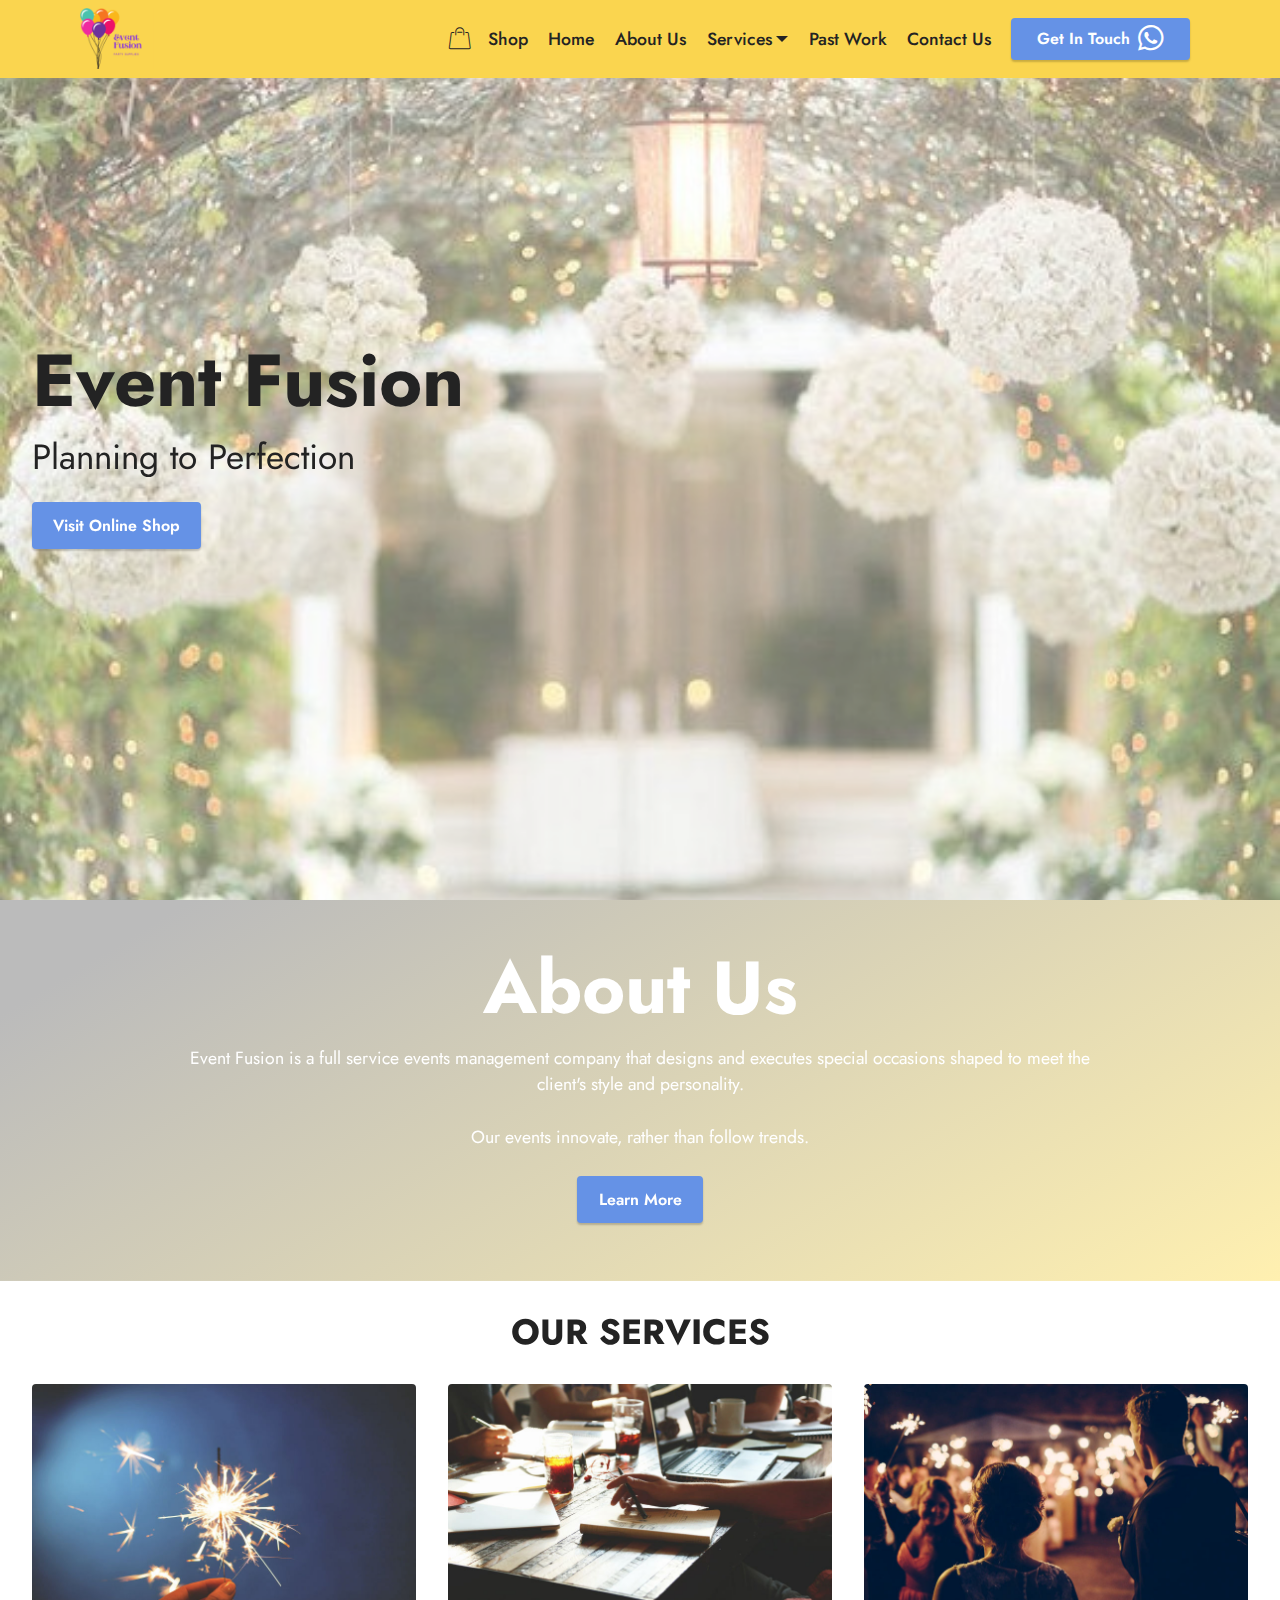
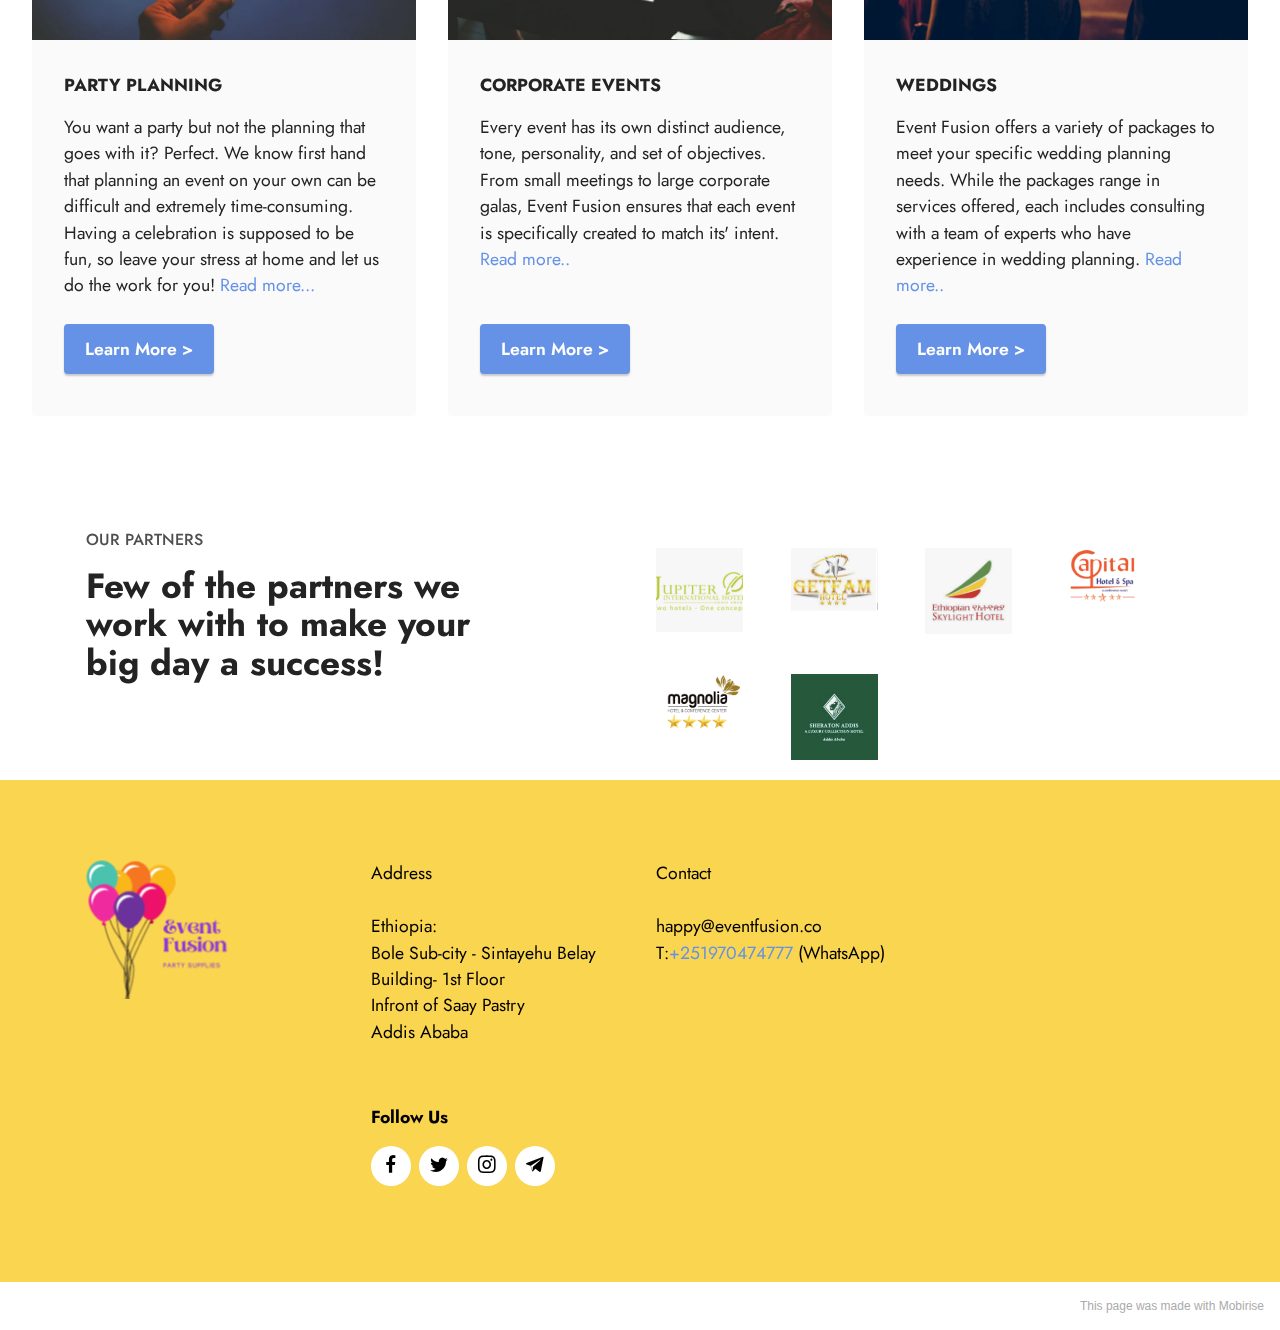
<file: index.html>
<!DOCTYPE html>
<html  >
<head>
  <!-- Site made with Mobirise Website Builder v5.3.5, https://mobirise.com -->
  <meta charset="UTF-8">
  <meta http-equiv="X-UA-Compatible" content="IE=edge">
  <meta name="generator" content="Mobirise v5.3.5, mobirise.com">
  <meta name="viewport" content="width=device-width, initial-scale=1, minimum-scale=1">
  <link rel="shortcut icon" href="assets/images/yellow-and-purple-party-supplies-logo-2-171x171.png" type="image/x-icon">
  <meta name="description" content="Home | Event Fusion | Event Planning Company">
  
  
  <title>Home | Event Fusion | Event Planning Company</title>
  <link rel="stylesheet" href="assets/web/assets/mobirise-icons/mobirise-icons.css">
  <link rel="stylesheet" href="assets/tether/tether.min.css">
  <link rel="stylesheet" href="assets/bootstrap/css/bootstrap.min.css">
  <link rel="stylesheet" href="assets/bootstrap/css/bootstrap-grid.min.css">
  <link rel="stylesheet" href="assets/bootstrap/css/bootstrap-reboot.min.css">
  <link rel="stylesheet" href="assets/dropdown/css/style.css">
  <link rel="stylesheet" href="assets/socicon/css/styles.css">
  <link rel="stylesheet" href="assets/theme/css/style.css">
  <link rel="preload" href="https://fonts.googleapis.com/css?family=Jost:100,200,300,400,500,600,700,800,900,100i,200i,300i,400i,500i,600i,700i,800i,900i&display=swap" as="style" onload="this.onload=null;this.rel='stylesheet'">
  <noscript><link rel="stylesheet" href="https://fonts.googleapis.com/css?family=Jost:100,200,300,400,500,600,700,800,900,100i,200i,300i,400i,500i,600i,700i,800i,900i&display=swap"></noscript>
  <link rel="preload" as="style" href="assets/mobirise/css/mbr-additional.css"><link rel="stylesheet" href="assets/mobirise/css/mbr-additional.css" type="text/css">
  
  
  
  

</head>
<body>

<!-- Analytics -->
<script>(function(w,d,s,l,i){w[l]=w[l]||[];w[l].push({'gtm.start':
new Date().getTime(),event:'gtm.js'});var f=d.getElementsByTagName(s)[0],
j=d.createElement(s),dl=l!='dataLayer'?'&l='+l:'';j.async=true;j.src=
'https://www.googletagmanager.com/gtm.js?id='+i+dl;f.parentNode.insertBefore(j,f);
})(window,document,'script','dataLayer','GTM-WDDLDVG');</script>

<noscript><iframe src="https://www.googletagmanager.com/ns.html?id=GTM-WDDLDVG"
height="0" width="0" style="display:none;visibility:hidden"></iframe></noscript>

<!-- /Analytics -->


  
  <section class="menu cid-seVOUWGtS0" once="menu" id="menu2-35">

    

    <nav class="navbar navbar-expand beta-menu navbar-dropdown align-items-center navbar-fixed-top navbar-toggleable-sm">
        <button class="navbar-toggler navbar-toggler-right" type="button" data-toggle="collapse" data-target="#navbarSupportedContent" aria-controls="navbarSupportedContent" aria-expanded="false" aria-label="Toggle navigation">
            <div class="hamburger">
                <span></span>
                <span></span>
                <span></span>
                <span></span>
            </div>
        </button>
        <div class="menu-logo">
            <div class="navbar-brand">
                <span class="navbar-logo">
                    <a href="index.html">
                        <img src="assets/images/yellow-and-purple-party-supplies-logo-2-171x171.png" alt="Event Fusion" title="" style="height: 3.8rem;">
                    </a>
                </span>
                
            </div>
        </div>
        <div class="collapse navbar-collapse" id="navbarSupportedContent">
            <ul class="navbar-nav nav-dropdown" data-app-modern-menu="true"><li class="nav-item">
                    <a class="nav-link link text-black text-primary display-7" href="party-supply-shop.html"><span class="mbri-shopping-bag mbr-iconfont mbr-iconfont-btn"></span>
                        Shop</a>
                </li><li class="nav-item"><a class="nav-link link text-black display-7" href="index.html">
                        Home</a></li><li class="nav-item">
                    <a class="nav-link link text-black display-7" href="about-us.html" aria-expanded="false">
                        About Us
                    </a>
                </li><li class="nav-item dropdown"><a class="nav-link link text-black dropdown-toggle display-7" href="#" data-toggle="dropdown-submenu" aria-expanded="false">
                        Services</a><div class="dropdown-menu"><a class="text-black dropdown-item text-primary display-7" href="party-planning.html">Party Planning<br></a><a class="text-black dropdown-item text-primary display-7" href="party-supply-shop.html" aria-expanded="false">Online Shop</a><a class="text-black dropdown-item text-primary display-7" href="corporate-events.html" aria-expanded="false">Corporate Events</a><a class="text-black dropdown-item text-primary display-7" href="weddings.html" aria-expanded="false">Weddings</a><a class="text-black dropdown-item text-primary display-7" href="diaspora-wedding.html" aria-expanded="false">Diaspora Wedding</a></div></li><li class="nav-item"><a class="nav-link link text-black text-primary display-7" href="past-work.html">
                        Past Work</a></li><li class="nav-item"><a class="nav-link link text-black display-7" href="contact-us.html">
                        Contact Us</a></li></ul>
            <div class="navbar-buttons mbr-section-btn"><a class="btn btn-sm btn-primary display-4" href="https://wa.me/251970474777"><span class="socicon socicon-whatsapp mbr-iconfont mbr-iconfont-btn"></span>Get In Touch
                    </a></div>
        </div>
    </nav>
</section>

<section class="header2 cid-scWmW0XCPd mbr-fullscreen mbr-parallax-background" id="header2-2d">

    

    <div class="mbr-overlay" style="opacity: 0.4; background-color: rgb(255, 255, 255);"></div>

    <div class="container-fluid">
        <div class="row">
            <div class="col-12 col-lg-6">
                <h1 class="mbr-section-title mbr-fonts-style mb-3 display-1"><strong>Event Fusion</strong></h1>
                
                <p class="mbr-text mbr-fonts-style display-2">Planning to Perfection</p>
                <div class="mbr-section-btn mt-3"><a class="btn btn-primary display-4" href="party-supply-shop.html">Visit Online Shop</a></div>
            </div>
        </div>
    </div>
</section>

<section class="header18 cid-sb7XDySNTF" id="header18-s">

    

    

    <div class="align-center container">
        <div class="row justify-content-center">
            <div class="col-12 col-lg-10">
                <h1 class="mbr-section-title mbr-fonts-style mbr-white mb-3 display-1"><strong>About Us</strong><strong><br></strong></h1>
                
                <p class="mbr-text mbr-fonts-style mbr-white display-7">Event Fusion is a full service events management company that designs and executes special occasions shaped to meet the client's style and personality. <br><br>Our events innovate, rather than follow trends.<br></p>
                <div class="mbr-section-btn mt-3"><a class="btn btn-primary display-4" href="about-us.html">Learn More</a></div>
            </div>
        </div>
    </div>
</section>

<section class="features3 cid-seVBloX437" id="features3-31">
    
    
    <div class="container-fluid">
        <div class="mbr-section-head">
            <h4 class="mbr-section-title mbr-fonts-style align-center mb-0 display-2">
                <strong>OUR SERVICES</strong></h4>
            
        </div>
        <div class="row mt-4">
            <div class="item features-image сol-12 col-md-6 col-lg-4">
                <div class="item-wrapper">
                    <div class="item-img">
                        <a href="party-planning.html"><img src="assets/images/mbr-2-774x516.jpg" alt=""></a>
                    </div>
                    <div class="item-content">
                        <h5 class="item-title mbr-fonts-style display-7"><strong>PARTY PLANNING</strong></h5>
                        
                        <p class="mbr-text mbr-fonts-style mt-3 display-7">You want a party but not the planning that goes with it? Perfect. We know first hand that planning an event on your own can be difficult and extremely time-consuming. Having a celebration is supposed to be fun, so leave your stress at home and let us do the work for you! <a href="party-planning.html" class="text-primary">Read more...</a></p>
                    </div>
                    <div class="mbr-section-btn item-footer mt-2"><a href="party-planning.html" class="btn btn-primary item-btn display-7">Learn More
                            &gt;</a></div>
                </div>
            </div>
            <div class="item features-image сol-12 col-md-6 col-lg-4">
                <div class="item-wrapper">
                    <div class="item-img">
                        <a href="corporate-events.html"><img src="assets/images/mbr-774x516.jpg" alt=""></a>
                    </div>
                    <div class="item-content">
                        <h5 class="item-title mbr-fonts-style display-7"><strong>CORPORATE EVENTS</strong></h5>
                        
                        <p class="mbr-text mbr-fonts-style mt-3 display-7">Every event has its own distinct audience, tone, personality, and set of objectives. From small meetings to large corporate galas, Event Fusion ensures that each event is specifically created to match its' intent. <a href="corporate-events.html" class="text-primary">Read more..</a></p>
                    </div>
                    <div class="mbr-section-btn item-footer mt-2"><a href="corporate-events.html" class="btn btn-primary item-btn display-7">Learn More
                            &gt;</a></div>
                </div>
            </div>
            <div class="item features-image сol-12 col-md-6 col-lg-4">
                <div class="item-wrapper">
                    <div class="item-img">
                        <a href="weddings.html"><img src="assets/images/mbr-1-774x516.jpg" alt=""></a>
                    </div>
                    <div class="item-content">
                        <h5 class="item-title mbr-fonts-style display-7"><strong>WEDDINGS</strong></h5>
                        
                        <p class="mbr-text mbr-fonts-style mt-3 display-7">Event Fusion offers a variety of packages to meet your specific wedding planning needs. While the packages range in services offered, each includes consulting with a team of experts who have experience in wedding planning. <a href="weddings.html" class="text-primary">Read more..</a><br></p>
                    </div>
                    <div class="mbr-section-btn item-footer mt-2"><a href="weddings.html" class="btn btn-primary item-btn display-7">Learn More
                            &gt;</a></div>
                </div>
            </div>
        </div>
    </div>
</section>

<section class="clients1 cid-sb7z76MbdV" id="clients1-p">

    

    

    <div class="container">
        <div class="row">
            <div class="col-lg-5 col-sm-12">
                <h3 class="mbr-section-subtitle mbr-semibold mbr-fonts-style display-4">OUR PARTNERS</h3>
                <h2 class="mbr-section-title mbr-bold mbr-fonts-style display-2">Few of the partners we work with to make your big day a success!</h2>
            </div>
            <div class="col-lg-1"></div>
            <div class="col-sm-12 clients__block col-lg-6">
                 
                <div class="row">
                    
                   
                    
                    
                    
                    
                <div class="col-sm-3 col-6 wrap">
                        <div class="image">
                            <img src="assets/images/2020-10-09-1505-195x197.png" alt="" title="">
                        </div>
                    </div><div class="col-sm-3 col-6 wrap">
                        <div class="image">
                            <img src="assets/images/2020-10-09-1500-177x128.png" alt="" title="">
                        </div>
                    </div><div class="col-sm-3 col-6 wrap">
                        <div class="image">
                            <img src="assets/images/2020-10-09-1501-194x192.png" alt="" title="">
                        </div>
                    </div><div class="col-sm-3 col-6 wrap">
                        <div class="image">
                            <img src="assets/images/2020-10-09-1503-240x152.png" alt="" title="">
                        </div>
                    </div><div class="col-sm-3 col-6 wrap">
                        <div class="image">
                            <img src="assets/images/2020-10-09-1504-240x155.png" alt="" title="">
                        </div>
                    </div><div class="col-sm-3 col-6 wrap">
                        <div class="image">
                            <img src="assets/images/2020-10-09-15018-164x162.png" alt="" title="">
                        </div>
                    </div></div>
            </div>
            </div>
    </div>
</section>

<section class="footer4 cid-sdS470LE9Y" once="footers" id="footer4-2v">

    
    
    <div class="container">
        <div class="row mbr-white">
            <div class="col-6 col-lg-3">
                <div class="media-wrap col-md-8 col-12">
                    <a href="index.html#top">
                        <img src="assets/images/yellow-and-purple-party-supplies-logo-2-171x171.png" alt="Event Fusion">
                    </a>
                </div>
            </div>
            <div class="col-12 col-md-6 col-lg-3">
                <h5 class="mbr-section-subtitle mbr-fonts-style mb-2 display-7">Address<div><br></div><div>Ethiopia:</div><div>Bole Sub-city - Sintayehu Belay Building- 1st Floor&nbsp;</div><div>Infront of Saay Pastry</div><div>Addis Ababa&nbsp;</div><div><br></div></h5>
                <p class="mbr-text mbr-fonts-style mb-4 display-4"></p>
                <h5 class="mbr-section-subtitle mbr-fonts-style mb-3 display-7">
                    <strong>Follow Us</strong>
                </h5>
                <div class="social-row display-7">
                    <div class="soc-item">
                        <a href="https://facebook.com/eventfusion.et" target="_blank">
                            <span class="mbr-iconfont socicon-facebook socicon"></span>
                        </a>
                    </div>
                    <div class="soc-item">
                        <a href="https://twitter.com/eventfusion" target="_blank">
                            <span class="mbr-iconfont socicon-twitter socicon"></span>
                        </a>
                    </div>
                    <div class="soc-item">
                        <a href="https://instagram.com/event.fusion_" target="_blank">
                            <span class="mbr-iconfont socicon-instagram socicon"></span>
                        </a>
                    </div>
                    <div class="soc-item">
                        <a href="https://t.me/eventfusion" target="_blank">
                            <span class="mbr-iconfont socicon-telegram socicon"></span>
                        </a>
                    </div>
                </div>
            </div>
            <div class="col-12 col-md-6 col-lg-3">
                <h5 class="mbr-section-subtitle mbr-fonts-style mb-2 display-7">Contact<div><br></div><div>happy@eventfusion.co</div><div>T:<a href="https://wa.me/251970474777" class="text-primary">+251970474777</a>&nbsp;(WhatsApp)</div></h5>
                <ul class="list mbr-fonts-style display-4">
                    <li class="mbr-text item-wrap"><br></li>
                </ul>
            </div>
            <div class="col-12 col-md-6 col-lg-3">
                <h5 class="mbr-section-subtitle mbr-fonts-style mb-2 display-7"></h5>
                <ul class="list mbr-fonts-style display-4">
                    <li class="mbr-text item-wrap"><br></li>
                </ul>
            </div>
            
        </div>
    </div>
</section><section style="background-color: #fff; font-family: -apple-system, BlinkMacSystemFont, 'Segoe UI', 'Roboto', 'Helvetica Neue', Arial, sans-serif; color:#aaa; font-size:12px; padding: 0; align-items: center; display: flex;"><a href="https://mobirise.site/l" style="flex: 1 1; height: 3rem; padding-left: 1rem;"></a><p style="flex: 0 0 auto; margin:0; padding-right:1rem;"><a href="https://mobirise.site/c" style="color:#aaa;">This</a> page was made with Mobirise</p></section><script src="assets/web/assets/jquery/jquery.min.js"></script>  <script src="assets/popper/popper.min.js"></script>  <script src="assets/tether/tether.min.js"></script>  <script src="assets/bootstrap/js/bootstrap.min.js"></script>  <script src="assets/smoothscroll/smooth-scroll.js"></script>  <script src="assets/dropdown/js/nav-dropdown.js"></script>  <script src="assets/dropdown/js/navbar-dropdown.js"></script>  <script src="assets/touchswipe/jquery.touch-swipe.min.js"></script>  <script src="assets/parallax/jarallax.min.js"></script>  <script src="assets/theme/js/script.js"></script>  
  
  

</body>
</html>
</file>
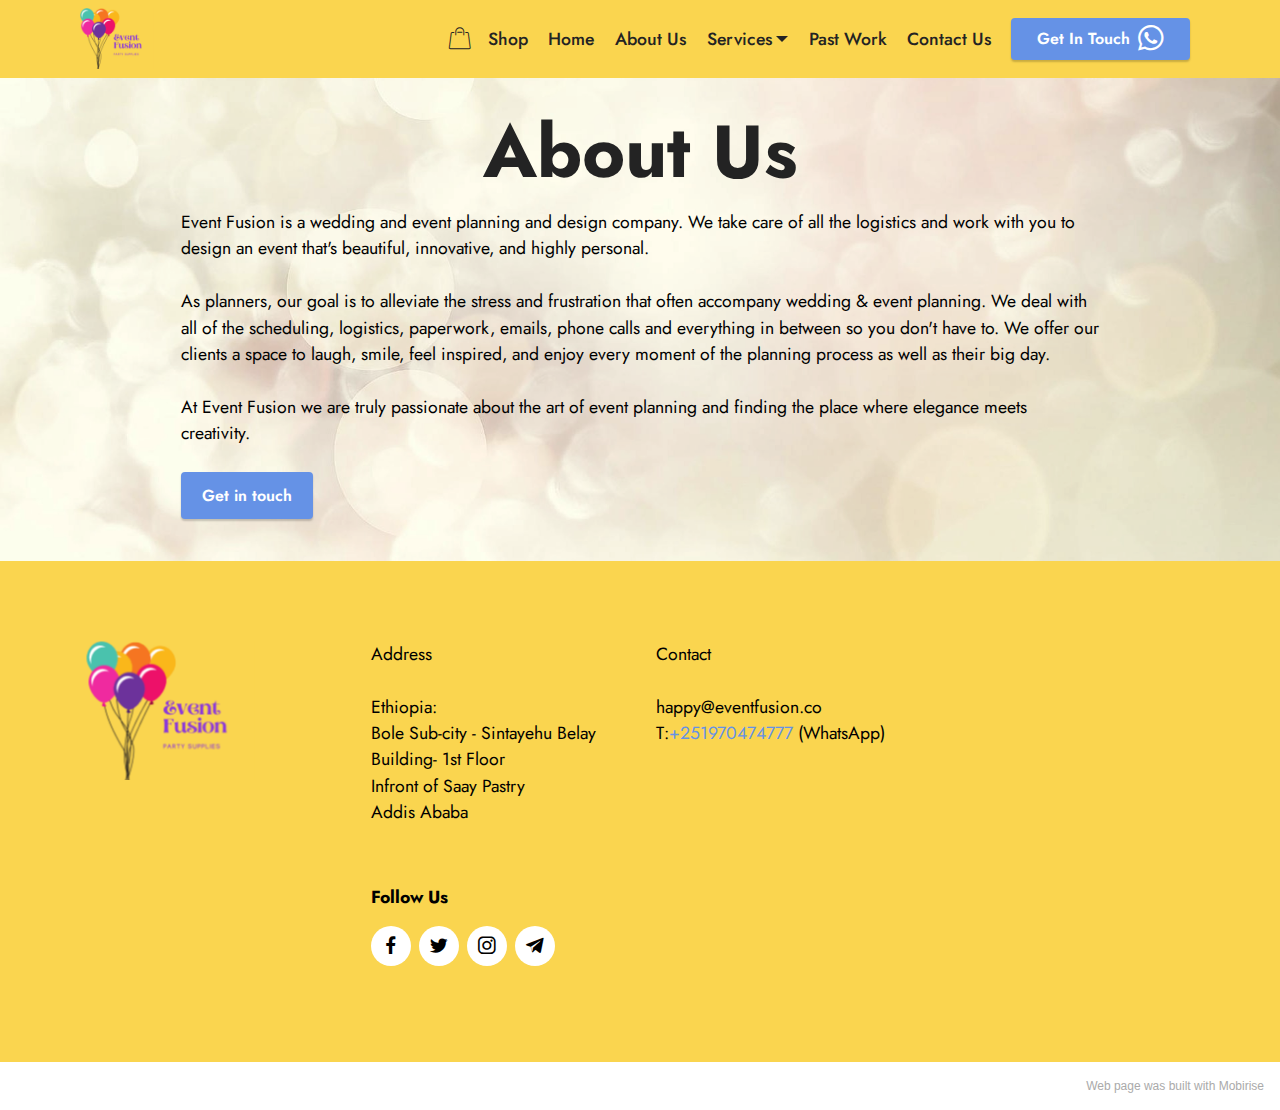
<file: about-us.html>
<!DOCTYPE html>
<html  >
<head>
  <!-- Site made with Mobirise Website Builder v5.3.5, https://mobirise.com -->
  <meta charset="UTF-8">
  <meta http-equiv="X-UA-Compatible" content="IE=edge">
  <meta name="generator" content="Mobirise v5.3.5, mobirise.com">
  <meta name="viewport" content="width=device-width, initial-scale=1, minimum-scale=1">
  <link rel="shortcut icon" href="assets/images/yellow-and-purple-party-supplies-logo-2-171x171.png" type="image/x-icon">
  <meta name="description" content="About Us | Event Fusion | Event Planning Company">
  
  
  <title>About Us | Event Fusion | Event Planning Company</title>
  <link rel="stylesheet" href="assets/web/assets/mobirise-icons/mobirise-icons.css">
  <link rel="stylesheet" href="assets/tether/tether.min.css">
  <link rel="stylesheet" href="assets/bootstrap/css/bootstrap.min.css">
  <link rel="stylesheet" href="assets/bootstrap/css/bootstrap-grid.min.css">
  <link rel="stylesheet" href="assets/bootstrap/css/bootstrap-reboot.min.css">
  <link rel="stylesheet" href="assets/dropdown/css/style.css">
  <link rel="stylesheet" href="assets/socicon/css/styles.css">
  <link rel="stylesheet" href="assets/theme/css/style.css">
  <link rel="preload" href="https://fonts.googleapis.com/css?family=Jost:100,200,300,400,500,600,700,800,900,100i,200i,300i,400i,500i,600i,700i,800i,900i&display=swap" as="style" onload="this.onload=null;this.rel='stylesheet'">
  <noscript><link rel="stylesheet" href="https://fonts.googleapis.com/css?family=Jost:100,200,300,400,500,600,700,800,900,100i,200i,300i,400i,500i,600i,700i,800i,900i&display=swap"></noscript>
  <link rel="preload" as="style" href="assets/mobirise/css/mbr-additional.css"><link rel="stylesheet" href="assets/mobirise/css/mbr-additional.css" type="text/css">
  
  
  
  

</head>
<body>

<!-- Analytics -->
<script>(function(w,d,s,l,i){w[l]=w[l]||[];w[l].push({'gtm.start':
new Date().getTime(),event:'gtm.js'});var f=d.getElementsByTagName(s)[0],
j=d.createElement(s),dl=l!='dataLayer'?'&l='+l:'';j.async=true;j.src=
'https://www.googletagmanager.com/gtm.js?id='+i+dl;f.parentNode.insertBefore(j,f);
})(window,document,'script','dataLayer','GTM-WDDLDVG');</script>

<noscript><iframe src="https://www.googletagmanager.com/ns.html?id=GTM-WDDLDVG"
height="0" width="0" style="display:none;visibility:hidden"></iframe></noscript>

<!-- /Analytics -->


  
  <section class="menu cid-seVOUWGtS0" once="menu" id="menu2-35">

    

    <nav class="navbar navbar-expand beta-menu navbar-dropdown align-items-center navbar-fixed-top navbar-toggleable-sm">
        <button class="navbar-toggler navbar-toggler-right" type="button" data-toggle="collapse" data-target="#navbarSupportedContent" aria-controls="navbarSupportedContent" aria-expanded="false" aria-label="Toggle navigation">
            <div class="hamburger">
                <span></span>
                <span></span>
                <span></span>
                <span></span>
            </div>
        </button>
        <div class="menu-logo">
            <div class="navbar-brand">
                <span class="navbar-logo">
                    <a href="index.html">
                        <img src="assets/images/yellow-and-purple-party-supplies-logo-2-171x171.png" alt="Event Fusion" title="" style="height: 3.8rem;">
                    </a>
                </span>
                
            </div>
        </div>
        <div class="collapse navbar-collapse" id="navbarSupportedContent">
            <ul class="navbar-nav nav-dropdown" data-app-modern-menu="true"><li class="nav-item">
                    <a class="nav-link link text-black text-primary display-7" href="party-supply-shop.html"><span class="mbri-shopping-bag mbr-iconfont mbr-iconfont-btn"></span>
                        Shop</a>
                </li><li class="nav-item"><a class="nav-link link text-black display-7" href="index.html">
                        Home</a></li><li class="nav-item">
                    <a class="nav-link link text-black display-7" href="about-us.html" aria-expanded="false">
                        About Us
                    </a>
                </li><li class="nav-item dropdown"><a class="nav-link link text-black dropdown-toggle display-7" href="#" data-toggle="dropdown-submenu" aria-expanded="false">
                        Services</a><div class="dropdown-menu"><a class="text-black dropdown-item text-primary display-7" href="party-planning.html">Party Planning<br></a><a class="text-black dropdown-item text-primary display-7" href="party-supply-shop.html" aria-expanded="false">Online Shop</a><a class="text-black dropdown-item text-primary display-7" href="corporate-events.html" aria-expanded="false">Corporate Events</a><a class="text-black dropdown-item text-primary display-7" href="weddings.html" aria-expanded="false">Weddings</a><a class="text-black dropdown-item text-primary display-7" href="diaspora-wedding.html" aria-expanded="false">Diaspora Wedding</a></div></li><li class="nav-item"><a class="nav-link link text-black text-primary display-7" href="past-work.html">
                        Past Work</a></li><li class="nav-item"><a class="nav-link link text-black display-7" href="contact-us.html">
                        Contact Us</a></li></ul>
            <div class="navbar-buttons mbr-section-btn"><a class="btn btn-sm btn-primary display-4" href="https://wa.me/251970474777"><span class="socicon socicon-whatsapp mbr-iconfont mbr-iconfont-btn"></span>Get In Touch
                    </a></div>
        </div>
    </nav>
</section>

<section class="header13 cid-sbdDh18pcv" id="header13-1p">

    

    <div class="mbr-overlay" style="opacity: 0.2; background-color: rgb(255, 255, 255);"></div>

    <div class="align-center container">
        <div class="row justify-content-center">
            <div class="col-12 col-lg-10">
                <h1 class="mbr-section-title mbr-fonts-style mb-3 display-1"><strong>About Us</strong></h1>
                
                <p class="mbr-text mbr-fonts-style mb-3 display-7">Event Fusion is a wedding and event planning and design company. We take care of all the logistics and work with you to design an event that's beautiful, innovative, and highly personal.<br><br>As planners, our goal is to alleviate the stress and frustration that often accompany wedding &amp; event planning. We deal with all of the scheduling, logistics, paperwork, emails, phone calls and everything in between so you don't have to. We offer our clients a space to laugh, smile, feel inspired, and enjoy every moment of the planning process as well as their big day.<br><br>At Event Fusion we are truly passionate about the art of event planning and finding the place where elegance meets creativity.<br></p>
                <div class="mbr-section-btn mt-3"><a class="btn btn-primary display-4" href="tel:+251970474777">Get in touch</a></div>
                
            </div>
        </div>
    </div>
</section>

<section class="footer4 cid-sdS470LE9Y" once="footers" id="footer4-2v">

    
    
    <div class="container">
        <div class="row mbr-white">
            <div class="col-6 col-lg-3">
                <div class="media-wrap col-md-8 col-12">
                    <a href="index.html#top">
                        <img src="assets/images/yellow-and-purple-party-supplies-logo-2-171x171.png" alt="Event Fusion">
                    </a>
                </div>
            </div>
            <div class="col-12 col-md-6 col-lg-3">
                <h5 class="mbr-section-subtitle mbr-fonts-style mb-2 display-7">Address<div><br></div><div>Ethiopia:</div><div>Bole Sub-city - Sintayehu Belay Building- 1st Floor&nbsp;</div><div>Infront of Saay Pastry</div><div>Addis Ababa&nbsp;</div><div><br></div></h5>
                <p class="mbr-text mbr-fonts-style mb-4 display-4"></p>
                <h5 class="mbr-section-subtitle mbr-fonts-style mb-3 display-7">
                    <strong>Follow Us</strong>
                </h5>
                <div class="social-row display-7">
                    <div class="soc-item">
                        <a href="https://facebook.com/eventfusion.et" target="_blank">
                            <span class="mbr-iconfont socicon-facebook socicon"></span>
                        </a>
                    </div>
                    <div class="soc-item">
                        <a href="https://twitter.com/eventfusion" target="_blank">
                            <span class="mbr-iconfont socicon-twitter socicon"></span>
                        </a>
                    </div>
                    <div class="soc-item">
                        <a href="https://instagram.com/event.fusion_" target="_blank">
                            <span class="mbr-iconfont socicon-instagram socicon"></span>
                        </a>
                    </div>
                    <div class="soc-item">
                        <a href="https://t.me/eventfusion" target="_blank">
                            <span class="mbr-iconfont socicon-telegram socicon"></span>
                        </a>
                    </div>
                </div>
            </div>
            <div class="col-12 col-md-6 col-lg-3">
                <h5 class="mbr-section-subtitle mbr-fonts-style mb-2 display-7">Contact<div><br></div><div>happy@eventfusion.co</div><div>T:<a href="https://wa.me/251970474777" class="text-primary">+251970474777</a>&nbsp;(WhatsApp)</div></h5>
                <ul class="list mbr-fonts-style display-4">
                    <li class="mbr-text item-wrap"><br></li>
                </ul>
            </div>
            <div class="col-12 col-md-6 col-lg-3">
                <h5 class="mbr-section-subtitle mbr-fonts-style mb-2 display-7"></h5>
                <ul class="list mbr-fonts-style display-4">
                    <li class="mbr-text item-wrap"><br></li>
                </ul>
            </div>
            
        </div>
    </div>
</section><section style="background-color: #fff; font-family: -apple-system, BlinkMacSystemFont, 'Segoe UI', 'Roboto', 'Helvetica Neue', Arial, sans-serif; color:#aaa; font-size:12px; padding: 0; align-items: center; display: flex;"><a href="https://mobirise.site/p" style="flex: 1 1; height: 3rem; padding-left: 1rem;"></a><p style="flex: 0 0 auto; margin:0; padding-right:1rem;">Web page was <a href="https://mobirise.site/h" style="color:#aaa;">built with</a> Mobirise</p></section><script src="assets/web/assets/jquery/jquery.min.js"></script>  <script src="assets/popper/popper.min.js"></script>  <script src="assets/tether/tether.min.js"></script>  <script src="assets/bootstrap/js/bootstrap.min.js"></script>  <script src="assets/smoothscroll/smooth-scroll.js"></script>  <script src="assets/dropdown/js/nav-dropdown.js"></script>  <script src="assets/dropdown/js/navbar-dropdown.js"></script>  <script src="assets/touchswipe/jquery.touch-swipe.min.js"></script>  <script src="assets/theme/js/script.js"></script>  
  
  

</body>
</html>
</file>
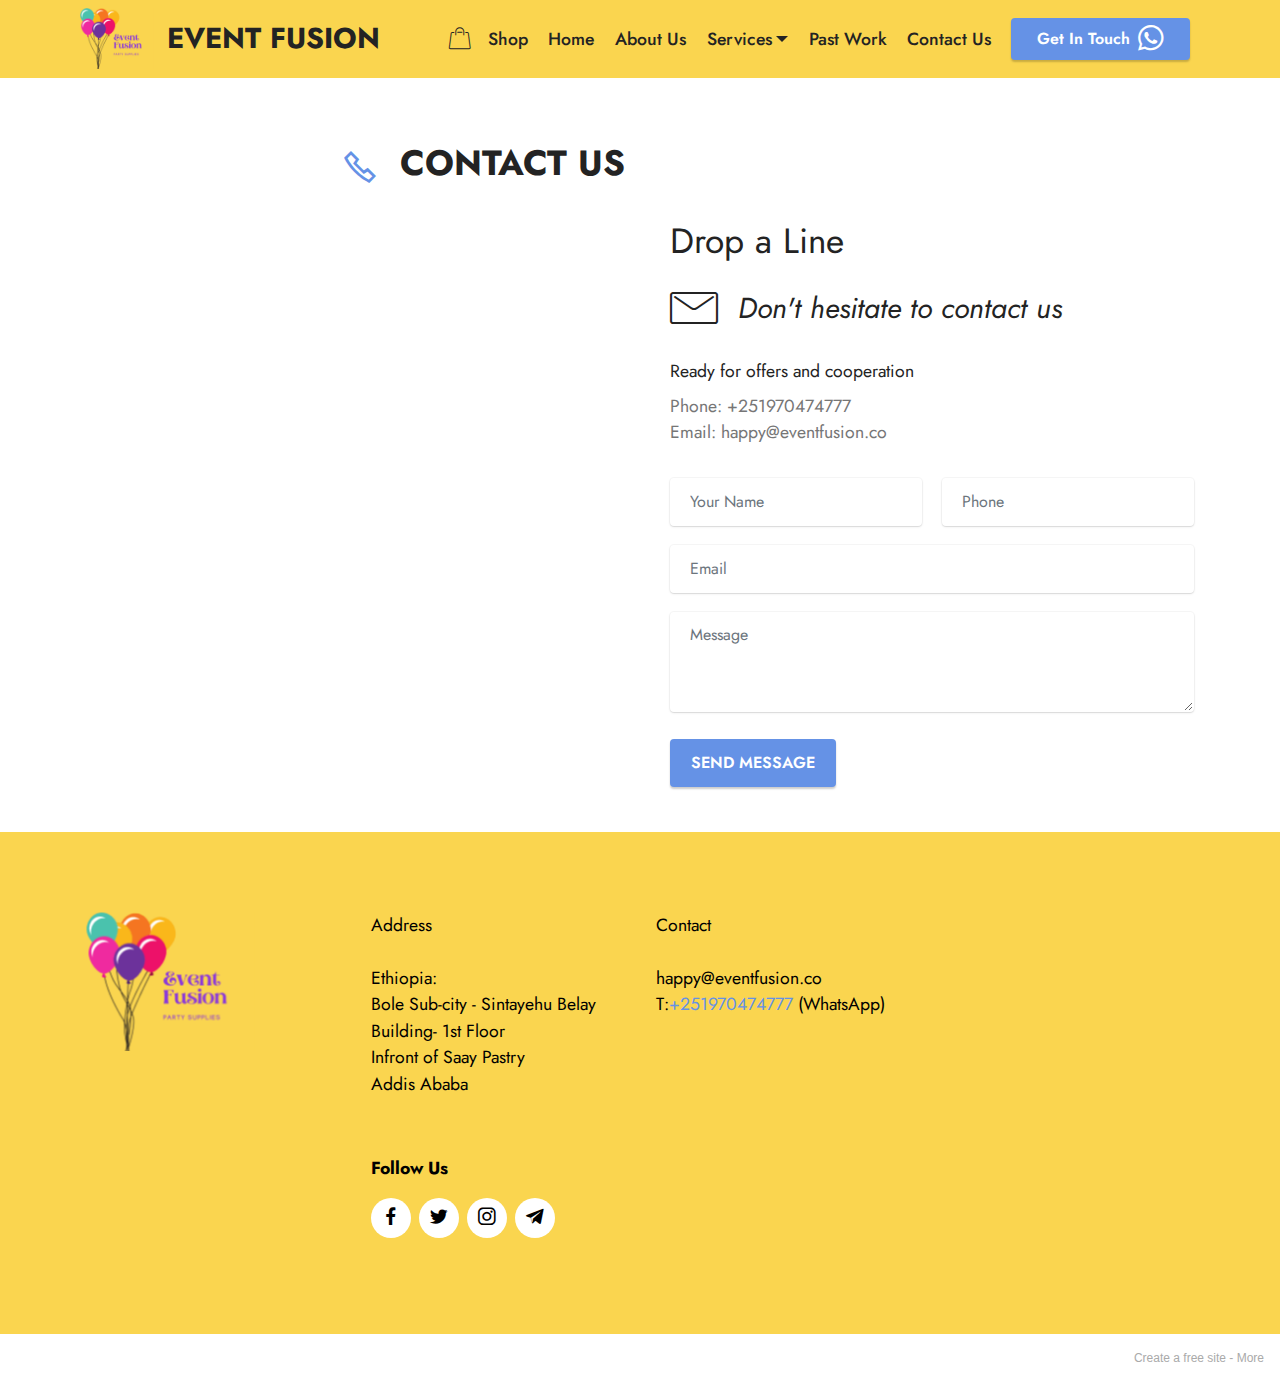
<file: contact-us.html>
<!DOCTYPE html>
<html  >
<head>
  <!-- Site made with Mobirise Website Builder v5.3.5, https://mobirise.com -->
  <meta charset="UTF-8">
  <meta http-equiv="X-UA-Compatible" content="IE=edge">
  <meta name="generator" content="Mobirise v5.3.5, mobirise.com">
  <meta name="viewport" content="width=device-width, initial-scale=1, minimum-scale=1">
  <link rel="shortcut icon" href="assets/images/yellow-and-purple-party-supplies-logo-2-171x171.png" type="image/x-icon">
  <meta name="description" content="Contact Us | Event Fusion | Event Planning Company">
  
  
  <title>Contact Us | Event Fusion | Event Planning Company</title>
  <link rel="stylesheet" href="assets/web/assets/mobirise-icons/mobirise-icons.css">
  <link rel="stylesheet" href="assets/web/assets/mobirise-icons2/mobirise2.css">
  <link rel="stylesheet" href="assets/tether/tether.min.css">
  <link rel="stylesheet" href="assets/bootstrap/css/bootstrap.min.css">
  <link rel="stylesheet" href="assets/bootstrap/css/bootstrap-grid.min.css">
  <link rel="stylesheet" href="assets/bootstrap/css/bootstrap-reboot.min.css">
  <link rel="stylesheet" href="assets/dropdown/css/style.css">
  <link rel="stylesheet" href="assets/socicon/css/styles.css">
  <link rel="stylesheet" href="assets/theme/css/style.css">
  <link rel="preload" href="https://fonts.googleapis.com/css?family=Jost:100,200,300,400,500,600,700,800,900,100i,200i,300i,400i,500i,600i,700i,800i,900i&display=swap" as="style" onload="this.onload=null;this.rel='stylesheet'">
  <noscript><link rel="stylesheet" href="https://fonts.googleapis.com/css?family=Jost:100,200,300,400,500,600,700,800,900,100i,200i,300i,400i,500i,600i,700i,800i,900i&display=swap"></noscript>
  <link rel="preload" as="style" href="assets/mobirise/css/mbr-additional.css"><link rel="stylesheet" href="assets/mobirise/css/mbr-additional.css" type="text/css">
  
  
  
  

</head>
<body>

<!-- Analytics -->
<script>(function(w,d,s,l,i){w[l]=w[l]||[];w[l].push({'gtm.start':
new Date().getTime(),event:'gtm.js'});var f=d.getElementsByTagName(s)[0],
j=d.createElement(s),dl=l!='dataLayer'?'&l='+l:'';j.async=true;j.src=
'https://www.googletagmanager.com/gtm.js?id='+i+dl;f.parentNode.insertBefore(j,f);
})(window,document,'script','dataLayer','GTM-WDDLDVG');</script>

<noscript><iframe src="https://www.googletagmanager.com/ns.html?id=GTM-WDDLDVG"
height="0" width="0" style="display:none;visibility:hidden"></iframe></noscript>

<!-- /Analytics -->


  
  <section class="menu cid-seVOUWGtS0" once="menu" id="menu2-35">

    

    <nav class="navbar navbar-expand beta-menu navbar-dropdown align-items-center navbar-fixed-top navbar-toggleable-sm">
        <button class="navbar-toggler navbar-toggler-right" type="button" data-toggle="collapse" data-target="#navbarSupportedContent" aria-controls="navbarSupportedContent" aria-expanded="false" aria-label="Toggle navigation">
            <div class="hamburger">
                <span></span>
                <span></span>
                <span></span>
                <span></span>
            </div>
        </button>
        <div class="menu-logo">
            <div class="navbar-brand">
                <span class="navbar-logo">
                    <a href="index.html">
                        <img src="assets/images/yellow-and-purple-party-supplies-logo-2-171x171.png" alt="Event Fusion" title="" style="height: 3.8rem;">
                    </a>
                </span>
                <span class="navbar-caption-wrap"><a class="navbar-caption text-black text-primary display-5" href="index.html">EVENT FUSION</a></span>
            </div>
        </div>
        <div class="collapse navbar-collapse" id="navbarSupportedContent">
            <ul class="navbar-nav nav-dropdown" data-app-modern-menu="true"><li class="nav-item">
                    <a class="nav-link link text-black text-primary display-7" href="party-supply-shop.html"><span class="mbri-shopping-bag mbr-iconfont mbr-iconfont-btn"></span>
                        Shop</a>
                </li><li class="nav-item"><a class="nav-link link text-black display-7" href="index.html">
                        Home</a></li><li class="nav-item">
                    <a class="nav-link link text-black display-7" href="about-us.html" aria-expanded="false">
                        About Us
                    </a>
                </li><li class="nav-item dropdown"><a class="nav-link link text-black dropdown-toggle display-7" href="#" data-toggle="dropdown-submenu" aria-expanded="false">
                        Services</a><div class="dropdown-menu"><a class="text-black dropdown-item text-primary display-7" href="party-planning.html">Party Planning<br></a><a class="text-black dropdown-item text-primary display-7" href="party-supply-shop.html" aria-expanded="false">Online Shop</a><a class="text-black dropdown-item text-primary display-7" href="corporate-events.html" aria-expanded="false">Corporate Events</a><a class="text-black dropdown-item text-primary display-7" href="weddings.html" aria-expanded="false">Weddings</a><a class="text-black dropdown-item text-primary display-7" href="diaspora-wedding.html" aria-expanded="false">Diaspora Wedding</a></div></li><li class="nav-item"><a class="nav-link link text-black text-primary display-7" href="past-work.html">
                        Past Work</a></li><li class="nav-item"><a class="nav-link link text-black display-7" href="contact-us.html">
                        Contact Us</a></li></ul>
            <div class="navbar-buttons mbr-section-btn"><a class="btn btn-sm btn-primary display-4" href="https://wa.me/251970474777"><span class="socicon socicon-whatsapp mbr-iconfont mbr-iconfont-btn"></span>Get In Touch
                    </a></div>
        </div>
    </nav>
</section>

<section class="features14 cid-sdY6788S08" id="features15-2z">

    
    
    <div class="container-fluid">
        <div class="row justify-content-center">
            <div class="card col-12 col-md-6">
                <div class="card-wrapper">
                    <span class="mbr-iconfont m-auto mobi-mbri-phone mobi-mbri"></span>
                    <div class="card-box">
                        <h4 class="card-title mbr-fonts-style mb-2 display-2"><strong>CONTACT US</strong></h4>
                        
                    </div>
                </div>
            </div>
            
            
            
        </div>
    </div>
</section>

<section class="mbr-section form4 cid-scWz2Gvqfl" id="form4-2s">

    

    
    <div class="container">
        <div class="row">
            <div class="col-md-6">
                <div class="google-map"><iframe frameborder="0" style="border:0" src="https://www.google.com/maps/embed/v1/place?key=AIzaSyDk89J4FSunMF33ruMVWJaJht_Ro0kvoXs&amp;q=SINTAYEHU BELAY BUILDING, ADDIS ABABA" allowfullscreen=""></iframe></div>
            </div>
            <div class="col-md-6">
                <h2 class="pb-3 align-left mbr-fonts-style display-2">
                    Drop a Line
                </h2>
                <div>
                    <div class="icon-block pb-3 align-left">
                        <span class="icon-block__icon">
                            <span class="mbri-letter mbr-iconfont"></span>
                        </span>
                        <h4 class="icon-block__title align-left mbr-fonts-style display-5">
                            Don't hesitate to contact us
                        </h4>
                    </div>
                    <div class="icon-contacts pb-3">
                        <h5 class="align-left mbr-fonts-style display-7">
                            Ready for offers and cooperation
                        </h5>
                        <p class="mbr-text align-left mbr-fonts-style display-7">
                            Phone: +251970474777<br>
                            Email: happy@eventfusion.co</p>
                    </div>
                </div>
                <div data-form-type="formoid">
                    <!---Formbuilder Form--->
                    <form action="https://mobirise.eu/" method="POST" class="mbr-form form-with-styler" data-form-title="Mobirise Form"><input type="hidden" name="email" data-form-email="true" value="COepCgaHAhYIoANddR6xNMGQXHo2p9MJf0UNVlobcKdTO0BydQN1WnwNBqebwXuBVhM8pgoVkfhWGS0Sk3ylAjWDoUkvWkzyClJab1t7DPqc5PMvunR+Xuiff+I5w8Hp.tYqscyexhEVgTf4duCxoemswlx0gJumfndjRxhYhrnSYrOz1XcnPF16dt+spUAQuF6BNHTURjTXtlTG2/9xIiWlLCtmoxU1nx/rMH//DuveMxqloIrtEhn7Y4FRy4q0s">
                        <div class="row">
                            <div hidden="hidden" data-form-alert="" class="alert alert-success col-12">Thanks for filling out the form! We'll be in touch ASAP</div>
                            <div hidden="hidden" data-form-alert-danger="" class="alert alert-danger col-12">
                            </div>
                        </div>
                        <div class="dragArea row">
                            <div class="col-md-6  form-group" data-for="name">
                                <input type="text" name="name" placeholder="Your Name" data-form-field="Name" required="required" class="form-control input display-7" id="name-form4-2s">
                            </div>
                            <div class="col-md-6  form-group" data-for="phone">
                                <input type="text" name="phone" placeholder="Phone" data-form-field="Phone" required="required" class="form-control input display-7" id="phone-form4-2s">
                            </div>
                            <div data-for="email" class="col-md-12  form-group">
                                <input type="text" name="email" placeholder="Email" data-form-field="Email" class="form-control input display-7" required="required" id="email-form4-2s">
                            </div>
                            <div data-for="message" class="col-md-12  form-group">
                                <textarea name="message" placeholder="Message" data-form-field="Message" class="form-control input display-7" id="message-form4-2s"></textarea>
                            </div>
                            <div class="col-md-12 input-group-btn mt-2 align-center"><button type="submit" class="btn btn-primary btn-form display-4" href="mailto:eventfusion@gmail.com">SEND MESSAGE</button></div>
                        </div>
                    </form><!---Formbuilder Form--->
                </div>
            </div>
        </div>
    </div>
</section>

<section class="footer4 cid-sdS470LE9Y" once="footers" id="footer4-2v">

    
    
    <div class="container">
        <div class="row mbr-white">
            <div class="col-6 col-lg-3">
                <div class="media-wrap col-md-8 col-12">
                    <a href="index.html#top">
                        <img src="assets/images/yellow-and-purple-party-supplies-logo-2-171x171.png" alt="Event Fusion">
                    </a>
                </div>
            </div>
            <div class="col-12 col-md-6 col-lg-3">
                <h5 class="mbr-section-subtitle mbr-fonts-style mb-2 display-7">Address<div><br></div><div>Ethiopia:</div><div>Bole Sub-city - Sintayehu Belay Building- 1st Floor&nbsp;</div><div>Infront of Saay Pastry</div><div>Addis Ababa&nbsp;</div><div><br></div></h5>
                <p class="mbr-text mbr-fonts-style mb-4 display-4"></p>
                <h5 class="mbr-section-subtitle mbr-fonts-style mb-3 display-7">
                    <strong>Follow Us</strong>
                </h5>
                <div class="social-row display-7">
                    <div class="soc-item">
                        <a href="https://facebook.com/eventfusion.et" target="_blank">
                            <span class="mbr-iconfont socicon-facebook socicon"></span>
                        </a>
                    </div>
                    <div class="soc-item">
                        <a href="https://twitter.com/eventfusion" target="_blank">
                            <span class="mbr-iconfont socicon-twitter socicon"></span>
                        </a>
                    </div>
                    <div class="soc-item">
                        <a href="https://instagram.com/event.fusion_" target="_blank">
                            <span class="mbr-iconfont socicon-instagram socicon"></span>
                        </a>
                    </div>
                    <div class="soc-item">
                        <a href="https://t.me/eventfusion" target="_blank">
                            <span class="mbr-iconfont socicon-telegram socicon"></span>
                        </a>
                    </div>
                </div>
            </div>
            <div class="col-12 col-md-6 col-lg-3">
                <h5 class="mbr-section-subtitle mbr-fonts-style mb-2 display-7">Contact<div><br></div><div>happy@eventfusion.co</div><div>T:<a href="https://wa.me/251970474777" class="text-primary">+251970474777</a>&nbsp;(WhatsApp)</div></h5>
                <ul class="list mbr-fonts-style display-4">
                    <li class="mbr-text item-wrap"><br></li>
                </ul>
            </div>
            <div class="col-12 col-md-6 col-lg-3">
                <h5 class="mbr-section-subtitle mbr-fonts-style mb-2 display-7"></h5>
                <ul class="list mbr-fonts-style display-4">
                    <li class="mbr-text item-wrap"><br></li>
                </ul>
            </div>
            
        </div>
    </div>
</section><section style="background-color: #fff; font-family: -apple-system, BlinkMacSystemFont, 'Segoe UI', 'Roboto', 'Helvetica Neue', Arial, sans-serif; color:#aaa; font-size:12px; padding: 0; align-items: center; display: flex;"><a href="https://mobirise.site/z" style="flex: 1 1; height: 3rem; padding-left: 1rem;"></a><p style="flex: 0 0 auto; margin:0; padding-right:1rem;">Create a free site - <a href="https://mobirise.site/v" style="color:#aaa;">More</a></p></section><script src="assets/web/assets/jquery/jquery.min.js"></script>  <script src="assets/popper/popper.min.js"></script>  <script src="assets/tether/tether.min.js"></script>  <script src="assets/bootstrap/js/bootstrap.min.js"></script>  <script src="assets/smoothscroll/smooth-scroll.js"></script>  <script src="assets/dropdown/js/nav-dropdown.js"></script>  <script src="assets/dropdown/js/navbar-dropdown.js"></script>  <script src="assets/touchswipe/jquery.touch-swipe.min.js"></script>  <script src="assets/theme/js/script.js"></script>  <script src="assets/formoid/formoid.min.js"></script>  
  
  

</body>
</html>
</file>
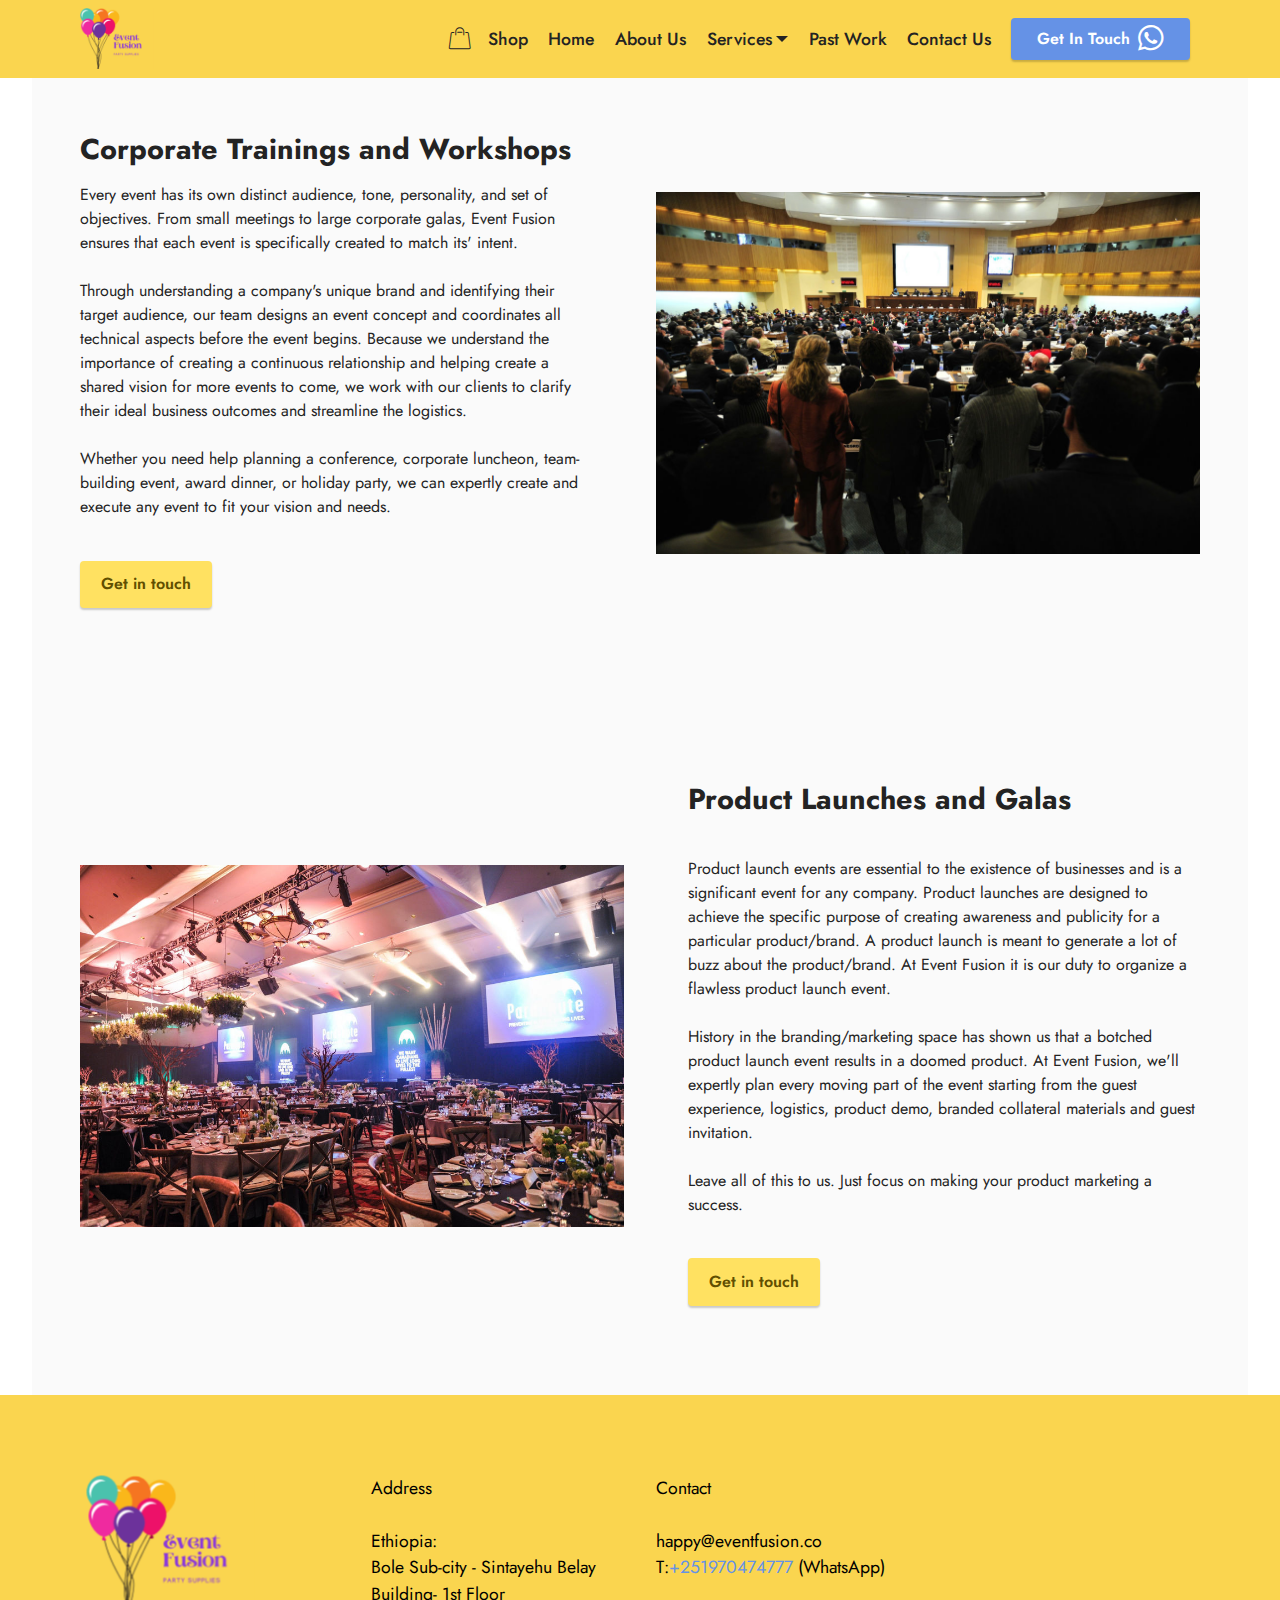
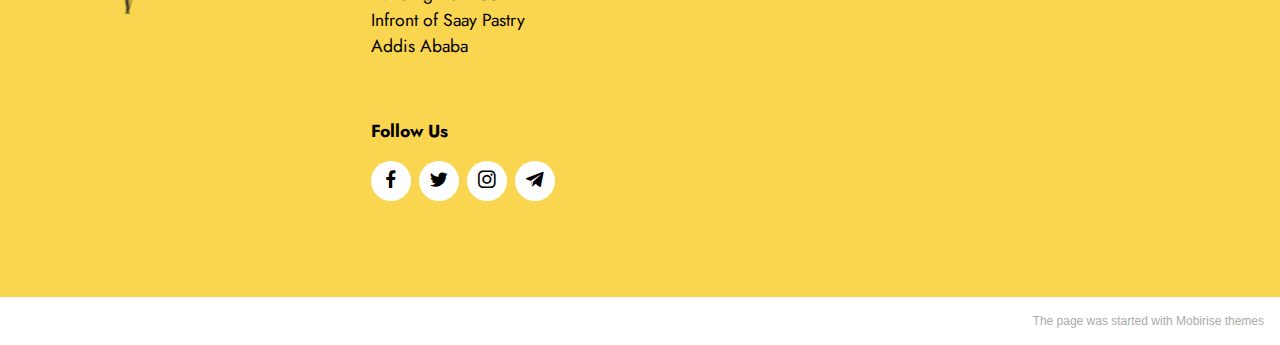
<file: corporate-events.html>
<!DOCTYPE html>
<html  >
<head>
  <!-- Site made with Mobirise Website Builder v5.3.5, https://mobirise.com -->
  <meta charset="UTF-8">
  <meta http-equiv="X-UA-Compatible" content="IE=edge">
  <meta name="generator" content="Mobirise v5.3.5, mobirise.com">
  <meta name="viewport" content="width=device-width, initial-scale=1, minimum-scale=1">
  <link rel="shortcut icon" href="assets/images/yellow-and-purple-party-supplies-logo-2-171x171.png" type="image/x-icon">
  <meta name="description" content="Event Type | Corporate Events | Event Fusion | Event Planning Company">
  
  
  <title>Event Type | Corporate Events | Event Fusion | Event Planning Company</title>
  <link rel="stylesheet" href="assets/web/assets/mobirise-icons/mobirise-icons.css">
  <link rel="stylesheet" href="assets/tether/tether.min.css">
  <link rel="stylesheet" href="assets/bootstrap/css/bootstrap.min.css">
  <link rel="stylesheet" href="assets/bootstrap/css/bootstrap-grid.min.css">
  <link rel="stylesheet" href="assets/bootstrap/css/bootstrap-reboot.min.css">
  <link rel="stylesheet" href="assets/dropdown/css/style.css">
  <link rel="stylesheet" href="assets/socicon/css/styles.css">
  <link rel="stylesheet" href="assets/theme/css/style.css">
  <link rel="preload" href="https://fonts.googleapis.com/css?family=Jost:100,200,300,400,500,600,700,800,900,100i,200i,300i,400i,500i,600i,700i,800i,900i&display=swap" as="style" onload="this.onload=null;this.rel='stylesheet'">
  <noscript><link rel="stylesheet" href="https://fonts.googleapis.com/css?family=Jost:100,200,300,400,500,600,700,800,900,100i,200i,300i,400i,500i,600i,700i,800i,900i&display=swap"></noscript>
  <link rel="preload" as="style" href="assets/mobirise/css/mbr-additional.css"><link rel="stylesheet" href="assets/mobirise/css/mbr-additional.css" type="text/css">
  
  
  
  

</head>
<body>

<!-- Analytics -->
<script>(function(w,d,s,l,i){w[l]=w[l]||[];w[l].push({'gtm.start':
new Date().getTime(),event:'gtm.js'});var f=d.getElementsByTagName(s)[0],
j=d.createElement(s),dl=l!='dataLayer'?'&l='+l:'';j.async=true;j.src=
'https://www.googletagmanager.com/gtm.js?id='+i+dl;f.parentNode.insertBefore(j,f);
})(window,document,'script','dataLayer','GTM-WDDLDVG');</script>

<noscript><iframe src="https://www.googletagmanager.com/ns.html?id=GTM-WDDLDVG"
height="0" width="0" style="display:none;visibility:hidden"></iframe></noscript>

<!-- /Analytics -->


  
  <section class="menu cid-seVOUWGtS0" once="menu" id="menu2-35">

    

    <nav class="navbar navbar-expand beta-menu navbar-dropdown align-items-center navbar-fixed-top navbar-toggleable-sm">
        <button class="navbar-toggler navbar-toggler-right" type="button" data-toggle="collapse" data-target="#navbarSupportedContent" aria-controls="navbarSupportedContent" aria-expanded="false" aria-label="Toggle navigation">
            <div class="hamburger">
                <span></span>
                <span></span>
                <span></span>
                <span></span>
            </div>
        </button>
        <div class="menu-logo">
            <div class="navbar-brand">
                <span class="navbar-logo">
                    <a href="index.html">
                        <img src="assets/images/yellow-and-purple-party-supplies-logo-2-171x171.png" alt="Event Fusion" title="" style="height: 3.8rem;">
                    </a>
                </span>
                
            </div>
        </div>
        <div class="collapse navbar-collapse" id="navbarSupportedContent">
            <ul class="navbar-nav nav-dropdown" data-app-modern-menu="true"><li class="nav-item">
                    <a class="nav-link link text-black text-primary display-7" href="party-supply-shop.html"><span class="mbri-shopping-bag mbr-iconfont mbr-iconfont-btn"></span>
                        Shop</a>
                </li><li class="nav-item"><a class="nav-link link text-black display-7" href="index.html">
                        Home</a></li><li class="nav-item">
                    <a class="nav-link link text-black display-7" href="about-us.html" aria-expanded="false">
                        About Us
                    </a>
                </li><li class="nav-item dropdown"><a class="nav-link link text-black dropdown-toggle display-7" href="#" data-toggle="dropdown-submenu" aria-expanded="false">
                        Services</a><div class="dropdown-menu"><a class="text-black dropdown-item text-primary display-7" href="party-planning.html">Party Planning<br></a><a class="text-black dropdown-item text-primary display-7" href="party-supply-shop.html" aria-expanded="false">Online Shop</a><a class="text-black dropdown-item text-primary display-7" href="corporate-events.html" aria-expanded="false">Corporate Events</a><a class="text-black dropdown-item text-primary display-7" href="weddings.html" aria-expanded="false">Weddings</a><a class="text-black dropdown-item text-primary display-7" href="diaspora-wedding.html" aria-expanded="false">Diaspora Wedding</a></div></li><li class="nav-item"><a class="nav-link link text-black text-primary display-7" href="past-work.html">
                        Past Work</a></li><li class="nav-item"><a class="nav-link link text-black display-7" href="contact-us.html">
                        Contact Us</a></li></ul>
            <div class="navbar-buttons mbr-section-btn"><a class="btn btn-sm btn-primary display-4" href="https://wa.me/251970474777"><span class="socicon socicon-whatsapp mbr-iconfont mbr-iconfont-btn"></span>Get In Touch
                    </a></div>
        </div>
    </nav>
</section>

<section class="features15 cid-sbfjG8ZZi5" id="features16-1q">

    

    
    <div class="container-fluid">
        <div class="content-wrapper">
            <div class="row align-items-center">
                <div class="col-12 col-lg">
                    <div class="text-wrapper">
                        <h6 class="card-title mbr-fonts-style display-5"><strong>Corporate Trainings and Workshops</strong><strong><br></strong></h6>
                        <p class="mbr-text mbr-fonts-style mb-4 display-4">Every event has its own distinct audience, tone, personality, and set of objectives. From small meetings to large corporate galas, Event Fusion ensures that each event is specifically created to match its' intent.<br><br>Through understanding a company's unique brand and identifying their target audience, our team designs an event concept and coordinates all technical aspects before the event begins. Because we understand the importance of creating a continuous relationship and helping create a shared vision for more events to come, we work with our clients to clarify their ideal business outcomes and streamline the logistics. <br><br>Whether you need help planning a conference, corporate luncheon, team-building event, award dinner, or holiday party, we can expertly create and execute any event to fit your vision and needs.</p>
                        <div class="mbr-section-btn mt-3"><a class="btn btn-warning display-4" href="tel:+251970474777">Get in touch</a></div>
                    </div>
                </div>
                <div class="col-12 col-lg-6">
                    <div class="image-wrapper">
                        <img src="assets/images/mbr-1097x730.jpg" alt="Mobirise">
                    </div>
                </div>
            </div>
        </div>
    </div>
</section>

<section class="features16 cid-sbfjSSLcJV" id="features17-1r">
    

    
    <div class="container-fluid">
        <div class="content-wrapper">
            <div class="row align-items-center">
                <div class="col-12 col-lg-6">
                    <div class="image-wrapper">
                        <img src="assets/images/mbr-980x652.jpg" alt="Mobirise">
                    </div>
                </div>
                <div class="col-12 col-lg">
                    <div class="text-wrapper">
                        <h6 class="card-title mbr-fonts-style display-5"><strong>Product Launches and Galas</strong></h6>
                        <p class="mbr-text mbr-fonts-style mb-4 display-4"><br>Product launch events are essential to the existence of businesses and is a significant event for any company. Product launches are designed to achieve the specific purpose of creating awareness and publicity for a particular product/brand. A product launch is meant to generate a lot of buzz about the product/brand. At Event Fusion&nbsp;it is our duty to organize a flawless product launch event. <br><br>History in the branding/marketing space has shown us that a botched product launch event results in a doomed product. At Event Fusion, we'll expertly plan every moving part of the event starting from the guest experience, logistics, product demo, branded collateral materials and guest invitation.<br><br>Leave all of this to us. Just focus on making your product marketing a success.</p>
                        <div class="mbr-section-btn mt-3"><a class="btn btn-warning display-4" href="tel:+251970474777">
                                Get in touch</a></div>
                    </div>
                </div>
            </div>
        </div>
    </div>
</section>

<section class="footer4 cid-sdS470LE9Y" once="footers" id="footer4-2v">

    
    
    <div class="container">
        <div class="row mbr-white">
            <div class="col-6 col-lg-3">
                <div class="media-wrap col-md-8 col-12">
                    <a href="index.html#top">
                        <img src="assets/images/yellow-and-purple-party-supplies-logo-2-171x171.png" alt="Event Fusion">
                    </a>
                </div>
            </div>
            <div class="col-12 col-md-6 col-lg-3">
                <h5 class="mbr-section-subtitle mbr-fonts-style mb-2 display-7">Address<div><br></div><div>Ethiopia:</div><div>Bole Sub-city - Sintayehu Belay Building- 1st Floor&nbsp;</div><div>Infront of Saay Pastry</div><div>Addis Ababa&nbsp;</div><div><br></div></h5>
                <p class="mbr-text mbr-fonts-style mb-4 display-4"></p>
                <h5 class="mbr-section-subtitle mbr-fonts-style mb-3 display-7">
                    <strong>Follow Us</strong>
                </h5>
                <div class="social-row display-7">
                    <div class="soc-item">
                        <a href="https://facebook.com/eventfusion.et" target="_blank">
                            <span class="mbr-iconfont socicon-facebook socicon"></span>
                        </a>
                    </div>
                    <div class="soc-item">
                        <a href="https://twitter.com/eventfusion" target="_blank">
                            <span class="mbr-iconfont socicon-twitter socicon"></span>
                        </a>
                    </div>
                    <div class="soc-item">
                        <a href="https://instagram.com/event.fusion_" target="_blank">
                            <span class="mbr-iconfont socicon-instagram socicon"></span>
                        </a>
                    </div>
                    <div class="soc-item">
                        <a href="https://t.me/eventfusion" target="_blank">
                            <span class="mbr-iconfont socicon-telegram socicon"></span>
                        </a>
                    </div>
                </div>
            </div>
            <div class="col-12 col-md-6 col-lg-3">
                <h5 class="mbr-section-subtitle mbr-fonts-style mb-2 display-7">Contact<div><br></div><div>happy@eventfusion.co</div><div>T:<a href="https://wa.me/251970474777" class="text-primary">+251970474777</a>&nbsp;(WhatsApp)</div></h5>
                <ul class="list mbr-fonts-style display-4">
                    <li class="mbr-text item-wrap"><br></li>
                </ul>
            </div>
            <div class="col-12 col-md-6 col-lg-3">
                <h5 class="mbr-section-subtitle mbr-fonts-style mb-2 display-7"></h5>
                <ul class="list mbr-fonts-style display-4">
                    <li class="mbr-text item-wrap"><br></li>
                </ul>
            </div>
            
        </div>
    </div>
</section><section style="background-color: #fff; font-family: -apple-system, BlinkMacSystemFont, 'Segoe UI', 'Roboto', 'Helvetica Neue', Arial, sans-serif; color:#aaa; font-size:12px; padding: 0; align-items: center; display: flex;"><a href="https://mobirise.site/k" style="flex: 1 1; height: 3rem; padding-left: 1rem;"></a><p style="flex: 0 0 auto; margin:0; padding-right:1rem;"><a href="https://mobirise.site/r" style="color:#aaa;">The page</a> was started with Mobirise themes</p></section><script src="assets/web/assets/jquery/jquery.min.js"></script>  <script src="assets/popper/popper.min.js"></script>  <script src="assets/tether/tether.min.js"></script>  <script src="assets/bootstrap/js/bootstrap.min.js"></script>  <script src="assets/smoothscroll/smooth-scroll.js"></script>  <script src="assets/dropdown/js/nav-dropdown.js"></script>  <script src="assets/dropdown/js/navbar-dropdown.js"></script>  <script src="assets/touchswipe/jquery.touch-swipe.min.js"></script>  <script src="assets/theme/js/script.js"></script>  
  
  

</body>
</html>
</file>
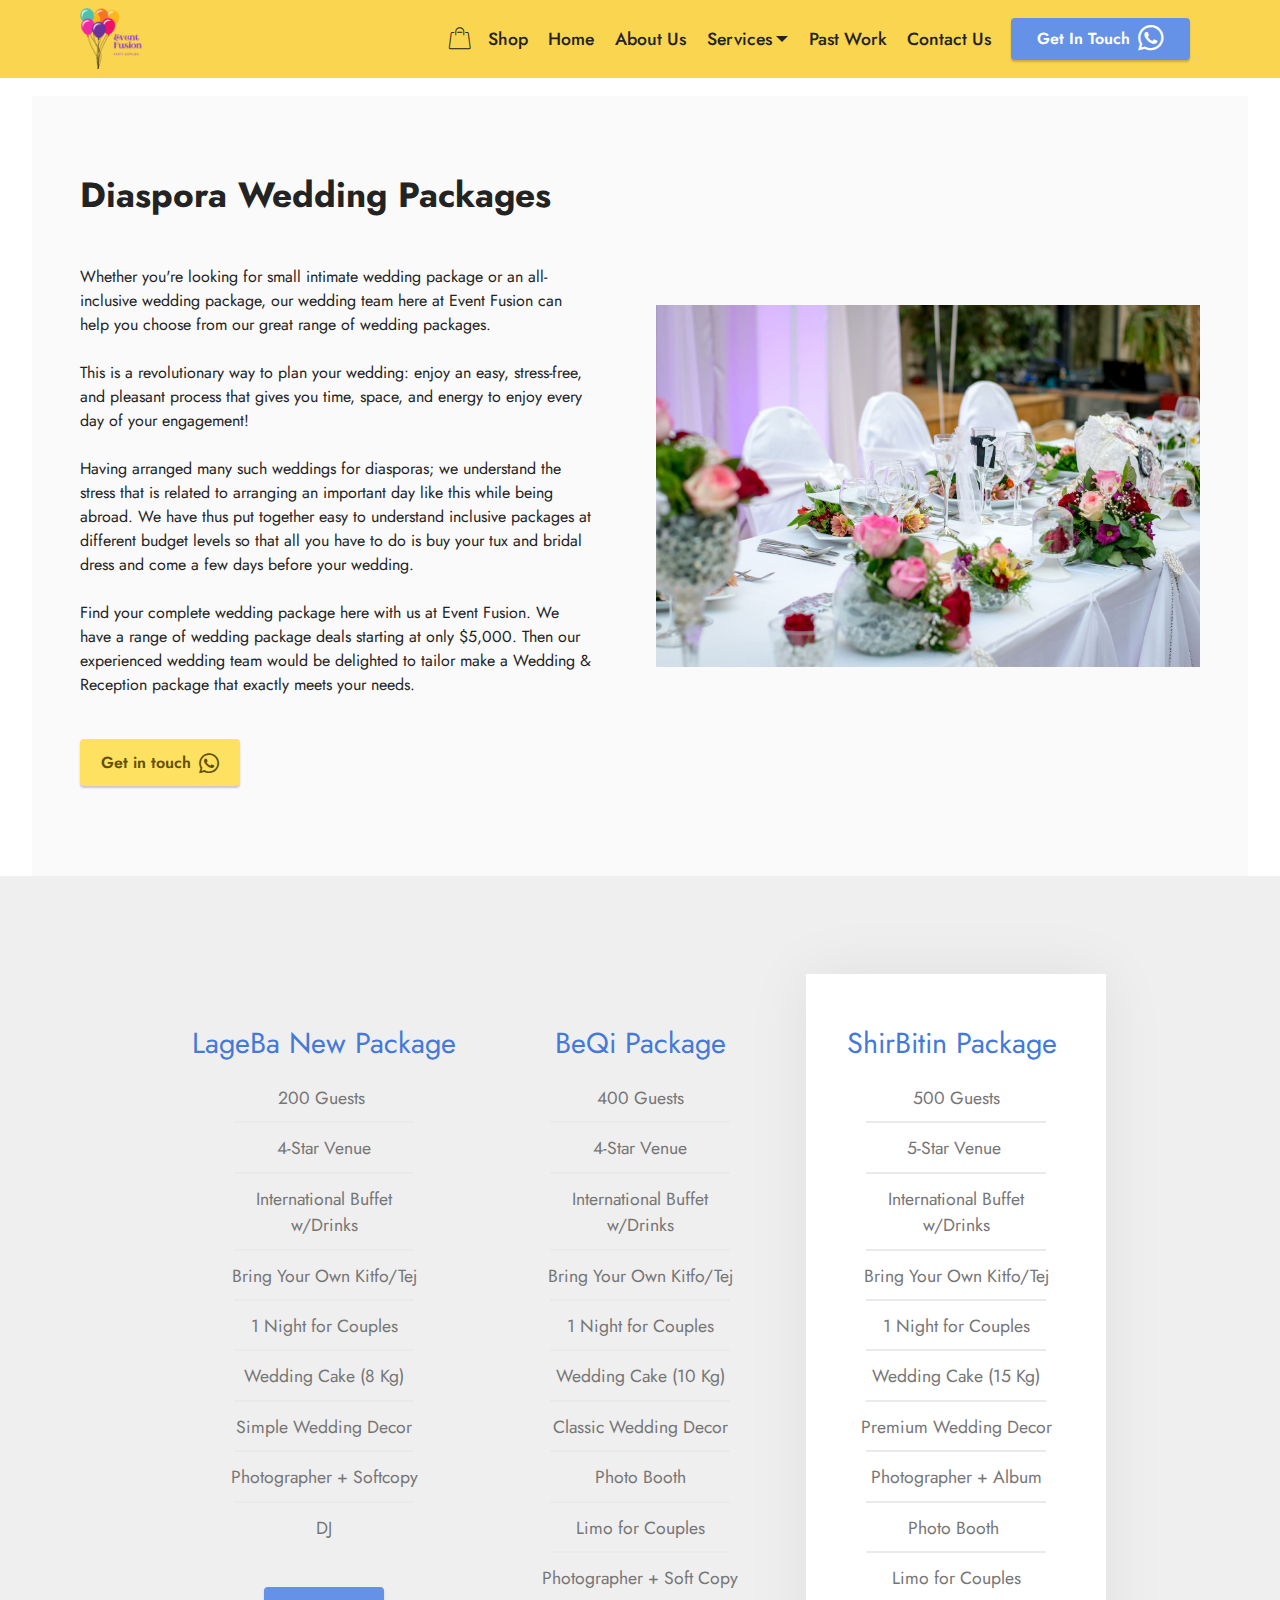
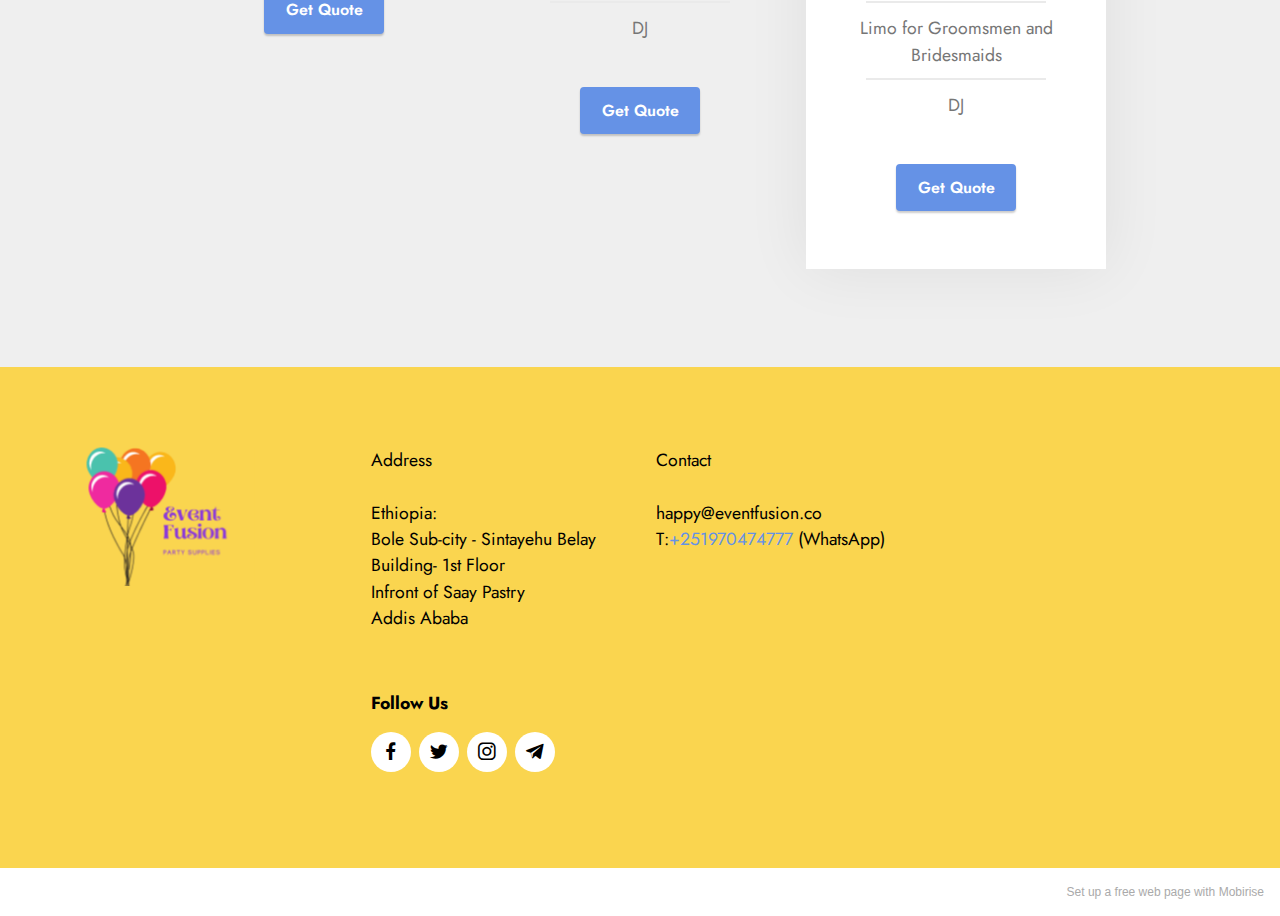
<file: diaspora-wedding.html>
<!DOCTYPE html>
<html  >
<head>
  <!-- Site made with Mobirise Website Builder v5.3.5, https://mobirise.com -->
  <meta charset="UTF-8">
  <meta http-equiv="X-UA-Compatible" content="IE=edge">
  <meta name="generator" content="Mobirise v5.3.5, mobirise.com">
  <meta name="viewport" content="width=device-width, initial-scale=1, minimum-scale=1">
  <link rel="shortcut icon" href="assets/images/yellow-and-purple-party-supplies-logo-2-171x171.png" type="image/x-icon">
  <meta name="description" content="Event Type | Diaspora Wedding Packages | Event Fusion | Event Planning Company">
  
  
  <title>Event Type | Diaspora Wedding Packages | Event Fusion | Event Planning Company</title>
  <link rel="stylesheet" href="assets/web/assets/mobirise-icons/mobirise-icons.css">
  <link rel="stylesheet" href="assets/tether/tether.min.css">
  <link rel="stylesheet" href="assets/bootstrap/css/bootstrap.min.css">
  <link rel="stylesheet" href="assets/bootstrap/css/bootstrap-grid.min.css">
  <link rel="stylesheet" href="assets/bootstrap/css/bootstrap-reboot.min.css">
  <link rel="stylesheet" href="assets/dropdown/css/style.css">
  <link rel="stylesheet" href="assets/socicon/css/styles.css">
  <link rel="stylesheet" href="assets/theme/css/style.css">
  <link rel="preload" href="https://fonts.googleapis.com/css?family=Jost:100,200,300,400,500,600,700,800,900,100i,200i,300i,400i,500i,600i,700i,800i,900i&display=swap" as="style" onload="this.onload=null;this.rel='stylesheet'">
  <noscript><link rel="stylesheet" href="https://fonts.googleapis.com/css?family=Jost:100,200,300,400,500,600,700,800,900,100i,200i,300i,400i,500i,600i,700i,800i,900i&display=swap"></noscript>
  <link rel="preload" as="style" href="assets/mobirise/css/mbr-additional.css"><link rel="stylesheet" href="assets/mobirise/css/mbr-additional.css" type="text/css">
  
  
  
  

</head>
<body>

<!-- Analytics -->
<script>(function(w,d,s,l,i){w[l]=w[l]||[];w[l].push({'gtm.start':
new Date().getTime(),event:'gtm.js'});var f=d.getElementsByTagName(s)[0],
j=d.createElement(s),dl=l!='dataLayer'?'&l='+l:'';j.async=true;j.src=
'https://www.googletagmanager.com/gtm.js?id='+i+dl;f.parentNode.insertBefore(j,f);
})(window,document,'script','dataLayer','GTM-WDDLDVG');</script>

<noscript><iframe src="https://www.googletagmanager.com/ns.html?id=GTM-WDDLDVG"
height="0" width="0" style="display:none;visibility:hidden"></iframe></noscript>

<!-- /Analytics -->


  
  <section class="menu cid-seVOUWGtS0" once="menu" id="menu2-35">

    

    <nav class="navbar navbar-expand beta-menu navbar-dropdown align-items-center navbar-fixed-top navbar-toggleable-sm">
        <button class="navbar-toggler navbar-toggler-right" type="button" data-toggle="collapse" data-target="#navbarSupportedContent" aria-controls="navbarSupportedContent" aria-expanded="false" aria-label="Toggle navigation">
            <div class="hamburger">
                <span></span>
                <span></span>
                <span></span>
                <span></span>
            </div>
        </button>
        <div class="menu-logo">
            <div class="navbar-brand">
                <span class="navbar-logo">
                    <a href="index.html">
                        <img src="assets/images/yellow-and-purple-party-supplies-logo-2-171x171.png" alt="Event Fusion" title="" style="height: 3.8rem;">
                    </a>
                </span>
                
            </div>
        </div>
        <div class="collapse navbar-collapse" id="navbarSupportedContent">
            <ul class="navbar-nav nav-dropdown" data-app-modern-menu="true"><li class="nav-item">
                    <a class="nav-link link text-black text-primary display-7" href="party-supply-shop.html"><span class="mbri-shopping-bag mbr-iconfont mbr-iconfont-btn"></span>
                        Shop</a>
                </li><li class="nav-item"><a class="nav-link link text-black display-7" href="index.html">
                        Home</a></li><li class="nav-item">
                    <a class="nav-link link text-black display-7" href="about-us.html" aria-expanded="false">
                        About Us
                    </a>
                </li><li class="nav-item dropdown"><a class="nav-link link text-black dropdown-toggle display-7" href="#" data-toggle="dropdown-submenu" aria-expanded="false">
                        Services</a><div class="dropdown-menu"><a class="text-black dropdown-item text-primary display-7" href="party-planning.html">Party Planning<br></a><a class="text-black dropdown-item text-primary display-7" href="party-supply-shop.html" aria-expanded="false">Online Shop</a><a class="text-black dropdown-item text-primary display-7" href="corporate-events.html" aria-expanded="false">Corporate Events</a><a class="text-black dropdown-item text-primary display-7" href="weddings.html" aria-expanded="false">Weddings</a><a class="text-black dropdown-item text-primary display-7" href="diaspora-wedding.html" aria-expanded="false">Diaspora Wedding</a></div></li><li class="nav-item"><a class="nav-link link text-black text-primary display-7" href="past-work.html">
                        Past Work</a></li><li class="nav-item"><a class="nav-link link text-black display-7" href="contact-us.html">
                        Contact Us</a></li></ul>
            <div class="navbar-buttons mbr-section-btn"><a class="btn btn-sm btn-primary display-4" href="https://wa.me/251970474777"><span class="socicon socicon-whatsapp mbr-iconfont mbr-iconfont-btn"></span>Get In Touch
                    </a></div>
        </div>
    </nav>
</section>

<section class="features15 cid-scWoVqymhj" id="features16-2h">

    

    
    <div class="container-fluid">
        <div class="content-wrapper">
            <div class="row align-items-center">
                <div class="col-12 col-lg">
                    <div class="text-wrapper">
                        <h6 class="card-title mbr-fonts-style display-2">
                            <strong>Diaspora Wedding Packages</strong><br><strong><br></strong></h6>
                        <p class="mbr-text mbr-fonts-style mb-4 display-4">Whether you're looking for small intimate wedding package or an all-inclusive wedding package, our wedding team here at Event Fusion can help you choose from our great range of wedding packages.<br><br>This is a revolutionary way to plan your wedding: enjoy an easy, stress-free, and pleasant process that gives you time, space, and energy to enjoy every day of your engagement!<br><br> Having arranged many such weddings for diasporas; we understand the stress that is related to arranging an important day like this while being abroad. We have thus put together easy to understand inclusive packages at different budget levels so that all you have to do is buy your tux and bridal dress and come a few days before your wedding.<br><br>Find your complete wedding package here with us at Event Fusion. We have a range of wedding package deals starting at only $5,000. Then our experienced wedding team would be delighted to tailor make a Wedding &amp; Reception package that exactly meets your needs.<br></p>
                        <div class="mbr-section-btn mt-3"><a class="btn btn-warning display-4" href="tel:+251970474777"><span class="socicon socicon-whatsapp mbr-iconfont mbr-iconfont-btn"></span>Get in touch</a></div>
                    </div>
                </div>
                <div class="col-12 col-lg-6">
                    <div class="image-wrapper">
                        <img src="assets/images/mbr-1713x1142.jpg" alt="Mobirise">
                    </div>
                </div>
            </div>
        </div>
    </div>
</section>

<section class="pricing-table2 cid-seVGG8fPxz" id="pricing-tables2-32">

    

    

    <div class="container">
        <div class="media-container-row">

            <div class="plan col-12 mx-2 my-2 justify-content-center col-lg-4">
                <div class="plan-header text-center pt-5">
                    <h3 class="plan-title mbr-fonts-style display-5">LageBa New Package</h3>
                    <div class="plan-price">
                        <span class="price-value mbr-fonts-style display-5"></span>
                        <span class="price-figure mbr-fonts-style display-1"></span>
                        <small class="price-term mbr-fonts-style display-7"></small>
                    </div>
                </div>
                <div class="plan-body">
                    <div class="plan-list align-center">
                        <ul class="list-group list-group-flush mbr-fonts-style display-7">
                            <li class="list-group-item">200 Guests&nbsp;</li>
                            <li class="list-group-item">4-Star Venue</li><li class="list-group-item">International Buffet w/Drinks</li><li class="list-group-item">Bring Your Own Kitfo/Tej</li><li class="list-group-item">1 Night for Couples</li><li class="list-group-item">Wedding Cake (8 Kg)</li><li class="list-group-item">Simple Wedding Decor</li><li class="list-group-item">Photographer + Softcopy</li><li class="list-group-item">DJ</li>
                        </ul>
                    </div>
                    <div class="mbr-section-btn text-center py-4 pb-5"><a href="mailto:happy@eventfusion.co" class="btn btn-primary display-4">Get Quote</a></div>
                </div>
            </div>

            <div class="plan col-12 mx-2 my-2 justify-content-center col-lg-4">
                <div class="plan-header text-center pt-5">
                    <h3 class="plan-title mbr-fonts-style display-5">BeQi Package</h3>
                    <div class="plan-price">
                        <span class="price-value mbr-fonts-style display-5"></span>
                        <span class="price-figure mbr-fonts-style display-1"></span>
                        <small class="price-term mbr-fonts-style display-7"></small>
                    </div>
                </div>
                <div class="plan-body">
                    <div class="plan-list align-center">
                        <ul class="list-group list-group-flush mbr-fonts-style display-7">
                            <li class="list-group-item"><span style="background-color: transparent; font-size: 1.1rem;">400 Guests</span></li><li class="list-group-item">4-Star Venue</li><li class="list-group-item">International Buffet w/Drinks</li><li class="list-group-item">Bring Your Own Kitfo/Tej</li><li class="list-group-item">1 Night for Couples</li><li class="list-group-item">Wedding Cake (10 Kg)</li><li class="list-group-item">Classic Wedding Decor</li><li class="list-group-item">Photo Booth</li><li class="list-group-item">Limo for Couples</li><li class="list-group-item">Photographer + Soft Copy</li><li class="list-group-item">DJ</li>
                        </ul>
                    </div>
                    <div class="mbr-section-btn text-center py-4 pb-5"><a href="mailto:happy@eventfusion.co" class="btn btn-primary display-4">Get Quote</a></div>
                </div>
            </div>

            <div class="plan col-12 mx-2 my-2 justify-content-center favorite col-lg-4">
                <div class="plan-header text-center pt-5">
                    <h3 class="plan-title mbr-fonts-style display-5">ShirBitin Package&nbsp;</h3>
                    <div class="plan-price">
                        <span class="price-value mbr-fonts-style display-5"></span>
                        <span class="price-figure mbr-fonts-style display-1"></span>
                        <small class="price-term mbr-fonts-style display-7"></small>
                    </div>
                </div>
                <div class="plan-body">
                    <div class="plan-list align-center">
                        <ul class="list-group list-group-flush mbr-fonts-style display-7">
                            <li class="list-group-item">500 Guests</li>
                            <li class="list-group-item">5-Star Venue&nbsp;</li>
                            <li class="list-group-item">International Buffet w/Drinks</li>
                            <li class="list-group-item">Bring Your Own Kitfo/Tej</li><li class="list-group-item">1 Night for Couples</li><li class="list-group-item">Wedding Cake (15 Kg)</li><li class="list-group-item">Premium Wedding Decor</li><li class="list-group-item">Photographer + Album</li><li class="list-group-item">Photo Booth&nbsp;</li><li class="list-group-item">Limo for Couples</li><li class="list-group-item"><span style="font-size: 17.6px;">Limo for Groomsmen and Bridesmaids</span></li><li class="list-group-item">DJ</li>
                        </ul>
                    </div>
                    <div class="mbr-section-btn text-center py-4 pb-5"><a href="mailto:happy@eventfusion.co" class="btn btn-primary display-4">Get Quote</a></div>
                </div>
            </div>

            

        </div>
    </div>
</section>

<section class="footer4 cid-sdS470LE9Y" once="footers" id="footer4-2v">

    
    
    <div class="container">
        <div class="row mbr-white">
            <div class="col-6 col-lg-3">
                <div class="media-wrap col-md-8 col-12">
                    <a href="index.html#top">
                        <img src="assets/images/yellow-and-purple-party-supplies-logo-2-171x171.png" alt="Event Fusion">
                    </a>
                </div>
            </div>
            <div class="col-12 col-md-6 col-lg-3">
                <h5 class="mbr-section-subtitle mbr-fonts-style mb-2 display-7">Address<div><br></div><div>Ethiopia:</div><div>Bole Sub-city - Sintayehu Belay Building- 1st Floor&nbsp;</div><div>Infront of Saay Pastry</div><div>Addis Ababa&nbsp;</div><div><br></div></h5>
                <p class="mbr-text mbr-fonts-style mb-4 display-4"></p>
                <h5 class="mbr-section-subtitle mbr-fonts-style mb-3 display-7">
                    <strong>Follow Us</strong>
                </h5>
                <div class="social-row display-7">
                    <div class="soc-item">
                        <a href="https://facebook.com/eventfusion.et" target="_blank">
                            <span class="mbr-iconfont socicon-facebook socicon"></span>
                        </a>
                    </div>
                    <div class="soc-item">
                        <a href="https://twitter.com/eventfusion" target="_blank">
                            <span class="mbr-iconfont socicon-twitter socicon"></span>
                        </a>
                    </div>
                    <div class="soc-item">
                        <a href="https://instagram.com/event.fusion_" target="_blank">
                            <span class="mbr-iconfont socicon-instagram socicon"></span>
                        </a>
                    </div>
                    <div class="soc-item">
                        <a href="https://t.me/eventfusion" target="_blank">
                            <span class="mbr-iconfont socicon-telegram socicon"></span>
                        </a>
                    </div>
                </div>
            </div>
            <div class="col-12 col-md-6 col-lg-3">
                <h5 class="mbr-section-subtitle mbr-fonts-style mb-2 display-7">Contact<div><br></div><div>happy@eventfusion.co</div><div>T:<a href="https://wa.me/251970474777" class="text-primary">+251970474777</a>&nbsp;(WhatsApp)</div></h5>
                <ul class="list mbr-fonts-style display-4">
                    <li class="mbr-text item-wrap"><br></li>
                </ul>
            </div>
            <div class="col-12 col-md-6 col-lg-3">
                <h5 class="mbr-section-subtitle mbr-fonts-style mb-2 display-7"></h5>
                <ul class="list mbr-fonts-style display-4">
                    <li class="mbr-text item-wrap"><br></li>
                </ul>
            </div>
            
        </div>
    </div>
</section><section style="background-color: #fff; font-family: -apple-system, BlinkMacSystemFont, 'Segoe UI', 'Roboto', 'Helvetica Neue', Arial, sans-serif; color:#aaa; font-size:12px; padding: 0; align-items: center; display: flex;"><a href="https://mobirise.site/q" style="flex: 1 1; height: 3rem; padding-left: 1rem;"></a><p style="flex: 0 0 auto; margin:0; padding-right:1rem;">Set up a free web page with <a href="https://mobirise.site/z" style="color:#aaa;">Mobirise</a></p></section><script src="assets/web/assets/jquery/jquery.min.js"></script>  <script src="assets/popper/popper.min.js"></script>  <script src="assets/tether/tether.min.js"></script>  <script src="assets/bootstrap/js/bootstrap.min.js"></script>  <script src="assets/smoothscroll/smooth-scroll.js"></script>  <script src="assets/dropdown/js/nav-dropdown.js"></script>  <script src="assets/dropdown/js/navbar-dropdown.js"></script>  <script src="assets/touchswipe/jquery.touch-swipe.min.js"></script>  <script src="assets/theme/js/script.js"></script>  
  
  

</body>
</html>
</file>
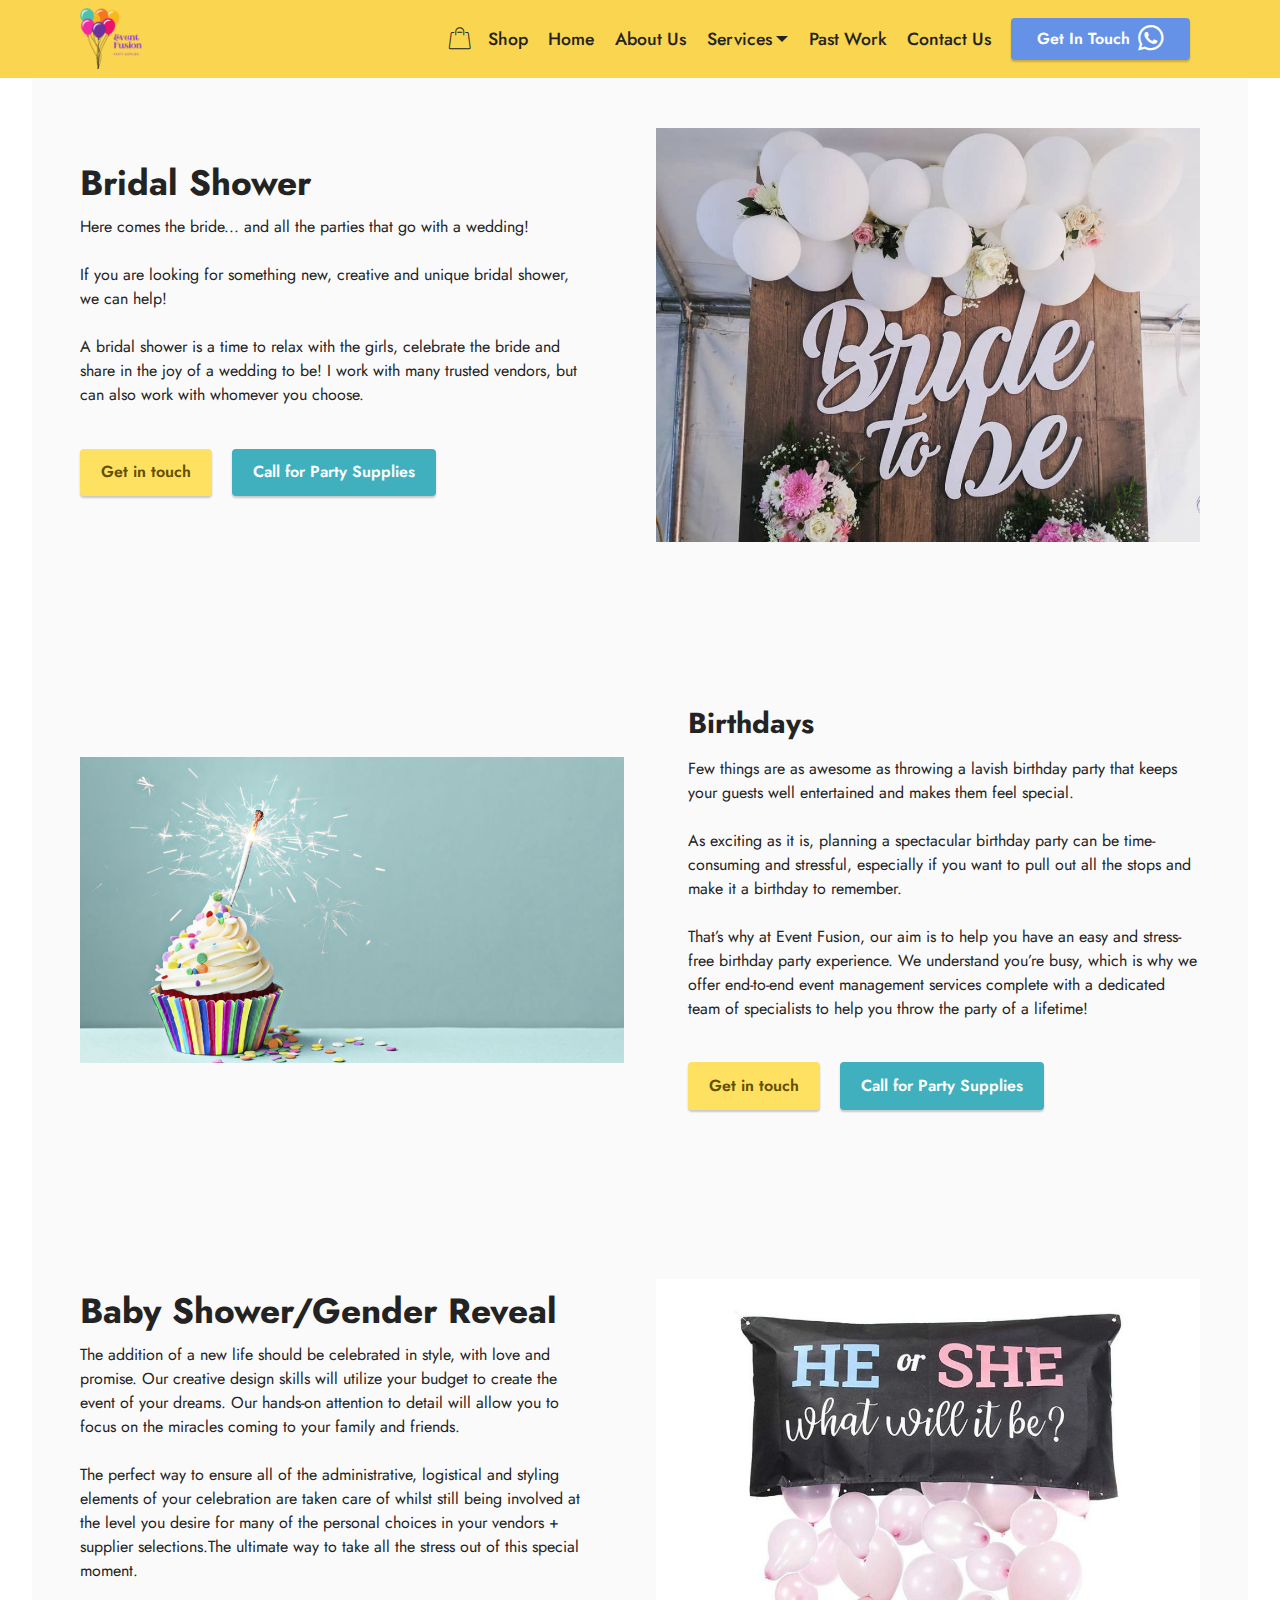
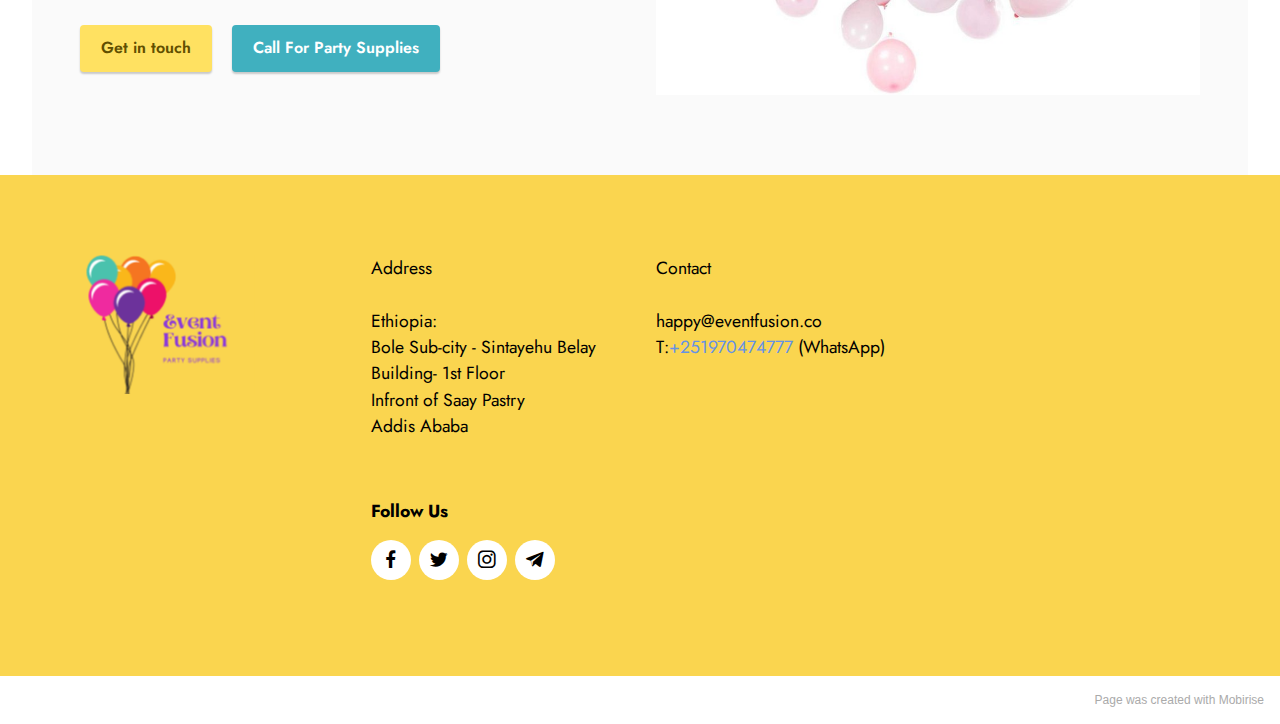
<file: party-planning.html>
<!DOCTYPE html>
<html  >
<head>
  <!-- Site made with Mobirise Website Builder v5.3.5, https://mobirise.com -->
  <meta charset="UTF-8">
  <meta http-equiv="X-UA-Compatible" content="IE=edge">
  <meta name="generator" content="Mobirise v5.3.5, mobirise.com">
  <meta name="viewport" content="width=device-width, initial-scale=1, minimum-scale=1">
  <link rel="shortcut icon" href="assets/images/yellow-and-purple-party-supplies-logo-2-171x171.png" type="image/x-icon">
  <meta name="description" content="Event Type | Party Planning | Event Fusion | Event Planning Company">
  
  
  <title>Event Type | Party Planning | Event Fusion | Event Planning Company</title>
  <link rel="stylesheet" href="assets/web/assets/mobirise-icons/mobirise-icons.css">
  <link rel="stylesheet" href="assets/tether/tether.min.css">
  <link rel="stylesheet" href="assets/bootstrap/css/bootstrap.min.css">
  <link rel="stylesheet" href="assets/bootstrap/css/bootstrap-grid.min.css">
  <link rel="stylesheet" href="assets/bootstrap/css/bootstrap-reboot.min.css">
  <link rel="stylesheet" href="assets/dropdown/css/style.css">
  <link rel="stylesheet" href="assets/socicon/css/styles.css">
  <link rel="stylesheet" href="assets/theme/css/style.css">
  <link rel="preload" href="https://fonts.googleapis.com/css?family=Jost:100,200,300,400,500,600,700,800,900,100i,200i,300i,400i,500i,600i,700i,800i,900i&display=swap" as="style" onload="this.onload=null;this.rel='stylesheet'">
  <noscript><link rel="stylesheet" href="https://fonts.googleapis.com/css?family=Jost:100,200,300,400,500,600,700,800,900,100i,200i,300i,400i,500i,600i,700i,800i,900i&display=swap"></noscript>
  <link rel="preload" as="style" href="assets/mobirise/css/mbr-additional.css"><link rel="stylesheet" href="assets/mobirise/css/mbr-additional.css" type="text/css">
  
  
  
  

</head>
<body>

<!-- Analytics -->
<script>(function(w,d,s,l,i){w[l]=w[l]||[];w[l].push({'gtm.start':
new Date().getTime(),event:'gtm.js'});var f=d.getElementsByTagName(s)[0],
j=d.createElement(s),dl=l!='dataLayer'?'&l='+l:'';j.async=true;j.src=
'https://www.googletagmanager.com/gtm.js?id='+i+dl;f.parentNode.insertBefore(j,f);
})(window,document,'script','dataLayer','GTM-WDDLDVG');</script>

<noscript><iframe src="https://www.googletagmanager.com/ns.html?id=GTM-WDDLDVG"
height="0" width="0" style="display:none;visibility:hidden"></iframe></noscript>

<!-- /Analytics -->


  
  <section class="menu cid-seVOUWGtS0" once="menu" id="menu2-35">

    

    <nav class="navbar navbar-expand beta-menu navbar-dropdown align-items-center navbar-fixed-top navbar-toggleable-sm">
        <button class="navbar-toggler navbar-toggler-right" type="button" data-toggle="collapse" data-target="#navbarSupportedContent" aria-controls="navbarSupportedContent" aria-expanded="false" aria-label="Toggle navigation">
            <div class="hamburger">
                <span></span>
                <span></span>
                <span></span>
                <span></span>
            </div>
        </button>
        <div class="menu-logo">
            <div class="navbar-brand">
                <span class="navbar-logo">
                    <a href="index.html">
                        <img src="assets/images/yellow-and-purple-party-supplies-logo-2-171x171.png" alt="Event Fusion" title="" style="height: 3.8rem;">
                    </a>
                </span>
                
            </div>
        </div>
        <div class="collapse navbar-collapse" id="navbarSupportedContent">
            <ul class="navbar-nav nav-dropdown" data-app-modern-menu="true"><li class="nav-item">
                    <a class="nav-link link text-black text-primary display-7" href="party-supply-shop.html"><span class="mbri-shopping-bag mbr-iconfont mbr-iconfont-btn"></span>
                        Shop</a>
                </li><li class="nav-item"><a class="nav-link link text-black display-7" href="index.html">
                        Home</a></li><li class="nav-item">
                    <a class="nav-link link text-black display-7" href="about-us.html" aria-expanded="false">
                        About Us
                    </a>
                </li><li class="nav-item dropdown"><a class="nav-link link text-black dropdown-toggle display-7" href="#" data-toggle="dropdown-submenu" aria-expanded="false">
                        Services</a><div class="dropdown-menu"><a class="text-black dropdown-item text-primary display-7" href="party-planning.html">Party Planning<br></a><a class="text-black dropdown-item text-primary display-7" href="party-supply-shop.html" aria-expanded="false">Online Shop</a><a class="text-black dropdown-item text-primary display-7" href="corporate-events.html" aria-expanded="false">Corporate Events</a><a class="text-black dropdown-item text-primary display-7" href="weddings.html" aria-expanded="false">Weddings</a><a class="text-black dropdown-item text-primary display-7" href="diaspora-wedding.html" aria-expanded="false">Diaspora Wedding</a></div></li><li class="nav-item"><a class="nav-link link text-black text-primary display-7" href="past-work.html">
                        Past Work</a></li><li class="nav-item"><a class="nav-link link text-black display-7" href="contact-us.html">
                        Contact Us</a></li></ul>
            <div class="navbar-buttons mbr-section-btn"><a class="btn btn-sm btn-primary display-4" href="https://wa.me/251970474777"><span class="socicon socicon-whatsapp mbr-iconfont mbr-iconfont-btn"></span>Get In Touch
                    </a></div>
        </div>
    </nav>
</section>

<section class="features15 cid-sbtZHZh8C2" id="features16-1t">

    

    
    <div class="container-fluid">
        <div class="content-wrapper">
            <div class="row align-items-center">
                <div class="col-12 col-lg">
                    <div class="text-wrapper">
                        <h6 class="card-title mbr-fonts-style display-2"><strong>Bridal Shower</strong></h6>
                        <p class="mbr-text mbr-fonts-style mb-4 display-4">Here comes the bride... and all the parties that go with a wedding!<br><br>If you are looking for something new, creative and unique bridal shower, we can help!<br><br>A bridal shower is a time to relax with the girls, celebrate the bride and share in the joy of a wedding to be! I work with many trusted vendors, but can also work with whomever you choose.<br></p>
                        <div class="mbr-section-btn mt-3"><a class="btn btn-warning display-4" href="tel:+251970474777">Get in touch</a> <a class="btn btn-success display-4" href="tel:+251970474777">Call for Party Supplies</a></div>
                    </div>
                </div>
                <div class="col-12 col-lg-6">
                    <div class="image-wrapper">
                        <img src="assets/images/d48778bd1a852112ef480a6b5c2b7641-980x980.jpeg" alt="Mobirise">
                    </div>
                </div>
            </div>
        </div>
    </div>
</section>

<section class="features16 cid-scWh7PbY99" id="features17-28">
    

    
    <div class="container-fluid">
        <div class="content-wrapper">
            <div class="row align-items-center">
                <div class="col-12 col-lg-6">
                    <div class="image-wrapper">
                        <img src="assets/images/birthday-messages-980x551.jpg" alt="Mobirise">
                    </div>
                </div>
                <div class="col-12 col-lg">
                    <div class="text-wrapper">
                        <h6 class="card-title mbr-fonts-style display-5">
                            <strong>Birthdays</strong>
                        </h6>
                        <p class="mbr-text mbr-fonts-style mb-4 display-4">Few things are as awesome as throwing a lavish birthday party that keeps your guests well entertained and makes them feel special.<br><br>As exciting as it is, planning a spectacular birthday party can be time-consuming and stressful, especially if you want to pull out all the stops and make it a birthday to remember.<br><br>That’s why at Event Fusion, our aim is to help you have an easy and stress-free birthday party experience. We understand you’re busy, which is why we offer end-to-end event management services complete with a dedicated team of specialists to help you throw the party of a lifetime!</p>
                        <div class="mbr-section-btn mt-3"><a class="btn btn-warning display-4" href="tel:+251970474777">
                                Get in touch</a> <a class="btn btn-success display-4" href="tel:+251970474777">Call for Party Supplies</a></div>
                    </div>
                </div>
            </div>
        </div>
    </div>
</section>

<section class="features15 cid-sbtZJCGy6U" id="features16-1v">

    

    
    <div class="container-fluid">
        <div class="content-wrapper">
            <div class="row align-items-center">
                <div class="col-12 col-lg">
                    <div class="text-wrapper">
                        <h6 class="card-title mbr-fonts-style display-2"><strong>Baby Shower/Gender Reveal</strong></h6>
                        <p class="mbr-text mbr-fonts-style mb-4 display-4">The addition of a new life should be celebrated in style, with love and promise. Our creative design skills will utilize your budget to create the event of your dreams. Our hands-on attention to detail will allow you to focus on the miracles coming to your family and friends.<br><br>The perfect way to ensure all of the administrative, logistical and styling elements of your celebration are taken care of whilst still being involved at the level you desire for many of the personal choices in your vendors + supplier selections.The ultimate way to take all the stress out of this special moment.</p>
                        <div class="mbr-section-btn mt-3"><a class="btn btn-warning display-4" href="tel:+251970474777">Get in touch</a> <a class="btn btn-success display-4" href="tel:+251970474777">Call For Party Supplies</a></div>
                    </div>
                </div>
                <div class="col-12 col-lg-6">
                    <div class="image-wrapper">
                        <img src="assets/images/gender-reveal-balloon-drop-1024x1024-980x980.jpeg" alt="Mobirise">
                    </div>
                </div>
            </div>
        </div>
    </div>
</section>

<section class="footer4 cid-sdS470LE9Y" once="footers" id="footer4-2v">

    
    
    <div class="container">
        <div class="row mbr-white">
            <div class="col-6 col-lg-3">
                <div class="media-wrap col-md-8 col-12">
                    <a href="index.html#top">
                        <img src="assets/images/yellow-and-purple-party-supplies-logo-2-171x171.png" alt="Event Fusion">
                    </a>
                </div>
            </div>
            <div class="col-12 col-md-6 col-lg-3">
                <h5 class="mbr-section-subtitle mbr-fonts-style mb-2 display-7">Address<div><br></div><div>Ethiopia:</div><div>Bole Sub-city - Sintayehu Belay Building- 1st Floor&nbsp;</div><div>Infront of Saay Pastry</div><div>Addis Ababa&nbsp;</div><div><br></div></h5>
                <p class="mbr-text mbr-fonts-style mb-4 display-4"></p>
                <h5 class="mbr-section-subtitle mbr-fonts-style mb-3 display-7">
                    <strong>Follow Us</strong>
                </h5>
                <div class="social-row display-7">
                    <div class="soc-item">
                        <a href="https://facebook.com/eventfusion.et" target="_blank">
                            <span class="mbr-iconfont socicon-facebook socicon"></span>
                        </a>
                    </div>
                    <div class="soc-item">
                        <a href="https://twitter.com/eventfusion" target="_blank">
                            <span class="mbr-iconfont socicon-twitter socicon"></span>
                        </a>
                    </div>
                    <div class="soc-item">
                        <a href="https://instagram.com/event.fusion_" target="_blank">
                            <span class="mbr-iconfont socicon-instagram socicon"></span>
                        </a>
                    </div>
                    <div class="soc-item">
                        <a href="https://t.me/eventfusion" target="_blank">
                            <span class="mbr-iconfont socicon-telegram socicon"></span>
                        </a>
                    </div>
                </div>
            </div>
            <div class="col-12 col-md-6 col-lg-3">
                <h5 class="mbr-section-subtitle mbr-fonts-style mb-2 display-7">Contact<div><br></div><div>happy@eventfusion.co</div><div>T:<a href="https://wa.me/251970474777" class="text-primary">+251970474777</a>&nbsp;(WhatsApp)</div></h5>
                <ul class="list mbr-fonts-style display-4">
                    <li class="mbr-text item-wrap"><br></li>
                </ul>
            </div>
            <div class="col-12 col-md-6 col-lg-3">
                <h5 class="mbr-section-subtitle mbr-fonts-style mb-2 display-7"></h5>
                <ul class="list mbr-fonts-style display-4">
                    <li class="mbr-text item-wrap"><br></li>
                </ul>
            </div>
            
        </div>
    </div>
</section><section style="background-color: #fff; font-family: -apple-system, BlinkMacSystemFont, 'Segoe UI', 'Roboto', 'Helvetica Neue', Arial, sans-serif; color:#aaa; font-size:12px; padding: 0; align-items: center; display: flex;"><a href="https://mobirise.site/d" style="flex: 1 1; height: 3rem; padding-left: 1rem;"></a><p style="flex: 0 0 auto; margin:0; padding-right:1rem;">Page <a href="https://mobirise.site/f" style="color:#aaa;">was created</a> with Mobirise</p></section><script src="assets/web/assets/jquery/jquery.min.js"></script>  <script src="assets/popper/popper.min.js"></script>  <script src="assets/tether/tether.min.js"></script>  <script src="assets/bootstrap/js/bootstrap.min.js"></script>  <script src="assets/smoothscroll/smooth-scroll.js"></script>  <script src="assets/dropdown/js/nav-dropdown.js"></script>  <script src="assets/dropdown/js/navbar-dropdown.js"></script>  <script src="assets/touchswipe/jquery.touch-swipe.min.js"></script>  <script src="assets/theme/js/script.js"></script>  
  
  

</body>
</html>
</file>
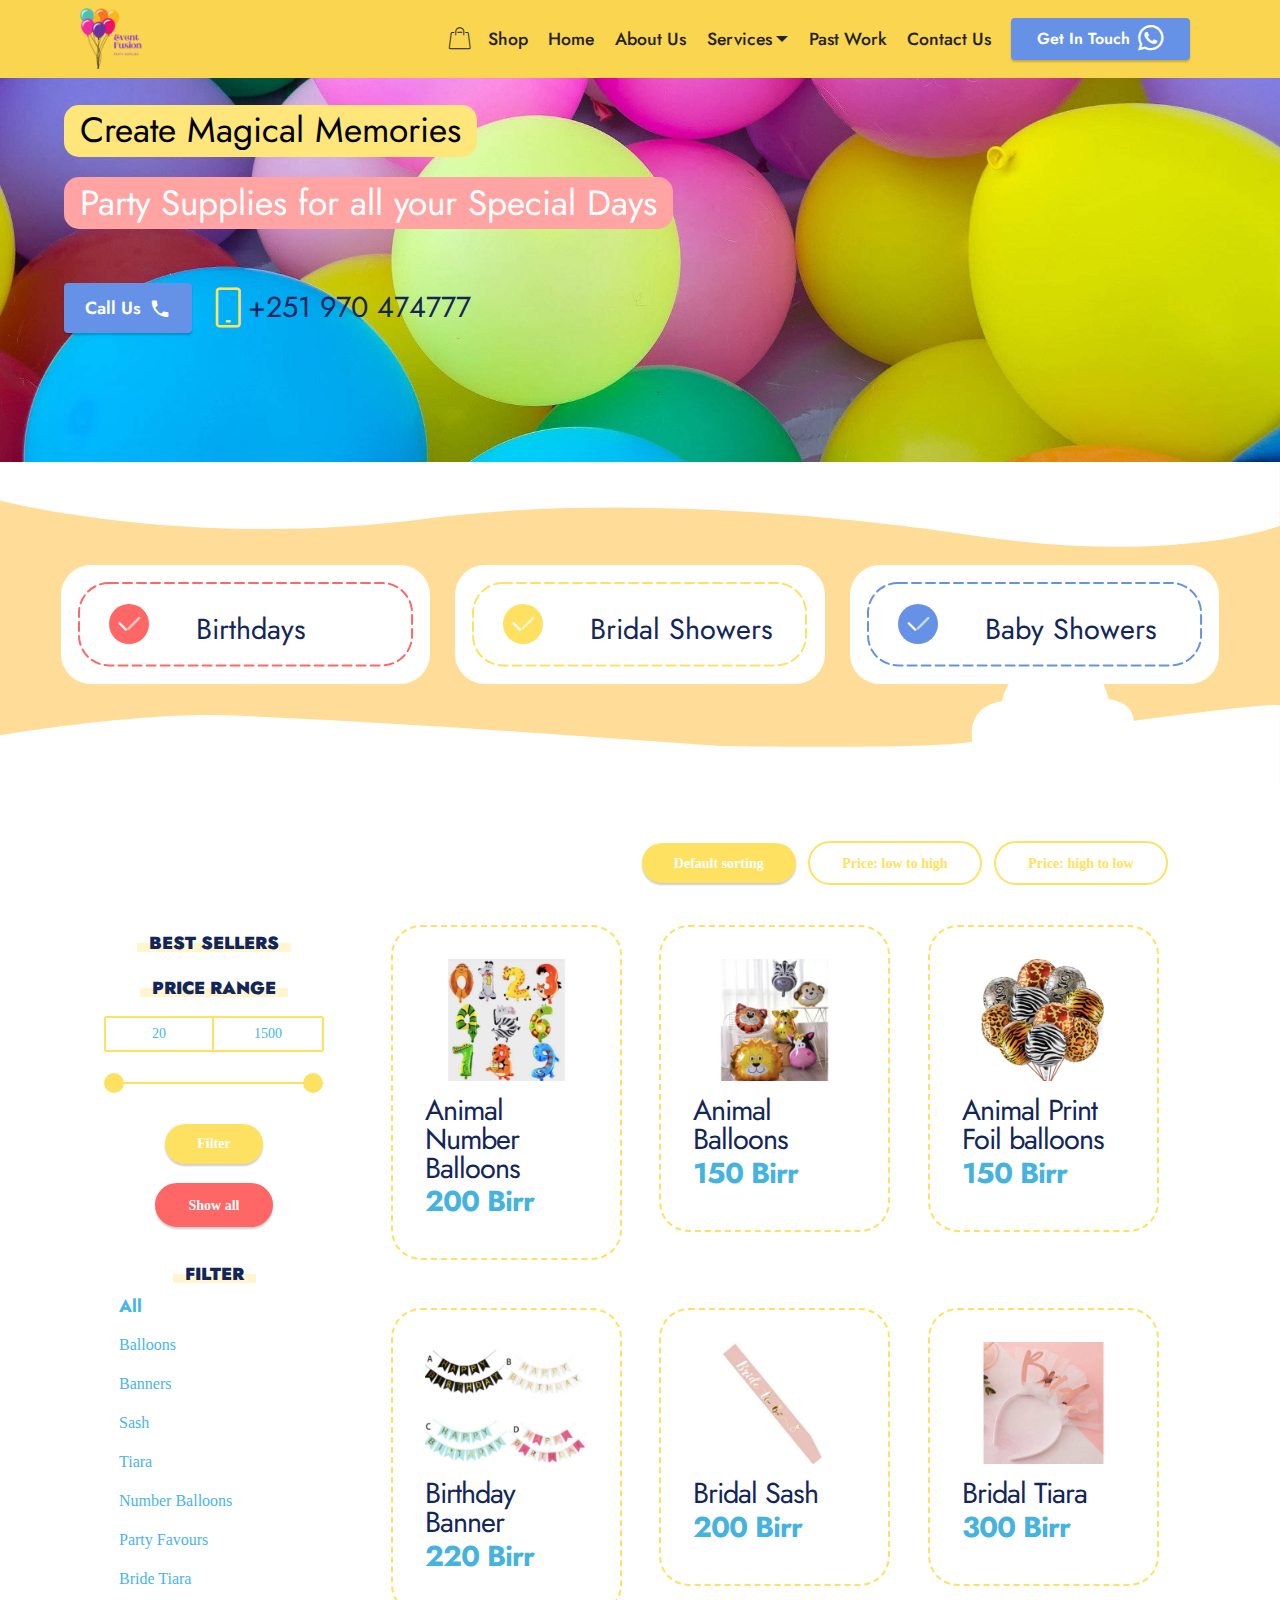
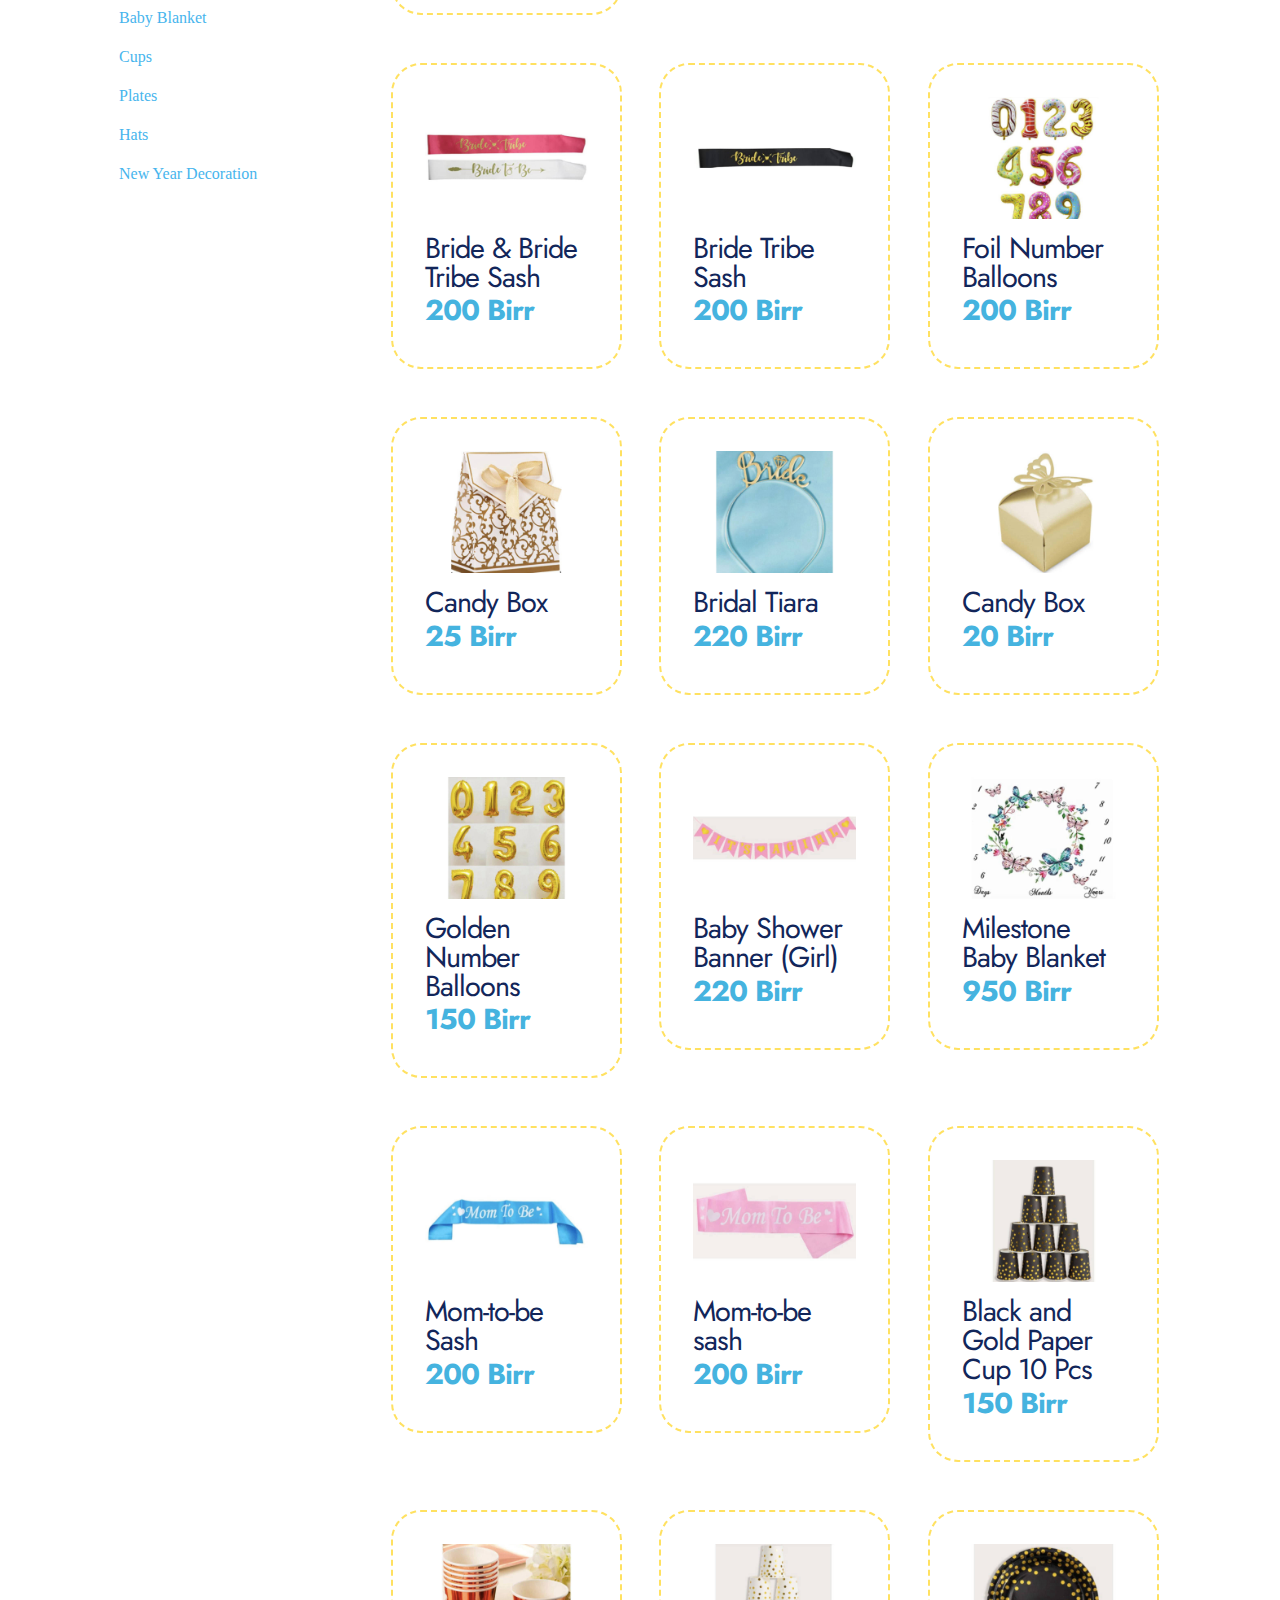
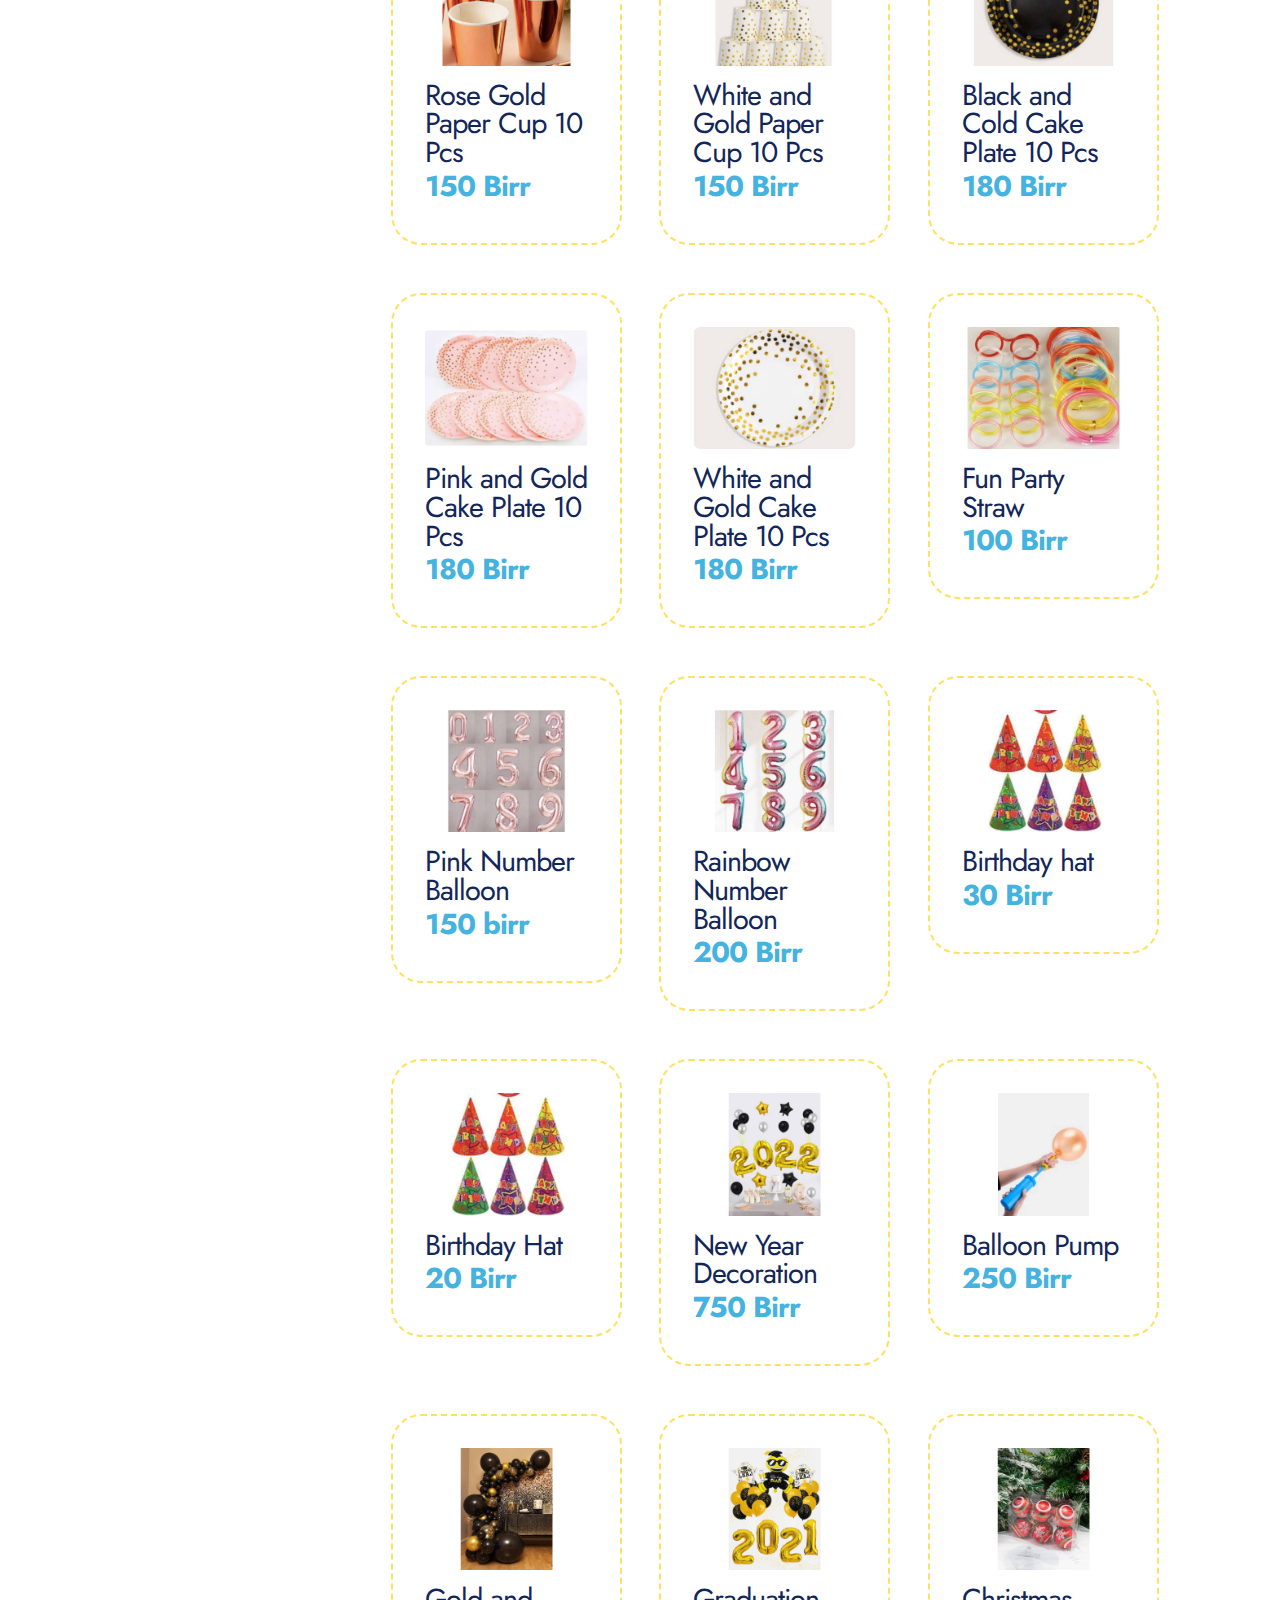
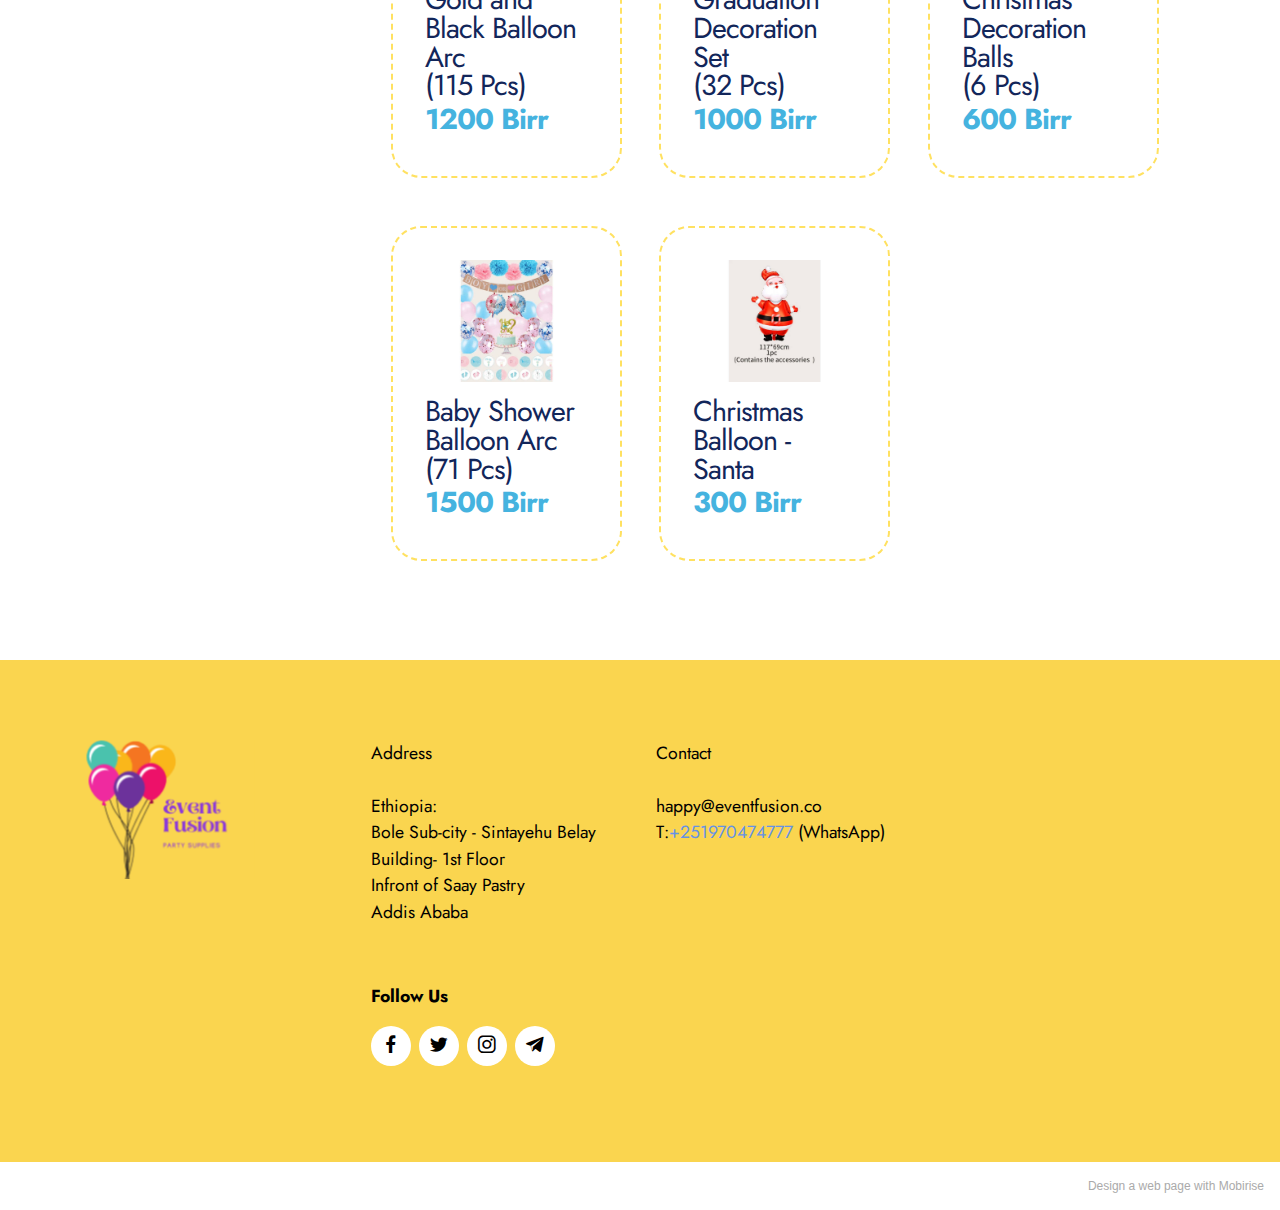
<file: party-supply-shop.html>
<!DOCTYPE html>
<html  >
<head>
  <!-- Site made with Mobirise Website Builder v5.3.5, https://mobirise.com -->
  <meta charset="UTF-8">
  <meta http-equiv="X-UA-Compatible" content="IE=edge">
  <meta name="generator" content="Mobirise v5.3.5, mobirise.com">
  <meta name="viewport" content="width=device-width, initial-scale=1, minimum-scale=1">
  <link rel="shortcut icon" href="assets/images/yellow-and-purple-party-supplies-logo-2-171x171.png" type="image/x-icon">
  <meta name="description" content="Party Shop | Event Fusion | Event Supply Shop">
  
  
  <title>Party Shop | Event Fusion | Event Supply Shop</title>
  <link rel="stylesheet" href="assets/web/assets/mobirise-icons/mobirise-icons.css">
  <link rel="stylesheet" href="assets/web/assets/mobirise-icons-bold/mobirise-icons-bold.css">
  <link rel="stylesheet" href="assets/bootstrap-material-design-font/css/material.css">
  <link rel="stylesheet" href="assets/tether/tether.min.css">
  <link rel="stylesheet" href="assets/bootstrap/css/bootstrap.min.css">
  <link rel="stylesheet" href="assets/bootstrap/css/bootstrap-grid.min.css">
  <link rel="stylesheet" href="assets/bootstrap/css/bootstrap-reboot.min.css">
  <link rel="stylesheet" href="assets/dropdown/css/style.css">
  <link rel="stylesheet" href="assets/socicon/css/styles.css">
  <link rel="stylesheet" href="assets/theme/css/style.css">
  <link rel="stylesheet" href="assets/gallery/style.css">
  <link rel="preload" href="https://fonts.googleapis.com/css?family=Jost:100,200,300,400,500,600,700,800,900,100i,200i,300i,400i,500i,600i,700i,800i,900i&display=swap" as="style" onload="this.onload=null;this.rel='stylesheet'">
  <noscript><link rel="stylesheet" href="https://fonts.googleapis.com/css?family=Jost:100,200,300,400,500,600,700,800,900,100i,200i,300i,400i,500i,600i,700i,800i,900i&display=swap"></noscript>
  <link rel="preload" as="style" href="assets/mobirise/css/mbr-additional.css"><link rel="stylesheet" href="assets/mobirise/css/mbr-additional.css" type="text/css">
  
  
  
  

</head>
<body>

<!-- Analytics -->
<script>(function(w,d,s,l,i){w[l]=w[l]||[];w[l].push({'gtm.start':
new Date().getTime(),event:'gtm.js'});var f=d.getElementsByTagName(s)[0],
j=d.createElement(s),dl=l!='dataLayer'?'&l='+l:'';j.async=true;j.src=
'https://www.googletagmanager.com/gtm.js?id='+i+dl;f.parentNode.insertBefore(j,f);
})(window,document,'script','dataLayer','GTM-WDDLDVG');</script>

<noscript><iframe src="https://www.googletagmanager.com/ns.html?id=GTM-WDDLDVG"
height="0" width="0" style="display:none;visibility:hidden"></iframe></noscript>

<!-- /Analytics -->


  
  <section class="menu cid-seVOUWGtS0" once="menu" id="menu2-37" data-sortbtn="btn-primary">

    

    <nav class="navbar navbar-expand beta-menu navbar-dropdown align-items-center navbar-fixed-top navbar-toggleable-sm">
        <button class="navbar-toggler navbar-toggler-right" type="button" data-toggle="collapse" data-target="#navbarSupportedContent" aria-controls="navbarSupportedContent" aria-expanded="false" aria-label="Toggle navigation">
            <div class="hamburger">
                <span></span>
                <span></span>
                <span></span>
                <span></span>
            </div>
        </button>
        <div class="menu-logo">
            <div class="navbar-brand">
                <span class="navbar-logo">
                    <a href="index.html">
                        <img src="assets/images/yellow-and-purple-party-supplies-logo-2-171x171.png" alt="Event Fusion" title="" style="height: 3.8rem;">
                    </a>
                </span>
                
            </div>
        </div>
        <div class="collapse navbar-collapse" id="navbarSupportedContent">
            <ul class="navbar-nav nav-dropdown" data-app-modern-menu="true"><li class="nav-item">
                    <a class="nav-link link text-black text-primary display-7" href="party-supply-shop.html"><span class="mbri-shopping-bag mbr-iconfont mbr-iconfont-btn"></span>
                        Shop</a>
                </li><li class="nav-item"><a class="nav-link link text-black display-7" href="index.html">
                        Home</a></li><li class="nav-item">
                    <a class="nav-link link text-black display-7" href="about-us.html" aria-expanded="false">
                        About Us
                    </a>
                </li><li class="nav-item dropdown"><a class="nav-link link text-black dropdown-toggle display-7" href="#" data-toggle="dropdown-submenu" aria-expanded="false">
                        Services</a><div class="dropdown-menu"><a class="text-black dropdown-item text-primary display-7" href="party-planning.html">Party Planning<br></a><a class="text-black dropdown-item text-primary display-7" href="party-supply-shop.html" aria-expanded="false">Online Shop</a><a class="text-black dropdown-item text-primary display-7" href="corporate-events.html" aria-expanded="false">Corporate Events</a><a class="text-black dropdown-item text-primary display-7" href="weddings.html" aria-expanded="false">Weddings</a><a class="text-black dropdown-item text-primary display-7" href="diaspora-wedding.html" aria-expanded="false">Diaspora Wedding</a></div></li><li class="nav-item"><a class="nav-link link text-black text-primary display-7" href="past-work.html">
                        Past Work</a></li><li class="nav-item"><a class="nav-link link text-black display-7" href="contact-us.html">
                        Contact Us</a></li></ul>
            <div class="navbar-buttons mbr-section-btn"><a class="btn btn-sm btn-primary display-4" href="https://wa.me/251970474777"><span class="socicon socicon-whatsapp mbr-iconfont mbr-iconfont-btn"></span>Get In Touch
                    </a></div>
        </div>
    </nav>
</section>

<section class="header3 kidsm4_header3 cid-syrEbZC1GY" id="header3-39" data-sortbtn="btn-primary">

	

	

	<div class="container-fluid">
		<div class="row">
			<div class="col-md-10 col-lg-7">
				<div class="wrapper-left">
					<h1 class="mbr-section-title mbr-fonts-style display-2">
						Create Magical Memories</h1>
					<h3 class="mbr-section-subtitle mbr-fonts-style display-2">
						Party Supplies for all your Special Days</h3>
				</div>

				<div class="block">
					<div class="mbr-section-btn"><a class="btn btn-primary display-7" href="tel:+251970474777"><span class="mdi-communication-call mbr-iconfont mbr-iconfont-btn"></span>Call Us</a></div>
					<div class="number">
						<a href="#" class="icon-btn"><span class="mbrib-mobile mbr-iconfont2 mbr-iconfont mbr-iconfont-btn"></span></a>
						<p class="telephone align-center mbr-fonts-style display-5">+251 970 474777</p>
					</div>
				</div>
			</div>
		</div>
	</div>
	
</section>

<section class="features4 kidsm4_features4 cid-syrEtDuhob" id="features4-3b" data-sortbtn="btn-primary">

	

	

	<svg class="svg-2" xmlns="http://www.w3.org/2000/svg" viewBox="0 0 1428 94.61">
		<g id="Layer_3" data-name="Layer 3">
			<path class="cls-1" d="M-83,10" transform="translate(83 33)"></path>
			<path class="cls-2" d="M986.33,46.5s132.5-37,318,0C1304.33,46.5,1200.83,80.5,986.33,46.5Z" transform="translate(83 33)"></path>
		</g>
		<g id="Layer_4" data-name="Layer 4">
			<path class="cls-2" d="M-83,10S127,65.11,394,30.06,986.33,46.5,986.33,46.5,1218,83,1345,38V-33H-83Z" transform="translate(83 33)"></path>
		</g>
	</svg>

	<div class="container-fluid">
		<div class="row justify-content-center">
			<div class="card col-12 col-md-8 col-lg-4">
				<div class="circle-icon">
					<span class="wgl-icon wgl-icon1"><a href="#"><span class="mbr-iconfont socicon mbrib-success"></span></a></span>
					<div class="card-box col">
						<h4 class="card-title mbr-fonts-style display-5">
							Birthdays</h4>

						
					</div>
					<svg class="wgl-dashes svg1 inner-dashed-border animated-dashes" fill="transparent" stroke-width="2" stroke-dasharray="9 5" stroke-dashoffset="0" stroke-linecap="round">
						<rect x="2px" y="2px" rx="30px" ry="30px" width="100%" height="100%"></rect>
					</svg>
				</div>
			</div>
			<div class="card col-12 col-md-8 col-lg-4">
				<div class="circle-icon">
					<span class="wgl-icon wgl-icon2"><a href="#"><span class="mbr-iconfont socicon mbrib-success"></span></a></span>
					<div class="card-box col">
						<h4 class="card-title mbr-fonts-style display-5">
							Bridal Showers</h4>
						
					</div>
					<svg class="wgl-dashes svg2 inner-dashed-border animated-dashes" fill="transparent" stroke-width="2" stroke-dasharray="9 5" stroke-dashoffset="0" stroke-linecap="round">
						<rect x="2px" y="2px" rx="30px" ry="30px" width="100%" height="100%"></rect>
					</svg>
				</div>
			</div>

			<div class="card col-12 col-md-8 col-lg-4">
				<div class="circle-icon">
					<span class="wgl-icon wgl-icon3"><a href="#"><span class="mbr-iconfont socicon mbrib-success"></span></a></span>
					<div class="card-box col">
						<h4 class="card-title mbr-fonts-style display-5">
							Baby Showers</h4>
						
					</div>
					<svg class="wgl-dashes svg3 inner-dashed-border animated-dashes" fill="transparent" stroke-width="2" stroke-dasharray="9 5" stroke-dashoffset="0" stroke-linecap="round">
						<rect x="2px" y="2px" rx="30px" ry="30px" width="100%" height="100%"></rect>
					</svg>
				</div>
			</div>
		</div>
	</div>
	<svg class="svg-1" id="curve" data-name="Layer 2" xmlns="http://www.w3.org/2000/svg" viewBox="0 0 1428 130.87">
		<path class="cls-1" d="M-83,345V288s158-27,262-22l104,5,138,8,300,21s245,4,281-5c0,0-9-39,33-45,0,0,8-51,58-25,0,0,48-36,61,23,0,0,27,2,28,24,0,0,163-22,163-17v90Z" transform="translate(83 -214.13)"></path>
	</svg>
</section>

<section class="mbr-gallery kidsm4_shop1 cid-syrEhAEEIr" id="shop1-3a" data-sortbtn="btn-primary">

	

	<div class="container-fluid">
		<div class="mbr-shop" show-sidebar="" show-buttons="" sorting=""><!-- Shop Gallery --><div class=" col-md-12 sort-buttons clearfix" style="display: none;"><div class="sort-buttons" style="display: none;"><div class="filter-by-d mbr-section-btn item-button" style="text-align: center;"><a class="btn btn-sm btn-primary disableSortButton" href="" style="position: relative; display: inline-block;">Default sorting</a></div><div class="filter-by-pu mbr-section-btn"><a class="btn btn-sm btn-primary-outline disableSortButton" href="">Price: low to high</a></div><div class="filter-by-pd mbr-section-btn"><a class="btn btn-sm btn-primary-outline disableSortButton" href="">Price: high to low</a></div></div></div><div class="row mbr-shop__row col-md-12"><div class="wrapper-shop-items col-xl-9"><div class="mbr-gallery-row"><div><div class="shop-items"><div class="mbr-gallery-item" data-tags="Balloons" data-seller="false" data-slide-to="0" data-price="200" data-oldprice="178"><div class="item_overlay" data-toggle="modal"></div><div class="galleryItem" data-toggle="modal"><div class="style_overlay"></div><div class="img_wraper"><img src="assets/images/animal-ballon-foil-number-ballon-800x600-800x600.jpg" alt="" title=""></div><span class="onsale mbr-fonts-style display-7" data-onsale="false" style="display: none;">-50%</span><div class="sidebar_wraper"><h4 class="item-title mbr-fonts-style mbr-text display-5">Animal Number Balloons</h4><div class="price-block"><span class="shop-item-price mbr-fonts-style display-5">200 Birr</span><span class="oldprice mbr-fonts-style display-7" style="display: none;">$178</span></div><div class="card-description">To order call us</div><div class="mbr-section-btn" buttons="0" style="display: none;"><a href="tel:+251970474777" class="btn btn-primary display-7">Call Us</a></div></div></div></div><div class="mbr-gallery-item" data-tags="Balloons" data-seller="false" data-slide-to="1" data-price="150" data-oldprice="178"><div class="item_overlay" data-toggle="modal"></div><div class="galleryItem" data-toggle="modal"><div class="style_overlay"></div><div class="img_wraper"><img src="assets/images/animal-balloon-800x600-800x600.jpg" alt="" title=""></div><span class="onsale mbr-fonts-style display-7" data-onsale="false" style="display: none;">-50%</span><div class="sidebar_wraper"><h4 class="item-title mbr-fonts-style mbr-text display-5">Animal Balloons&nbsp;</h4><div class="price-block"><span class="shop-item-price mbr-fonts-style display-5">150 Birr</span><span class="oldprice mbr-fonts-style display-7" style="display: none;">$178</span></div><div class="card-description">To Order Call Us</div><div class="mbr-section-btn" buttons="0" style="display: none;"><a href="tel:+251970474777" class="btn btn-primary display-7">Call Us</a></div></div></div></div><div class="mbr-gallery-item" data-tags="Balloons" data-seller="false" data-slide-to="2" data-price="150" data-oldprice="178"><div class="item_overlay" data-toggle="modal"></div><div class="galleryItem" data-toggle="modal"><div class="style_overlay"></div><div class="img_wraper"><img src="assets/images/aninmal-print-foil-ballons-800x600-800x600.jpg" alt="" title=""></div><span class="onsale mbr-fonts-style display-7" data-onsale="false" style="display: none;">-50%</span><div class="sidebar_wraper"><h4 class="item-title mbr-fonts-style mbr-text display-5">Animal Print Foil balloons&nbsp;</h4><div class="price-block"><span class="shop-item-price mbr-fonts-style display-5">150 Birr</span><span class="oldprice mbr-fonts-style display-7" style="display: none;">$178</span></div><div class="card-description">To Order Call Us</div><div class="mbr-section-btn" buttons="0" style="display: none;"><a href="tel:+251970474777" class="btn btn-primary display-7">Call Us</a></div></div></div></div><div class="mbr-gallery-item" data-tags="Banners" data-seller="false" data-slide-to="3" data-price="220" data-oldprice="178"><div class="item_overlay" data-toggle="modal"></div><div class="galleryItem" data-toggle="modal"><div class="style_overlay"></div><div class="img_wraper"><img src="assets/images/birthday-banner-800x600-800x600.jpg" alt="" title=""></div><span class="onsale mbr-fonts-style display-7" data-onsale="false" style="display: none;">-50%</span><div class="sidebar_wraper"><h4 class="item-title mbr-fonts-style mbr-text display-5">Birthday Banner</h4><div class="price-block"><span class="shop-item-price mbr-fonts-style display-5">220 Birr</span><span class="oldprice mbr-fonts-style display-7" style="display: none;">$178</span></div><div class="card-description">To Order Call Us</div><div class="mbr-section-btn" buttons="0" style="display: none;"><a href="tel:+251970474777" class="btn btn-primary display-7">Call Us</a></div></div></div></div><div class="mbr-gallery-item" data-tags="Sash" data-seller="false" data-slide-to="4" data-price="200" data-oldprice="178"><div class="item_overlay" data-toggle="modal"></div><div class="galleryItem" data-toggle="modal"><div class="style_overlay"></div><div class="img_wraper"><img src="assets/images/bridal-sash-800x600-800x600.jpg" alt="" title=""></div><span class="onsale mbr-fonts-style display-7" data-onsale="false" style="display: none;">-50%</span><div class="sidebar_wraper"><h4 class="item-title mbr-fonts-style mbr-text display-5">Bridal Sash&nbsp;</h4><div class="price-block"><span class="shop-item-price mbr-fonts-style display-5">200 Birr</span><span class="oldprice mbr-fonts-style display-7" style="display: none;">$178</span></div><div class="card-description">To Order Call Us</div><div class="mbr-section-btn" buttons="0" style="display: none;"><a href="tel:+251970474777" class="btn btn-primary display-7">Call Us</a></div></div></div></div><div class="mbr-gallery-item" data-tags="Tiara" data-seller="false" data-slide-to="5" data-price="300" data-oldprice="178"><div class="item_overlay" data-toggle="modal"></div><div class="galleryItem" data-toggle="modal"><div class="style_overlay"></div><div class="img_wraper"><img src="assets/images/bridal-tiara-800x600-800x600.jpg" alt="" title=""></div><span class="onsale mbr-fonts-style display-7" data-onsale="false" style="display: none;">-50%</span><div class="sidebar_wraper"><h4 class="item-title mbr-fonts-style mbr-text display-5">Bridal Tiara</h4><div class="price-block"><span class="shop-item-price mbr-fonts-style display-5">300 Birr</span><span class="oldprice mbr-fonts-style display-7" style="display: none;">$178</span></div><div class="card-description">To Order Call Us</div><div class="mbr-section-btn" buttons="0" style="display: none;"><a href="tel:+251970474777" class="btn btn-primary display-7">Call Us</a></div></div></div></div><div class="mbr-gallery-item" data-tags="Sash" data-seller="false" data-slide-to="6" data-price="200" data-oldprice="178"><div class="item_overlay" data-toggle="modal"></div><div class="galleryItem" data-toggle="modal"><div class="style_overlay"></div><div class="img_wraper"><img src="assets/images/bride-to-be-and-bride-tribe-sash-800x600-800x600.jpg" alt="" title=""></div><span class="onsale mbr-fonts-style display-7" data-onsale="false" style="display: none;">-50%</span><div class="sidebar_wraper"><h4 class="item-title mbr-fonts-style mbr-text display-5">Bride &amp; Bride Tribe Sash&nbsp;</h4><div class="price-block"><span class="shop-item-price mbr-fonts-style display-5">200 Birr&nbsp;</span><span class="oldprice mbr-fonts-style display-7" style="display: none;">$178</span></div><div class="card-description">To Order Call Us</div><div class="mbr-section-btn" buttons="0" style="display: none;"><a href="tel:+251970474777" class="btn btn-primary display-7">Call Us</a></div></div></div></div><div class="mbr-gallery-item" data-tags="Sash" data-seller="false" data-slide-to="7" data-price="200" data-oldprice="178"><div class="item_overlay" data-toggle="modal"></div><div class="galleryItem" data-toggle="modal"><div class="style_overlay"></div><div class="img_wraper"><img src="assets/images/bride-tribe-black-800x600-800x600.jpg" alt="" title=""></div><span class="onsale mbr-fonts-style display-7" data-onsale="false" style="display: none;">-50%</span><div class="sidebar_wraper"><h4 class="item-title mbr-fonts-style mbr-text display-5">Bride Tribe Sash</h4><div class="price-block"><span class="shop-item-price mbr-fonts-style display-5">200 Birr</span><span class="oldprice mbr-fonts-style display-7" style="display: none;">$178</span></div><div class="card-description">To Order Call Us</div><div class="mbr-section-btn" buttons="0" style="display: none;"><a href="tel:+251970474777" class="btn btn-primary display-7">Call Us</a></div></div></div></div><div class="mbr-gallery-item" data-tags="Number Balloons" data-seller="false" data-slide-to="8" data-price="200" data-oldprice="178"><div class="item_overlay" data-toggle="modal"></div><div class="galleryItem" data-toggle="modal"><div class="style_overlay"></div><div class="img_wraper"><img src="assets/images/digital-foil-number-ballon-800x600-800x600.jpg" alt="" title=""></div><span class="onsale mbr-fonts-style display-7" data-onsale="false" style="display: none;">-50%</span><div class="sidebar_wraper"><h4 class="item-title mbr-fonts-style mbr-text display-5">Foil Number Balloons&nbsp;</h4><div class="price-block"><span class="shop-item-price mbr-fonts-style display-5">200 Birr</span><span class="oldprice mbr-fonts-style display-7" style="display: none;">$178</span></div><div class="card-description">To Order Call Us</div><div class="mbr-section-btn" buttons="0" style="display: none;"><a href="tel:+251970474777" class="btn btn-primary display-7">Call Us</a></div></div></div></div><div class="mbr-gallery-item" data-tags="Party Favours" data-seller="false" data-slide-to="9" data-price="25" data-oldprice="178"><div class="item_overlay" data-toggle="modal"></div><div class="galleryItem" data-toggle="modal"><div class="style_overlay"></div><div class="img_wraper"><img src="assets/images/gold-and-white-candy-box-800x600-800x600.jpg" alt="" title=""></div><span class="onsale mbr-fonts-style display-7" data-onsale="false" style="display: none;">-50%</span><div class="sidebar_wraper"><h4 class="item-title mbr-fonts-style mbr-text display-5">Candy Box</h4><div class="price-block"><span class="shop-item-price mbr-fonts-style display-5">25 Birr</span><span class="oldprice mbr-fonts-style display-7" style="display: none;">$178</span></div><div class="card-description">To Order Call Us</div><div class="mbr-section-btn" buttons="0" style="display: none;"><a href="tel:+251970474777" class="btn btn-primary display-7">Call Us</a></div></div></div></div><div class="mbr-gallery-item" data-tags="Bride Tiara" data-seller="false" data-slide-to="10" data-price="220" data-oldprice="178"><div class="item_overlay" data-toggle="modal"></div><div class="galleryItem" data-toggle="modal"><div class="style_overlay"></div><div class="img_wraper"><img src="assets/images/golden-bridal-tiara-800x600-800x600.jpg" alt="" title=""></div><span class="onsale mbr-fonts-style display-7" data-onsale="false" style="display: none;">-50%</span><div class="sidebar_wraper"><h4 class="item-title mbr-fonts-style mbr-text display-5">Bridal Tiara</h4><div class="price-block"><span class="shop-item-price mbr-fonts-style display-5">220 Birr</span><span class="oldprice mbr-fonts-style display-7" style="display: none;">$178</span></div><div class="card-description">To Order Call Us</div><div class="mbr-section-btn" buttons="0" style="display: none;"><a href="tel:+251970474777" class="btn btn-primary display-7">Call Us</a></div></div></div></div><div class="mbr-gallery-item" data-tags="Party Favours" data-seller="false" data-slide-to="11" data-price="20" data-oldprice="178"><div class="item_overlay" data-toggle="modal"></div><div class="galleryItem" data-toggle="modal"><div class="style_overlay"></div><div class="img_wraper"><img src="assets/images/golden-candy-box-800x600-800x600.jpg" alt="" title=""></div><span class="onsale mbr-fonts-style display-7" data-onsale="false" style="display: none;">-50%</span><div class="sidebar_wraper"><h4 class="item-title mbr-fonts-style mbr-text display-5">Candy Box</h4><div class="price-block"><span class="shop-item-price mbr-fonts-style display-5">20 Birr</span><span class="oldprice mbr-fonts-style display-7" style="display: none;">$178</span></div><div class="card-description">To Order Call Us</div><div class="mbr-section-btn" buttons="0" style="display: none;"><a href="tel:+251970474777" class="btn btn-primary display-7">Call Us</a></div></div></div></div><div class="mbr-gallery-item" data-tags="Number Balloons" data-seller="false" data-slide-to="12" data-price="150" data-oldprice="178"><div class="item_overlay" data-toggle="modal"></div><div class="galleryItem" data-toggle="modal"><div class="style_overlay"></div><div class="img_wraper"><img src="assets/images/golden-number-foil-ballon-800x600-800x600.jpg" alt="" title=""></div><span class="onsale mbr-fonts-style display-7" data-onsale="false" style="display: none;">-50%</span><div class="sidebar_wraper"><h4 class="item-title mbr-fonts-style mbr-text display-5">Golden Number Balloons&nbsp;</h4><div class="price-block"><span class="shop-item-price mbr-fonts-style display-5">150 Birr</span><span class="oldprice mbr-fonts-style display-7" style="display: none;">$178</span></div><div class="card-description">To Order Call Us</div><div class="mbr-section-btn" buttons="0" style="display: none;"><a href="tel:+251970474777" class="btn btn-primary display-7">Call Us</a></div></div></div></div><div class="mbr-gallery-item" data-tags="Banners" data-seller="false" data-slide-to="13" data-price="220" data-oldprice="178"><div class="item_overlay" data-toggle="modal"></div><div class="galleryItem" data-toggle="modal"><div class="style_overlay"></div><div class="img_wraper"><img src="assets/images/its-a-girl-banner-800x600-800x600.jpg" alt="" title=""></div><span class="onsale mbr-fonts-style display-7" data-onsale="false" style="display: none;">-50%</span><div class="sidebar_wraper"><h4 class="item-title mbr-fonts-style mbr-text display-5">Baby Shower Banner (Girl)&nbsp;</h4><div class="price-block"><span class="shop-item-price mbr-fonts-style display-5">220 Birr</span><span class="oldprice mbr-fonts-style display-7" style="display: none;">$178</span></div><div class="card-description">To Order Call Us</div><div class="mbr-section-btn" buttons="0" style="display: none;"><a href="tel:+251970474777" class="btn btn-primary display-7">Call Us</a></div></div></div></div><div class="mbr-gallery-item" data-tags="Baby Blanket" data-seller="false" data-slide-to="14" data-price="950" data-oldprice="178"><div class="item_overlay" data-toggle="modal"></div><div class="galleryItem" data-toggle="modal"><div class="style_overlay"></div><div class="img_wraper"><img src="assets/images/milestone-blanket-800x600-800x600.jpg" alt="" title=""></div><span class="onsale mbr-fonts-style display-7" data-onsale="false" style="display: none;">-50%</span><div class="sidebar_wraper"><h4 class="item-title mbr-fonts-style mbr-text display-5">Milestone Baby Blanket&nbsp;</h4><div class="price-block"><span class="shop-item-price mbr-fonts-style display-5">950 Birr</span><span class="oldprice mbr-fonts-style display-7" style="display: none;">$178</span></div><div class="card-description">To Order Call Us</div><div class="mbr-section-btn" buttons="0" style="display: none;"><a href="tel:+251970474777" class="btn btn-primary display-7">Call Us</a></div></div></div></div><div class="mbr-gallery-item" data-tags="Banners" data-seller="false" data-slide-to="15" data-price="200" data-oldprice="178"><div class="item_overlay" data-toggle="modal"></div><div class="galleryItem" data-toggle="modal"><div class="style_overlay"></div><div class="img_wraper"><img src="assets/images/mom-to-be-blue-800x600-800x600.jpg" alt="" title=""></div><span class="onsale mbr-fonts-style display-7" data-onsale="false" style="display: none;">-50%</span><div class="sidebar_wraper"><h4 class="item-title mbr-fonts-style mbr-text display-5">Mom-to-be Sash</h4><div class="price-block"><span class="shop-item-price mbr-fonts-style display-5">200 Birr</span><span class="oldprice mbr-fonts-style display-7" style="display: none;">$178</span></div><div class="card-description">To Order Call Us</div><div class="mbr-section-btn" buttons="0" style="display: none;"><a href="tel:+251970474777" class="btn btn-primary display-7">Call Us</a></div></div></div></div><div class="mbr-gallery-item" data-tags="Banners" data-seller="false" data-slide-to="16" data-price="200" data-oldprice="178"><div class="item_overlay" data-toggle="modal"></div><div class="galleryItem" data-toggle="modal"><div class="style_overlay"></div><div class="img_wraper"><img src="assets/images/mom-to-be-sash-pink-800x600-800x600.jpg" alt="" title=""></div><span class="onsale mbr-fonts-style display-7" data-onsale="false" style="display: none;">-50%</span><div class="sidebar_wraper"><h4 class="item-title mbr-fonts-style mbr-text display-5">Mom-to-be sash</h4><div class="price-block"><span class="shop-item-price mbr-fonts-style display-5">200 Birr</span><span class="oldprice mbr-fonts-style display-7" style="display: none;">$178</span></div><div class="card-description">To Order Call Us</div><div class="mbr-section-btn" buttons="0" style="display: none;"><a href="tel:+251970474777" class="btn btn-primary display-7">Call Us</a></div></div></div></div><div class="mbr-gallery-item" data-tags="Cups" data-seller="false" data-slide-to="17" data-price="150" data-oldprice="178"><div class="item_overlay" data-toggle="modal"></div><div class="galleryItem" data-toggle="modal"><div class="style_overlay"></div><div class="img_wraper"><img src="assets/images/paper-cup-black-800x600-800x600.jpg" alt="" title=""></div><span class="onsale mbr-fonts-style display-7" data-onsale="false" style="display: none;">-50%</span><div class="sidebar_wraper"><h4 class="item-title mbr-fonts-style mbr-text display-5">Black and Gold Paper Cup 10 Pcs</h4><div class="price-block"><span class="shop-item-price mbr-fonts-style display-5">150 Birr</span><span class="oldprice mbr-fonts-style display-7" style="display: none;">$178</span></div><div class="card-description">To Order Call Us</div><div class="mbr-section-btn" buttons="0" style="display: none;"><a href="tel:+251970474777" class="btn btn-primary display-7">Call Us</a></div></div></div></div><div class="mbr-gallery-item" data-tags="Cups" data-seller="false" data-slide-to="18" data-price="150" data-oldprice="178"><div class="item_overlay" data-toggle="modal"></div><div class="galleryItem" data-toggle="modal"><div class="style_overlay"></div><div class="img_wraper"><img src="assets/images/paper-cup-rose-gold-800x600-800x600.jpg" alt="" title=""></div><span class="onsale mbr-fonts-style display-7" data-onsale="false" style="display: none;">-50%</span><div class="sidebar_wraper"><h4 class="item-title mbr-fonts-style mbr-text display-5">Rose Gold Paper Cup 10 Pcs</h4><div class="price-block"><span class="shop-item-price mbr-fonts-style display-5">150 Birr</span><span class="oldprice mbr-fonts-style display-7" style="display: none;">$178</span></div><div class="card-description">To Order Call Us</div><div class="mbr-section-btn" buttons="0" style="display: none;"><a href="tel:+251970474777" class="btn btn-primary display-7">Call Us</a></div></div></div></div><div class="mbr-gallery-item" data-tags="Cups" data-seller="false" data-slide-to="19" data-price="150" data-oldprice="178"><div class="item_overlay" data-toggle="modal"></div><div class="galleryItem" data-toggle="modal"><div class="style_overlay"></div><div class="img_wraper"><img src="assets/images/paper-cup-white-800x600-800x600.jpg" alt="" title=""></div><span class="onsale mbr-fonts-style display-7" data-onsale="false" style="display: none;">-50%</span><div class="sidebar_wraper"><h4 class="item-title mbr-fonts-style mbr-text display-5">White and Gold Paper Cup 10 Pcs</h4><div class="price-block"><span class="shop-item-price mbr-fonts-style display-5">150 Birr</span><span class="oldprice mbr-fonts-style display-7" style="display: none;">$178</span></div><div class="card-description">To Order Call Us</div><div class="mbr-section-btn" buttons="0" style="display: none;"><a href="tel:+251970474777" class="btn btn-primary display-7">Call Us</a></div></div></div></div><div class="mbr-gallery-item" data-tags="Plates" data-seller="false" data-slide-to="20" data-price="180" data-oldprice="178"><div class="item_overlay" data-toggle="modal"></div><div class="galleryItem" data-toggle="modal"><div class="style_overlay"></div><div class="img_wraper"><img src="assets/images/paper-plate-black-800x600-800x600.jpg" alt="" title=""></div><span class="onsale mbr-fonts-style display-7" data-onsale="false" style="display: none;">-50%</span><div class="sidebar_wraper"><h4 class="item-title mbr-fonts-style mbr-text display-5">Black and Cold Cake Plate 10 Pcs</h4><div class="price-block"><span class="shop-item-price mbr-fonts-style display-5">180 Birr</span><span class="oldprice mbr-fonts-style display-7" style="display: none;">$178</span></div><div class="card-description">To Order Call Us</div><div class="mbr-section-btn" buttons="0" style="display: none;"><a href="tel:+251970474777" class="btn btn-primary display-7">Call Us</a></div></div></div></div><div class="mbr-gallery-item" data-tags="Plates" data-seller="false" data-slide-to="21" data-price="180" data-oldprice="178"><div class="item_overlay" data-toggle="modal"></div><div class="galleryItem" data-toggle="modal"><div class="style_overlay"></div><div class="img_wraper"><img src="assets/images/paper-plate-pink-800x600-800x600.jpg" alt="" title=""></div><span class="onsale mbr-fonts-style display-7" data-onsale="false" style="display: none;">-50%</span><div class="sidebar_wraper"><h4 class="item-title mbr-fonts-style mbr-text display-5">Pink and Gold Cake Plate 10 Pcs&nbsp;</h4><div class="price-block"><span class="shop-item-price mbr-fonts-style display-5">180 Birr</span><span class="oldprice mbr-fonts-style display-7" style="display: none;">$178</span></div><div class="card-description">To Order Call Us</div><div class="mbr-section-btn" buttons="0" style="display: none;"><a href="tel:+251970474777" class="btn btn-primary display-7">Call Us</a></div></div></div></div><div class="mbr-gallery-item" data-tags="Plates" data-seller="false" data-slide-to="22" data-price="180" data-oldprice="178"><div class="item_overlay" data-toggle="modal"></div><div class="galleryItem" data-toggle="modal"><div class="style_overlay"></div><div class="img_wraper"><img src="assets/images/paper-plate-white-800x600-800x600.jpg" alt="" title=""></div><span class="onsale mbr-fonts-style display-7" data-onsale="false" style="display: none;">-50%</span><div class="sidebar_wraper"><h4 class="item-title mbr-fonts-style mbr-text display-5">White and Gold Cake Plate 10 Pcs&nbsp;</h4><div class="price-block"><span class="shop-item-price mbr-fonts-style display-5">180 Birr</span><span class="oldprice mbr-fonts-style display-7" style="display: none;">$178</span></div><div class="card-description">To Order Call Us</div><div class="mbr-section-btn" buttons="0" style="display: none;"><a href="tel:+251970474777" class="btn btn-primary display-7">Call Us</a></div></div></div></div><div class="mbr-gallery-item" data-tags="Party Favours" data-seller="false" data-slide-to="23" data-price="100" data-oldprice="178"><div class="item_overlay" data-toggle="modal"></div><div class="galleryItem" data-toggle="modal"><div class="style_overlay"></div><div class="img_wraper"><img src="assets/images/party-straw-800x600-800x600.jpg" alt="" title=""></div><span class="onsale mbr-fonts-style display-7" data-onsale="false" style="display: none;">-50%</span><div class="sidebar_wraper"><h4 class="item-title mbr-fonts-style mbr-text display-5">Fun Party Straw&nbsp;</h4><div class="price-block"><span class="shop-item-price mbr-fonts-style display-5">100 Birr</span><span class="oldprice mbr-fonts-style display-7" style="display: none;">$178</span></div><div class="card-description">To Order Call Us</div><div class="mbr-section-btn" buttons="0" style="display: none;"><a href="tel:+251970474777" class="btn btn-primary display-7">Call Us</a></div></div></div></div><div class="mbr-gallery-item" data-tags="Number Balloons" data-seller="false" data-slide-to="24" data-price="150" data-oldprice="178"><div class="item_overlay" data-toggle="modal"></div><div class="galleryItem" data-toggle="modal"><div class="style_overlay"></div><div class="img_wraper"><img src="assets/images/pink-foil-number-ballon-800x600-800x600.jpg" alt="" title=""></div><span class="onsale mbr-fonts-style display-7" data-onsale="false" style="display: none;">-50%</span><div class="sidebar_wraper"><h4 class="item-title mbr-fonts-style mbr-text display-5">Pink Number Balloon&nbsp;</h4><div class="price-block"><span class="shop-item-price mbr-fonts-style display-5">150 birr</span><span class="oldprice mbr-fonts-style display-7" style="display: none;">$178</span></div><div class="card-description">To Order Call Us</div><div class="mbr-section-btn" buttons="0" style="display: none;"><a href="tel:+251970474777" class="btn btn-primary display-7">Call Us</a></div></div></div></div><div class="mbr-gallery-item" data-tags="Number Balloons" data-seller="false" data-slide-to="25" data-price="200" data-oldprice="178"><div class="item_overlay" data-toggle="modal"></div><div class="galleryItem" data-toggle="modal"><div class="style_overlay"></div><div class="img_wraper"><img src="assets/images/rainbow-foil-number-balloon-800x600-800x600.jpg" alt="" title=""></div><span class="onsale mbr-fonts-style display-7" data-onsale="false" style="display: none;">-50%</span><div class="sidebar_wraper"><h4 class="item-title mbr-fonts-style mbr-text display-5">Rainbow Number Balloon</h4><div class="price-block"><span class="shop-item-price mbr-fonts-style display-5">200 Birr</span><span class="oldprice mbr-fonts-style display-7" style="display: none;">$178</span></div><div class="card-description">To Order Call Us</div><div class="mbr-section-btn" buttons="0" style="display: none;"><a href="tel:+251970474777" class="btn btn-primary display-7">Call Us</a></div></div></div></div><div class="mbr-gallery-item" data-tags="Hats" data-seller="false" data-slide-to="26" data-price="30" data-oldprice="178"><div class="item_overlay" data-toggle="modal"></div><div class="galleryItem" data-toggle="modal"><div class="style_overlay"></div><div class="img_wraper"><img src="assets/images/birthday-hat-800x600-800x600.jpg" alt="" title=""></div><span class="onsale mbr-fonts-style display-7" data-onsale="false" style="display: none;">-50%</span><div class="sidebar_wraper"><h4 class="item-title mbr-fonts-style mbr-text display-5">Birthday hat&nbsp;</h4><div class="price-block"><span class="shop-item-price mbr-fonts-style display-5">30 Birr&nbsp;</span><span class="oldprice mbr-fonts-style display-7" style="display: none;">$178</span></div><div class="card-description">To Order Call Us</div><div class="mbr-section-btn" buttons="0" style="display: none;"><a href="tel:+251970474777" class="btn btn-primary display-7">Call Us</a></div></div></div></div><div class="mbr-gallery-item" data-tags="Banners" data-seller="false" data-slide-to="27" data-price="20" data-oldprice="178"><div class="item_overlay" data-toggle="modal"></div><div class="galleryItem" data-toggle="modal"><div class="style_overlay"></div><div class="img_wraper"><img src="assets/images/birthday-hat-800x600-800x600.jpg" alt="" title=""></div><span class="onsale mbr-fonts-style display-7" data-onsale="false" style="display: none;">-50%</span><div class="sidebar_wraper"><h4 class="item-title mbr-fonts-style mbr-text display-5">Birthday Hat&nbsp;</h4><div class="price-block"><span class="shop-item-price mbr-fonts-style display-5">20 Birr</span><span class="oldprice mbr-fonts-style display-7" style="display: none;">$178</span></div><div class="card-description">To Order Call Us</div><div class="mbr-section-btn" buttons="0" style="display: none;"><a href="tel:+251970474777" class="btn btn-primary display-7">Call Us</a></div></div></div></div><div class="mbr-gallery-item" data-tags="New Year Decoration" data-seller="false" data-slide-to="28" data-price="750" data-oldprice="178"><div class="item_overlay" data-toggle="modal"></div><div class="galleryItem" data-toggle="modal"><div class="style_overlay"></div><div class="img_wraper"><img src="assets/images/2022-new-year-balloon-800x600-800x600.jpg" alt="" title=""></div><span class="onsale mbr-fonts-style display-7" data-onsale="false" style="display: none;">-50%</span><div class="sidebar_wraper"><h4 class="item-title mbr-fonts-style mbr-text display-5">New Year Decoration&nbsp;</h4><div class="price-block"><span class="shop-item-price mbr-fonts-style display-5">750 Birr&nbsp;</span><span class="oldprice mbr-fonts-style display-7" style="display: none;">$178</span></div><div class="card-description">To Order Call Us</div><div class="mbr-section-btn" buttons="0" style="display: none;"><a href="tel:+251970474777" class="btn btn-primary display-7">Call Us</a></div></div></div></div><div class="mbr-gallery-item" data-tags="Balloons" data-seller="false" data-slide-to="29" data-price="250" data-oldprice="178"><div class="item_overlay" data-toggle="modal"></div><div class="galleryItem" data-toggle="modal"><div class="style_overlay"></div><div class="img_wraper"><img src="assets/images/balloon-pump-800x600-800x600.jpg" alt="" title=""></div><span class="onsale mbr-fonts-style display-7" data-onsale="false" style="display: none;">-50%</span><div class="sidebar_wraper"><h4 class="item-title mbr-fonts-style mbr-text display-5">Balloon Pump</h4><div class="price-block"><span class="shop-item-price mbr-fonts-style display-5">250 Birr&nbsp;</span><span class="oldprice mbr-fonts-style display-7" style="display: none;">$178</span></div><div class="card-description">To Order Call Us</div><div class="mbr-section-btn" buttons="0" style="display: none;"><a href="tel:+251970474777" class="btn btn-primary display-7">Call Us</a></div></div></div></div><div class="mbr-gallery-item" data-tags="Hats" data-seller="false" data-slide-to="30" data-price="1200" data-oldprice="178"><div class="item_overlay" data-toggle="modal"></div><div class="galleryItem" data-toggle="modal"><div class="style_overlay"></div><div class="img_wraper"><img src="assets/images/black-and-gold-balloon-gland-800x600-800x600.jpg" alt="" title=""></div><span class="onsale mbr-fonts-style display-7" data-onsale="false" style="display: none;">-50%</span><div class="sidebar_wraper"><h4 class="item-title mbr-fonts-style mbr-text display-5">Gold and Black Balloon Arc <br>(115 Pcs)</h4><div class="price-block"><span class="shop-item-price mbr-fonts-style display-5">1200 Birr&nbsp;</span><span class="oldprice mbr-fonts-style display-7" style="display: none;">$178</span></div><div class="card-description">To Order Call Us</div><div class="mbr-section-btn" buttons="0" style="display: none;"><a href="tel:+251970474777" class="btn btn-primary display-7">Call Us</a></div></div></div></div><div class="mbr-gallery-item" data-tags="Hats" data-seller="false" data-slide-to="31" data-price="1000" data-oldprice="178"><div class="item_overlay" data-toggle="modal"></div><div class="galleryItem" data-toggle="modal"><div class="style_overlay"></div><div class="img_wraper"><img src="assets/images/black-and-gold-graduation-set-800x600-800x600.jpg" alt="" title=""></div><span class="onsale mbr-fonts-style display-7" data-onsale="false" style="display: none;">-50%</span><div class="sidebar_wraper"><h4 class="item-title mbr-fonts-style mbr-text display-5">Graduation Decoration Set <br>(32 Pcs)</h4><div class="price-block"><span class="shop-item-price mbr-fonts-style display-5">1000 Birr&nbsp;</span><span class="oldprice mbr-fonts-style display-7" style="display: none;">$178</span></div><div class="card-description">To Order Call Us</div><div class="mbr-section-btn" buttons="0" style="display: none;"><a href="tel:+251970474777" class="btn btn-primary display-7">Call Us</a></div></div></div></div><div class="mbr-gallery-item" data-tags="Hats" data-seller="false" data-slide-to="32" data-price="600" data-oldprice="178"><div class="item_overlay" data-toggle="modal"></div><div class="galleryItem" data-toggle="modal"><div class="style_overlay"></div><div class="img_wraper"><img src="assets/images/christmas-decoration-ball-red-800x600-800x600.jpg" alt="" title=""></div><span class="onsale mbr-fonts-style display-7" data-onsale="false" style="display: none;">-50%</span><div class="sidebar_wraper"><h4 class="item-title mbr-fonts-style mbr-text display-5">Christmas Decoration Balls <br>(6 Pcs)</h4><div class="price-block"><span class="shop-item-price mbr-fonts-style display-5">600 Birr&nbsp;</span><span class="oldprice mbr-fonts-style display-7" style="display: none;">$178</span></div><div class="card-description">To Order Call Us</div><div class="mbr-section-btn" buttons="0" style="display: none;"><a href="tel:+251970474777" class="btn btn-primary display-7">Call Us</a></div></div></div></div><div class="mbr-gallery-item" data-tags="Hats" data-seller="false" data-slide-to="33" data-price="1500" data-oldprice="178"><div class="item_overlay" data-toggle="modal"></div><div class="galleryItem" data-toggle="modal"><div class="style_overlay"></div><div class="img_wraper"><img src="assets/images/gender-reveal-package-800x600-800x600.jpg" alt="" title=""></div><span class="onsale mbr-fonts-style display-7" data-onsale="false" style="display: none;">-50%</span><div class="sidebar_wraper"><h4 class="item-title mbr-fonts-style mbr-text display-5">Baby Shower Balloon Arc <br>(71 Pcs)</h4><div class="price-block"><span class="shop-item-price mbr-fonts-style display-5">1500 Birr&nbsp;</span><span class="oldprice mbr-fonts-style display-7" style="display: none;">$178</span></div><div class="card-description">To Order Call Us</div><div class="mbr-section-btn" buttons="0" style="display: none;"><a href="tel:+251970474777" class="btn btn-primary display-7">Call Us</a></div></div></div></div><div class="mbr-gallery-item" data-tags="Hats" data-seller="false" data-slide-to="34" data-price="300" data-oldprice="178"><div class="item_overlay" data-toggle="modal"></div><div class="galleryItem" data-toggle="modal"><div class="style_overlay"></div><div class="img_wraper"><img src="assets/images/santa-claus-foil-balloon-800x600-800x600.jpg" alt="" title=""></div><span class="onsale mbr-fonts-style display-7" data-onsale="false" style="display: none;">-50%</span><div class="sidebar_wraper"><h4 class="item-title mbr-fonts-style mbr-text display-5">Christmas Balloon - Santa</h4><div class="price-block"><span class="shop-item-price mbr-fonts-style display-5">300 Birr&nbsp;</span><span class="oldprice mbr-fonts-style display-7" style="display: none;">$178</span></div><div class="card-description">To Order Call Us</div><div class="mbr-section-btn" buttons="0" style="display: none;"><a href="tel:+251970474777" class="btn btn-primary display-7">Call Us</a></div></div></div></div></div></div><div class="clearfix"></div></div></div><div class="col-xl-3 sidebar"><div class="sidebar-background"></div><div class="sidebar-block container bestseller-block"><h4 class="sidebar-title mbr-fonts-style mbr-text display-7">Best Sellers</h4><div class="bestsellers col-md-12" onselectstart="return false"></div></div><div class="sidebar-block container range-slider"><h4 class="sidebar-title mbr-fonts-style mbr-text display-7">Price Range</h4><div class="filter-cost" onselectstart="return false"><div class="price-controls"><label class="min-price"><input class="min-input" type="text" value="auto" name="min"></label><label class="max-price"><input class="max-input" type="text" value="auto" name="max"></label></div><div class="range-controls"><div class="scale"><div class="bar"></div></div><div class="toggle min-toggle"></div><div class="toggle max-toggle"></div></div></div> <div class="price-range mbr-section-btn" buttons="0"><a class="btn btn-sm btn-primary" href="">Filter</a></div><div class="price-range-reset mbr-section-btn" buttons="0"><a class="btn btn-sm btn-secondary" href="">Show all</a></div></div><div class="sidebar-block container sidebar-categories"><h4 class="sidebar-title mbr-fonts-style mbr-text display-7">Filter</h4><div class="categories col-md-12"><div class="categories-titles"><!-- Filter --><div class="mbr-gallery-filter mbr-shop-filter container gallery-filter-active"><ul buttons="0"><li class="mbr-gallery-filter-all active display-7">All</li> </ul></div></div></div></div></div></div><!-- Lightbox --><div class="shopItemsModal_wraper" style="z-index: 2500;"><div class="shopItemsModalBg"></div><div class="shopItemsModal row"><div class="col-md-6 image-modal"></div><div class="col-md-6 text-modal"></div><div class="closeModal"><div class="close-modal-wrapper"></div></div></div></div></div>
	</div>

</section>

<section class="footer4 cid-sdS470LE9Y" once="footers" id="footer4-38" data-sortbtn="btn-primary">

    
    
    <div class="container">
        <div class="row mbr-white">
            <div class="col-6 col-lg-3">
                <div class="media-wrap col-md-8 col-12">
                    <a href="index.html#top">
                        <img src="assets/images/yellow-and-purple-party-supplies-logo-2-171x171.png" alt="Event Fusion">
                    </a>
                </div>
            </div>
            <div class="col-12 col-md-6 col-lg-3">
                <h5 class="mbr-section-subtitle mbr-fonts-style mb-2 display-7">Address<div><br></div><div>Ethiopia:</div><div>Bole Sub-city - Sintayehu Belay Building- 1st Floor&nbsp;</div><div>Infront of Saay Pastry</div><div>Addis Ababa&nbsp;</div><div><br></div></h5>
                <p class="mbr-text mbr-fonts-style mb-4 display-4"></p>
                <h5 class="mbr-section-subtitle mbr-fonts-style mb-3 display-7">
                    <strong>Follow Us</strong>
                </h5>
                <div class="social-row display-7">
                    <div class="soc-item">
                        <a href="https://facebook.com/eventfusion.et" target="_blank">
                            <span class="mbr-iconfont socicon-facebook socicon"></span>
                        </a>
                    </div>
                    <div class="soc-item">
                        <a href="https://twitter.com/eventfusion" target="_blank">
                            <span class="mbr-iconfont socicon-twitter socicon"></span>
                        </a>
                    </div>
                    <div class="soc-item">
                        <a href="https://instagram.com/event.fusion_" target="_blank">
                            <span class="mbr-iconfont socicon-instagram socicon"></span>
                        </a>
                    </div>
                    <div class="soc-item">
                        <a href="https://t.me/eventfusion" target="_blank">
                            <span class="mbr-iconfont socicon-telegram socicon"></span>
                        </a>
                    </div>
                </div>
            </div>
            <div class="col-12 col-md-6 col-lg-3">
                <h5 class="mbr-section-subtitle mbr-fonts-style mb-2 display-7">Contact<div><br></div><div>happy@eventfusion.co</div><div>T:<a href="https://wa.me/251970474777" class="text-primary">+251970474777</a>&nbsp;(WhatsApp)</div></h5>
                <ul class="list mbr-fonts-style display-4">
                    <li class="mbr-text item-wrap"><br></li>
                </ul>
            </div>
            <div class="col-12 col-md-6 col-lg-3">
                <h5 class="mbr-section-subtitle mbr-fonts-style mb-2 display-7"></h5>
                <ul class="list mbr-fonts-style display-4">
                    <li class="mbr-text item-wrap"><br></li>
                </ul>
            </div>
            
        </div>
    </div>
</section><section style="background-color: #fff; font-family: -apple-system, BlinkMacSystemFont, 'Segoe UI', 'Roboto', 'Helvetica Neue', Arial, sans-serif; color:#aaa; font-size:12px; padding: 0; align-items: center; display: flex;"><a href="https://mobirise.site/c" style="flex: 1 1; height: 3rem; padding-left: 1rem;"></a><p style="flex: 0 0 auto; margin:0; padding-right:1rem;">Design a web page with <a href="https://mobirise.site/z" style="color:#aaa;">Mobirise</a></p></section><script src="assets/web/assets/jquery/jquery.min.js"></script>  <script src="assets/popper/popper.min.js"></script>  <script src="assets/tether/tether.min.js"></script>  <script src="assets/bootstrap/js/bootstrap.min.js"></script>  <script src="assets/smoothscroll/smooth-scroll.js"></script>  <script src="assets/dropdown/js/nav-dropdown.js"></script>  <script src="assets/dropdown/js/navbar-dropdown.js"></script>  <script src="assets/touchswipe/jquery.touch-swipe.min.js"></script>  <script src="assets/mobirise-shop/script.js"></script>  <script src="assets/theme/js/script.js"></script>  <script src="assets/gallery/player.min.js"></script>  <script src="assets/gallery/script.js"></script>  
  
  

</body>
</html>
</file>
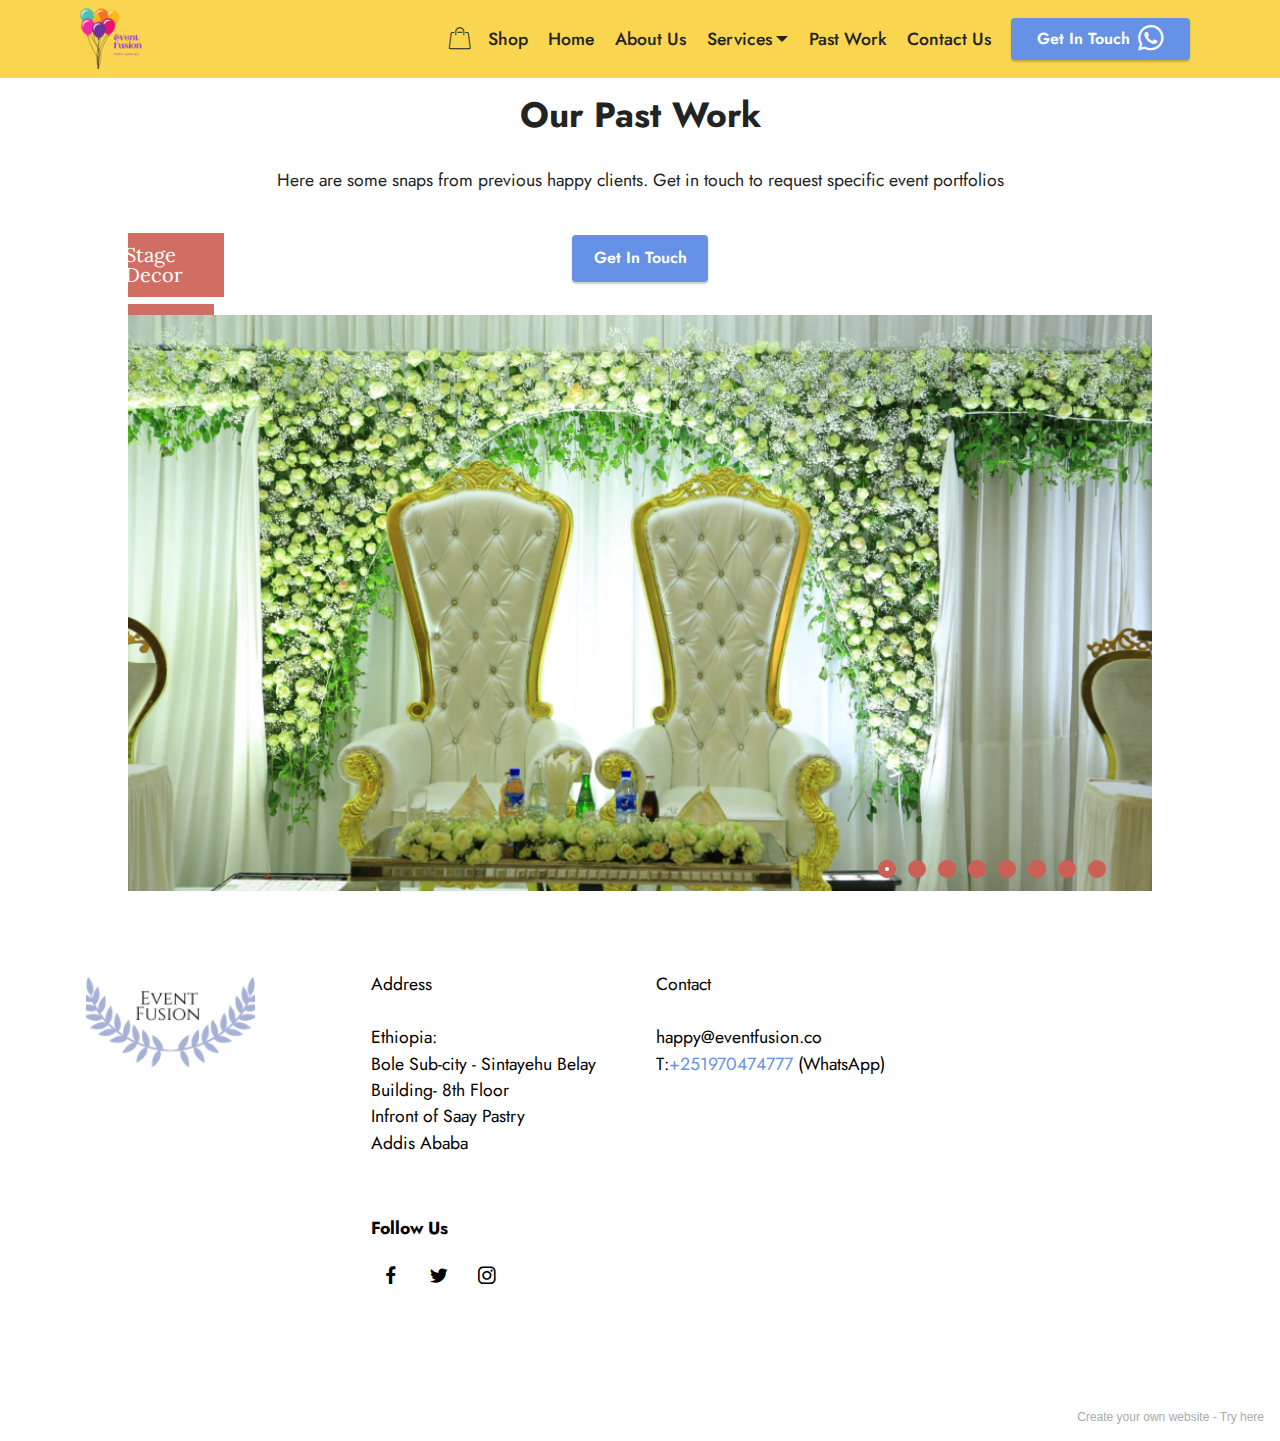
<file: past-work.html>
<!DOCTYPE html>
<html  >
<head>
  <!-- Site made with Mobirise Website Builder v5.3.5, https://mobirise.com -->
  <meta charset="UTF-8">
  <meta http-equiv="X-UA-Compatible" content="IE=edge">
  <meta name="generator" content="Mobirise v5.3.5, mobirise.com">
  <meta name="viewport" content="width=device-width, initial-scale=1, minimum-scale=1">
  <link rel="shortcut icon" href="assets/images/yellow-and-purple-party-supplies-logo-2-171x171.png" type="image/x-icon">
  <meta name="description" content="Past Work | Gallery | Event Fusion | Event Planning Company">
  
  
  <title>Past Work | Gallery | Event Fusion | Event Planning Company</title>
  <link rel="stylesheet" href="assets/web/assets/mobirise-icons/mobirise-icons.css">
  <link rel="stylesheet" href="assets/tether/tether.min.css">
  <link rel="stylesheet" href="assets/bootstrap/css/bootstrap.min.css">
  <link rel="stylesheet" href="assets/bootstrap/css/bootstrap-grid.min.css">
  <link rel="stylesheet" href="assets/bootstrap/css/bootstrap-reboot.min.css">
  <link rel="stylesheet" href="assets/dropdown/css/style.css">
  <link rel="stylesheet" href="assets/socicon/css/styles.css">
  <link rel="stylesheet" href="assets/theme/css/style.css">
  <link rel="stylesheet" href="assets/wowslider-init/style.css">
  <link rel="preload" href="https://fonts.googleapis.com/css?family=Jost:100,200,300,400,500,600,700,800,900,100i,200i,300i,400i,500i,600i,700i,800i,900i&display=swap" as="style" onload="this.onload=null;this.rel='stylesheet'">
  <noscript><link rel="stylesheet" href="https://fonts.googleapis.com/css?family=Jost:100,200,300,400,500,600,700,800,900,100i,200i,300i,400i,500i,600i,700i,800i,900i&display=swap"></noscript>
  <link rel="preload" as="style" href="assets/mobirise/css/mbr-additional.css"><link rel="stylesheet" href="assets/mobirise/css/mbr-additional.css" type="text/css">
  
  
  
  
<link rel="stylesheet" href="assets/wowslider-init/boundary/style.css">
</head>
<body>

<!-- Analytics -->
<script>(function(w,d,s,l,i){w[l]=w[l]||[];w[l].push({'gtm.start':
new Date().getTime(),event:'gtm.js'});var f=d.getElementsByTagName(s)[0],
j=d.createElement(s),dl=l!='dataLayer'?'&l='+l:'';j.async=true;j.src=
'https://www.googletagmanager.com/gtm.js?id='+i+dl;f.parentNode.insertBefore(j,f);
})(window,document,'script','dataLayer','GTM-WDDLDVG');</script>

<noscript><iframe src="https://www.googletagmanager.com/ns.html?id=GTM-WDDLDVG"
height="0" width="0" style="display:none;visibility:hidden"></iframe></noscript>

<!-- /Analytics -->


  
  <section class="menu cid-seVOUWGtS0" once="menu" id="menu2-35">

    

    <nav class="navbar navbar-expand beta-menu navbar-dropdown align-items-center navbar-fixed-top navbar-toggleable-sm">
        <button class="navbar-toggler navbar-toggler-right" type="button" data-toggle="collapse" data-target="#navbarSupportedContent" aria-controls="navbarSupportedContent" aria-expanded="false" aria-label="Toggle navigation">
            <div class="hamburger">
                <span></span>
                <span></span>
                <span></span>
                <span></span>
            </div>
        </button>
        <div class="menu-logo">
            <div class="navbar-brand">
                <span class="navbar-logo">
                    <a href="index.html">
                        <img src="assets/images/yellow-and-purple-party-supplies-logo-2-171x171.png" alt="Event Fusion" title="" style="height: 3.8rem;">
                    </a>
                </span>
                
            </div>
        </div>
        <div class="collapse navbar-collapse" id="navbarSupportedContent">
            <ul class="navbar-nav nav-dropdown" data-app-modern-menu="true"><li class="nav-item">
                    <a class="nav-link link text-black text-primary display-7" href="party-supply-shop.html"><span class="mbri-shopping-bag mbr-iconfont mbr-iconfont-btn"></span>
                        Shop</a>
                </li><li class="nav-item"><a class="nav-link link text-black display-7" href="index.html">
                        Home</a></li><li class="nav-item">
                    <a class="nav-link link text-black display-7" href="about-us.html" aria-expanded="false">
                        About Us
                    </a>
                </li><li class="nav-item dropdown"><a class="nav-link link text-black dropdown-toggle display-7" href="#" data-toggle="dropdown-submenu" aria-expanded="false">
                        Services</a><div class="dropdown-menu"><a class="text-black dropdown-item text-primary display-7" href="party-planning.html">Party Planning<br></a><a class="text-black dropdown-item text-primary display-7" href="party-supply-shop.html" aria-expanded="false">Online Shop</a><a class="text-black dropdown-item text-primary display-7" href="corporate-events.html" aria-expanded="false">Corporate Events</a><a class="text-black dropdown-item text-primary display-7" href="weddings.html" aria-expanded="false">Weddings</a><a class="text-black dropdown-item text-primary display-7" href="diaspora-wedding.html" aria-expanded="false">Diaspora Wedding</a></div></li><li class="nav-item"><a class="nav-link link text-black text-primary display-7" href="past-work.html">
                        Past Work</a></li><li class="nav-item"><a class="nav-link link text-black display-7" href="contact-us.html">
                        Contact Us</a></li></ul>
            <div class="navbar-buttons mbr-section-btn"><a class="btn btn-sm btn-primary display-4" href="https://wa.me/251970474777"><span class="socicon socicon-whatsapp mbr-iconfont mbr-iconfont-btn"></span>Get In Touch
                    </a></div>
        </div>
    </nav>
</section>

<section class="content4 cid-sfiWMVaQXf" id="content4-36">
    
    
    <div class="container">
        <div class="row justify-content-center">
            <div class="title col-md-12 col-lg-10">
                <h3 class="mbr-section-title mbr-fonts-style align-center mb-4 display-2">
                    <strong>Our Past Work</strong></h3>
                <h4 class="mbr-section-subtitle align-center mbr-fonts-style mb-4 display-7">
                    Here are some snaps from previous happy clients. Get in touch to request specific event portfolios</h4>
                <div class="mbr-section-btn align-center"><a class="btn btn-primary display-4" href="mailto:happy@eventfusion.co">Get In Touch</a></div>
            </div>
        </div>
    </div>
</section>

<section class="mbr-wowslider-container mbr-section mbr-section__container carousel slide mbr-wowslider-container--boundary mbr-section-nopadding" data-ride="carousel" data-keyboard="false" data-wrap="true" data-interval="false" id="wowslider-27" data-rv-view="169" style="background-color: rgb(255, 255, 255);">
    <div class="mbr-wowslider">
        <div class="ws_images">
            <ul>
                <li>
                    
                    <img src="assets/images/img-665-1024x576.jpg" alt="Stage Decor" title="Stage Decor"> Classic Decor
                </li><li>
                    
                    <img src="assets/images/img-843-2000x1333.jpg" alt="Traditional Buffet" title="Traditional Buffet"> Kitfo
                </li><li>
                    
                    <img src="assets/images/img-844-2000x1333.jpg" alt="International Buffet" title="International Buffet"> International Buffet
                </li><li>
                    
                    <img src="assets/images/car-6-1024x576.jpg" alt="Limousine Rental" title="Limousine Rental"> Limo for Couple + Bridesmaids + Groomsmen
                </li><li>
                    
                    <img src="assets/images/car-7-1024x576.png" alt="Limousine Rental" title="Limousine Rental"> Latest Models Limo
                </li><li>
                    
                    <img src="assets/images/bouquet1-275x183.jpg" alt="Bride's Bouquet" title="Bride's Bouquet"> Carnation
                </li><li>
                    
                    <img src="assets/images/bouquet7-300x168.jpg" alt="Bride's Bouqet" title="Bride's Bouqet"> White Roses
                </li><li>
                    
                    <img src="assets/images/party-favors-3-1024x576.png" alt="Party Favours" title="Party Favours"> Customized Candy Boxes 
                </li>
            </ul>
        </div>
        <div class="ws_bullets">
            <div>
                <a href="#" title="">
                    <span><img alt="slide1" src="assets/images/img-665-85x48.png"></span>
                </a><a href="#" title="">
                    <span><img alt="slide1" src="assets/images/tooltip1.jpg"></span>
                </a><a href="#" title="">
                    <span><img alt="slide1" src="assets/images/tooltip1.jpg"></span>
                </a><a href="#" title="">
                    <span><img alt="slide1" src="assets/images/car-6-85x48.png"></span>
                </a><a href="#" title="">
                    <span><img alt="slide1" src="assets/images/car-7-85x48.png"></span>
                </a><a href="#" title="">
                    <span><img alt="slide1" src="assets/images/tooltip1.jpg"></span>
                </a><a href="#" title="">
                    <span><img alt="slide1" src="assets/images/tooltip1.jpg"></span>
                </a><a href="#" title="">
                    <span><img alt="slide1" src="assets/images/party-favors-3-85x48.png"></span>
                </a>
            </div>
        </div>
        <div class="ws_shadow"></div>
        <div class="mbr-wowslider-options">
            <div class="params" data-anim-type="kenburns" data-theme="boundary" data-autoplay="true" data-paddingtop="1" data-paddingbottom="0" data-fullscreen="true" data-showbullets="true" data-timeout="2" data-duration="2" data-height="576" data-width="1024" data-responsive="1" data-showcaptions="true" data-captionseffect="slide" data-hidecontrols="true"></div>
        </div>
</div></section>

<section class="footer4 cid-sdY5IRAbKw" once="footers" id="footer4-2y">

    
    
    <div class="container">
        <div class="row mbr-white">
            <div class="col-6 col-lg-3">
                <div class="media-wrap col-md-8 col-12">
                    <a href="index.html#top">
                        <img src="assets/images/b17aed77-4f3b-4afe-a1ce-058344aff11b-200x200-5-200x200.png" alt="Event Fusion">
                    </a>
                </div>
            </div>
            <div class="col-12 col-md-6 col-lg-3">
                <h5 class="mbr-section-subtitle mbr-fonts-style mb-2 display-7">Address<div><br></div><div>Ethiopia:</div><div>Bole Sub-city - Sintayehu Belay Building- 8th Floor&nbsp;</div><div>Infront of Saay Pastry</div><div>Addis Ababa&nbsp;</div><div><br></div></h5>
                <p class="mbr-text mbr-fonts-style mb-4 display-4"></p>
                <h5 class="mbr-section-subtitle mbr-fonts-style mb-3 display-7">
                    <strong>Follow Us</strong>
                </h5>
                <div class="social-row display-7">
                    <div class="soc-item">
                        <a href="https://facebook.com/eventfusion.et" target="_blank">
                            <span class="mbr-iconfont socicon-facebook socicon"></span>
                        </a>
                    </div>
                    <div class="soc-item">
                        <a href="https://twitter.com/eventfusion" target="_blank">
                            <span class="mbr-iconfont socicon-twitter socicon"></span>
                        </a>
                    </div>
                    <div class="soc-item">
                        <a href="https://instagram.com/event.fusion_" target="_blank">
                            <span class="mbr-iconfont socicon-instagram socicon"></span>
                        </a>
                    </div>
                    
                </div>
            </div>
            <div class="col-12 col-md-6 col-lg-3">
                <h5 class="mbr-section-subtitle mbr-fonts-style mb-2 display-7">Contact<div><br></div><div>happy@eventfusion.co</div><div>T:<a href="https://wa.me/251970474777" class="text-primary">+251970474777</a>&nbsp;(WhatsApp)</div></h5>
                <ul class="list mbr-fonts-style display-4">
                    <li class="mbr-text item-wrap"><br></li>
                </ul>
            </div>
            <div class="col-12 col-md-6 col-lg-3">
                <h5 class="mbr-section-subtitle mbr-fonts-style mb-2 display-7"></h5>
                <ul class="list mbr-fonts-style display-4">
                    <li class="mbr-text item-wrap"><br></li>
                </ul>
            </div>
            
        </div>
    </div>
</section><section style="background-color: #fff; font-family: -apple-system, BlinkMacSystemFont, 'Segoe UI', 'Roboto', 'Helvetica Neue', Arial, sans-serif; color:#aaa; font-size:12px; padding: 0; align-items: center; display: flex;"><a href="https://mobirise.site/l" style="flex: 1 1; height: 3rem; padding-left: 1rem;"></a><p style="flex: 0 0 auto; margin:0; padding-right:1rem;">Create your own website - <a href="https://mobirise.site/v" style="color:#aaa;">Try here</a></p></section><script src="assets/web/assets/jquery/jquery.min.js"></script>  <script src="assets/popper/popper.min.js"></script>  <script src="assets/tether/tether.min.js"></script>  <script src="assets/bootstrap/js/bootstrap.min.js"></script>  <script src="assets/smoothscroll/smooth-scroll.js"></script>  <script src="assets/wowslider-plugin/wowslider.js"></script>  <script src="assets/dropdown/js/nav-dropdown.js"></script>  <script src="assets/dropdown/js/navbar-dropdown.js"></script>  <script src="assets/touchswipe/jquery.touch-swipe.min.js"></script>  <script src="assets/theme/js/script.js"></script>  <script src="assets/wowslider-init/script.js"></script>  
  
  
<script async src="assets/wowslider-effect/kenburns/script.js"></script>
</body>
</html>
</file>
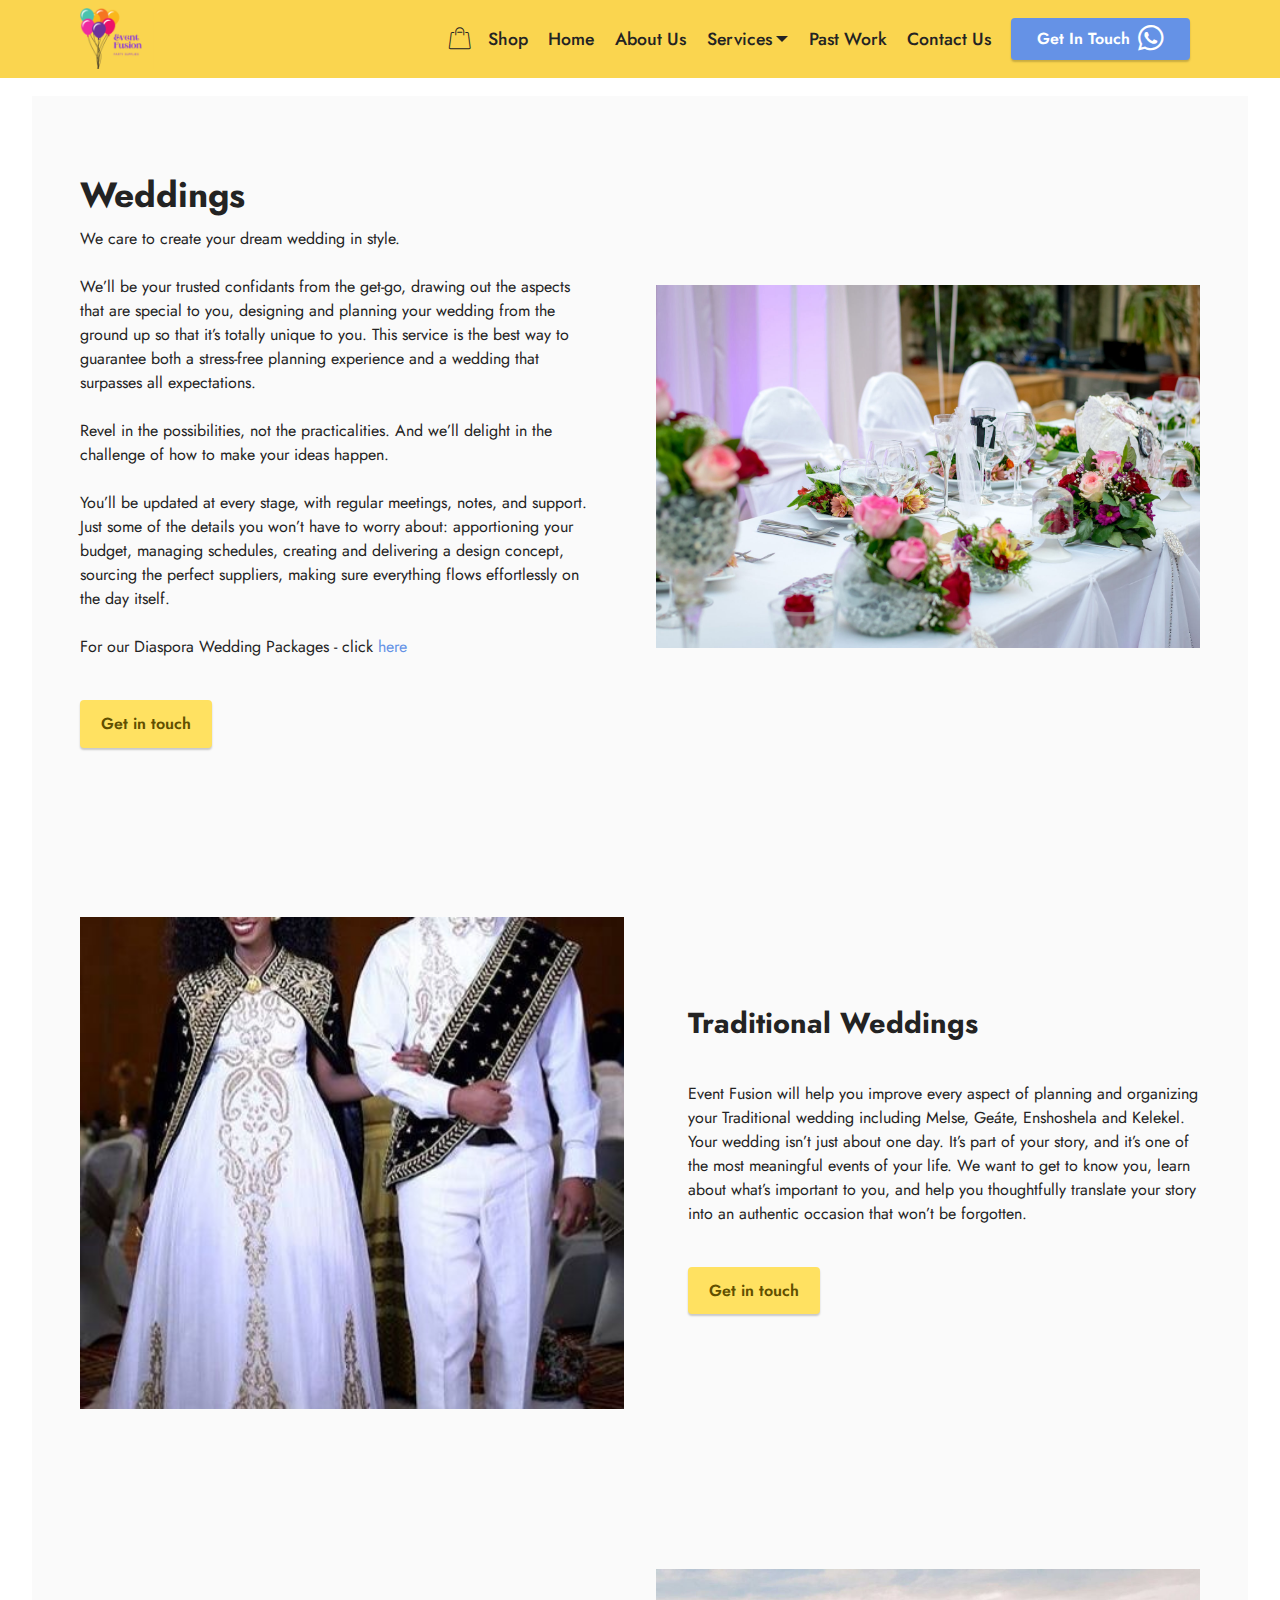
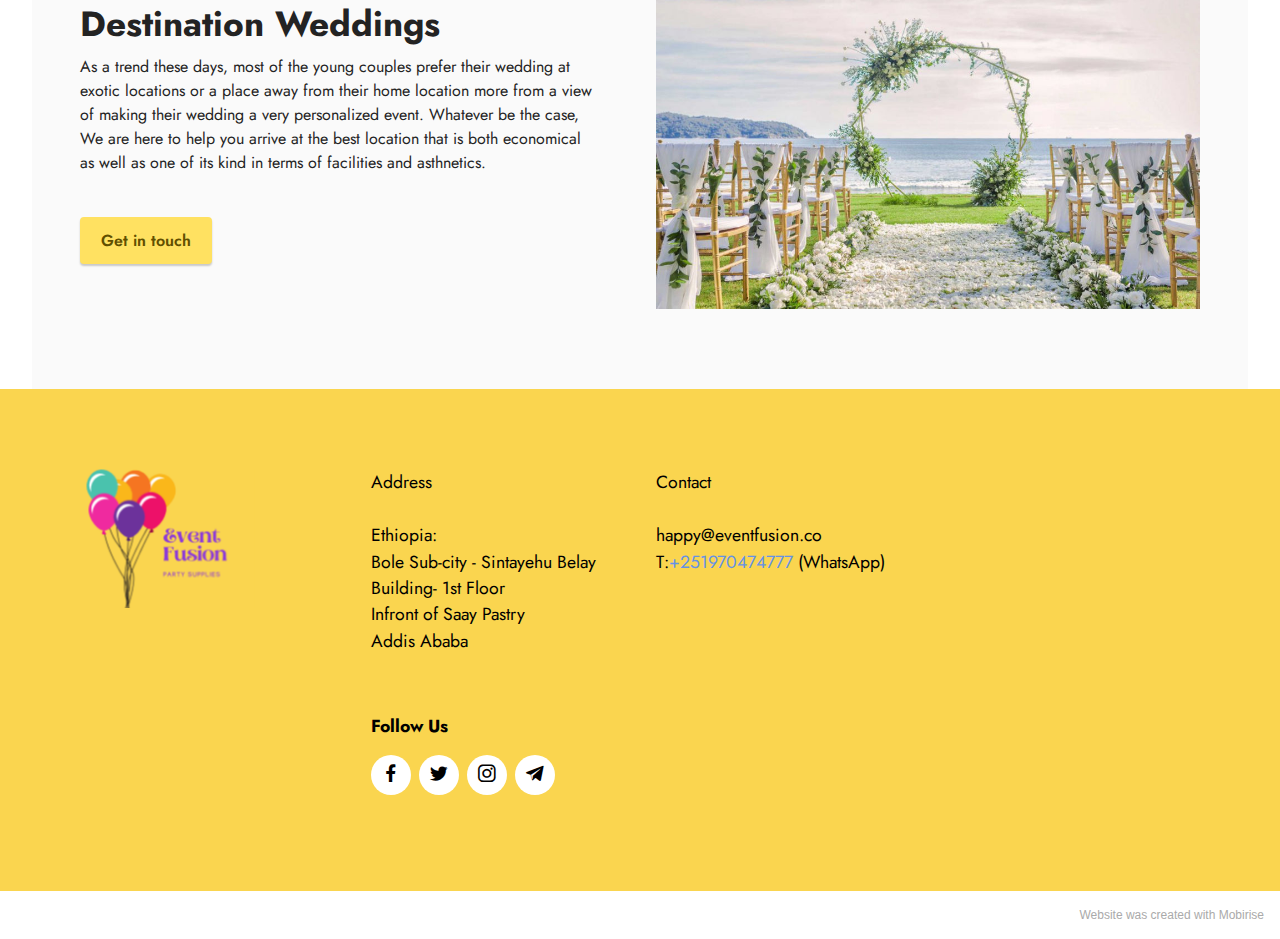
<file: weddings.html>
<!DOCTYPE html>
<html  >
<head>
  <!-- Site made with Mobirise Website Builder v5.3.5, https://mobirise.com -->
  <meta charset="UTF-8">
  <meta http-equiv="X-UA-Compatible" content="IE=edge">
  <meta name="generator" content="Mobirise v5.3.5, mobirise.com">
  <meta name="viewport" content="width=device-width, initial-scale=1, minimum-scale=1">
  <link rel="shortcut icon" href="assets/images/yellow-and-purple-party-supplies-logo-2-171x171.png" type="image/x-icon">
  <meta name="description" content="Event Type | Weddings | Event Fusion | Event Planning Company">
  
  
  <title>Event Type | Weddings | Event Fusion | Event Planning Company</title>
  <link rel="stylesheet" href="assets/web/assets/mobirise-icons/mobirise-icons.css">
  <link rel="stylesheet" href="assets/tether/tether.min.css">
  <link rel="stylesheet" href="assets/bootstrap/css/bootstrap.min.css">
  <link rel="stylesheet" href="assets/bootstrap/css/bootstrap-grid.min.css">
  <link rel="stylesheet" href="assets/bootstrap/css/bootstrap-reboot.min.css">
  <link rel="stylesheet" href="assets/dropdown/css/style.css">
  <link rel="stylesheet" href="assets/socicon/css/styles.css">
  <link rel="stylesheet" href="assets/theme/css/style.css">
  <link rel="preload" href="https://fonts.googleapis.com/css?family=Jost:100,200,300,400,500,600,700,800,900,100i,200i,300i,400i,500i,600i,700i,800i,900i&display=swap" as="style" onload="this.onload=null;this.rel='stylesheet'">
  <noscript><link rel="stylesheet" href="https://fonts.googleapis.com/css?family=Jost:100,200,300,400,500,600,700,800,900,100i,200i,300i,400i,500i,600i,700i,800i,900i&display=swap"></noscript>
  <link rel="preload" as="style" href="assets/mobirise/css/mbr-additional.css"><link rel="stylesheet" href="assets/mobirise/css/mbr-additional.css" type="text/css">
  
  
  
  

</head>
<body>

<!-- Analytics -->
<script>(function(w,d,s,l,i){w[l]=w[l]||[];w[l].push({'gtm.start':
new Date().getTime(),event:'gtm.js'});var f=d.getElementsByTagName(s)[0],
j=d.createElement(s),dl=l!='dataLayer'?'&l='+l:'';j.async=true;j.src=
'https://www.googletagmanager.com/gtm.js?id='+i+dl;f.parentNode.insertBefore(j,f);
})(window,document,'script','dataLayer','GTM-WDDLDVG');</script>

<noscript><iframe src="https://www.googletagmanager.com/ns.html?id=GTM-WDDLDVG"
height="0" width="0" style="display:none;visibility:hidden"></iframe></noscript>

<!-- /Analytics -->


  
  <section class="menu cid-seVOUWGtS0" once="menu" id="menu2-35">

    

    <nav class="navbar navbar-expand beta-menu navbar-dropdown align-items-center navbar-fixed-top navbar-toggleable-sm">
        <button class="navbar-toggler navbar-toggler-right" type="button" data-toggle="collapse" data-target="#navbarSupportedContent" aria-controls="navbarSupportedContent" aria-expanded="false" aria-label="Toggle navigation">
            <div class="hamburger">
                <span></span>
                <span></span>
                <span></span>
                <span></span>
            </div>
        </button>
        <div class="menu-logo">
            <div class="navbar-brand">
                <span class="navbar-logo">
                    <a href="index.html">
                        <img src="assets/images/yellow-and-purple-party-supplies-logo-2-171x171.png" alt="Event Fusion" title="" style="height: 3.8rem;">
                    </a>
                </span>
                
            </div>
        </div>
        <div class="collapse navbar-collapse" id="navbarSupportedContent">
            <ul class="navbar-nav nav-dropdown" data-app-modern-menu="true"><li class="nav-item">
                    <a class="nav-link link text-black text-primary display-7" href="party-supply-shop.html"><span class="mbri-shopping-bag mbr-iconfont mbr-iconfont-btn"></span>
                        Shop</a>
                </li><li class="nav-item"><a class="nav-link link text-black display-7" href="index.html">
                        Home</a></li><li class="nav-item">
                    <a class="nav-link link text-black display-7" href="about-us.html" aria-expanded="false">
                        About Us
                    </a>
                </li><li class="nav-item dropdown"><a class="nav-link link text-black dropdown-toggle display-7" href="#" data-toggle="dropdown-submenu" aria-expanded="false">
                        Services</a><div class="dropdown-menu"><a class="text-black dropdown-item text-primary display-7" href="party-planning.html">Party Planning<br></a><a class="text-black dropdown-item text-primary display-7" href="party-supply-shop.html" aria-expanded="false">Online Shop</a><a class="text-black dropdown-item text-primary display-7" href="corporate-events.html" aria-expanded="false">Corporate Events</a><a class="text-black dropdown-item text-primary display-7" href="weddings.html" aria-expanded="false">Weddings</a><a class="text-black dropdown-item text-primary display-7" href="diaspora-wedding.html" aria-expanded="false">Diaspora Wedding</a></div></li><li class="nav-item"><a class="nav-link link text-black text-primary display-7" href="past-work.html">
                        Past Work</a></li><li class="nav-item"><a class="nav-link link text-black display-7" href="contact-us.html">
                        Contact Us</a></li></ul>
            <div class="navbar-buttons mbr-section-btn"><a class="btn btn-sm btn-primary display-4" href="https://wa.me/251970474777"><span class="socicon socicon-whatsapp mbr-iconfont mbr-iconfont-btn"></span>Get In Touch
                    </a></div>
        </div>
    </nav>
</section>

<section class="features15 cid-scWjvnGf2x" id="features16-2a">

    

    
    <div class="container-fluid">
        <div class="content-wrapper">
            <div class="row align-items-center">
                <div class="col-12 col-lg">
                    <div class="text-wrapper">
                        <h6 class="card-title mbr-fonts-style display-2">
                            <strong>Weddings</strong>
                        </h6>
                        <p class="mbr-text mbr-fonts-style mb-4 display-4">We care to create your dream wedding in style.<br><br>We’ll be your trusted confidants from the get-go, drawing out the aspects that are special to you, designing and planning your wedding from the ground up so that it’s totally unique to you. This service is the best way to guarantee both a stress-free planning experience and a wedding that surpasses all expectations.<br><br>Revel in the possibilities, not the practicalities. And we’ll delight in the challenge of how to make your ideas happen.<br><br>You’ll be updated at every stage, with regular meetings, notes, and support. Just some of the details you won’t have to worry about: apportioning your budget, managing schedules, creating and delivering a design concept, sourcing the perfect suppliers, making sure everything flows effortlessly on the day itself.<br><br>For our Diaspora Wedding Packages - click <a href="diaspora-wedding.html" class="text-primary">here</a></p>
                        <div class="mbr-section-btn mt-3"><a class="btn btn-warning display-4" href="tel:+251970474777">Get in touch</a></div>
                    </div>
                </div>
                <div class="col-12 col-lg-6">
                    <div class="image-wrapper">
                        <img src="assets/images/mbr-1713x1142.jpg" alt="Mobirise">
                    </div>
                </div>
            </div>
        </div>
    </div>
</section>

<section class="features16 cid-sbBPB4e92M" id="features17-1w">
    

    
    <div class="container-fluid">
        <div class="content-wrapper">
            <div class="row align-items-center">
                <div class="col-12 col-lg-6">
                    <div class="image-wrapper">
                        <img src="assets/images/89954bb73ee7b0519f5cf3a9acae3ec3-1-450x552.jpeg" alt="Mobirise">
                    </div>
                </div>
                <div class="col-12 col-lg">
                    <div class="text-wrapper">
                        <h6 class="card-title mbr-fonts-style display-5">
                            <strong>Traditional Weddings</strong></h6>
                        <p class="mbr-text mbr-fonts-style mb-4 display-4"><br>Event Fusion will help you improve every aspect of planning and organizing your Traditional wedding including Melse, Geáte, Enshoshela and Kelekel. Your wedding isn’t just about one day. It’s part of your story, and it’s one of the most meaningful events of your life. We want to get to know you, learn about what’s important to you, and help you thoughtfully translate your story into an authentic occasion that won’t be forgotten.<br></p>
                        <div class="mbr-section-btn mt-3"><a class="btn btn-warning display-4" href="tel:+251970474777">
                                Get in touch</a></div>
                    </div>
                </div>
            </div>
        </div>
    </div>
</section>

<section class="features15 cid-sc3DCulSFP" id="features16-1y">

    

    
    <div class="container-fluid">
        <div class="content-wrapper">
            <div class="row align-items-center">
                <div class="col-12 col-lg">
                    <div class="text-wrapper">
                        <h6 class="card-title mbr-fonts-style display-2"><strong>Destination Weddings&nbsp;</strong></h6>
                        <p class="mbr-text mbr-fonts-style mb-4 display-4">As a trend these days, most of the young couples prefer their wedding at exotic locations or a place away from their home location more from a view of making their wedding a very personalized event. Whatever be the case, We are here to help you arrive at the best location that is both economical as well as one of its kind in terms of facilities and asthnetics.<br></p>
                        <div class="mbr-section-btn mt-3"><a class="btn btn-warning display-4" href="tel:+251970474777">Get in touch</a></div>
                    </div>
                </div>
                <div class="col-12 col-lg-6">
                    <div class="image-wrapper">
                        <img src="assets/images/blog-top-tips-for-your-destination-wedding-in-portugal-980x613.jpg" alt="Mobirise">
                    </div>
                </div>
            </div>
        </div>
    </div>
</section>

<section class="footer4 cid-sdS470LE9Y" once="footers" id="footer4-2v">

    
    
    <div class="container">
        <div class="row mbr-white">
            <div class="col-6 col-lg-3">
                <div class="media-wrap col-md-8 col-12">
                    <a href="index.html#top">
                        <img src="assets/images/yellow-and-purple-party-supplies-logo-2-171x171.png" alt="Event Fusion">
                    </a>
                </div>
            </div>
            <div class="col-12 col-md-6 col-lg-3">
                <h5 class="mbr-section-subtitle mbr-fonts-style mb-2 display-7">Address<div><br></div><div>Ethiopia:</div><div>Bole Sub-city - Sintayehu Belay Building- 1st Floor&nbsp;</div><div>Infront of Saay Pastry</div><div>Addis Ababa&nbsp;</div><div><br></div></h5>
                <p class="mbr-text mbr-fonts-style mb-4 display-4"></p>
                <h5 class="mbr-section-subtitle mbr-fonts-style mb-3 display-7">
                    <strong>Follow Us</strong>
                </h5>
                <div class="social-row display-7">
                    <div class="soc-item">
                        <a href="https://facebook.com/eventfusion.et" target="_blank">
                            <span class="mbr-iconfont socicon-facebook socicon"></span>
                        </a>
                    </div>
                    <div class="soc-item">
                        <a href="https://twitter.com/eventfusion" target="_blank">
                            <span class="mbr-iconfont socicon-twitter socicon"></span>
                        </a>
                    </div>
                    <div class="soc-item">
                        <a href="https://instagram.com/event.fusion_" target="_blank">
                            <span class="mbr-iconfont socicon-instagram socicon"></span>
                        </a>
                    </div>
                    <div class="soc-item">
                        <a href="https://t.me/eventfusion" target="_blank">
                            <span class="mbr-iconfont socicon-telegram socicon"></span>
                        </a>
                    </div>
                </div>
            </div>
            <div class="col-12 col-md-6 col-lg-3">
                <h5 class="mbr-section-subtitle mbr-fonts-style mb-2 display-7">Contact<div><br></div><div>happy@eventfusion.co</div><div>T:<a href="https://wa.me/251970474777" class="text-primary">+251970474777</a>&nbsp;(WhatsApp)</div></h5>
                <ul class="list mbr-fonts-style display-4">
                    <li class="mbr-text item-wrap"><br></li>
                </ul>
            </div>
            <div class="col-12 col-md-6 col-lg-3">
                <h5 class="mbr-section-subtitle mbr-fonts-style mb-2 display-7"></h5>
                <ul class="list mbr-fonts-style display-4">
                    <li class="mbr-text item-wrap"><br></li>
                </ul>
            </div>
            
        </div>
    </div>
</section><section style="background-color: #fff; font-family: -apple-system, BlinkMacSystemFont, 'Segoe UI', 'Roboto', 'Helvetica Neue', Arial, sans-serif; color:#aaa; font-size:12px; padding: 0; align-items: center; display: flex;"><a href="https://mobirise.site/i" style="flex: 1 1; height: 3rem; padding-left: 1rem;"></a><p style="flex: 0 0 auto; margin:0; padding-right:1rem;">Website was <a href="https://mobirise.site/h" style="color:#aaa;">created with</a> Mobirise</p></section><script src="assets/web/assets/jquery/jquery.min.js"></script>  <script src="assets/popper/popper.min.js"></script>  <script src="assets/tether/tether.min.js"></script>  <script src="assets/bootstrap/js/bootstrap.min.js"></script>  <script src="assets/smoothscroll/smooth-scroll.js"></script>  <script src="assets/dropdown/js/nav-dropdown.js"></script>  <script src="assets/dropdown/js/navbar-dropdown.js"></script>  <script src="assets/touchswipe/jquery.touch-swipe.min.js"></script>  <script src="assets/theme/js/script.js"></script>  
  
  

</body>
</html>
</file>
<file: assets/web/assets/mobirise-icons/mobirise-icons.css>
@font-face {
  font-family: 'MobiriseIcons';
  src:  url('mobirise-icons.eot?spat4u');
  src:  url('mobirise-icons.eot?spat4u#iefix') format('embedded-opentype'),
    url('mobirise-icons.ttf?spat4u') format('truetype'),
    url('mobirise-icons.woff?spat4u') format('woff'),
    url('mobirise-icons.svg?spat4u#MobiriseIcons') format('svg');
  font-weight: normal;
  font-style: normal;
  font-display: swap;
}

[class^="mbri-"], [class*=" mbri-"] {
  /* use !important to prevent issues with browser extensions that change fonts */
  font-family: MobiriseIcons !important;
  speak: none;
  font-style: normal;
  font-weight: normal;
  font-variant: normal;
  text-transform: none;
  line-height: 1;

  /* Better Font Rendering =========== */
  -webkit-font-smoothing: antialiased;
  -moz-osx-font-smoothing: grayscale;
}

.mbri-add-submenu:before {
  content: "\e900";
}
.mbri-alert:before {
  content: "\e901";
}
.mbri-align-center:before {
  content: "\e902";
}
.mbri-align-justify:before {
  content: "\e903";
}
.mbri-align-left:before {
  content: "\e904";
}
.mbri-align-right:before {
  content: "\e905";
}
.mbri-android:before {
  content: "\e906";
}
.mbri-apple:before {
  content: "\e907";
}
.mbri-arrow-down:before {
  content: "\e908";
}
.mbri-arrow-next:before {
  content: "\e909";
}
.mbri-arrow-prev:before {
  content: "\e90a";
}
.mbri-arrow-up:before {
  content: "\e90b";
}
.mbri-bold:before {
  content: "\e90c";
}
.mbri-bookmark:before {
  content: "\e90d";
}
.mbri-bootstrap:before {
  content: "\e90e";
}
.mbri-briefcase:before {
  content: "\e90f";
}
.mbri-browse:before {
  content: "\e910";
}
.mbri-bulleted-list:before {
  content: "\e911";
}
.mbri-calendar:before {
  content: "\e912";
}
.mbri-camera:before {
  content: "\e913";
}
.mbri-cart-add:before {
  content: "\e914";
}
.mbri-cart-full:before {
  content: "\e915";
}
.mbri-cash:before {
  content: "\e916";
}
.mbri-change-style:before {
  content: "\e917";
}
.mbri-chat:before {
  content: "\e918";
}
.mbri-clock:before {
  content: "\e919";
}
.mbri-close:before {
  content: "\e91a";
}
.mbri-cloud:before {
  content: "\e91b";
}
.mbri-code:before {
  content: "\e91c";
}
.mbri-contact-form:before {
  content: "\e91d";
}
.mbri-credit-card:before {
  content: "\e91e";
}
.mbri-cursor-click:before {
  content: "\e91f";
}
.mbri-cust-feedback:before {
  content: "\e920";
}
.mbri-database:before {
  content: "\e921";
}
.mbri-delivery:before {
  content: "\e922";
}
.mbri-desktop:before {
  content: "\e923";
}
.mbri-devices:before {
  content: "\e924";
}
.mbri-down:before {
  content: "\e925";
}
.mbri-download:before {
  content: "\e989";
}
.mbri-drag-n-drop:before {
  content: "\e927";
}
.mbri-drag-n-drop2:before {
  content: "\e928";
}
.mbri-edit:before {
  content: "\e929";
}
.mbri-edit2:before {
  content: "\e92a";
}
.mbri-error:before {
  content: "\e92b";
}
.mbri-extension:before {
  content: "\e92c";
}
.mbri-features:before {
  content: "\e92d";
}
.mbri-file:before {
  content: "\e92e";
}
.mbri-flag:before {
  content: "\e92f";
}
.mbri-folder:before {
  content: "\e930";
}
.mbri-gift:before {
  content: "\e931";
}
.mbri-github:before {
  content: "\e932";
}
.mbri-globe:before {
  content: "\e933";
}
.mbri-globe-2:before {
  content: "\e934";
}
.mbri-growing-chart:before {
  content: "\e935";
}
.mbri-hearth:before {
  content: "\e936";
}
.mbri-help:before {
  content: "\e937";
}
.mbri-home:before {
  content: "\e938";
}
.mbri-hot-cup:before {
  content: "\e939";
}
.mbri-idea:before {
  content: "\e93a";
}
.mbri-image-gallery:before {
  content: "\e93b";
}
.mbri-image-slider:before {
  content: "\e93c";
}
.mbri-info:before {
  content: "\e93d";
}
.mbri-italic:before {
  content: "\e93e";
}
.mbri-key:before {
  content: "\e93f";
}
.mbri-laptop:before {
  content: "\e940";
}
.mbri-layers:before {
  content: "\e941";
}
.mbri-left-right:before {
  content: "\e942";
}
.mbri-left:before {
  content: "\e943";
}
.mbri-letter:before {
  content: "\e944";
}
.mbri-like:before {
  content: "\e945";
}
.mbri-link:before {
  content: "\e946";
}
.mbri-lock:before {
  content: "\e947";
}
.mbri-login:before {
  content: "\e948";
}
.mbri-logout:before {
  content: "\e949";
}
.mbri-magic-stick:before {
  content: "\e94a";
}
.mbri-map-pin:before {
  content: "\e94b";
}
.mbri-menu:before {
  content: "\e94c";
}
.mbri-mobile:before {
  content: "\e94d";
}
.mbri-mobile2:before {
  content: "\e94e";
}
.mbri-mobirise:before {
  content: "\e94f";
}
.mbri-more-horizontal:before {
  content: "\e950";
}
.mbri-more-vertical:before {
  content: "\e951";
}
.mbri-music:before {
  content: "\e952";
}
.mbri-new-file:before {
  content: "\e953";
}
.mbri-numbered-list:before {
  content: "\e954";
}
.mbri-opened-folder:before {
  content: "\e955";
}
.mbri-pages:before {
  content: "\e956";
}
.mbri-paper-plane:before {
  content: "\e957";
}
.mbri-paperclip:before {
  content: "\e958";
}
.mbri-photo:before {
  content: "\e959";
}
.mbri-photos:before {
  content: "\e95a";
}
.mbri-pin:before {
  content: "\e95b";
}
.mbri-play:before {
  content: "\e95c";
}
.mbri-plus:before {
  content: "\e95d";
}
.mbri-preview:before {
  content: "\e95e";
}
.mbri-print:before {
  content: "\e95f";
}
.mbri-protect:before {
  content: "\e960";
}
.mbri-question:before {
  content: "\e961";
}
.mbri-quote-left:before {
  content: "\e962";
}
.mbri-quote-right:before {
  content: "\e963";
}
.mbri-refresh:before {
  content: "\e964";
}
.mbri-responsive:before {
  content: "\e965";
}
.mbri-right:before {
  content: "\e966";
}
.mbri-rocket:before {
  content: "\e967";
}
.mbri-sad-face:before {
  content: "\e968";
}
.mbri-sale:before {
  content: "\e969";
}
.mbri-save:before {
  content: "\e96a";
}
.mbri-search:before {
  content: "\e96b";
}
.mbri-setting:before {
  content: "\e96c";
}
.mbri-setting2:before {
  content: "\e96d";
}
.mbri-setting3:before {
  content: "\e96e";
}
.mbri-share:before {
  content: "\e96f";
}
.mbri-shopping-bag:before {
  content: "\e970";
}
.mbri-shopping-basket:before {
  content: "\e971";
}
.mbri-shopping-cart:before {
  content: "\e972";
}
.mbri-sites:before {
  content: "\e973";
}
.mbri-smile-face:before {
  content: "\e974";
}
.mbri-speed:before {
  content: "\e975";
}
.mbri-star:before {
  content: "\e976";
}
.mbri-success:before {
  content: "\e977";
}
.mbri-sun:before {
  content: "\e978";
}
.mbri-sun2:before {
  content: "\e979";
}
.mbri-tablet:before {
  content: "\e97a";
}
.mbri-tablet-vertical:before {
  content: "\e97b";
}
.mbri-target:before {
  content: "\e97c";
}
.mbri-timer:before {
  content: "\e97d";
}
.mbri-to-ftp:before {
  content: "\e97e";
}
.mbri-to-local-drive:before {
  content: "\e97f";
}
.mbri-touch-swipe:before {
  content: "\e980";
}
.mbri-touch:before {
  content: "\e981";
}
.mbri-trash:before {
  content: "\e982";
}
.mbri-underline:before {
  content: "\e983";
}
.mbri-unlink:before {
  content: "\e984";
}
.mbri-unlock:before {
  content: "\e985";
}
.mbri-up-down:before {
  content: "\e986";
}
.mbri-up:before {
  content: "\e987";
}
.mbri-update:before {
  content: "\e988";
}
.mbri-upload:before {
 content: "\e926"; 
}
.mbri-user:before {
  content: "\e98a";
}
.mbri-user2:before {
  content: "\e98b";
}
.mbri-users:before {
  content: "\e98c";
}
.mbri-video:before {
  content: "\e98d";
}
.mbri-video-play:before {
  content: "\e98e";
}
.mbri-watch:before {
  content: "\e98f";
}
.mbri-website-theme:before {
  content: "\e990";
}
.mbri-wifi:before {
  content: "\e991";
}
.mbri-windows:before {
  content: "\e992";
}
.mbri-zoom-out:before {
  content: "\e993";
}
.mbri-redo:before {
  content: "\e994";
}
.mbri-undo:before {
  content: "\e995";
}
</file>
<file: assets/dropdown/css/style.css>
.navbar-dropdown {
  left: 0;
  padding: 0;
  position: absolute;
  right: 0;
  top: 0;
  transition: all 0.45s ease;
  z-index: 1030;
  background: #282828; }
  .navbar-dropdown .navbar-logo {
    margin-right: 0.8rem;
    transition: margin 0.3s ease-in-out;
    vertical-align: middle; }
    .navbar-dropdown .navbar-logo img {
      height: 3.125rem;
      transition: all 0.3s ease-in-out; }
    .navbar-dropdown .navbar-logo.mbr-iconfont {
      font-size: 3.125rem;
      line-height: 3.125rem; }
  .navbar-dropdown .navbar-caption {
    font-weight: 700;
    white-space: normal;
    vertical-align: -4px;
    line-height: 3.125rem !important; }
    .navbar-dropdown .navbar-caption, .navbar-dropdown .navbar-caption:hover {
      color: inherit;
      text-decoration: none; }
  .navbar-dropdown .mbr-iconfont + .navbar-caption {
    vertical-align: -1px; }
  .navbar-dropdown.navbar-fixed-top {
    position: fixed; }
  .navbar-dropdown .navbar-brand span {
    vertical-align: -4px; }
  .navbar-dropdown.bg-color.transparent {
    background: none; }
  .navbar-dropdown.navbar-short .navbar-brand {
    padding: 0.625rem 0; }
    .navbar-dropdown.navbar-short .navbar-brand span {
      vertical-align: -1px; }
  .navbar-dropdown.navbar-short .navbar-caption {
    line-height: 2.375rem !important;
    vertical-align: -2px; }
  .navbar-dropdown.navbar-short .navbar-logo {
    margin-right: 0.5rem; }
    .navbar-dropdown.navbar-short .navbar-logo img {
      height: 2.375rem; }
    .navbar-dropdown.navbar-short .navbar-logo.mbr-iconfont {
      font-size: 2.375rem;
      line-height: 2.375rem; }
  .navbar-dropdown.navbar-short .mbr-table-cell {
    height: 3.625rem; }
  .navbar-dropdown .navbar-close {
    left: 0.6875rem;
    position: fixed;
    top: 0.75rem;
    z-index: 1000; }
  .navbar-dropdown .hamburger-icon {
    content: "";
    display: inline-block;
    vertical-align: middle;
    width: 16px;
    -webkit-box-shadow: 0 -6px 0 1px #282828,0 0 0 1px #282828,0 6px 0 1px #282828;
    -moz-box-shadow: 0 -6px 0 1px #282828,0 0 0 1px #282828,0 6px 0 1px #282828;
    box-shadow: 0 -6px 0 1px #282828,0 0 0 1px #282828,0 6px 0 1px #282828; }

.dropdown-menu .dropdown-toggle[data-toggle="dropdown-submenu"]::after {
  border-bottom: 0.35em solid transparent;
  border-left: 0.35em solid;
  border-right: 0;
  border-top: 0.35em solid transparent;
  margin-left: 0.3rem; }

.dropdown-menu .dropdown-item:focus {
  outline: 0; }

.nav-dropdown {
  font-size: 0.75rem;
  font-weight: 500;
  height: auto !important; }
  .nav-dropdown .nav-btn {
    padding-left: 1rem; }
  .nav-dropdown .link {
    margin: .667em 1.667em;
    font-weight: 500;
    padding: 0;
    transition: color .2s ease-in-out; }
    .nav-dropdown .link.dropdown-toggle {
      margin-right: 2.583em; }
      .nav-dropdown .link.dropdown-toggle::after {
        margin-left: .25rem;
        border-top: 0.35em solid;
        border-right: 0.35em solid transparent;
        border-left: 0.35em solid transparent;
        border-bottom: 0; }
      .nav-dropdown .link.dropdown-toggle[aria-expanded="true"] {
        margin: 0;
        padding: 0.667em 3.263em  0.667em 1.667em; }
  .nav-dropdown .link::after,
  .nav-dropdown .dropdown-item::after {
    color: inherit; }
  .nav-dropdown .btn {
    font-size: 0.75rem;
    font-weight: 700;
    letter-spacing: 0;
    margin-bottom: 0;
    padding-left: 1.25rem;
    padding-right: 1.25rem; }
  .nav-dropdown .dropdown-menu {
    border-radius: 0;
    border: 0;
    left: 0;
    margin: 0;
    padding-bottom: 1.25rem;
    padding-top: 1.25rem;
    position: relative; }
  .nav-dropdown .dropdown-submenu {
    margin-left: 0.125rem;
    top: 0; }
  .nav-dropdown .dropdown-item {
    font-weight: 500;
    line-height: 2;
    padding: 0.3846em 4.615em 0.3846em 1.5385em;
    position: relative;
    transition: color .2s ease-in-out, background-color .2s ease-in-out; }
    .nav-dropdown .dropdown-item::after {
      margin-top: -0.3077em;
      position: absolute;
      right: 1.1538em;
      top: 50%; }
    .nav-dropdown .dropdown-item:focus, .nav-dropdown .dropdown-item:hover {
      background: none; }

@media (max-width: 767px) {
  .nav-dropdown.navbar-toggleable-sm {
    bottom: 0;
    display: none;
    left: 0;
    overflow-x: hidden;
    position: fixed;
    top: 0;
    transform: translateX(-100%);
    -ms-transform: translateX(-100%);
    -webkit-transform: translateX(-100%);
    width: 18.75rem;
    z-index: 999; } }
.nav-dropdown.navbar-toggleable-xl {
  bottom: 0;
  display: none;
  left: 0;
  overflow-x: hidden;
  position: fixed;
  top: 0;
  transform: translateX(-100%);
  -ms-transform: translateX(-100%);
  -webkit-transform: translateX(-100%);
  width: 18.75rem;
  z-index: 999; }

.nav-dropdown-sm {
  display: block !important;
  overflow-x: hidden;
  overflow: auto;
  padding-top: 3.875rem; }
  .nav-dropdown-sm::after {
    content: "";
    display: block;
    height: 3rem;
    width: 100%; }
  .nav-dropdown-sm.collapse.in ~ .navbar-close {
    display: block !important; }
  .nav-dropdown-sm.collapsing, .nav-dropdown-sm.collapse.in {
    transform: translateX(0);
    -ms-transform: translateX(0);
    -webkit-transform: translateX(0);
    transition: all 0.25s ease-out;
    -webkit-transition: all 0.25s ease-out;
    background: #282828; }
  .nav-dropdown-sm.collapsing[aria-expanded="false"] {
    transform: translateX(-100%);
    -ms-transform: translateX(-100%);
    -webkit-transform: translateX(-100%); }
  .nav-dropdown-sm .nav-item {
    display: block;
    margin-left: 0 !important;
    padding-left: 0; }
  .nav-dropdown-sm .link,
  .nav-dropdown-sm .dropdown-item {
    border-top: 1px dotted rgba(255, 255, 255, 0.1);
    font-size: 0.8125rem;
    line-height: 1.6;
    margin: 0 !important;
    padding: 0.875rem 2.4rem 0.875rem 1.5625rem !important;
    position: relative;
    white-space: normal; }
    .nav-dropdown-sm .link:focus, .nav-dropdown-sm .link:hover,
    .nav-dropdown-sm .dropdown-item:focus,
    .nav-dropdown-sm .dropdown-item:hover {
      background: rgba(0, 0, 0, 0.2) !important;
      color: #c0a375; }
  .nav-dropdown-sm .nav-btn {
    position: relative;
    padding: 1.5625rem 1.5625rem 0 1.5625rem; }
    .nav-dropdown-sm .nav-btn::before {
      border-top: 1px dotted rgba(255, 255, 255, 0.1);
      content: "";
      left: 0;
      position: absolute;
      top: 0;
      width: 100%; }
    .nav-dropdown-sm .nav-btn + .nav-btn {
      padding-top: 0.625rem; }
      .nav-dropdown-sm .nav-btn + .nav-btn::before {
        display: none; }
  .nav-dropdown-sm .btn {
    padding: 0.625rem 0; }
  .nav-dropdown-sm .dropdown-toggle[data-toggle="dropdown-submenu"]::after {
    margin-left: .25rem;
    border-top: 0.35em solid;
    border-right: 0.35em solid transparent;
    border-left: 0.35em solid transparent;
    border-bottom: 0; }
  .nav-dropdown-sm .dropdown-toggle[data-toggle="dropdown-submenu"][aria-expanded="true"]::after {
    border-top: 0;
    border-right: 0.35em solid transparent;
    border-left: 0.35em solid transparent;
    border-bottom: 0.35em solid; }
  .nav-dropdown-sm .dropdown-menu {
    margin: 0;
    padding: 0;
    position: relative;
    top: 0;
    left: 0;
    width: 100%;
    border: 0;
    float: none;
    border-radius: 0;
    background: none; }
  .nav-dropdown-sm .dropdown-submenu {
    left: 100%;
    margin-left: 0.125rem;
    margin-top: -1.25rem;
    top: 0; }

.navbar-toggleable-sm .nav-dropdown .dropdown-menu {
  position: absolute; }

.navbar-toggleable-sm .nav-dropdown .dropdown-submenu {
  left: 100%;
  margin-left: 0.125rem;
  margin-top: -1.25rem;
  top: 0; }

.navbar-toggleable-sm.opened .nav-dropdown .dropdown-menu {
  position: relative; }

.navbar-toggleable-sm.opened .nav-dropdown .dropdown-submenu {
  left: 0;
  margin-left: 00rem;
  margin-top: 0rem;
  top: 0; }

.is-builder .nav-dropdown.collapsing {
  transition: none !important; }

/*# sourceMappingURL=style.css.map */
</file>
<file: assets/socicon/css/styles.css>
@charset "UTF-8";

@font-face {
  font-family: 'Socicon';
  src:  url('../fonts/socicon.eot');
  src:  url('../fonts/socicon.eot?#iefix') format('embedded-opentype'),
    url('../fonts/socicon.woff2') format('woff2'),
    url('../fonts/socicon.ttf') format('truetype'),
    url('../fonts/socicon.woff') format('woff'),
    url('../fonts/socicon.svg#socicon') format('svg');
  font-weight: normal;
  font-style: normal;
  font-display: swap;
}

[data-icon]:before {
  font-family: "socicon" !important;
  content: attr(data-icon);
  font-style: normal !important;
  font-weight: normal !important;
  font-variant: normal !important;
  text-transform: none !important;
  speak: none;
  line-height: 1;
  -webkit-font-smoothing: antialiased;
  -moz-osx-font-smoothing: grayscale;
}

[class^="socicon-"], [class*=" socicon-"] {
  /* use !important to prevent issues with browser extensions that change fonts */
  font-family: 'Socicon' !important;
  speak: none;
  font-style: normal;
  font-weight: normal;
  font-variant: normal;
  text-transform: none;
  line-height: 1;

  /* Better Font Rendering =========== */
  -webkit-font-smoothing: antialiased;
  -moz-osx-font-smoothing: grayscale;
}

.socicon-eitaa:before {
  content: "\e97c";
}
.socicon-soroush:before {
  content: "\e97d";
}
.socicon-bale:before {
  content: "\e97e";
}
.socicon-zazzle:before {
  content: "\e97b";
}
.socicon-society6:before {
  content: "\e97a";
}
.socicon-redbubble:before {
  content: "\e979";
}
.socicon-avvo:before {
  content: "\e978";
}
.socicon-stitcher:before {
  content: "\e977";
}
.socicon-googlehangouts:before {
  content: "\e974";
}
.socicon-dlive:before {
  content: "\e975";
}
.socicon-vsco:before {
  content: "\e976";
}
.socicon-flipboard:before {
  content: "\e973";
}
.socicon-ubuntu:before {
  content: "\e958";
}
.socicon-artstation:before {
  content: "\e959";
}
.socicon-invision:before {
  content: "\e95a";
}
.socicon-torial:before {
  content: "\e95b";
}
.socicon-collectorz:before {
  content: "\e95c";
}
.socicon-seenthis:before {
  content: "\e95d";
}
.socicon-googleplaymusic:before {
  content: "\e95e";
}
.socicon-debian:before {
  content: "\e95f";
}
.socicon-filmfreeway:before {
  content: "\e960";
}
.socicon-gnome:before {
  content: "\e961";
}
.socicon-itchio:before {
  content: "\e962";
}
.socicon-jamendo:before {
  content: "\e963";
}
.socicon-mix:before {
  content: "\e964";
}
.socicon-sharepoint:before {
  content: "\e965";
}
.socicon-tinder:before {
  content: "\e966";
}
.socicon-windguru:before {
  content: "\e967";
}
.socicon-cdbaby:before {
  content: "\e968";
}
.socicon-elementaryos:before {
  content: "\e969";
}
.socicon-stage32:before {
  content: "\e96a";
}
.socicon-tiktok:before {
  content: "\e96b";
}
.socicon-gitter:before {
  content: "\e96c";
}
.socicon-letterboxd:before {
  content: "\e96d";
}
.socicon-threema:before {
  content: "\e96e";
}
.socicon-splice:before {
  content: "\e96f";
}
.socicon-metapop:before {
  content: "\e970";
}
.socicon-naver:before {
  content: "\e971";
}
.socicon-remote:before {
  content: "\e972";
}
.socicon-internet:before {
  content: "\e957";
}
.socicon-moddb:before {
  content: "\e94b";
}
.socicon-indiedb:before {
  content: "\e94c";
}
.socicon-traxsource:before {
  content: "\e94d";
}
.socicon-gamefor:before {
  content: "\e94e";
}
.socicon-pixiv:before {
  content: "\e94f";
}
.socicon-myanimelist:before {
  content: "\e950";
}
.socicon-blackberry:before {
  content: "\e951";
}
.socicon-wickr:before {
  content: "\e952";
}
.socicon-spip:before {
  content: "\e953";
}
.socicon-napster:before {
  content: "\e954";
}
.socicon-beatport:before {
  content: "\e955";
}
.socicon-hackerone:before {
  content: "\e956";
}
.socicon-hackernews:before {
  content: "\e946";
}
.socicon-smashwords:before {
  content: "\e947";
}
.socicon-kobo:before {
  content: "\e948";
}
.socicon-bookbub:before {
  content: "\e949";
}
.socicon-mailru:before {
  content: "\e94a";
}
.socicon-gitlab:before {
  content: "\e945";
}
.socicon-instructables:before {
  content: "\e944";
}
.socicon-portfolio:before {
  content: "\e943";
}
.socicon-codered:before {
  content: "\e940";
}
.socicon-origin:before {
  content: "\e941";
}
.socicon-nextdoor:before {
  content: "\e942";
}
.socicon-udemy:before {
  content: "\e93f";
}
.socicon-livemaster:before {
  content: "\e93e";
}
.socicon-crunchbase:before {
  content: "\e93b";
}
.socicon-homefy:before {
  content: "\e93c";
}
.socicon-calendly:before {
  content: "\e93d";
}
.socicon-realtor:before {
  content: "\e90f";
}
.socicon-tidal:before {
  content: "\e910";
}
.socicon-qobuz:before {
  content: "\e911";
}
.socicon-natgeo:before {
  content: "\e912";
}
.socicon-mastodon:before {
  content: "\e913";
}
.socicon-unsplash:before {
  content: "\e914";
}
.socicon-homeadvisor:before {
  content: "\e915";
}
.socicon-angieslist:before {
  content: "\e916";
}
.socicon-codepen:before {
  content: "\e917";
}
.socicon-slack:before {
  content: "\e918";
}
.socicon-openaigym:before {
  content: "\e919";
}
.socicon-logmein:before {
  content: "\e91a";
}
.socicon-fiverr:before {
  content: "\e91b";
}
.socicon-gotomeeting:before {
  content: "\e91c";
}
.socicon-aliexpress:before {
  content: "\e91d";
}
.socicon-guru:before {
  content: "\e91e";
}
.socicon-appstore:before {
  content: "\e91f";
}
.socicon-homes:before {
  content: "\e920";
}
.socicon-zoom:before {
  content: "\e921";
}
.socicon-alibaba:before {
  content: "\e922";
}
.socicon-craigslist:before {
  content: "\e923";
}
.socicon-wix:before {
  content: "\e924";
}
.socicon-redfin:before {
  content: "\e925";
}
.socicon-googlecalendar:before {
  content: "\e926";
}
.socicon-shopify:before {
  content: "\e927";
}
.socicon-freelancer:before {
  content: "\e928";
}
.socicon-seedrs:before {
  content: "\e929";
}
.socicon-bing:before {
  content: "\e92a";
}
.socicon-doodle:before {
  content: "\e92b";
}
.socicon-bonanza:before {
  content: "\e92c";
}
.socicon-squarespace:before {
  content: "\e92d";
}
.socicon-toptal:before {
  content: "\e92e";
}
.socicon-gust:before {
  content: "\e92f";
}
.socicon-ask:before {
  content: "\e930";
}
.socicon-trulia:before {
  content: "\e931";
}
.socicon-loomly:before {
  content: "\e932";
}
.socicon-ghost:before {
  content: "\e933";
}
.socicon-upwork:before {
  content: "\e934";
}
.socicon-fundable:before {
  content: "\e935";
}
.socicon-booking:before {
  content: "\e936";
}
.socicon-googlemaps:before {
  content: "\e937";
}
.socicon-zillow:before {
  content: "\e938";
}
.socicon-niconico:before {
  content: "\e939";
}
.socicon-toneden:before {
  content: "\e93a";
}
.socicon-augment:before {
  content: "\e908";
}
.socicon-bitbucket:before {
  content: "\e909";
}
.socicon-fyuse:before {
  content: "\e90a";
}
.socicon-yt-gaming:before {
  content: "\e90b";
}
.socicon-sketchfab:before {
  content: "\e90c";
}
.socicon-mobcrush:before {
  content: "\e90d";
}
.socicon-microsoft:before {
  content: "\e90e";
}
.socicon-pandora:before {
  content: "\e907";
}
.socicon-messenger:before {
  content: "\e906";
}
.socicon-gamewisp:before {
  content: "\e905";
}
.socicon-bloglovin:before {
  content: "\e904";
}
.socicon-tunein:before {
  content: "\e903";
}
.socicon-gamejolt:before {
  content: "\e901";
}
.socicon-trello:before {
  content: "\e902";
}
.socicon-spreadshirt:before {
  content: "\e900";
}
.socicon-500px:before {
  content: "\e000";
}
.socicon-8tracks:before {
  content: "\e001";
}
.socicon-airbnb:before {
  content: "\e002";
}
.socicon-alliance:before {
  content: "\e003";
}
.socicon-amazon:before {
  content: "\e004";
}
.socicon-amplement:before {
  content: "\e005";
}
.socicon-android:before {
  content: "\e006";
}
.socicon-angellist:before {
  content: "\e007";
}
.socicon-apple:before {
  content: "\e008";
}
.socicon-appnet:before {
  content: "\e009";
}
.socicon-baidu:before {
  content: "\e00a";
}
.socicon-bandcamp:before {
  content: "\e00b";
}
.socicon-battlenet:before {
  content: "\e00c";
}
.socicon-mixer:before {
  content: "\e00d";
}
.socicon-bebee:before {
  content: "\e00e";
}
.socicon-bebo:before {
  content: "\e00f";
}
.socicon-behance:before {
  content: "\e010";
}
.socicon-blizzard:before {
  content: "\e011";
}
.socicon-blogger:before {
  content: "\e012";
}
.socicon-buffer:before {
  content: "\e013";
}
.socicon-chrome:before {
  content: "\e014";
}
.socicon-coderwall:before {
  content: "\e015";
}
.socicon-curse:before {
  content: "\e016";
}
.socicon-dailymotion:before {
  content: "\e017";
}
.socicon-deezer:before {
  content: "\e018";
}
.socicon-delicious:before {
  content: "\e019";
}
.socicon-deviantart:before {
  content: "\e01a";
}
.socicon-diablo:before {
  content: "\e01b";
}
.socicon-digg:before {
  content: "\e01c";
}
.socicon-discord:before {
  content: "\e01d";
}
.socicon-disqus:before {
  content: "\e01e";
}
.socicon-douban:before {
  content: "\e01f";
}
.socicon-draugiem:before {
  content: "\e020";
}
.socicon-dribbble:before {
  content: "\e021";
}
.socicon-drupal:before {
  content: "\e022";
}
.socicon-ebay:before {
  content: "\e023";
}
.socicon-ello:before {
  content: "\e024";
}
.socicon-endomodo:before {
  content: "\e025";
}
.socicon-envato:before {
  content: "\e026";
}
.socicon-etsy:before {
  content: "\e027";
}
.socicon-facebook:before {
  content: "\e028";
}
.socicon-feedburner:before {
  content: "\e029";
}
.socicon-filmweb:before {
  content: "\e02a";
}
.socicon-firefox:before {
  content: "\e02b";
}
.socicon-flattr:before {
  content: "\e02c";
}
.socicon-flickr:before {
  content: "\e02d";
}
.socicon-formulr:before {
  content: "\e02e";
}
.socicon-forrst:before {
  content: "\e02f";
}
.socicon-foursquare:before {
  content: "\e030";
}
.socicon-friendfeed:before {
  content: "\e031";
}
.socicon-github:before {
  content: "\e032";
}
.socicon-goodreads:before {
  content: "\e033";
}
.socicon-google:before {
  content: "\e034";
}
.socicon-googlescholar:before {
  content: "\e035";
}
.socicon-googlegroups:before {
  content: "\e036";
}
.socicon-googlephotos:before {
  content: "\e037";
}
.socicon-googleplus:before {
  content: "\e038";
}
.socicon-grooveshark:before {
  content: "\e039";
}
.socicon-hackerrank:before {
  content: "\e03a";
}
.socicon-hearthstone:before {
  content: "\e03b";
}
.socicon-hellocoton:before {
  content: "\e03c";
}
.socicon-heroes:before {
  content: "\e03d";
}
.socicon-smashcast:before {
  content: "\e03e";
}
.socicon-horde:before {
  content: "\e03f";
}
.socicon-houzz:before {
  content: "\e040";
}
.socicon-icq:before {
  content: "\e041";
}
.socicon-identica:before {
  content: "\e042";
}
.socicon-imdb:before {
  content: "\e043";
}
.socicon-instagram:before {
  content: "\e044";
}
.socicon-issuu:before {
  content: "\e045";
}
.socicon-istock:before {
  content: "\e046";
}
.socicon-itunes:before {
  content: "\e047";
}
.socicon-keybase:before {
  content: "\e048";
}
.socicon-lanyrd:before {
  content: "\e049";
}
.socicon-lastfm:before {
  content: "\e04a";
}
.socicon-line:before {
  content: "\e04b";
}
.socicon-linkedin:before {
  content: "\e04c";
}
.socicon-livejournal:before {
  content: "\e04d";
}
.socicon-lyft:before {
  content: "\e04e";
}
.socicon-macos:before {
  content: "\e04f";
}
.socicon-mail:before {
  content: "\e050";
}
.socicon-medium:before {
  content: "\e051";
}
.socicon-meetup:before {
  content: "\e052";
}
.socicon-mixcloud:before {
  content: "\e053";
}
.socicon-modelmayhem:before {
  content: "\e054";
}
.socicon-mumble:before {
  content: "\e055";
}
.socicon-myspace:before {
  content: "\e056";
}
.socicon-newsvine:before {
  content: "\e057";
}
.socicon-nintendo:before {
  content: "\e058";
}
.socicon-npm:before {
  content: "\e059";
}
.socicon-odnoklassniki:before {
  content: "\e05a";
}
.socicon-openid:before {
  content: "\e05b";
}
.socicon-opera:before {
  content: "\e05c";
}
.socicon-outlook:before {
  content: "\e05d";
}
.socicon-overwatch:before {
  content: "\e05e";
}
.socicon-patreon:before {
  content: "\e05f";
}
.socicon-paypal:before {
  content: "\e060";
}
.socicon-periscope:before {
  content: "\e061";
}
.socicon-persona:before {
  content: "\e062";
}
.socicon-pinterest:before {
  content: "\e063";
}
.socicon-play:before {
  content: "\e064";
}
.socicon-player:before {
  content: "\e065";
}
.socicon-playstation:before {
  content: "\e066";
}
.socicon-pocket:before {
  content: "\e067";
}
.socicon-qq:before {
  content: "\e068";
}
.socicon-quora:before {
  content: "\e069";
}
.socicon-raidcall:before {
  content: "\e06a";
}
.socicon-ravelry:before {
  content: "\e06b";
}
.socicon-reddit:before {
  content: "\e06c";
}
.socicon-renren:before {
  content: "\e06d";
}
.socicon-researchgate:before {
  content: "\e06e";
}
.socicon-residentadvisor:before {
  content: "\e06f";
}
.socicon-reverbnation:before {
  content: "\e070";
}
.socicon-rss:before {
  content: "\e071";
}
.socicon-sharethis:before {
  content: "\e072";
}
.socicon-skype:before {
  content: "\e073";
}
.socicon-slideshare:before {
  content: "\e074";
}
.socicon-smugmug:before {
  content: "\e075";
}
.socicon-snapchat:before {
  content: "\e076";
}
.socicon-songkick:before {
  content: "\e077";
}
.socicon-soundcloud:before {
  content: "\e078";
}
.socicon-spotify:before {
  content: "\e079";
}
.socicon-stackexchange:before {
  content: "\e07a";
}
.socicon-stackoverflow:before {
  content: "\e07b";
}
.socicon-starcraft:before {
  content: "\e07c";
}
.socicon-stayfriends:before {
  content: "\e07d";
}
.socicon-steam:before {
  content: "\e07e";
}
.socicon-storehouse:before {
  content: "\e07f";
}
.socicon-strava:before {
  content: "\e080";
}
.socicon-streamjar:before {
  content: "\e081";
}
.socicon-stumbleupon:before {
  content: "\e082";
}
.socicon-swarm:before {
  content: "\e083";
}
.socicon-teamspeak:before {
  content: "\e084";
}
.socicon-teamviewer:before {
  content: "\e085";
}
.socicon-technorati:before {
  content: "\e086";
}
.socicon-telegram:before {
  content: "\e087";
}
.socicon-tripadvisor:before {
  content: "\e088";
}
.socicon-tripit:before {
  content: "\e089";
}
.socicon-triplej:before {
  content: "\e08a";
}
.socicon-tumblr:before {
  content: "\e08b";
}
.socicon-twitch:before {
  content: "\e08c";
}
.socicon-twitter:before {
  content: "\e08d";
}
.socicon-uber:before {
  content: "\e08e";
}
.socicon-ventrilo:before {
  content: "\e08f";
}
.socicon-viadeo:before {
  content: "\e090";
}
.socicon-viber:before {
  content: "\e091";
}
.socicon-viewbug:before {
  content: "\e092";
}
.socicon-vimeo:before {
  content: "\e093";
}
.socicon-vine:before {
  content: "\e094";
}
.socicon-vkontakte:before {
  content: "\e095";
}
.socicon-warcraft:before {
  content: "\e096";
}
.socicon-wechat:before {
  content: "\e097";
}
.socicon-weibo:before {
  content: "\e098";
}
.socicon-whatsapp:before {
  content: "\e099";
}
.socicon-wikipedia:before {
  content: "\e09a";
}
.socicon-windows:before {
  content: "\e09b";
}
.socicon-wordpress:before {
  content: "\e09c";
}
.socicon-wykop:before {
  content: "\e09d";
}
.socicon-xbox:before {
  content: "\e09e";
}
.socicon-xing:before {
  content: "\e09f";
}
.socicon-yahoo:before {
  content: "\e0a0";
}
.socicon-yammer:before {
  content: "\e0a1";
}
.socicon-yandex:before {
  content: "\e0a2";
}
.socicon-yelp:before {
  content: "\e0a3";
}
.socicon-younow:before {
  content: "\e0a4";
}
.socicon-youtube:before {
  content: "\e0a5";
}
.socicon-zapier:before {
  content: "\e0a6";
}
.socicon-zerply:before {
  content: "\e0a7";
}
.socicon-zomato:before {
  content: "\e0a8";
}
.socicon-zynga:before {
  content: "\e0a9";
}
</file>
<file: assets/theme/css/style.css>
@charset "UTF-8";
section {
  background-color: #ffffff;
}

body {
  font-style: normal;
  line-height: 1.5;
  font-weight: 400;
  color: #232323;
  position: relative;
}

section,
.container,
.container-fluid {
  position: relative;
  word-wrap: break-word;
}

a.mbr-iconfont:hover {
  text-decoration: none;
}

.article .lead p,
.article .lead ul,
.article .lead ol,
.article .lead pre,
.article .lead blockquote {
  margin-bottom: 0;
}

a {
  font-style: normal;
  font-weight: 400;
  cursor: pointer;
}
a, a:hover {
  text-decoration: none;
}

.mbr-section-title {
  font-style: normal;
  line-height: 1.3;
}

.mbr-section-subtitle {
  line-height: 1.3;
}

.mbr-text {
  font-style: normal;
  line-height: 1.7;
}

h1,
h2,
h3,
h4,
h5,
h6,
.display-1,
.display-2,
.display-4,
.display-5,
.display-7,
span,
p,
a {
  line-height: 1;
  word-break: break-word;
  word-wrap: break-word;
  font-weight: 400;
}

b,
strong {
  font-weight: bold;
}

input:-webkit-autofill, input:-webkit-autofill:hover, input:-webkit-autofill:focus, input:-webkit-autofill:active {
  transition-delay: 9999s;
  -webkit-transition-property: background-color, color;
  transition-property: background-color, color;
}

textarea[type=hidden] {
  display: none;
}

section {
  background-position: 50% 50%;
  background-repeat: no-repeat;
  background-size: cover;
}
section .mbr-background-video,
section .mbr-background-video-preview {
  position: absolute;
  bottom: 0;
  left: 0;
  right: 0;
  top: 0;
}

.hidden {
  visibility: hidden;
}

.mbr-z-index20 {
  z-index: 20;
}

/*! Base colors */
.mbr-white {
  color: #ffffff;
}

.mbr-black {
  color: #111111;
}

.mbr-bg-white {
  background-color: #ffffff;
}

.mbr-bg-black {
  background-color: #000000;
}

/*! Text-aligns */
.align-left {
  text-align: left;
}

.align-center {
  text-align: center;
}

.align-right {
  text-align: right;
}

/*! Font-weight  */
.mbr-light {
  font-weight: 300;
}

.mbr-regular {
  font-weight: 400;
}

.mbr-semibold {
  font-weight: 500;
}

.mbr-bold {
  font-weight: 700;
}

/*! Media  */
.media-content {
  flex-basis: 100%;
}

.media-container-row {
  display: flex;
  flex-direction: row;
  flex-wrap: wrap;
  justify-content: center;
  align-content: center;
  align-items: start;
}
.media-container-row .media-size-item {
  width: 400px;
}

.media-container-column {
  display: flex;
  flex-direction: column;
  flex-wrap: wrap;
  justify-content: center;
  align-content: center;
  align-items: stretch;
}
.media-container-column > * {
  width: 100%;
}

@media (min-width: 992px) {
  .media-container-row {
    flex-wrap: nowrap;
  }
}
figure {
  margin-bottom: 0;
  overflow: hidden;
}

figure[mbr-media-size] {
  transition: width 0.1s;
}

img,
iframe {
  display: block;
  width: 100%;
}

.card {
  background-color: transparent;
  border: none;
}

.card-box {
  width: 100%;
}

.card-img {
  text-align: center;
  flex-shrink: 0;
  -webkit-flex-shrink: 0;
}

.media {
  max-width: 100%;
  margin: 0 auto;
}

.mbr-figure {
  align-self: center;
}

.media-container > div {
  max-width: 100%;
}

.mbr-figure img,
.card-img img {
  width: 100%;
}

@media (max-width: 991px) {
  .media-size-item {
    width: auto !important;
  }

  .media {
    width: auto;
  }

  .mbr-figure {
    width: 100% !important;
  }
}
/*! Buttons */
.mbr-section-btn {
  margin-left: -0.6rem;
  margin-right: -0.6rem;
  font-size: 0;
}

.btn {
  font-weight: 600;
  border-width: 1px;
  font-style: normal;
  margin: 0.6rem 0.6rem;
  white-space: normal;
  transition: all 0.2s ease-in-out;
  display: inline-flex;
  align-items: center;
  justify-content: center;
  word-break: break-word;
}

.btn-sm {
  font-weight: 600;
  letter-spacing: 0px;
  transition: all 0.3s ease-in-out;
}

.btn-md {
  font-weight: 600;
  letter-spacing: 0px;
  transition: all 0.3s ease-in-out;
}

.btn-lg {
  font-weight: 600;
  letter-spacing: 0px;
  transition: all 0.3s ease-in-out;
}

.btn-form {
  margin: 0;
}
.btn-form:hover {
  cursor: pointer;
}

nav .mbr-section-btn {
  margin-left: 0rem;
  margin-right: 0rem;
}

/*! Btn icon margin */
.btn .mbr-iconfont,
.btn.btn-sm .mbr-iconfont {
  order: 1;
  cursor: pointer;
  margin-left: 0.5rem;
  vertical-align: sub;
}

.btn.btn-md .mbr-iconfont,
.btn.btn-md .mbr-iconfont {
  margin-left: 0.8rem;
}

.mbr-regular {
  font-weight: 400;
}

.mbr-semibold {
  font-weight: 500;
}

.mbr-bold {
  font-weight: 700;
}

[type=submit] {
  -webkit-appearance: none;
}

/*! Full-screen */
.mbr-fullscreen .mbr-overlay {
  min-height: 100vh;
}

.mbr-fullscreen {
  display: flex;
  display: -moz-flex;
  display: -ms-flex;
  display: -o-flex;
  align-items: center;
  min-height: 100vh;
  padding-top: 3rem;
  padding-bottom: 3rem;
}

/*! Map */
.map {
  height: 25rem;
  position: relative;
}
.map iframe {
  width: 100%;
  height: 100%;
}

/*! Scroll to top arrow */
.mbr-arrow-up {
  bottom: 25px;
  right: 90px;
  position: fixed;
  text-align: right;
  z-index: 5000;
  color: #ffffff;
  font-size: 22px;
}

.mbr-arrow-up a {
  background: rgba(0, 0, 0, 0.2);
  border-radius: 50%;
  color: #fff;
  display: inline-block;
  height: 60px;
  width: 60px;
  border: 2px solid #fff;
  outline-style: none !important;
  position: relative;
  text-decoration: none;
  transition: all 0.3s ease-in-out;
  cursor: pointer;
  text-align: center;
}
.mbr-arrow-up a:hover {
  background-color: rgba(0, 0, 0, 0.4);
}
.mbr-arrow-up a i {
  line-height: 60px;
}

.mbr-arrow-up-icon {
  display: block;
  color: #fff;
}

.mbr-arrow-up-icon::before {
  content: "›";
  display: inline-block;
  font-family: serif;
  font-size: 22px;
  line-height: 1;
  font-style: normal;
  position: relative;
  top: 6px;
  left: -4px;
  transform: rotate(-90deg);
}

/*! Arrow Down */
.mbr-arrow {
  position: absolute;
  bottom: 45px;
  left: 50%;
  width: 60px;
  height: 60px;
  cursor: pointer;
  background-color: rgba(80, 80, 80, 0.5);
  border-radius: 50%;
  transform: translateX(-50%);
}
@media (max-width: 767px) {
  .mbr-arrow {
    display: none;
  }
}
.mbr-arrow > a {
  display: inline-block;
  text-decoration: none;
  outline-style: none;
  -webkit-animation: arrowdown 1.7s ease-in-out infinite;
          animation: arrowdown 1.7s ease-in-out infinite;
  color: #ffffff;
}
.mbr-arrow > a > i {
  position: absolute;
  top: -2px;
  left: 15px;
  font-size: 2rem;
}

#scrollToTop a i::before {
  content: "";
  position: absolute;
  display: block;
  border-bottom: 2.5px solid #fff;
  border-left: 2.5px solid #fff;
  width: 27.8%;
  height: 27.8%;
  left: 50%;
  top: 51%;
  transform: translateY(-30%) translateX(-50%) rotate(135deg);
}

@keyframes arrowdown {
  0% {
    transform: translateY(0px);
  }
  50% {
    transform: translateY(-5px);
  }
  100% {
    transform: translateY(0px);
  }
}
@-webkit-keyframes arrowdown {
  0% {
    transform: translateY(0px);
  }
  50% {
    transform: translateY(-5px);
  }
  100% {
    transform: translateY(0px);
  }
}
@media (max-width: 500px) {
  .mbr-arrow-up {
    left: 0;
    right: 0;
    text-align: center;
  }
}
/*Gradients animation*/
@keyframes gradient-animation {
  from {
    background-position: 0% 100%;
    -webkit-animation-timing-function: ease-in-out;
            animation-timing-function: ease-in-out;
  }
  to {
    background-position: 100% 0%;
    -webkit-animation-timing-function: ease-in-out;
            animation-timing-function: ease-in-out;
  }
}
@-webkit-keyframes gradient-animation {
  from {
    background-position: 0% 100%;
    -webkit-animation-timing-function: ease-in-out;
            animation-timing-function: ease-in-out;
  }
  to {
    background-position: 100% 0%;
    -webkit-animation-timing-function: ease-in-out;
            animation-timing-function: ease-in-out;
  }
}
.bg-gradient {
  background-size: 200% 200%;
  animation: gradient-animation 5s infinite alternate;
  -webkit-animation: gradient-animation 5s infinite alternate;
}

.menu .navbar-brand {
  display: -webkit-flex;
}
.menu .navbar-brand span {
  display: flex;
  display: -webkit-flex;
}
.menu .navbar-brand .navbar-caption-wrap {
  display: -webkit-flex;
}
.menu .navbar-brand .navbar-logo img {
  display: -webkit-flex;
  width: auto;
}
@media (min-width: 768px) and (max-width: 991px) {
  .menu .navbar-toggleable-sm .navbar-nav {
    display: -ms-flexbox;
  }
}
@media (max-width: 991px) {
  .menu .navbar-collapse {
    max-height: 93.5vh;
  }
  .menu .navbar-collapse.show {
    overflow: auto;
  }
}
@media (min-width: 992px) {
  .menu .navbar-nav.nav-dropdown {
    display: -webkit-flex;
  }
  .menu .navbar-toggleable-sm .navbar-collapse {
    display: -webkit-flex !important;
  }
  .menu .collapsed .navbar-collapse {
    max-height: 93.5vh;
  }
  .menu .collapsed .navbar-collapse.show {
    overflow: auto;
  }
}
@media (max-width: 767px) {
  .menu .navbar-collapse {
    max-height: 80vh;
  }
}

.nav-link .mbr-iconfont {
  margin-right: 0.5rem;
}

.navbar {
  display: -webkit-flex;
  -webkit-flex-wrap: wrap;
  -webkit-align-items: center;
  -webkit-justify-content: space-between;
}

.navbar-collapse {
  -webkit-flex-basis: 100%;
  -webkit-flex-grow: 1;
  -webkit-align-items: center;
}

.nav-dropdown .link {
  padding: 0.667em 1.667em !important;
  margin: 0 !important;
}

.nav {
  display: -webkit-flex;
  -webkit-flex-wrap: wrap;
}

.row {
  display: -webkit-flex;
  -webkit-flex-wrap: wrap;
}

.justify-content-center {
  -webkit-justify-content: center;
}

.form-inline {
  display: -webkit-flex;
}

.card-wrapper {
  -webkit-flex: 1;
}

.carousel-control {
  z-index: 10;
  display: -webkit-flex;
}

.carousel-controls {
  display: -webkit-flex;
}

.media {
  display: -webkit-flex;
}

.form-group:focus {
  outline: none;
}

.jq-selectbox__select {
  padding: 7px 0;
  position: relative;
}

.jq-selectbox__dropdown {
  overflow: hidden;
  border-radius: 10px;
  position: absolute;
  top: 100%;
  left: 0 !important;
  width: 100% !important;
}

.jq-selectbox__trigger-arrow {
  right: 0;
  transform: translateY(-50%);
}

.jq-selectbox li {
  padding: 1.07em 0.5em;
}

input[type=range] {
  padding-left: 0 !important;
  padding-right: 0 !important;
}

.modal-dialog,
.modal-content {
  height: 100%;
}

.modal-dialog .carousel-inner {
  height: calc(100vh - 1.75rem);
}
@media (max-width: 575px) {
  .modal-dialog .carousel-inner {
    height: calc(100vh - 1rem);
  }
}

.carousel-item {
  text-align: center;
}

.carousel-item img {
  margin: auto;
}

.navbar-toggler {
  align-self: flex-start;
  padding: 0.25rem 0.75rem;
  font-size: 1.25rem;
  line-height: 1;
  background: transparent;
  border: 1px solid transparent;
  border-radius: 0.25rem;
}

.navbar-toggler:focus,
.navbar-toggler:hover {
  text-decoration: none;
}

.navbar-toggler-icon {
  display: inline-block;
  width: 1.5em;
  height: 1.5em;
  vertical-align: middle;
  content: "";
  background: no-repeat center center;
  background-size: 100% 100%;
}

.navbar-toggler-left {
  position: absolute;
  left: 1rem;
}

.navbar-toggler-right {
  position: absolute;
  right: 1rem;
}

.card-img {
  width: auto;
}

.menu .navbar.collapsed:not(.beta-menu) {
  flex-direction: column;
}

.carousel-item.active,
.carousel-item-next,
.carousel-item-prev {
  display: flex;
}

.note-air-layout .dropup .dropdown-menu,
.note-air-layout .navbar-fixed-bottom .dropdown .dropdown-menu {
  bottom: initial !important;
}

html,
body {
  height: auto;
  min-height: 100vh;
}

.dropup .dropdown-toggle::after {
  display: none;
}

.form-asterisk {
  font-family: initial;
  position: absolute;
  top: -2px;
  font-weight: normal;
}

.form-control-label {
  position: relative;
  cursor: pointer;
  margin-bottom: 0.357em;
  padding: 0;
}

.alert {
  color: #ffffff;
  border-radius: 0;
  border: 0;
  font-size: 1.1rem;
  line-height: 1.5;
  margin-bottom: 1.875rem;
  padding: 1.25rem;
  position: relative;
  text-align: center;
}
.alert.alert-form::after {
  background-color: inherit;
  bottom: -7px;
  content: "";
  display: block;
  height: 14px;
  left: 50%;
  margin-left: -7px;
  position: absolute;
  transform: rotate(45deg);
  width: 14px;
}

.form-control {
  background-color: #ffffff;
  background-clip: border-box;
  color: #232323;
  line-height: 1rem !important;
  height: auto;
  padding: 0.6rem 1.2rem;
  transition: border-color 0.25s ease 0s;
  border: 1px solid transparent !important;
  border-radius: 4px;
  box-shadow: rgba(0, 0, 0, 0.07) 0px 1px 1px 0px, rgba(0, 0, 0, 0.07) 0px 1px 3px 0px, rgba(0, 0, 0, 0.03) 0px 0px 0px 1px;
}
.form-active .form-control:invalid {
  border-color: red;
}

form .row {
  margin-left: -0.6rem;
  margin-right: -0.6rem;
}
form .row [class*=col] {
  padding-left: 0.6rem;
  padding-right: 0.6rem;
}

form .mbr-section-btn {
  margin: 0;
  padding-left: 0.6rem;
  padding-right: 0.6rem;
}

form .btn {
  display: flex;
  padding: 0.6rem 1.2rem;
  margin: 0;
}

form .form-check-input {
  margin-top: 0.5;
}

textarea.form-control {
  line-height: 1.5rem !important;
}

.form-group {
  margin-bottom: 1.2rem;
}

.form-control,
form .btn {
  min-height: 48px;
}

.gdpr-block label span.textGDPR input[name=gdpr] {
  top: 7px;
}

.form-control:focus {
  box-shadow: none;
}

:focus {
  outline: none;
}

.mbr-overlay {
  background-color: #000;
  bottom: 0;
  left: 0;
  opacity: 0.5;
  position: absolute;
  right: 0;
  top: 0;
  z-index: 0;
  pointer-events: none;
}

blockquote {
  font-style: italic;
  padding: 3rem;
  font-size: 1.09rem;
  position: relative;
  border-left: 3px solid;
}

ul,
ol,
pre,
blockquote {
  margin-bottom: 2.3125rem;
}

.mt-4 {
  margin-top: 2rem !important;
}

.mb-4 {
  margin-bottom: 2rem !important;
}

@media (min-width: 992px) {
  .container {
    padding-left: 16px;
    padding-right: 16px;
  }

  .row {
    margin-left: -16px;
    margin-right: -16px;
  }
  .row > [class*=col] {
    padding-left: 16px;
    padding-right: 16px;
  }
}
@media (min-width: 768px) {
  .container-fluid {
    padding-left: 32px;
    padding-right: 32px;
  }
}
@media (min-width: 768px) and (max-width: 991px) {
  .mbr-container {
    padding-left: 32px;
    padding-right: 32px;
  }
}
@media (max-width: 767px) {
  .mbr-container {
    padding-left: 16px;
    padding-right: 16px;
  }
}
.card-wrapper,
.item-wrapper {
  overflow: hidden;
}

.app-video-wrapper > img {
  opacity: 1;
}.engine {
	position: absolute;
	text-indent: -2400px;
	text-align: center;
	padding: 0;
	top: 0;
	left: -2400px;
}
</file>
<file: assets/mobirise/css/mbr-additional.css>
.btn {
  border-width: 2px;
}
body {
  font-family: IBM Plex Sans;
}
.display-1 {
  font-family: 'Jost', sans-serif;
  font-size: 4.6rem;
  line-height: 1.1;
}
.display-1 > .mbr-iconfont {
  font-size: 5.75rem;
}
.display-2 {
  font-family: 'Jost', sans-serif;
  font-size: 2.2rem;
  line-height: 1.1;
}
.display-2 > .mbr-iconfont {
  font-size: 2.75rem;
}
.display-4 {
  font-family: 'Jost', sans-serif;
  font-size: 1rem;
  line-height: 1.5;
}
.display-4 > .mbr-iconfont {
  font-size: 1.25rem;
}
.display-5 {
  font-family: 'Jost', sans-serif;
  font-size: 1.8rem;
  line-height: 1.5;
}
.display-5 > .mbr-iconfont {
  font-size: 2.25rem;
}
.display-7 {
  font-family: 'Jost', sans-serif;
  font-size: 1.1rem;
  line-height: 1.5;
}
.display-7 > .mbr-iconfont {
  font-size: 1.375rem;
}
/* ---- Fluid typography for mobile devices ---- */
/* 1.4 - font scale ratio ( bootstrap == 1.42857 ) */
/* 100vw - current viewport width */
/* (48 - 20)  48 == 48rem == 768px, 20 == 20rem == 320px(minimal supported viewport) */
/* 0.65 - min scale variable, may vary */
@media (max-width: 992px) {
  .display-1 {
    font-size: 3.68rem;
  }
}
@media (max-width: 768px) {
  .display-1 {
    font-size: 3.22rem;
    font-size: calc( 2.26rem + (4.6 - 2.26) * ((100vw - 20rem) / (48 - 20)));
    line-height: calc( 1.1 * (2.26rem + (4.6 - 2.26) * ((100vw - 20rem) / (48 - 20))));
  }
  .display-2 {
    font-size: 1.76rem;
    font-size: calc( 1.42rem + (2.2 - 1.42) * ((100vw - 20rem) / (48 - 20)));
    line-height: calc( 1.3 * (1.42rem + (2.2 - 1.42) * ((100vw - 20rem) / (48 - 20))));
  }
  .display-4 {
    font-size: 0.8rem;
    font-size: calc( 1rem + (1 - 1) * ((100vw - 20rem) / (48 - 20)));
    line-height: calc( 1.4 * (1rem + (1 - 1) * ((100vw - 20rem) / (48 - 20))));
  }
  .display-5 {
    font-size: 1.44rem;
    font-size: calc( 1.28rem + (1.8 - 1.28) * ((100vw - 20rem) / (48 - 20)));
    line-height: calc( 1.4 * (1.28rem + (1.8 - 1.28) * ((100vw - 20rem) / (48 - 20))));
  }
  .display-7 {
    font-size: 0.88rem;
    font-size: calc( 1.0350000000000001rem + (1.1 - 1.0350000000000001) * ((100vw - 20rem) / (48 - 20)));
    line-height: calc( 1.4 * (1.0350000000000001rem + (1.1 - 1.0350000000000001) * ((100vw - 20rem) / (48 - 20))));
  }
}
/* Buttons */
.btn {
  padding: 0.6rem 1.2rem;
  border-radius: 4px;
}
.btn-sm {
  padding: 0.6rem 1.2rem;
  border-radius: 4px;
}
.btn-md {
  padding: 0.6rem 1.2rem;
  border-radius: 4px;
}
.btn-lg {
  padding: 1rem 2.6rem;
  border-radius: 4px;
}
.bg-primary {
  background-color: #6592e6 !important;
}
.bg-success {
  background-color: #40b0bf !important;
}
.bg-info {
  background-color: #47b5ed !important;
}
.bg-warning {
  background-color: #ffe161 !important;
}
.bg-danger {
  background-color: #ff9966 !important;
}
.btn-primary,
.btn-primary:active {
  background-color: #6592e6 !important;
  border-color: #6592e6 !important;
  color: #ffffff !important;
  box-shadow: 0 2px 2px 0 rgba(0, 0, 0, 0.2);
}
.btn-primary:hover,
.btn-primary:focus,
.btn-primary.focus,
.btn-primary.active {
  color: #ffffff !important;
  background-color: #2260d2 !important;
  border-color: #2260d2 !important;
  box-shadow: 0 2px 5px 0 rgba(0, 0, 0, 0.2);
}
.btn-primary.disabled,
.btn-primary:disabled {
  color: #ffffff !important;
  background-color: #2260d2 !important;
  border-color: #2260d2 !important;
}
.btn-secondary,
.btn-secondary:active {
  background-color: #ff6666 !important;
  border-color: #ff6666 !important;
  color: #ffffff !important;
  box-shadow: 0 2px 2px 0 rgba(0, 0, 0, 0.2);
}
.btn-secondary:hover,
.btn-secondary:focus,
.btn-secondary.focus,
.btn-secondary.active {
  color: #ffffff !important;
  background-color: #ff0f0f !important;
  border-color: #ff0f0f !important;
  box-shadow: 0 2px 5px 0 rgba(0, 0, 0, 0.2);
}
.btn-secondary.disabled,
.btn-secondary:disabled {
  color: #ffffff !important;
  background-color: #ff0f0f !important;
  border-color: #ff0f0f !important;
}
.btn-info,
.btn-info:active {
  background-color: #47b5ed !important;
  border-color: #47b5ed !important;
  color: #ffffff !important;
  box-shadow: 0 2px 2px 0 rgba(0, 0, 0, 0.2);
}
.btn-info:hover,
.btn-info:focus,
.btn-info.focus,
.btn-info.active {
  color: #ffffff !important;
  background-color: #148cca !important;
  border-color: #148cca !important;
  box-shadow: 0 2px 5px 0 rgba(0, 0, 0, 0.2);
}
.btn-info.disabled,
.btn-info:disabled {
  color: #ffffff !important;
  background-color: #148cca !important;
  border-color: #148cca !important;
}
.btn-success,
.btn-success:active {
  background-color: #40b0bf !important;
  border-color: #40b0bf !important;
  color: #ffffff !important;
  box-shadow: 0 2px 2px 0 rgba(0, 0, 0, 0.2);
}
.btn-success:hover,
.btn-success:focus,
.btn-success.focus,
.btn-success.active {
  color: #ffffff !important;
  background-color: #2a747e !important;
  border-color: #2a747e !important;
  box-shadow: 0 2px 5px 0 rgba(0, 0, 0, 0.2);
}
.btn-success.disabled,
.btn-success:disabled {
  color: #ffffff !important;
  background-color: #2a747e !important;
  border-color: #2a747e !important;
}
.btn-warning,
.btn-warning:active {
  background-color: #ffe161 !important;
  border-color: #ffe161 !important;
  color: #614f00 !important;
  box-shadow: 0 2px 2px 0 rgba(0, 0, 0, 0.2);
}
.btn-warning:hover,
.btn-warning:focus,
.btn-warning.focus,
.btn-warning.active {
  color: #0a0800 !important;
  background-color: #ffd10a !important;
  border-color: #ffd10a !important;
  box-shadow: 0 2px 5px 0 rgba(0, 0, 0, 0.2);
}
.btn-warning.disabled,
.btn-warning:disabled {
  color: #614f00 !important;
  background-color: #ffd10a !important;
  border-color: #ffd10a !important;
}
.btn-danger,
.btn-danger:active {
  background-color: #ff9966 !important;
  border-color: #ff9966 !important;
  color: #ffffff !important;
  box-shadow: 0 2px 2px 0 rgba(0, 0, 0, 0.2);
}
.btn-danger:hover,
.btn-danger:focus,
.btn-danger.focus,
.btn-danger.active {
  color: #ffffff !important;
  background-color: #ff5f0f !important;
  border-color: #ff5f0f !important;
  box-shadow: 0 2px 5px 0 rgba(0, 0, 0, 0.2);
}
.btn-danger.disabled,
.btn-danger:disabled {
  color: #ffffff !important;
  background-color: #ff5f0f !important;
  border-color: #ff5f0f !important;
}
.btn-white,
.btn-white:active {
  background-color: #fafafa !important;
  border-color: #fafafa !important;
  color: #7a7a7a !important;
  box-shadow: 0 2px 2px 0 rgba(0, 0, 0, 0.2);
}
.btn-white:hover,
.btn-white:focus,
.btn-white.focus,
.btn-white.active {
  color: #4f4f4f !important;
  background-color: #cfcfcf !important;
  border-color: #cfcfcf !important;
  box-shadow: 0 2px 5px 0 rgba(0, 0, 0, 0.2);
}
.btn-white.disabled,
.btn-white:disabled {
  color: #7a7a7a !important;
  background-color: #cfcfcf !important;
  border-color: #cfcfcf !important;
}
.btn-black,
.btn-black:active {
  background-color: #232323 !important;
  border-color: #232323 !important;
  color: #ffffff !important;
  box-shadow: 0 2px 2px 0 rgba(0, 0, 0, 0.2);
}
.btn-black:hover,
.btn-black:focus,
.btn-black.focus,
.btn-black.active {
  color: #ffffff !important;
  background-color: #000000 !important;
  border-color: #000000 !important;
  box-shadow: 0 2px 5px 0 rgba(0, 0, 0, 0.2);
}
.btn-black.disabled,
.btn-black:disabled {
  color: #ffffff !important;
  background-color: #000000 !important;
  border-color: #000000 !important;
}
.btn-primary-outline,
.btn-primary-outline:active {
  background-color: transparent !important;
  border-color: #6592e6;
  color: #6592e6;
}
.btn-primary-outline:hover,
.btn-primary-outline:focus,
.btn-primary-outline.focus,
.btn-primary-outline.active {
  color: #2260d2 !important;
  background-color: transparent!important;
  border-color: #2260d2 !important;
  box-shadow: none!important;
}
.btn-primary-outline.disabled,
.btn-primary-outline:disabled {
  color: #ffffff !important;
  background-color: #6592e6 !important;
  border-color: #6592e6 !important;
}
.btn-secondary-outline,
.btn-secondary-outline:active {
  background-color: transparent !important;
  border-color: #ff6666;
  color: #ff6666;
}
.btn-secondary-outline:hover,
.btn-secondary-outline:focus,
.btn-secondary-outline.focus,
.btn-secondary-outline.active {
  color: #ff0f0f !important;
  background-color: transparent!important;
  border-color: #ff0f0f !important;
  box-shadow: none!important;
}
.btn-secondary-outline.disabled,
.btn-secondary-outline:disabled {
  color: #ffffff !important;
  background-color: #ff6666 !important;
  border-color: #ff6666 !important;
}
.btn-info-outline,
.btn-info-outline:active {
  background-color: transparent !important;
  border-color: #47b5ed;
  color: #47b5ed;
}
.btn-info-outline:hover,
.btn-info-outline:focus,
.btn-info-outline.focus,
.btn-info-outline.active {
  color: #148cca !important;
  background-color: transparent!important;
  border-color: #148cca !important;
  box-shadow: none!important;
}
.btn-info-outline.disabled,
.btn-info-outline:disabled {
  color: #ffffff !important;
  background-color: #47b5ed !important;
  border-color: #47b5ed !important;
}
.btn-success-outline,
.btn-success-outline:active {
  background-color: transparent !important;
  border-color: #40b0bf;
  color: #40b0bf;
}
.btn-success-outline:hover,
.btn-success-outline:focus,
.btn-success-outline.focus,
.btn-success-outline.active {
  color: #2a747e !important;
  background-color: transparent!important;
  border-color: #2a747e !important;
  box-shadow: none!important;
}
.btn-success-outline.disabled,
.btn-success-outline:disabled {
  color: #ffffff !important;
  background-color: #40b0bf !important;
  border-color: #40b0bf !important;
}
.btn-warning-outline,
.btn-warning-outline:active {
  background-color: transparent !important;
  border-color: #ffe161;
  color: #ffe161;
}
.btn-warning-outline:hover,
.btn-warning-outline:focus,
.btn-warning-outline.focus,
.btn-warning-outline.active {
  color: #ffd10a !important;
  background-color: transparent!important;
  border-color: #ffd10a !important;
  box-shadow: none!important;
}
.btn-warning-outline.disabled,
.btn-warning-outline:disabled {
  color: #614f00 !important;
  background-color: #ffe161 !important;
  border-color: #ffe161 !important;
}
.btn-danger-outline,
.btn-danger-outline:active {
  background-color: transparent !important;
  border-color: #ff9966;
  color: #ff9966;
}
.btn-danger-outline:hover,
.btn-danger-outline:focus,
.btn-danger-outline.focus,
.btn-danger-outline.active {
  color: #ff5f0f !important;
  background-color: transparent!important;
  border-color: #ff5f0f !important;
  box-shadow: none!important;
}
.btn-danger-outline.disabled,
.btn-danger-outline:disabled {
  color: #ffffff !important;
  background-color: #ff9966 !important;
  border-color: #ff9966 !important;
}
.btn-black-outline,
.btn-black-outline:active {
  background-color: transparent !important;
  border-color: #232323;
  color: #232323;
}
.btn-black-outline:hover,
.btn-black-outline:focus,
.btn-black-outline.focus,
.btn-black-outline.active {
  color: #000000 !important;
  background-color: transparent!important;
  border-color: #000000 !important;
  box-shadow: none!important;
}
.btn-black-outline.disabled,
.btn-black-outline:disabled {
  color: #ffffff !important;
  background-color: #232323 !important;
  border-color: #232323 !important;
}
.btn-white-outline,
.btn-white-outline:active {
  background-color: transparent !important;
  border-color: #fafafa;
  color: #fafafa;
}
.btn-white-outline:hover,
.btn-white-outline:focus,
.btn-white-outline.focus,
.btn-white-outline.active {
  color: #cfcfcf !important;
  background-color: transparent!important;
  border-color: #cfcfcf !important;
  box-shadow: none!important;
}
.btn-white-outline.disabled,
.btn-white-outline:disabled {
  color: #7a7a7a !important;
  background-color: #fafafa !important;
  border-color: #fafafa !important;
}
.text-primary {
  color: #6592e6 !important;
}
.text-secondary {
  color: #ff6666 !important;
}
.text-success {
  color: #40b0bf !important;
}
.text-info {
  color: #47b5ed !important;
}
.text-warning {
  color: #ffe161 !important;
}
.text-danger {
  color: #ff9966 !important;
}
.text-white {
  color: #fafafa !important;
}
.text-black {
  color: #232323 !important;
}
a.text-primary:hover,
a.text-primary:focus,
a.text-primary.active {
  color: #205ac5 !important;
}
a.text-secondary:hover,
a.text-secondary:focus,
a.text-secondary.active {
  color: #ff0000 !important;
}
a.text-success:hover,
a.text-success:focus,
a.text-success.active {
  color: #266a73 !important;
}
a.text-info:hover,
a.text-info:focus,
a.text-info.active {
  color: #1283bc !important;
}
a.text-warning:hover,
a.text-warning:focus,
a.text-warning.active {
  color: #facb00 !important;
}
a.text-danger:hover,
a.text-danger:focus,
a.text-danger.active {
  color: #ff5500 !important;
}
a.text-white:hover,
a.text-white:focus,
a.text-white.active {
  color: #c7c7c7 !important;
}
a.text-black:hover,
a.text-black:focus,
a.text-black.active {
  color: #000000 !important;
}
a[class*="text-"]:not(.nav-link):not(.dropdown-item):not([role]):not(.navbar-caption) {
  position: relative;
  background-image: transparent;
  background-size: 10000px 2px;
  background-repeat: no-repeat;
  background-position: 0px 1.2em;
  background-position: -10000px 1.2em;
}
a[class*="text-"]:not(.nav-link):not(.dropdown-item):not([role]):not(.navbar-caption):hover {
  transition: background-position 2s ease-in-out;
  background-image: linear-gradient(currentColor 50%, currentColor 50%);
  background-position: 0px 1.2em;
}
.nav-tabs .nav-link.active {
  color: #6592e6;
}
.nav-tabs .nav-link:not(.active) {
  color: #232323;
}
.alert-success {
  background-color: #70c770;
}
.alert-info {
  background-color: #47b5ed;
}
.alert-warning {
  background-color: #ffe161;
}
.alert-danger {
  background-color: #ff9966;
}
.mbr-gallery-filter li.active .btn {
  background-color: #6592e6;
  border-color: #6592e6;
  color: #ffffff;
}
.mbr-gallery-filter li.active .btn:focus {
  box-shadow: none;
}
a,
a:hover {
  color: #6592e6;
}
.mbr-plan-header.bg-primary .mbr-plan-subtitle,
.mbr-plan-header.bg-primary .mbr-plan-price-desc {
  color: #ffffff;
}
.mbr-plan-header.bg-success .mbr-plan-subtitle,
.mbr-plan-header.bg-success .mbr-plan-price-desc {
  color: #a0d8df;
}
.mbr-plan-header.bg-info .mbr-plan-subtitle,
.mbr-plan-header.bg-info .mbr-plan-price-desc {
  color: #ffffff;
}
.mbr-plan-header.bg-warning .mbr-plan-subtitle,
.mbr-plan-header.bg-warning .mbr-plan-price-desc {
  color: #ffffff;
}
.mbr-plan-header.bg-danger .mbr-plan-subtitle,
.mbr-plan-header.bg-danger .mbr-plan-price-desc {
  color: #ffffff;
}
/* Scroll to top button*/
.scrollToTop_wraper {
  display: none;
}
.form-control {
  font-family: 'Jost', sans-serif;
  font-size: 1rem;
  line-height: 1.5;
  font-weight: 400;
}
.form-control > .mbr-iconfont {
  font-size: 1.25rem;
}
.form-control:hover,
.form-control:focus {
  box-shadow: rgba(0, 0, 0, 0.07) 0px 1px 1px 0px, rgba(0, 0, 0, 0.07) 0px 1px 3px 0px, rgba(0, 0, 0, 0.03) 0px 0px 0px 1px;
  border-color: #6592e6 !important;
}
.form-control:-webkit-input-placeholder {
  font-family: 'Jost', sans-serif;
  font-size: 1rem;
  line-height: 1.5;
  font-weight: 400;
}
.form-control:-webkit-input-placeholder > .mbr-iconfont {
  font-size: 1.25rem;
}
blockquote {
  border-color: #6592e6;
}
/* Forms */
.jq-selectbox li:hover,
.jq-selectbox li.selected {
  background-color: #6592e6;
  color: #ffffff;
}
.jq-number__spin {
  transition: 0.25s ease;
}
.jq-number__spin:hover {
  border-color: #6592e6;
}
.jq-selectbox .jq-selectbox__trigger-arrow,
.jq-number__spin.minus:after,
.jq-number__spin.plus:after {
  transition: 0.4s;
  border-top-color: #353535;
  border-bottom-color: #353535;
}
.jq-selectbox:hover .jq-selectbox__trigger-arrow,
.jq-number__spin.minus:hover:after,
.jq-number__spin.plus:hover:after {
  border-top-color: #6592e6;
  border-bottom-color: #6592e6;
}
.xdsoft_datetimepicker .xdsoft_calendar td.xdsoft_default,
.xdsoft_datetimepicker .xdsoft_calendar td.xdsoft_current,
.xdsoft_datetimepicker .xdsoft_timepicker .xdsoft_time_box > div > div.xdsoft_current {
  color: #ffffff !important;
  background-color: #6592e6 !important;
  box-shadow: none !important;
}
.xdsoft_datetimepicker .xdsoft_calendar td:hover,
.xdsoft_datetimepicker .xdsoft_timepicker .xdsoft_time_box > div > div:hover {
  color: #000000 !important;
  background: #ff6666 !important;
  box-shadow: none !important;
}
.lazy-bg {
  background-image: none !important;
}
.lazy-placeholder:not(section),
.lazy-none {
  display: block;
  position: relative;
  padding-bottom: 56.25%;
  width: 100%;
  height: auto;
}
iframe.lazy-placeholder,
.lazy-placeholder:after {
  content: '';
  position: absolute;
  width: 200px;
  height: 200px;
  background: transparent no-repeat center;
  background-size: contain;
  top: 50%;
  left: 50%;
  transform: translateX(-50%) translateY(-50%);
  background-image: url("data:image/svg+xml;charset=UTF-8,%3csvg width='32' height='32' viewBox='0 0 64 64' xmlns='http://www.w3.org/2000/svg' stroke='%236592e6' %3e%3cg fill='none' fill-rule='evenodd'%3e%3cg transform='translate(16 16)' stroke-width='2'%3e%3ccircle stroke-opacity='.5' cx='16' cy='16' r='16'/%3e%3cpath d='M32 16c0-9.94-8.06-16-16-16'%3e%3canimateTransform attributeName='transform' type='rotate' from='0 16 16' to='360 16 16' dur='1s' repeatCount='indefinite'/%3e%3c/path%3e%3c/g%3e%3c/g%3e%3c/svg%3e");
}
section.lazy-placeholder:after {
  opacity: 0.5;
}
body {
  overflow-x: hidden;
}
a {
  transition: color 0.6s;
}
.cid-seVOUWGtS0 .navbar {
  background: #fad54f;
  transition: none;
  min-height: 77px;
  padding: .5rem 0;
}
.cid-seVOUWGtS0 .navbar-dropdown.bg-color.transparent.opened {
  background: #fad54f;
}
.cid-seVOUWGtS0 a {
  font-style: normal;
}
.cid-seVOUWGtS0 .nav-item span {
  padding-right: 0.4em;
  line-height: 0.5em;
  vertical-align: text-bottom;
  position: relative;
  text-decoration: none;
}
.cid-seVOUWGtS0 .nav-item a {
  display: -webkit-flex;
  align-items: center;
  justify-content: center;
  padding: 0.7rem 0 !important;
  margin: 0rem .65rem !important;
  -webkit-align-items: center;
  -webkit-justify-content: center;
}
.cid-seVOUWGtS0 .nav-item:focus,
.cid-seVOUWGtS0 .nav-link:focus {
  outline: none;
}
.cid-seVOUWGtS0 .btn {
  padding: 0.4rem 1.5rem;
  display: -webkit-inline-flex;
  align-items: center;
  -webkit-align-items: center;
}
.cid-seVOUWGtS0 .btn .mbr-iconfont {
  font-size: 1.6rem;
}
.cid-seVOUWGtS0 .menu-logo {
  margin-right: auto;
}
.cid-seVOUWGtS0 .menu-logo .navbar-brand {
  display: flex;
  margin-left: 5rem;
  padding: 0;
  transition: padding .2s;
  min-height: 3.8rem;
  -webkit-align-items: center;
  align-items: center;
}
.cid-seVOUWGtS0 .menu-logo .navbar-brand .navbar-caption-wrap {
  display: flex;
  -webkit-align-items: center;
  align-items: center;
  word-break: break-word;
  min-width: 7rem;
  margin: .3rem 0;
}
.cid-seVOUWGtS0 .menu-logo .navbar-brand .navbar-caption-wrap .navbar-caption {
  line-height: 1.2rem !important;
  padding-right: 2rem;
}
.cid-seVOUWGtS0 .menu-logo .navbar-brand .navbar-logo {
  font-size: 4rem;
  transition: font-size 0.25s;
}
.cid-seVOUWGtS0 .menu-logo .navbar-brand .navbar-logo img {
  display: flex;
}
.cid-seVOUWGtS0 .menu-logo .navbar-brand .navbar-logo .mbr-iconfont {
  transition: font-size 0.25s;
}
.cid-seVOUWGtS0 .menu-logo .navbar-brand .navbar-logo a {
  display: inline-flex;
}
.cid-seVOUWGtS0 .navbar-toggleable-sm .navbar-collapse {
  justify-content: flex-end;
  -webkit-justify-content: flex-end;
  padding-right: 5rem;
  width: auto;
}
.cid-seVOUWGtS0 .navbar-toggleable-sm .navbar-collapse .navbar-nav {
  flex-wrap: wrap;
  -webkit-flex-wrap: wrap;
  padding-left: 0;
}
.cid-seVOUWGtS0 .navbar-toggleable-sm .navbar-collapse .navbar-nav .nav-item {
  -webkit-align-self: center;
  align-self: center;
}
.cid-seVOUWGtS0 .navbar-toggleable-sm .navbar-collapse .navbar-buttons {
  padding-left: 0;
  padding-bottom: 0;
}
.cid-seVOUWGtS0 .dropdown .dropdown-menu {
  background: #fad54f;
  visibility: hidden;
  display: block;
  position: absolute;
  min-width: 5rem;
  padding-top: 1.4rem;
  padding-bottom: 1.4rem;
  text-align: left;
}
.cid-seVOUWGtS0 .dropdown .dropdown-menu .dropdown-item {
  width: auto;
  padding: 0.235em 1.5385em 0.235em 1.5385em !important;
}
.cid-seVOUWGtS0 .dropdown .dropdown-menu .dropdown-item::after {
  right: 0.5rem;
}
.cid-seVOUWGtS0 .dropdown .dropdown-menu .dropdown-submenu {
  margin: 0;
}
.cid-seVOUWGtS0 .dropdown.open > .dropdown-menu {
  visibility: visible;
}
.cid-seVOUWGtS0 .navbar-toggleable-sm.opened:after {
  position: absolute;
  width: 100vw;
  height: 100vh;
  content: '';
  background-color: rgba(0, 0, 0, 0.1);
  left: 0;
  bottom: 0;
  transform: translateY(100%);
  -webkit-transform: translateY(100%);
  z-index: 1000;
}
.cid-seVOUWGtS0 .navbar.navbar-short {
  min-height: 60px;
  transition: all .2s;
}
.cid-seVOUWGtS0 .navbar.navbar-short .navbar-toggler-right {
  top: 20px;
}
.cid-seVOUWGtS0 .navbar.navbar-short .navbar-logo a {
  font-size: 2.5rem !important;
  line-height: 2.5rem;
  transition: font-size 0.25s;
}
.cid-seVOUWGtS0 .navbar.navbar-short .navbar-logo a .mbr-iconfont {
  font-size: 2.5rem !important;
}
.cid-seVOUWGtS0 .navbar.navbar-short .navbar-logo a img {
  height: 3rem !important;
}
.cid-seVOUWGtS0 .navbar.navbar-short .navbar-brand {
  min-height: 3rem;
}
.cid-seVOUWGtS0 button.navbar-toggler {
  width: 31px;
  height: 18px;
  cursor: pointer;
  transition: all .2s;
  top: 1.5rem;
  right: 1rem;
}
.cid-seVOUWGtS0 button.navbar-toggler:focus {
  outline: none;
}
.cid-seVOUWGtS0 button.navbar-toggler .hamburger span {
  position: absolute;
  right: 0;
  width: 30px;
  height: 2px;
  border-right: 5px;
  background-color: #333333;
}
.cid-seVOUWGtS0 button.navbar-toggler .hamburger span:nth-child(1) {
  top: 0;
  transition: all .2s;
}
.cid-seVOUWGtS0 button.navbar-toggler .hamburger span:nth-child(2) {
  top: 8px;
  transition: all .15s;
}
.cid-seVOUWGtS0 button.navbar-toggler .hamburger span:nth-child(3) {
  top: 8px;
  transition: all .15s;
}
.cid-seVOUWGtS0 button.navbar-toggler .hamburger span:nth-child(4) {
  top: 16px;
  transition: all .2s;
}
.cid-seVOUWGtS0 nav.opened .hamburger span:nth-child(1) {
  top: 8px;
  width: 0;
  opacity: 0;
  right: 50%;
  transition: all .2s;
}
.cid-seVOUWGtS0 nav.opened .hamburger span:nth-child(2) {
  -webkit-transform: rotate(45deg);
  transform: rotate(45deg);
  transition: all .25s;
}
.cid-seVOUWGtS0 nav.opened .hamburger span:nth-child(3) {
  -webkit-transform: rotate(-45deg);
  transform: rotate(-45deg);
  transition: all .25s;
}
.cid-seVOUWGtS0 nav.opened .hamburger span:nth-child(4) {
  top: 8px;
  width: 0;
  opacity: 0;
  right: 50%;
  transition: all .2s;
}
.cid-seVOUWGtS0 .collapsed.navbar-expand {
  flex-direction: column;
  -webkit-flex-direction: column;
}
.cid-seVOUWGtS0 .collapsed .btn {
  display: -webkit-flex;
}
.cid-seVOUWGtS0 .collapsed .navbar-collapse {
  display: none !important;
  padding-right: 0 !important;
}
.cid-seVOUWGtS0 .collapsed .navbar-collapse.collapsing,
.cid-seVOUWGtS0 .collapsed .navbar-collapse.show {
  display: block !important;
}
.cid-seVOUWGtS0 .collapsed .navbar-collapse.collapsing .navbar-nav,
.cid-seVOUWGtS0 .collapsed .navbar-collapse.show .navbar-nav {
  display: block;
  text-align: center;
}
.cid-seVOUWGtS0 .collapsed .navbar-collapse.collapsing .navbar-nav .nav-item,
.cid-seVOUWGtS0 .collapsed .navbar-collapse.show .navbar-nav .nav-item {
  clear: both;
}
.cid-seVOUWGtS0 .collapsed .navbar-collapse.collapsing .navbar-buttons,
.cid-seVOUWGtS0 .collapsed .navbar-collapse.show .navbar-buttons {
  text-align: center;
}
.cid-seVOUWGtS0 .collapsed .navbar-collapse.collapsing .navbar-buttons:last-child,
.cid-seVOUWGtS0 .collapsed .navbar-collapse.show .navbar-buttons:last-child {
  margin-bottom: 1rem;
}
@media (min-width: 1024px) {
  .cid-seVOUWGtS0 .collapsed:not(.navbar-short) .navbar-collapse {
    max-height: calc(98.5vh - 3.8rem);
  }
}
.cid-seVOUWGtS0 .collapsed button.navbar-toggler {
  display: block;
}
.cid-seVOUWGtS0 .collapsed .navbar-brand {
  margin-left: 1rem !important;
}
.cid-seVOUWGtS0 .collapsed .navbar-toggleable-sm {
  flex-direction: column;
  -webkit-flex-direction: column;
}
.cid-seVOUWGtS0 .collapsed .dropdown .dropdown-menu {
  width: 100%;
  text-align: center;
  position: relative;
  opacity: 0;
  overflow: hidden;
  display: block;
  height: 0;
  visibility: hidden;
  padding: 0;
  transition-duration: .5s;
  transition-property: opacity,padding,height;
}
.cid-seVOUWGtS0 .collapsed .dropdown.open > .dropdown-menu {
  position: relative;
  opacity: 1;
  height: auto;
  padding: 1.4rem 0;
  visibility: visible;
}
.cid-seVOUWGtS0 .collapsed .dropdown .dropdown-submenu {
  left: 0;
  text-align: center;
  width: 100%;
}
.cid-seVOUWGtS0 .collapsed .dropdown .dropdown-toggle[data-toggle="dropdown-submenu"]::after {
  margin-top: 0;
  position: inherit;
  right: 0;
  top: 50%;
  display: inline-block;
  width: 0;
  height: 0;
  margin-left: .3em;
  vertical-align: middle;
  content: "";
  border-top: .30em solid;
  border-right: .30em solid transparent;
  border-left: .30em solid transparent;
}
@media (max-width: 1023px) {
  .cid-seVOUWGtS0.navbar-expand {
    flex-direction: column;
    -webkit-flex-direction: column;
  }
  .cid-seVOUWGtS0 img {
    height: 3.8rem !important;
  }
  .cid-seVOUWGtS0 .btn {
    display: -webkit-flex;
  }
  .cid-seVOUWGtS0 button.navbar-toggler {
    display: block;
  }
  .cid-seVOUWGtS0 .navbar-brand {
    margin-left: 1rem !important;
  }
  .cid-seVOUWGtS0 .navbar-toggleable-sm {
    flex-direction: column;
    -webkit-flex-direction: column;
  }
  .cid-seVOUWGtS0 .navbar-collapse {
    display: none !important;
    padding-right: 0 !important;
  }
  .cid-seVOUWGtS0 .navbar-collapse.collapsing,
  .cid-seVOUWGtS0 .navbar-collapse.show {
    display: block !important;
  }
  .cid-seVOUWGtS0 .navbar-collapse.collapsing .navbar-nav,
  .cid-seVOUWGtS0 .navbar-collapse.show .navbar-nav {
    display: block;
    text-align: center;
  }
  .cid-seVOUWGtS0 .navbar-collapse.collapsing .navbar-nav .nav-item,
  .cid-seVOUWGtS0 .navbar-collapse.show .navbar-nav .nav-item {
    clear: both;
  }
  .cid-seVOUWGtS0 .navbar-collapse.collapsing .navbar-buttons,
  .cid-seVOUWGtS0 .navbar-collapse.show .navbar-buttons {
    text-align: center;
  }
  .cid-seVOUWGtS0 .navbar-collapse.collapsing .navbar-buttons:last-child,
  .cid-seVOUWGtS0 .navbar-collapse.show .navbar-buttons:last-child {
    margin-bottom: 1rem;
  }
  .cid-seVOUWGtS0 .dropdown .dropdown-menu {
    width: 100%;
    text-align: center;
    position: relative;
    opacity: 0;
    overflow: hidden;
    display: block;
    height: 0;
    visibility: hidden;
    padding: 0;
    transition-duration: .5s;
    transition-property: opacity,padding,height;
  }
  .cid-seVOUWGtS0 .dropdown.open > .dropdown-menu {
    position: relative;
    opacity: 1;
    height: auto;
    padding: 1.4rem 0;
    visibility: visible;
  }
  .cid-seVOUWGtS0 .dropdown .dropdown-submenu {
    left: 0;
    text-align: center;
    width: 100%;
  }
  .cid-seVOUWGtS0 .dropdown .dropdown-toggle[data-toggle="dropdown-submenu"]::after {
    margin-top: 0;
    position: inherit;
    right: 0;
    top: 50%;
    display: inline-block;
    width: 0;
    height: 0;
    margin-left: .3em;
    vertical-align: middle;
    content: "";
    border-top: .30em solid;
    border-right: .30em solid transparent;
    border-left: .30em solid transparent;
  }
}
@media (min-width: 767px) {
  .cid-seVOUWGtS0 .menu-logo {
    flex-shrink: 0;
    -webkit-flex-shrink: 0;
  }
}
.cid-seVOUWGtS0 .navbar-collapse {
  flex-basis: auto;
  -webkit-flex-basis: auto;
}
.cid-seVOUWGtS0 .nav-link:hover,
.cid-seVOUWGtS0 .dropdown-item:hover {
  color: #232323 !important;
}
.cid-scWmW0XCPd {
  background-image: url("../../../assets/images/f305d965aa5e6f3ddc3bd8576fa64847-564x846.jpeg");
}
@media (max-width: 991px) {
  .cid-scWmW0XCPd .mbr-section-title,
  .cid-scWmW0XCPd .mbr-section-subtitle,
  .cid-scWmW0XCPd .mbr-section-btn,
  .cid-scWmW0XCPd .mbr-text {
    text-align: center;
  }
}
.cid-sb7XDySNTF {
  padding-top: 3rem;
  padding-bottom: 3rem;
  background-image: linear-gradient(149deg, #bbbbbb 10%, #fff0b0 100%) !important;
}
.cid-seVBloX437 {
  padding-top: 2rem;
  padding-bottom: 2rem;
  background-color: #ffffff;
}
.cid-seVBloX437 img,
.cid-seVBloX437 .item-img {
  width: 100%;
}
.cid-seVBloX437 .item:focus,
.cid-seVBloX437 span:focus {
  outline: none;
}
.cid-seVBloX437 .item {
  cursor: pointer;
  margin-bottom: 2rem;
}
.cid-seVBloX437 .item-wrapper {
  position: relative;
  border-radius: 4px;
  background: #fafafa;
  height: 100%;
  display: flex;
  flex-flow: column nowrap;
}
@media (min-width: 992px) {
  .cid-seVBloX437 .item-wrapper .item-content {
    padding: 2rem 2rem 0;
  }
  .cid-seVBloX437 .item-wrapper .item-footer {
    padding: 0 2rem 2rem;
  }
}
@media (max-width: 991px) {
  .cid-seVBloX437 .item-wrapper .item-content {
    padding: 1rem 1rem 0;
  }
  .cid-seVBloX437 .item-wrapper .item-footer {
    padding: 0 1rem 1rem;
  }
}
.cid-seVBloX437 .mbr-section-btn {
  margin-top: auto !important;
}
.cid-seVBloX437 .mbr-section-title {
  color: #232323;
}
.cid-seVBloX437 .mbr-text,
.cid-seVBloX437 .mbr-section-btn {
  text-align: left;
}
.cid-seVBloX437 .item-title {
  text-align: left;
}
.cid-seVBloX437 .item-subtitle {
  text-align: left;
}
.cid-sb7z76MbdV {
  padding-top: 3rem;
  padding-bottom: 0rem;
  background-color: #ffffff;
}
.cid-sb7z76MbdV .mbr-section-subtitle {
  opacity: .8;
  margin-bottom: 15px;
}
.cid-sb7z76MbdV .clients__block .row {
  margin-right: 0;
  margin-left: 0;
}
.cid-sb7z76MbdV .mbr-text {
  margin: 10px 0 30px;
}
.cid-sb7z76MbdV .wrap {
  overflow: hidden;
  padding: 20px 0;
}
.cid-sb7z76MbdV .wrap:hover .image {
  animation: clientsAnim cubic-bezier(0.4, 0, 0.2, 1) 0.75s 1;
}
.cid-sb7z76MbdV .image {
  padding-right: 35%;
  border-radius: 4px;
  transition: all cubic-bezier(0.4, 0, 0.2, 1) 0.4s;
}
.cid-sb7z76MbdV .image img {
  width: 100%;
  object-fit: cover;
}
@media (max-width: 991px) {
  .cid-sb7z76MbdV .mbr-text {
    margin: 10px 0;
  }
}
@keyframes clientsAnim {
  0% {
    transform: translateY(0px);
  }
  50% {
    transform: translateY(calc(-125%));
    opacity: 1;
  }
  51% {
    transform: translateY(calc(-125%));
    opacity: 0;
  }
  52% {
    transform: translateY(calc(125%));
  }
  86% {
    opacity: 1;
  }
  100% {
    transform: translateY(0px);
  }
}
.cid-sdS470LE9Y {
  padding-top: 5rem;
  padding-bottom: 5rem;
  background-color: #fad54f;
}
.cid-sdS470LE9Y .media-wrap {
  padding: 0;
}
@media (max-width: 991px) {
  .cid-sdS470LE9Y .media-wrap {
    margin-bottom: 1rem;
  }
}
@media (max-width: 767px) {
  .cid-sdS470LE9Y .row {
    text-align: center;
  }
  .cid-sdS470LE9Y .row > div {
    margin: auto;
  }
  .cid-sdS470LE9Y .social-row {
    justify-content: center;
  }
}
.cid-sdS470LE9Y .social-row {
  display: flex;
  flex-wrap: wrap;
}
.cid-sdS470LE9Y .list {
  list-style: none;
  padding-left: 0;
  color: #bbbbbb;
}
@media (max-width: 991px) {
  .cid-sdS470LE9Y .list {
    margin-bottom: 2rem;
  }
}
@media (min-width: 992px) {
  .cid-sdS470LE9Y .list {
    margin-bottom: 0rem;
  }
}
.cid-sdS470LE9Y .mbr-text {
  color: #bbbbbb;
}
.cid-sdS470LE9Y .soc-item {
  display: flex;
  align-items: center;
  justify-content: center;
  border-radius: 50%;
  background-color: white;
  margin-right: 0.5rem;
  margin-bottom: 1rem;
  padding: 0.5rem;
  height: 2.5rem;
  width: 2.5rem;
}
.cid-sdS470LE9Y .mbr-iconfont {
  color: black;
}
@media (max-width: 991px) {
  .cid-sdS470LE9Y div > *:last-child {
    margin-top: 0 !important;
  }
}
.cid-sdS470LE9Y .mbr-section-subtitle {
  color: #000000;
}
.cid-sdY6788S08 {
  padding-top: 9rem;
  padding-bottom: 1rem;
  background-color: #ffffff;
}
.cid-sdY6788S08 .card-wrapper {
  display: flex;
}
@media (max-width: 991px) {
  .cid-sdY6788S08 .card-wrapper {
    margin-bottom: 2rem;
  }
}
.cid-sdY6788S08 .mbr-iconfont {
  font-size: 2rem;
  color: #6592e6;
  padding-right: 1.5rem;
}
.cid-scWz2Gvqfl {
  padding-top: 15px;
  padding-bottom: 45px;
  background-color: #ffffff;
}
.cid-scWz2Gvqfl .mbr-iconfont {
  font-size: 48px;
  padding-right: 1rem;
}
.cid-scWz2Gvqfl .icon-block {
  margin-bottom: 10px;
}
.cid-scWz2Gvqfl .icon-block .icon-block__icon {
  display: inline-block;
  vertical-align: middle;
}
.cid-scWz2Gvqfl .icon-block .icon-block__title {
  display: inline-block;
  vertical-align: middle;
  margin-bottom: 0;
  line-height: 1;
  font-style: italic;
}
.cid-scWz2Gvqfl .mbr-text {
  color: #767676;
}
.cid-scWz2Gvqfl textarea.form-control {
  min-height: 100px;
}
.cid-scWz2Gvqfl a:not([href]):not([tabindex]) {
  color: #fff;
  border-radius: 3px;
}
.cid-scWz2Gvqfl .google-map {
  height: 25rem;
  position: relative;
}
.cid-scWz2Gvqfl .google-map iframe {
  height: 100%;
  width: 100%;
}
.cid-scWz2Gvqfl .google-map [data-state-details] {
  color: #6b6763;
  font-family: Montserrat;
  height: 1.5em;
  margin-top: -0.75em;
  padding-left: 1.25rem;
  padding-right: 1.25rem;
  position: absolute;
  text-align: center;
  top: 50%;
  width: 100%;
}
.cid-scWz2Gvqfl .google-map[data-state] {
  background: #e9e5dc;
}
.cid-scWz2Gvqfl .google-map[data-state="loading"] [data-state-details] {
  display: none;
}
@media (max-width: 767px) {
  .cid-scWz2Gvqfl h2 {
    padding-top: 2rem;
  }
}
@media (min-width: 768px) {
  .cid-scWz2Gvqfl .container > .row > .col-md-6:first-child {
    padding-right: 30px;
  }
  .cid-scWz2Gvqfl .container > .row > .col-md-6:last-child {
    padding-left: 30px;
  }
}
.cid-sdS470LE9Y {
  padding-top: 5rem;
  padding-bottom: 5rem;
  background-color: #fad54f;
}
.cid-sdS470LE9Y .media-wrap {
  padding: 0;
}
@media (max-width: 991px) {
  .cid-sdS470LE9Y .media-wrap {
    margin-bottom: 1rem;
  }
}
@media (max-width: 767px) {
  .cid-sdS470LE9Y .row {
    text-align: center;
  }
  .cid-sdS470LE9Y .row > div {
    margin: auto;
  }
  .cid-sdS470LE9Y .social-row {
    justify-content: center;
  }
}
.cid-sdS470LE9Y .social-row {
  display: flex;
  flex-wrap: wrap;
}
.cid-sdS470LE9Y .list {
  list-style: none;
  padding-left: 0;
  color: #bbbbbb;
}
@media (max-width: 991px) {
  .cid-sdS470LE9Y .list {
    margin-bottom: 2rem;
  }
}
@media (min-width: 992px) {
  .cid-sdS470LE9Y .list {
    margin-bottom: 0rem;
  }
}
.cid-sdS470LE9Y .mbr-text {
  color: #bbbbbb;
}
.cid-sdS470LE9Y .soc-item {
  display: flex;
  align-items: center;
  justify-content: center;
  border-radius: 50%;
  background-color: white;
  margin-right: 0.5rem;
  margin-bottom: 1rem;
  padding: 0.5rem;
  height: 2.5rem;
  width: 2.5rem;
}
.cid-sdS470LE9Y .mbr-iconfont {
  color: black;
}
@media (max-width: 991px) {
  .cid-sdS470LE9Y div > *:last-child {
    margin-top: 0 !important;
  }
}
.cid-sdS470LE9Y .mbr-section-subtitle {
  color: #000000;
}
.cid-seVOUWGtS0 .navbar {
  background: #fad54f;
  transition: none;
  min-height: 77px;
  padding: .5rem 0;
}
.cid-seVOUWGtS0 .navbar-dropdown.bg-color.transparent.opened {
  background: #fad54f;
}
.cid-seVOUWGtS0 a {
  font-style: normal;
}
.cid-seVOUWGtS0 .nav-item span {
  padding-right: 0.4em;
  line-height: 0.5em;
  vertical-align: text-bottom;
  position: relative;
  text-decoration: none;
}
.cid-seVOUWGtS0 .nav-item a {
  display: -webkit-flex;
  align-items: center;
  justify-content: center;
  padding: 0.7rem 0 !important;
  margin: 0rem .65rem !important;
  -webkit-align-items: center;
  -webkit-justify-content: center;
}
.cid-seVOUWGtS0 .nav-item:focus,
.cid-seVOUWGtS0 .nav-link:focus {
  outline: none;
}
.cid-seVOUWGtS0 .btn {
  padding: 0.4rem 1.5rem;
  display: -webkit-inline-flex;
  align-items: center;
  -webkit-align-items: center;
}
.cid-seVOUWGtS0 .btn .mbr-iconfont {
  font-size: 1.6rem;
}
.cid-seVOUWGtS0 .menu-logo {
  margin-right: auto;
}
.cid-seVOUWGtS0 .menu-logo .navbar-brand {
  display: flex;
  margin-left: 5rem;
  padding: 0;
  transition: padding .2s;
  min-height: 3.8rem;
  -webkit-align-items: center;
  align-items: center;
}
.cid-seVOUWGtS0 .menu-logo .navbar-brand .navbar-caption-wrap {
  display: flex;
  -webkit-align-items: center;
  align-items: center;
  word-break: break-word;
  min-width: 7rem;
  margin: .3rem 0;
}
.cid-seVOUWGtS0 .menu-logo .navbar-brand .navbar-caption-wrap .navbar-caption {
  line-height: 1.2rem !important;
  padding-right: 2rem;
}
.cid-seVOUWGtS0 .menu-logo .navbar-brand .navbar-logo {
  font-size: 4rem;
  transition: font-size 0.25s;
}
.cid-seVOUWGtS0 .menu-logo .navbar-brand .navbar-logo img {
  display: flex;
}
.cid-seVOUWGtS0 .menu-logo .navbar-brand .navbar-logo .mbr-iconfont {
  transition: font-size 0.25s;
}
.cid-seVOUWGtS0 .menu-logo .navbar-brand .navbar-logo a {
  display: inline-flex;
}
.cid-seVOUWGtS0 .navbar-toggleable-sm .navbar-collapse {
  justify-content: flex-end;
  -webkit-justify-content: flex-end;
  padding-right: 5rem;
  width: auto;
}
.cid-seVOUWGtS0 .navbar-toggleable-sm .navbar-collapse .navbar-nav {
  flex-wrap: wrap;
  -webkit-flex-wrap: wrap;
  padding-left: 0;
}
.cid-seVOUWGtS0 .navbar-toggleable-sm .navbar-collapse .navbar-nav .nav-item {
  -webkit-align-self: center;
  align-self: center;
}
.cid-seVOUWGtS0 .navbar-toggleable-sm .navbar-collapse .navbar-buttons {
  padding-left: 0;
  padding-bottom: 0;
}
.cid-seVOUWGtS0 .dropdown .dropdown-menu {
  background: #fad54f;
  visibility: hidden;
  display: block;
  position: absolute;
  min-width: 5rem;
  padding-top: 1.4rem;
  padding-bottom: 1.4rem;
  text-align: left;
}
.cid-seVOUWGtS0 .dropdown .dropdown-menu .dropdown-item {
  width: auto;
  padding: 0.235em 1.5385em 0.235em 1.5385em !important;
}
.cid-seVOUWGtS0 .dropdown .dropdown-menu .dropdown-item::after {
  right: 0.5rem;
}
.cid-seVOUWGtS0 .dropdown .dropdown-menu .dropdown-submenu {
  margin: 0;
}
.cid-seVOUWGtS0 .dropdown.open > .dropdown-menu {
  visibility: visible;
}
.cid-seVOUWGtS0 .navbar-toggleable-sm.opened:after {
  position: absolute;
  width: 100vw;
  height: 100vh;
  content: '';
  background-color: rgba(0, 0, 0, 0.1);
  left: 0;
  bottom: 0;
  transform: translateY(100%);
  -webkit-transform: translateY(100%);
  z-index: 1000;
}
.cid-seVOUWGtS0 .navbar.navbar-short {
  min-height: 60px;
  transition: all .2s;
}
.cid-seVOUWGtS0 .navbar.navbar-short .navbar-toggler-right {
  top: 20px;
}
.cid-seVOUWGtS0 .navbar.navbar-short .navbar-logo a {
  font-size: 2.5rem !important;
  line-height: 2.5rem;
  transition: font-size 0.25s;
}
.cid-seVOUWGtS0 .navbar.navbar-short .navbar-logo a .mbr-iconfont {
  font-size: 2.5rem !important;
}
.cid-seVOUWGtS0 .navbar.navbar-short .navbar-logo a img {
  height: 3rem !important;
}
.cid-seVOUWGtS0 .navbar.navbar-short .navbar-brand {
  min-height: 3rem;
}
.cid-seVOUWGtS0 button.navbar-toggler {
  width: 31px;
  height: 18px;
  cursor: pointer;
  transition: all .2s;
  top: 1.5rem;
  right: 1rem;
}
.cid-seVOUWGtS0 button.navbar-toggler:focus {
  outline: none;
}
.cid-seVOUWGtS0 button.navbar-toggler .hamburger span {
  position: absolute;
  right: 0;
  width: 30px;
  height: 2px;
  border-right: 5px;
  background-color: #333333;
}
.cid-seVOUWGtS0 button.navbar-toggler .hamburger span:nth-child(1) {
  top: 0;
  transition: all .2s;
}
.cid-seVOUWGtS0 button.navbar-toggler .hamburger span:nth-child(2) {
  top: 8px;
  transition: all .15s;
}
.cid-seVOUWGtS0 button.navbar-toggler .hamburger span:nth-child(3) {
  top: 8px;
  transition: all .15s;
}
.cid-seVOUWGtS0 button.navbar-toggler .hamburger span:nth-child(4) {
  top: 16px;
  transition: all .2s;
}
.cid-seVOUWGtS0 nav.opened .hamburger span:nth-child(1) {
  top: 8px;
  width: 0;
  opacity: 0;
  right: 50%;
  transition: all .2s;
}
.cid-seVOUWGtS0 nav.opened .hamburger span:nth-child(2) {
  -webkit-transform: rotate(45deg);
  transform: rotate(45deg);
  transition: all .25s;
}
.cid-seVOUWGtS0 nav.opened .hamburger span:nth-child(3) {
  -webkit-transform: rotate(-45deg);
  transform: rotate(-45deg);
  transition: all .25s;
}
.cid-seVOUWGtS0 nav.opened .hamburger span:nth-child(4) {
  top: 8px;
  width: 0;
  opacity: 0;
  right: 50%;
  transition: all .2s;
}
.cid-seVOUWGtS0 .collapsed.navbar-expand {
  flex-direction: column;
  -webkit-flex-direction: column;
}
.cid-seVOUWGtS0 .collapsed .btn {
  display: -webkit-flex;
}
.cid-seVOUWGtS0 .collapsed .navbar-collapse {
  display: none !important;
  padding-right: 0 !important;
}
.cid-seVOUWGtS0 .collapsed .navbar-collapse.collapsing,
.cid-seVOUWGtS0 .collapsed .navbar-collapse.show {
  display: block !important;
}
.cid-seVOUWGtS0 .collapsed .navbar-collapse.collapsing .navbar-nav,
.cid-seVOUWGtS0 .collapsed .navbar-collapse.show .navbar-nav {
  display: block;
  text-align: center;
}
.cid-seVOUWGtS0 .collapsed .navbar-collapse.collapsing .navbar-nav .nav-item,
.cid-seVOUWGtS0 .collapsed .navbar-collapse.show .navbar-nav .nav-item {
  clear: both;
}
.cid-seVOUWGtS0 .collapsed .navbar-collapse.collapsing .navbar-buttons,
.cid-seVOUWGtS0 .collapsed .navbar-collapse.show .navbar-buttons {
  text-align: center;
}
.cid-seVOUWGtS0 .collapsed .navbar-collapse.collapsing .navbar-buttons:last-child,
.cid-seVOUWGtS0 .collapsed .navbar-collapse.show .navbar-buttons:last-child {
  margin-bottom: 1rem;
}
@media (min-width: 1024px) {
  .cid-seVOUWGtS0 .collapsed:not(.navbar-short) .navbar-collapse {
    max-height: calc(98.5vh - 3.8rem);
  }
}
.cid-seVOUWGtS0 .collapsed button.navbar-toggler {
  display: block;
}
.cid-seVOUWGtS0 .collapsed .navbar-brand {
  margin-left: 1rem !important;
}
.cid-seVOUWGtS0 .collapsed .navbar-toggleable-sm {
  flex-direction: column;
  -webkit-flex-direction: column;
}
.cid-seVOUWGtS0 .collapsed .dropdown .dropdown-menu {
  width: 100%;
  text-align: center;
  position: relative;
  opacity: 0;
  overflow: hidden;
  display: block;
  height: 0;
  visibility: hidden;
  padding: 0;
  transition-duration: .5s;
  transition-property: opacity,padding,height;
}
.cid-seVOUWGtS0 .collapsed .dropdown.open > .dropdown-menu {
  position: relative;
  opacity: 1;
  height: auto;
  padding: 1.4rem 0;
  visibility: visible;
}
.cid-seVOUWGtS0 .collapsed .dropdown .dropdown-submenu {
  left: 0;
  text-align: center;
  width: 100%;
}
.cid-seVOUWGtS0 .collapsed .dropdown .dropdown-toggle[data-toggle="dropdown-submenu"]::after {
  margin-top: 0;
  position: inherit;
  right: 0;
  top: 50%;
  display: inline-block;
  width: 0;
  height: 0;
  margin-left: .3em;
  vertical-align: middle;
  content: "";
  border-top: .30em solid;
  border-right: .30em solid transparent;
  border-left: .30em solid transparent;
}
@media (max-width: 1023px) {
  .cid-seVOUWGtS0.navbar-expand {
    flex-direction: column;
    -webkit-flex-direction: column;
  }
  .cid-seVOUWGtS0 img {
    height: 3.8rem !important;
  }
  .cid-seVOUWGtS0 .btn {
    display: -webkit-flex;
  }
  .cid-seVOUWGtS0 button.navbar-toggler {
    display: block;
  }
  .cid-seVOUWGtS0 .navbar-brand {
    margin-left: 1rem !important;
  }
  .cid-seVOUWGtS0 .navbar-toggleable-sm {
    flex-direction: column;
    -webkit-flex-direction: column;
  }
  .cid-seVOUWGtS0 .navbar-collapse {
    display: none !important;
    padding-right: 0 !important;
  }
  .cid-seVOUWGtS0 .navbar-collapse.collapsing,
  .cid-seVOUWGtS0 .navbar-collapse.show {
    display: block !important;
  }
  .cid-seVOUWGtS0 .navbar-collapse.collapsing .navbar-nav,
  .cid-seVOUWGtS0 .navbar-collapse.show .navbar-nav {
    display: block;
    text-align: center;
  }
  .cid-seVOUWGtS0 .navbar-collapse.collapsing .navbar-nav .nav-item,
  .cid-seVOUWGtS0 .navbar-collapse.show .navbar-nav .nav-item {
    clear: both;
  }
  .cid-seVOUWGtS0 .navbar-collapse.collapsing .navbar-buttons,
  .cid-seVOUWGtS0 .navbar-collapse.show .navbar-buttons {
    text-align: center;
  }
  .cid-seVOUWGtS0 .navbar-collapse.collapsing .navbar-buttons:last-child,
  .cid-seVOUWGtS0 .navbar-collapse.show .navbar-buttons:last-child {
    margin-bottom: 1rem;
  }
  .cid-seVOUWGtS0 .dropdown .dropdown-menu {
    width: 100%;
    text-align: center;
    position: relative;
    opacity: 0;
    overflow: hidden;
    display: block;
    height: 0;
    visibility: hidden;
    padding: 0;
    transition-duration: .5s;
    transition-property: opacity,padding,height;
  }
  .cid-seVOUWGtS0 .dropdown.open > .dropdown-menu {
    position: relative;
    opacity: 1;
    height: auto;
    padding: 1.4rem 0;
    visibility: visible;
  }
  .cid-seVOUWGtS0 .dropdown .dropdown-submenu {
    left: 0;
    text-align: center;
    width: 100%;
  }
  .cid-seVOUWGtS0 .dropdown .dropdown-toggle[data-toggle="dropdown-submenu"]::after {
    margin-top: 0;
    position: inherit;
    right: 0;
    top: 50%;
    display: inline-block;
    width: 0;
    height: 0;
    margin-left: .3em;
    vertical-align: middle;
    content: "";
    border-top: .30em solid;
    border-right: .30em solid transparent;
    border-left: .30em solid transparent;
  }
}
@media (min-width: 767px) {
  .cid-seVOUWGtS0 .menu-logo {
    flex-shrink: 0;
    -webkit-flex-shrink: 0;
  }
}
.cid-seVOUWGtS0 .navbar-collapse {
  flex-basis: auto;
  -webkit-flex-basis: auto;
}
.cid-seVOUWGtS0 .nav-link:hover,
.cid-seVOUWGtS0 .dropdown-item:hover {
  color: #232323 !important;
}
.cid-sfiWMVaQXf {
  padding-top: 6rem;
  padding-bottom: 0rem;
  background-color: #ffffff;
}
.cid-sdY5IRAbKw {
  padding-top: 5rem;
  padding-bottom: 5rem;
  background-color: #ffffff;
}
.cid-sdY5IRAbKw .media-wrap {
  padding: 0;
}
@media (max-width: 991px) {
  .cid-sdY5IRAbKw .media-wrap {
    margin-bottom: 1rem;
  }
}
@media (max-width: 767px) {
  .cid-sdY5IRAbKw .row {
    text-align: center;
  }
  .cid-sdY5IRAbKw .row > div {
    margin: auto;
  }
  .cid-sdY5IRAbKw .social-row {
    justify-content: center;
  }
}
.cid-sdY5IRAbKw .social-row {
  display: flex;
  flex-wrap: wrap;
}
.cid-sdY5IRAbKw .list {
  list-style: none;
  padding-left: 0;
  color: #bbbbbb;
}
@media (max-width: 991px) {
  .cid-sdY5IRAbKw .list {
    margin-bottom: 2rem;
  }
}
@media (min-width: 992px) {
  .cid-sdY5IRAbKw .list {
    margin-bottom: 0rem;
  }
}
.cid-sdY5IRAbKw .mbr-text {
  color: #bbbbbb;
}
.cid-sdY5IRAbKw .soc-item {
  display: flex;
  align-items: center;
  justify-content: center;
  border-radius: 50%;
  background-color: white;
  margin-right: 0.5rem;
  margin-bottom: 1rem;
  padding: 0.5rem;
  height: 2.5rem;
  width: 2.5rem;
}
.cid-sdY5IRAbKw .mbr-iconfont {
  color: black;
}
@media (max-width: 991px) {
  .cid-sdY5IRAbKw div > *:last-child {
    margin-top: 0 !important;
  }
}
.cid-sdY5IRAbKw .mbr-section-subtitle {
  color: #000000;
}
.cid-seVOUWGtS0 .navbar {
  background: #fad54f;
  transition: none;
  min-height: 77px;
  padding: .5rem 0;
}
.cid-seVOUWGtS0 .navbar-dropdown.bg-color.transparent.opened {
  background: #fad54f;
}
.cid-seVOUWGtS0 a {
  font-style: normal;
}
.cid-seVOUWGtS0 .nav-item span {
  padding-right: 0.4em;
  line-height: 0.5em;
  vertical-align: text-bottom;
  position: relative;
  text-decoration: none;
}
.cid-seVOUWGtS0 .nav-item a {
  display: -webkit-flex;
  align-items: center;
  justify-content: center;
  padding: 0.7rem 0 !important;
  margin: 0rem .65rem !important;
  -webkit-align-items: center;
  -webkit-justify-content: center;
}
.cid-seVOUWGtS0 .nav-item:focus,
.cid-seVOUWGtS0 .nav-link:focus {
  outline: none;
}
.cid-seVOUWGtS0 .btn {
  padding: 0.4rem 1.5rem;
  display: -webkit-inline-flex;
  align-items: center;
  -webkit-align-items: center;
}
.cid-seVOUWGtS0 .btn .mbr-iconfont {
  font-size: 1.6rem;
}
.cid-seVOUWGtS0 .menu-logo {
  margin-right: auto;
}
.cid-seVOUWGtS0 .menu-logo .navbar-brand {
  display: flex;
  margin-left: 5rem;
  padding: 0;
  transition: padding .2s;
  min-height: 3.8rem;
  -webkit-align-items: center;
  align-items: center;
}
.cid-seVOUWGtS0 .menu-logo .navbar-brand .navbar-caption-wrap {
  display: flex;
  -webkit-align-items: center;
  align-items: center;
  word-break: break-word;
  min-width: 7rem;
  margin: .3rem 0;
}
.cid-seVOUWGtS0 .menu-logo .navbar-brand .navbar-caption-wrap .navbar-caption {
  line-height: 1.2rem !important;
  padding-right: 2rem;
}
.cid-seVOUWGtS0 .menu-logo .navbar-brand .navbar-logo {
  font-size: 4rem;
  transition: font-size 0.25s;
}
.cid-seVOUWGtS0 .menu-logo .navbar-brand .navbar-logo img {
  display: flex;
}
.cid-seVOUWGtS0 .menu-logo .navbar-brand .navbar-logo .mbr-iconfont {
  transition: font-size 0.25s;
}
.cid-seVOUWGtS0 .menu-logo .navbar-brand .navbar-logo a {
  display: inline-flex;
}
.cid-seVOUWGtS0 .navbar-toggleable-sm .navbar-collapse {
  justify-content: flex-end;
  -webkit-justify-content: flex-end;
  padding-right: 5rem;
  width: auto;
}
.cid-seVOUWGtS0 .navbar-toggleable-sm .navbar-collapse .navbar-nav {
  flex-wrap: wrap;
  -webkit-flex-wrap: wrap;
  padding-left: 0;
}
.cid-seVOUWGtS0 .navbar-toggleable-sm .navbar-collapse .navbar-nav .nav-item {
  -webkit-align-self: center;
  align-self: center;
}
.cid-seVOUWGtS0 .navbar-toggleable-sm .navbar-collapse .navbar-buttons {
  padding-left: 0;
  padding-bottom: 0;
}
.cid-seVOUWGtS0 .dropdown .dropdown-menu {
  background: #fad54f;
  visibility: hidden;
  display: block;
  position: absolute;
  min-width: 5rem;
  padding-top: 1.4rem;
  padding-bottom: 1.4rem;
  text-align: left;
}
.cid-seVOUWGtS0 .dropdown .dropdown-menu .dropdown-item {
  width: auto;
  padding: 0.235em 1.5385em 0.235em 1.5385em !important;
}
.cid-seVOUWGtS0 .dropdown .dropdown-menu .dropdown-item::after {
  right: 0.5rem;
}
.cid-seVOUWGtS0 .dropdown .dropdown-menu .dropdown-submenu {
  margin: 0;
}
.cid-seVOUWGtS0 .dropdown.open > .dropdown-menu {
  visibility: visible;
}
.cid-seVOUWGtS0 .navbar-toggleable-sm.opened:after {
  position: absolute;
  width: 100vw;
  height: 100vh;
  content: '';
  background-color: rgba(0, 0, 0, 0.1);
  left: 0;
  bottom: 0;
  transform: translateY(100%);
  -webkit-transform: translateY(100%);
  z-index: 1000;
}
.cid-seVOUWGtS0 .navbar.navbar-short {
  min-height: 60px;
  transition: all .2s;
}
.cid-seVOUWGtS0 .navbar.navbar-short .navbar-toggler-right {
  top: 20px;
}
.cid-seVOUWGtS0 .navbar.navbar-short .navbar-logo a {
  font-size: 2.5rem !important;
  line-height: 2.5rem;
  transition: font-size 0.25s;
}
.cid-seVOUWGtS0 .navbar.navbar-short .navbar-logo a .mbr-iconfont {
  font-size: 2.5rem !important;
}
.cid-seVOUWGtS0 .navbar.navbar-short .navbar-logo a img {
  height: 3rem !important;
}
.cid-seVOUWGtS0 .navbar.navbar-short .navbar-brand {
  min-height: 3rem;
}
.cid-seVOUWGtS0 button.navbar-toggler {
  width: 31px;
  height: 18px;
  cursor: pointer;
  transition: all .2s;
  top: 1.5rem;
  right: 1rem;
}
.cid-seVOUWGtS0 button.navbar-toggler:focus {
  outline: none;
}
.cid-seVOUWGtS0 button.navbar-toggler .hamburger span {
  position: absolute;
  right: 0;
  width: 30px;
  height: 2px;
  border-right: 5px;
  background-color: #333333;
}
.cid-seVOUWGtS0 button.navbar-toggler .hamburger span:nth-child(1) {
  top: 0;
  transition: all .2s;
}
.cid-seVOUWGtS0 button.navbar-toggler .hamburger span:nth-child(2) {
  top: 8px;
  transition: all .15s;
}
.cid-seVOUWGtS0 button.navbar-toggler .hamburger span:nth-child(3) {
  top: 8px;
  transition: all .15s;
}
.cid-seVOUWGtS0 button.navbar-toggler .hamburger span:nth-child(4) {
  top: 16px;
  transition: all .2s;
}
.cid-seVOUWGtS0 nav.opened .hamburger span:nth-child(1) {
  top: 8px;
  width: 0;
  opacity: 0;
  right: 50%;
  transition: all .2s;
}
.cid-seVOUWGtS0 nav.opened .hamburger span:nth-child(2) {
  -webkit-transform: rotate(45deg);
  transform: rotate(45deg);
  transition: all .25s;
}
.cid-seVOUWGtS0 nav.opened .hamburger span:nth-child(3) {
  -webkit-transform: rotate(-45deg);
  transform: rotate(-45deg);
  transition: all .25s;
}
.cid-seVOUWGtS0 nav.opened .hamburger span:nth-child(4) {
  top: 8px;
  width: 0;
  opacity: 0;
  right: 50%;
  transition: all .2s;
}
.cid-seVOUWGtS0 .collapsed.navbar-expand {
  flex-direction: column;
  -webkit-flex-direction: column;
}
.cid-seVOUWGtS0 .collapsed .btn {
  display: -webkit-flex;
}
.cid-seVOUWGtS0 .collapsed .navbar-collapse {
  display: none !important;
  padding-right: 0 !important;
}
.cid-seVOUWGtS0 .collapsed .navbar-collapse.collapsing,
.cid-seVOUWGtS0 .collapsed .navbar-collapse.show {
  display: block !important;
}
.cid-seVOUWGtS0 .collapsed .navbar-collapse.collapsing .navbar-nav,
.cid-seVOUWGtS0 .collapsed .navbar-collapse.show .navbar-nav {
  display: block;
  text-align: center;
}
.cid-seVOUWGtS0 .collapsed .navbar-collapse.collapsing .navbar-nav .nav-item,
.cid-seVOUWGtS0 .collapsed .navbar-collapse.show .navbar-nav .nav-item {
  clear: both;
}
.cid-seVOUWGtS0 .collapsed .navbar-collapse.collapsing .navbar-buttons,
.cid-seVOUWGtS0 .collapsed .navbar-collapse.show .navbar-buttons {
  text-align: center;
}
.cid-seVOUWGtS0 .collapsed .navbar-collapse.collapsing .navbar-buttons:last-child,
.cid-seVOUWGtS0 .collapsed .navbar-collapse.show .navbar-buttons:last-child {
  margin-bottom: 1rem;
}
@media (min-width: 1024px) {
  .cid-seVOUWGtS0 .collapsed:not(.navbar-short) .navbar-collapse {
    max-height: calc(98.5vh - 3.8rem);
  }
}
.cid-seVOUWGtS0 .collapsed button.navbar-toggler {
  display: block;
}
.cid-seVOUWGtS0 .collapsed .navbar-brand {
  margin-left: 1rem !important;
}
.cid-seVOUWGtS0 .collapsed .navbar-toggleable-sm {
  flex-direction: column;
  -webkit-flex-direction: column;
}
.cid-seVOUWGtS0 .collapsed .dropdown .dropdown-menu {
  width: 100%;
  text-align: center;
  position: relative;
  opacity: 0;
  overflow: hidden;
  display: block;
  height: 0;
  visibility: hidden;
  padding: 0;
  transition-duration: .5s;
  transition-property: opacity,padding,height;
}
.cid-seVOUWGtS0 .collapsed .dropdown.open > .dropdown-menu {
  position: relative;
  opacity: 1;
  height: auto;
  padding: 1.4rem 0;
  visibility: visible;
}
.cid-seVOUWGtS0 .collapsed .dropdown .dropdown-submenu {
  left: 0;
  text-align: center;
  width: 100%;
}
.cid-seVOUWGtS0 .collapsed .dropdown .dropdown-toggle[data-toggle="dropdown-submenu"]::after {
  margin-top: 0;
  position: inherit;
  right: 0;
  top: 50%;
  display: inline-block;
  width: 0;
  height: 0;
  margin-left: .3em;
  vertical-align: middle;
  content: "";
  border-top: .30em solid;
  border-right: .30em solid transparent;
  border-left: .30em solid transparent;
}
@media (max-width: 1023px) {
  .cid-seVOUWGtS0.navbar-expand {
    flex-direction: column;
    -webkit-flex-direction: column;
  }
  .cid-seVOUWGtS0 img {
    height: 3.8rem !important;
  }
  .cid-seVOUWGtS0 .btn {
    display: -webkit-flex;
  }
  .cid-seVOUWGtS0 button.navbar-toggler {
    display: block;
  }
  .cid-seVOUWGtS0 .navbar-brand {
    margin-left: 1rem !important;
  }
  .cid-seVOUWGtS0 .navbar-toggleable-sm {
    flex-direction: column;
    -webkit-flex-direction: column;
  }
  .cid-seVOUWGtS0 .navbar-collapse {
    display: none !important;
    padding-right: 0 !important;
  }
  .cid-seVOUWGtS0 .navbar-collapse.collapsing,
  .cid-seVOUWGtS0 .navbar-collapse.show {
    display: block !important;
  }
  .cid-seVOUWGtS0 .navbar-collapse.collapsing .navbar-nav,
  .cid-seVOUWGtS0 .navbar-collapse.show .navbar-nav {
    display: block;
    text-align: center;
  }
  .cid-seVOUWGtS0 .navbar-collapse.collapsing .navbar-nav .nav-item,
  .cid-seVOUWGtS0 .navbar-collapse.show .navbar-nav .nav-item {
    clear: both;
  }
  .cid-seVOUWGtS0 .navbar-collapse.collapsing .navbar-buttons,
  .cid-seVOUWGtS0 .navbar-collapse.show .navbar-buttons {
    text-align: center;
  }
  .cid-seVOUWGtS0 .navbar-collapse.collapsing .navbar-buttons:last-child,
  .cid-seVOUWGtS0 .navbar-collapse.show .navbar-buttons:last-child {
    margin-bottom: 1rem;
  }
  .cid-seVOUWGtS0 .dropdown .dropdown-menu {
    width: 100%;
    text-align: center;
    position: relative;
    opacity: 0;
    overflow: hidden;
    display: block;
    height: 0;
    visibility: hidden;
    padding: 0;
    transition-duration: .5s;
    transition-property: opacity,padding,height;
  }
  .cid-seVOUWGtS0 .dropdown.open > .dropdown-menu {
    position: relative;
    opacity: 1;
    height: auto;
    padding: 1.4rem 0;
    visibility: visible;
  }
  .cid-seVOUWGtS0 .dropdown .dropdown-submenu {
    left: 0;
    text-align: center;
    width: 100%;
  }
  .cid-seVOUWGtS0 .dropdown .dropdown-toggle[data-toggle="dropdown-submenu"]::after {
    margin-top: 0;
    position: inherit;
    right: 0;
    top: 50%;
    display: inline-block;
    width: 0;
    height: 0;
    margin-left: .3em;
    vertical-align: middle;
    content: "";
    border-top: .30em solid;
    border-right: .30em solid transparent;
    border-left: .30em solid transparent;
  }
}
@media (min-width: 767px) {
  .cid-seVOUWGtS0 .menu-logo {
    flex-shrink: 0;
    -webkit-flex-shrink: 0;
  }
}
.cid-seVOUWGtS0 .navbar-collapse {
  flex-basis: auto;
  -webkit-flex-basis: auto;
}
.cid-seVOUWGtS0 .nav-link:hover,
.cid-seVOUWGtS0 .dropdown-item:hover {
  color: #232323 !important;
}
.cid-scWoVqymhj {
  padding-top: 6rem;
  padding-bottom: 0rem;
  background-color: #ffffff;
}
.cid-scWoVqymhj .content-wrapper {
  background: #fafafa;
}
@media (max-width: 991px) {
  .cid-scWoVqymhj .content-wrapper .row {
    flex-direction: column-reverse;
  }
  .cid-scWoVqymhj .content-wrapper .image-wrapper {
    margin-bottom: 2rem;
  }
}
@media (max-width: 767px) {
  .cid-scWoVqymhj .content-wrapper {
    padding: 1rem;
  }
}
@media (min-width: 768px) and (max-width: 991px) {
  .cid-scWoVqymhj .content-wrapper {
    padding: 2rem;
  }
}
@media (min-width: 992px) {
  .cid-scWoVqymhj .content-wrapper {
    padding: 5rem 3rem;
  }
  .cid-scWoVqymhj .content-wrapper .text-wrapper {
    padding-right: 2rem;
  }
}
.cid-scWoVqymhj .image-wrapper img {
  width: 100%;
  object-fit: cover;
}
.cid-seVGG8fPxz {
  padding-top: 90px;
  padding-bottom: 90px;
  background-color: #efefef;
}
.cid-seVGG8fPxz .list-group-item {
  padding: .75rem 3.25rem;
}
.cid-seVGG8fPxz .plan {
  word-break: break-word;
  position: relative;
  max-width: 300px;
  padding-right: 0;
  padding-left: 0;
  color: #767676;
}
.cid-seVGG8fPxz .plan .list-group-item {
  position: relative;
  -webkit-justify-content: center;
  justify-content: center;
  background-color: transparent;
  border: 0;
}
.cid-seVGG8fPxz .plan .list-group-item::after {
  position: absolute;
  bottom: 0;
  left: 20%;
  width: 60%;
  height: 2px;
  content: "";
  background-color: #eaeaea;
}
.cid-seVGG8fPxz .plan .list-group-item:last-child::after {
  display: none;
}
.cid-seVGG8fPxz .plan.favorite {
  background-color: #fff;
  box-shadow: 0 0 60px 0 rgba(0, 0, 0, 0.07);
}
.cid-seVGG8fPxz .plan-header {
  padding-left: 1rem;
  padding-right: 1rem;
}
.cid-seVGG8fPxz .price-figure {
  font-weight: 700;
  color: #232323;
}
.cid-seVGG8fPxz .price-value {
  font-weight: 700;
  vertical-align: top;
}
@media (max-width: 550px) {
  .cid-seVGG8fPxz .price-figure {
    font-size: 4.25rem;
  }
}
.cid-seVGG8fPxz .plan-title {
  color: #4479d9;
}
.cid-sdS470LE9Y {
  padding-top: 5rem;
  padding-bottom: 5rem;
  background-color: #fad54f;
}
.cid-sdS470LE9Y .media-wrap {
  padding: 0;
}
@media (max-width: 991px) {
  .cid-sdS470LE9Y .media-wrap {
    margin-bottom: 1rem;
  }
}
@media (max-width: 767px) {
  .cid-sdS470LE9Y .row {
    text-align: center;
  }
  .cid-sdS470LE9Y .row > div {
    margin: auto;
  }
  .cid-sdS470LE9Y .social-row {
    justify-content: center;
  }
}
.cid-sdS470LE9Y .social-row {
  display: flex;
  flex-wrap: wrap;
}
.cid-sdS470LE9Y .list {
  list-style: none;
  padding-left: 0;
  color: #bbbbbb;
}
@media (max-width: 991px) {
  .cid-sdS470LE9Y .list {
    margin-bottom: 2rem;
  }
}
@media (min-width: 992px) {
  .cid-sdS470LE9Y .list {
    margin-bottom: 0rem;
  }
}
.cid-sdS470LE9Y .mbr-text {
  color: #bbbbbb;
}
.cid-sdS470LE9Y .soc-item {
  display: flex;
  align-items: center;
  justify-content: center;
  border-radius: 50%;
  background-color: white;
  margin-right: 0.5rem;
  margin-bottom: 1rem;
  padding: 0.5rem;
  height: 2.5rem;
  width: 2.5rem;
}
.cid-sdS470LE9Y .mbr-iconfont {
  color: black;
}
@media (max-width: 991px) {
  .cid-sdS470LE9Y div > *:last-child {
    margin-top: 0 !important;
  }
}
.cid-sdS470LE9Y .mbr-section-subtitle {
  color: #000000;
}
.cid-seVOUWGtS0 .navbar {
  background: #fad54f;
  transition: none;
  min-height: 77px;
  padding: .5rem 0;
}
.cid-seVOUWGtS0 .navbar-dropdown.bg-color.transparent.opened {
  background: #fad54f;
}
.cid-seVOUWGtS0 a {
  font-style: normal;
}
.cid-seVOUWGtS0 .nav-item span {
  padding-right: 0.4em;
  line-height: 0.5em;
  vertical-align: text-bottom;
  position: relative;
  text-decoration: none;
}
.cid-seVOUWGtS0 .nav-item a {
  display: -webkit-flex;
  align-items: center;
  justify-content: center;
  padding: 0.7rem 0 !important;
  margin: 0rem .65rem !important;
  -webkit-align-items: center;
  -webkit-justify-content: center;
}
.cid-seVOUWGtS0 .nav-item:focus,
.cid-seVOUWGtS0 .nav-link:focus {
  outline: none;
}
.cid-seVOUWGtS0 .btn {
  padding: 0.4rem 1.5rem;
  display: -webkit-inline-flex;
  align-items: center;
  -webkit-align-items: center;
}
.cid-seVOUWGtS0 .btn .mbr-iconfont {
  font-size: 1.6rem;
}
.cid-seVOUWGtS0 .menu-logo {
  margin-right: auto;
}
.cid-seVOUWGtS0 .menu-logo .navbar-brand {
  display: flex;
  margin-left: 5rem;
  padding: 0;
  transition: padding .2s;
  min-height: 3.8rem;
  -webkit-align-items: center;
  align-items: center;
}
.cid-seVOUWGtS0 .menu-logo .navbar-brand .navbar-caption-wrap {
  display: flex;
  -webkit-align-items: center;
  align-items: center;
  word-break: break-word;
  min-width: 7rem;
  margin: .3rem 0;
}
.cid-seVOUWGtS0 .menu-logo .navbar-brand .navbar-caption-wrap .navbar-caption {
  line-height: 1.2rem !important;
  padding-right: 2rem;
}
.cid-seVOUWGtS0 .menu-logo .navbar-brand .navbar-logo {
  font-size: 4rem;
  transition: font-size 0.25s;
}
.cid-seVOUWGtS0 .menu-logo .navbar-brand .navbar-logo img {
  display: flex;
}
.cid-seVOUWGtS0 .menu-logo .navbar-brand .navbar-logo .mbr-iconfont {
  transition: font-size 0.25s;
}
.cid-seVOUWGtS0 .menu-logo .navbar-brand .navbar-logo a {
  display: inline-flex;
}
.cid-seVOUWGtS0 .navbar-toggleable-sm .navbar-collapse {
  justify-content: flex-end;
  -webkit-justify-content: flex-end;
  padding-right: 5rem;
  width: auto;
}
.cid-seVOUWGtS0 .navbar-toggleable-sm .navbar-collapse .navbar-nav {
  flex-wrap: wrap;
  -webkit-flex-wrap: wrap;
  padding-left: 0;
}
.cid-seVOUWGtS0 .navbar-toggleable-sm .navbar-collapse .navbar-nav .nav-item {
  -webkit-align-self: center;
  align-self: center;
}
.cid-seVOUWGtS0 .navbar-toggleable-sm .navbar-collapse .navbar-buttons {
  padding-left: 0;
  padding-bottom: 0;
}
.cid-seVOUWGtS0 .dropdown .dropdown-menu {
  background: #fad54f;
  visibility: hidden;
  display: block;
  position: absolute;
  min-width: 5rem;
  padding-top: 1.4rem;
  padding-bottom: 1.4rem;
  text-align: left;
}
.cid-seVOUWGtS0 .dropdown .dropdown-menu .dropdown-item {
  width: auto;
  padding: 0.235em 1.5385em 0.235em 1.5385em !important;
}
.cid-seVOUWGtS0 .dropdown .dropdown-menu .dropdown-item::after {
  right: 0.5rem;
}
.cid-seVOUWGtS0 .dropdown .dropdown-menu .dropdown-submenu {
  margin: 0;
}
.cid-seVOUWGtS0 .dropdown.open > .dropdown-menu {
  visibility: visible;
}
.cid-seVOUWGtS0 .navbar-toggleable-sm.opened:after {
  position: absolute;
  width: 100vw;
  height: 100vh;
  content: '';
  background-color: rgba(0, 0, 0, 0.1);
  left: 0;
  bottom: 0;
  transform: translateY(100%);
  -webkit-transform: translateY(100%);
  z-index: 1000;
}
.cid-seVOUWGtS0 .navbar.navbar-short {
  min-height: 60px;
  transition: all .2s;
}
.cid-seVOUWGtS0 .navbar.navbar-short .navbar-toggler-right {
  top: 20px;
}
.cid-seVOUWGtS0 .navbar.navbar-short .navbar-logo a {
  font-size: 2.5rem !important;
  line-height: 2.5rem;
  transition: font-size 0.25s;
}
.cid-seVOUWGtS0 .navbar.navbar-short .navbar-logo a .mbr-iconfont {
  font-size: 2.5rem !important;
}
.cid-seVOUWGtS0 .navbar.navbar-short .navbar-logo a img {
  height: 3rem !important;
}
.cid-seVOUWGtS0 .navbar.navbar-short .navbar-brand {
  min-height: 3rem;
}
.cid-seVOUWGtS0 button.navbar-toggler {
  width: 31px;
  height: 18px;
  cursor: pointer;
  transition: all .2s;
  top: 1.5rem;
  right: 1rem;
}
.cid-seVOUWGtS0 button.navbar-toggler:focus {
  outline: none;
}
.cid-seVOUWGtS0 button.navbar-toggler .hamburger span {
  position: absolute;
  right: 0;
  width: 30px;
  height: 2px;
  border-right: 5px;
  background-color: #333333;
}
.cid-seVOUWGtS0 button.navbar-toggler .hamburger span:nth-child(1) {
  top: 0;
  transition: all .2s;
}
.cid-seVOUWGtS0 button.navbar-toggler .hamburger span:nth-child(2) {
  top: 8px;
  transition: all .15s;
}
.cid-seVOUWGtS0 button.navbar-toggler .hamburger span:nth-child(3) {
  top: 8px;
  transition: all .15s;
}
.cid-seVOUWGtS0 button.navbar-toggler .hamburger span:nth-child(4) {
  top: 16px;
  transition: all .2s;
}
.cid-seVOUWGtS0 nav.opened .hamburger span:nth-child(1) {
  top: 8px;
  width: 0;
  opacity: 0;
  right: 50%;
  transition: all .2s;
}
.cid-seVOUWGtS0 nav.opened .hamburger span:nth-child(2) {
  -webkit-transform: rotate(45deg);
  transform: rotate(45deg);
  transition: all .25s;
}
.cid-seVOUWGtS0 nav.opened .hamburger span:nth-child(3) {
  -webkit-transform: rotate(-45deg);
  transform: rotate(-45deg);
  transition: all .25s;
}
.cid-seVOUWGtS0 nav.opened .hamburger span:nth-child(4) {
  top: 8px;
  width: 0;
  opacity: 0;
  right: 50%;
  transition: all .2s;
}
.cid-seVOUWGtS0 .collapsed.navbar-expand {
  flex-direction: column;
  -webkit-flex-direction: column;
}
.cid-seVOUWGtS0 .collapsed .btn {
  display: -webkit-flex;
}
.cid-seVOUWGtS0 .collapsed .navbar-collapse {
  display: none !important;
  padding-right: 0 !important;
}
.cid-seVOUWGtS0 .collapsed .navbar-collapse.collapsing,
.cid-seVOUWGtS0 .collapsed .navbar-collapse.show {
  display: block !important;
}
.cid-seVOUWGtS0 .collapsed .navbar-collapse.collapsing .navbar-nav,
.cid-seVOUWGtS0 .collapsed .navbar-collapse.show .navbar-nav {
  display: block;
  text-align: center;
}
.cid-seVOUWGtS0 .collapsed .navbar-collapse.collapsing .navbar-nav .nav-item,
.cid-seVOUWGtS0 .collapsed .navbar-collapse.show .navbar-nav .nav-item {
  clear: both;
}
.cid-seVOUWGtS0 .collapsed .navbar-collapse.collapsing .navbar-buttons,
.cid-seVOUWGtS0 .collapsed .navbar-collapse.show .navbar-buttons {
  text-align: center;
}
.cid-seVOUWGtS0 .collapsed .navbar-collapse.collapsing .navbar-buttons:last-child,
.cid-seVOUWGtS0 .collapsed .navbar-collapse.show .navbar-buttons:last-child {
  margin-bottom: 1rem;
}
@media (min-width: 1024px) {
  .cid-seVOUWGtS0 .collapsed:not(.navbar-short) .navbar-collapse {
    max-height: calc(98.5vh - 3.8rem);
  }
}
.cid-seVOUWGtS0 .collapsed button.navbar-toggler {
  display: block;
}
.cid-seVOUWGtS0 .collapsed .navbar-brand {
  margin-left: 1rem !important;
}
.cid-seVOUWGtS0 .collapsed .navbar-toggleable-sm {
  flex-direction: column;
  -webkit-flex-direction: column;
}
.cid-seVOUWGtS0 .collapsed .dropdown .dropdown-menu {
  width: 100%;
  text-align: center;
  position: relative;
  opacity: 0;
  overflow: hidden;
  display: block;
  height: 0;
  visibility: hidden;
  padding: 0;
  transition-duration: .5s;
  transition-property: opacity,padding,height;
}
.cid-seVOUWGtS0 .collapsed .dropdown.open > .dropdown-menu {
  position: relative;
  opacity: 1;
  height: auto;
  padding: 1.4rem 0;
  visibility: visible;
}
.cid-seVOUWGtS0 .collapsed .dropdown .dropdown-submenu {
  left: 0;
  text-align: center;
  width: 100%;
}
.cid-seVOUWGtS0 .collapsed .dropdown .dropdown-toggle[data-toggle="dropdown-submenu"]::after {
  margin-top: 0;
  position: inherit;
  right: 0;
  top: 50%;
  display: inline-block;
  width: 0;
  height: 0;
  margin-left: .3em;
  vertical-align: middle;
  content: "";
  border-top: .30em solid;
  border-right: .30em solid transparent;
  border-left: .30em solid transparent;
}
@media (max-width: 1023px) {
  .cid-seVOUWGtS0.navbar-expand {
    flex-direction: column;
    -webkit-flex-direction: column;
  }
  .cid-seVOUWGtS0 img {
    height: 3.8rem !important;
  }
  .cid-seVOUWGtS0 .btn {
    display: -webkit-flex;
  }
  .cid-seVOUWGtS0 button.navbar-toggler {
    display: block;
  }
  .cid-seVOUWGtS0 .navbar-brand {
    margin-left: 1rem !important;
  }
  .cid-seVOUWGtS0 .navbar-toggleable-sm {
    flex-direction: column;
    -webkit-flex-direction: column;
  }
  .cid-seVOUWGtS0 .navbar-collapse {
    display: none !important;
    padding-right: 0 !important;
  }
  .cid-seVOUWGtS0 .navbar-collapse.collapsing,
  .cid-seVOUWGtS0 .navbar-collapse.show {
    display: block !important;
  }
  .cid-seVOUWGtS0 .navbar-collapse.collapsing .navbar-nav,
  .cid-seVOUWGtS0 .navbar-collapse.show .navbar-nav {
    display: block;
    text-align: center;
  }
  .cid-seVOUWGtS0 .navbar-collapse.collapsing .navbar-nav .nav-item,
  .cid-seVOUWGtS0 .navbar-collapse.show .navbar-nav .nav-item {
    clear: both;
  }
  .cid-seVOUWGtS0 .navbar-collapse.collapsing .navbar-buttons,
  .cid-seVOUWGtS0 .navbar-collapse.show .navbar-buttons {
    text-align: center;
  }
  .cid-seVOUWGtS0 .navbar-collapse.collapsing .navbar-buttons:last-child,
  .cid-seVOUWGtS0 .navbar-collapse.show .navbar-buttons:last-child {
    margin-bottom: 1rem;
  }
  .cid-seVOUWGtS0 .dropdown .dropdown-menu {
    width: 100%;
    text-align: center;
    position: relative;
    opacity: 0;
    overflow: hidden;
    display: block;
    height: 0;
    visibility: hidden;
    padding: 0;
    transition-duration: .5s;
    transition-property: opacity,padding,height;
  }
  .cid-seVOUWGtS0 .dropdown.open > .dropdown-menu {
    position: relative;
    opacity: 1;
    height: auto;
    padding: 1.4rem 0;
    visibility: visible;
  }
  .cid-seVOUWGtS0 .dropdown .dropdown-submenu {
    left: 0;
    text-align: center;
    width: 100%;
  }
  .cid-seVOUWGtS0 .dropdown .dropdown-toggle[data-toggle="dropdown-submenu"]::after {
    margin-top: 0;
    position: inherit;
    right: 0;
    top: 50%;
    display: inline-block;
    width: 0;
    height: 0;
    margin-left: .3em;
    vertical-align: middle;
    content: "";
    border-top: .30em solid;
    border-right: .30em solid transparent;
    border-left: .30em solid transparent;
  }
}
@media (min-width: 767px) {
  .cid-seVOUWGtS0 .menu-logo {
    flex-shrink: 0;
    -webkit-flex-shrink: 0;
  }
}
.cid-seVOUWGtS0 .navbar-collapse {
  flex-basis: auto;
  -webkit-flex-basis: auto;
}
.cid-seVOUWGtS0 .nav-link:hover,
.cid-seVOUWGtS0 .dropdown-item:hover {
  color: #232323 !important;
}
.cid-scWjvnGf2x {
  padding-top: 6rem;
  padding-bottom: 0rem;
  background-color: #ffffff;
}
.cid-scWjvnGf2x .content-wrapper {
  background: #fafafa;
}
@media (max-width: 991px) {
  .cid-scWjvnGf2x .content-wrapper .row {
    flex-direction: column-reverse;
  }
  .cid-scWjvnGf2x .content-wrapper .image-wrapper {
    margin-bottom: 2rem;
  }
}
@media (max-width: 767px) {
  .cid-scWjvnGf2x .content-wrapper {
    padding: 1rem;
  }
}
@media (min-width: 768px) and (max-width: 991px) {
  .cid-scWjvnGf2x .content-wrapper {
    padding: 2rem;
  }
}
@media (min-width: 992px) {
  .cid-scWjvnGf2x .content-wrapper {
    padding: 5rem 3rem;
  }
  .cid-scWjvnGf2x .content-wrapper .text-wrapper {
    padding-right: 2rem;
  }
}
.cid-scWjvnGf2x .image-wrapper img {
  width: 100%;
  object-fit: cover;
}
.cid-sbBPB4e92M {
  padding-top: 0rem;
  padding-bottom: 0rem;
  background-color: #ffffff;
}
.cid-sbBPB4e92M .content-wrapper {
  background: #fafafa;
}
@media (max-width: 991px) {
  .cid-sbBPB4e92M .content-wrapper .image-wrapper {
    margin-bottom: 2rem;
  }
}
@media (max-width: 767px) {
  .cid-sbBPB4e92M .content-wrapper {
    padding: 1rem;
  }
}
@media (min-width: 768px) and (max-width: 991px) {
  .cid-sbBPB4e92M .content-wrapper {
    padding: 2rem;
  }
}
@media (min-width: 992px) {
  .cid-sbBPB4e92M .content-wrapper {
    padding: 5rem 3rem;
  }
  .cid-sbBPB4e92M .content-wrapper .text-wrapper {
    padding-left: 2rem;
  }
}
.cid-sbBPB4e92M .image-wrapper img {
  width: 100%;
  object-fit: cover;
}
.cid-sc3DCulSFP {
  padding-top: 0rem;
  padding-bottom: 0rem;
  background-color: #ffffff;
}
.cid-sc3DCulSFP .content-wrapper {
  background: #fafafa;
}
@media (max-width: 991px) {
  .cid-sc3DCulSFP .content-wrapper .row {
    flex-direction: column-reverse;
  }
  .cid-sc3DCulSFP .content-wrapper .image-wrapper {
    margin-bottom: 2rem;
  }
}
@media (max-width: 767px) {
  .cid-sc3DCulSFP .content-wrapper {
    padding: 1rem;
  }
}
@media (min-width: 768px) and (max-width: 991px) {
  .cid-sc3DCulSFP .content-wrapper {
    padding: 2rem;
  }
}
@media (min-width: 992px) {
  .cid-sc3DCulSFP .content-wrapper {
    padding: 5rem 3rem;
  }
  .cid-sc3DCulSFP .content-wrapper .text-wrapper {
    padding-right: 2rem;
  }
}
.cid-sc3DCulSFP .image-wrapper img {
  width: 100%;
  object-fit: cover;
}
.cid-sdS470LE9Y {
  padding-top: 5rem;
  padding-bottom: 5rem;
  background-color: #fad54f;
}
.cid-sdS470LE9Y .media-wrap {
  padding: 0;
}
@media (max-width: 991px) {
  .cid-sdS470LE9Y .media-wrap {
    margin-bottom: 1rem;
  }
}
@media (max-width: 767px) {
  .cid-sdS470LE9Y .row {
    text-align: center;
  }
  .cid-sdS470LE9Y .row > div {
    margin: auto;
  }
  .cid-sdS470LE9Y .social-row {
    justify-content: center;
  }
}
.cid-sdS470LE9Y .social-row {
  display: flex;
  flex-wrap: wrap;
}
.cid-sdS470LE9Y .list {
  list-style: none;
  padding-left: 0;
  color: #bbbbbb;
}
@media (max-width: 991px) {
  .cid-sdS470LE9Y .list {
    margin-bottom: 2rem;
  }
}
@media (min-width: 992px) {
  .cid-sdS470LE9Y .list {
    margin-bottom: 0rem;
  }
}
.cid-sdS470LE9Y .mbr-text {
  color: #bbbbbb;
}
.cid-sdS470LE9Y .soc-item {
  display: flex;
  align-items: center;
  justify-content: center;
  border-radius: 50%;
  background-color: white;
  margin-right: 0.5rem;
  margin-bottom: 1rem;
  padding: 0.5rem;
  height: 2.5rem;
  width: 2.5rem;
}
.cid-sdS470LE9Y .mbr-iconfont {
  color: black;
}
@media (max-width: 991px) {
  .cid-sdS470LE9Y div > *:last-child {
    margin-top: 0 !important;
  }
}
.cid-sdS470LE9Y .mbr-section-subtitle {
  color: #000000;
}
.cid-seVOUWGtS0 .navbar {
  background: #fad54f;
  transition: none;
  min-height: 77px;
  padding: .5rem 0;
}
.cid-seVOUWGtS0 .navbar-dropdown.bg-color.transparent.opened {
  background: #fad54f;
}
.cid-seVOUWGtS0 a {
  font-style: normal;
}
.cid-seVOUWGtS0 .nav-item span {
  padding-right: 0.4em;
  line-height: 0.5em;
  vertical-align: text-bottom;
  position: relative;
  text-decoration: none;
}
.cid-seVOUWGtS0 .nav-item a {
  display: -webkit-flex;
  align-items: center;
  justify-content: center;
  padding: 0.7rem 0 !important;
  margin: 0rem .65rem !important;
  -webkit-align-items: center;
  -webkit-justify-content: center;
}
.cid-seVOUWGtS0 .nav-item:focus,
.cid-seVOUWGtS0 .nav-link:focus {
  outline: none;
}
.cid-seVOUWGtS0 .btn {
  padding: 0.4rem 1.5rem;
  display: -webkit-inline-flex;
  align-items: center;
  -webkit-align-items: center;
}
.cid-seVOUWGtS0 .btn .mbr-iconfont {
  font-size: 1.6rem;
}
.cid-seVOUWGtS0 .menu-logo {
  margin-right: auto;
}
.cid-seVOUWGtS0 .menu-logo .navbar-brand {
  display: flex;
  margin-left: 5rem;
  padding: 0;
  transition: padding .2s;
  min-height: 3.8rem;
  -webkit-align-items: center;
  align-items: center;
}
.cid-seVOUWGtS0 .menu-logo .navbar-brand .navbar-caption-wrap {
  display: flex;
  -webkit-align-items: center;
  align-items: center;
  word-break: break-word;
  min-width: 7rem;
  margin: .3rem 0;
}
.cid-seVOUWGtS0 .menu-logo .navbar-brand .navbar-caption-wrap .navbar-caption {
  line-height: 1.2rem !important;
  padding-right: 2rem;
}
.cid-seVOUWGtS0 .menu-logo .navbar-brand .navbar-logo {
  font-size: 4rem;
  transition: font-size 0.25s;
}
.cid-seVOUWGtS0 .menu-logo .navbar-brand .navbar-logo img {
  display: flex;
}
.cid-seVOUWGtS0 .menu-logo .navbar-brand .navbar-logo .mbr-iconfont {
  transition: font-size 0.25s;
}
.cid-seVOUWGtS0 .menu-logo .navbar-brand .navbar-logo a {
  display: inline-flex;
}
.cid-seVOUWGtS0 .navbar-toggleable-sm .navbar-collapse {
  justify-content: flex-end;
  -webkit-justify-content: flex-end;
  padding-right: 5rem;
  width: auto;
}
.cid-seVOUWGtS0 .navbar-toggleable-sm .navbar-collapse .navbar-nav {
  flex-wrap: wrap;
  -webkit-flex-wrap: wrap;
  padding-left: 0;
}
.cid-seVOUWGtS0 .navbar-toggleable-sm .navbar-collapse .navbar-nav .nav-item {
  -webkit-align-self: center;
  align-self: center;
}
.cid-seVOUWGtS0 .navbar-toggleable-sm .navbar-collapse .navbar-buttons {
  padding-left: 0;
  padding-bottom: 0;
}
.cid-seVOUWGtS0 .dropdown .dropdown-menu {
  background: #fad54f;
  visibility: hidden;
  display: block;
  position: absolute;
  min-width: 5rem;
  padding-top: 1.4rem;
  padding-bottom: 1.4rem;
  text-align: left;
}
.cid-seVOUWGtS0 .dropdown .dropdown-menu .dropdown-item {
  width: auto;
  padding: 0.235em 1.5385em 0.235em 1.5385em !important;
}
.cid-seVOUWGtS0 .dropdown .dropdown-menu .dropdown-item::after {
  right: 0.5rem;
}
.cid-seVOUWGtS0 .dropdown .dropdown-menu .dropdown-submenu {
  margin: 0;
}
.cid-seVOUWGtS0 .dropdown.open > .dropdown-menu {
  visibility: visible;
}
.cid-seVOUWGtS0 .navbar-toggleable-sm.opened:after {
  position: absolute;
  width: 100vw;
  height: 100vh;
  content: '';
  background-color: rgba(0, 0, 0, 0.1);
  left: 0;
  bottom: 0;
  transform: translateY(100%);
  -webkit-transform: translateY(100%);
  z-index: 1000;
}
.cid-seVOUWGtS0 .navbar.navbar-short {
  min-height: 60px;
  transition: all .2s;
}
.cid-seVOUWGtS0 .navbar.navbar-short .navbar-toggler-right {
  top: 20px;
}
.cid-seVOUWGtS0 .navbar.navbar-short .navbar-logo a {
  font-size: 2.5rem !important;
  line-height: 2.5rem;
  transition: font-size 0.25s;
}
.cid-seVOUWGtS0 .navbar.navbar-short .navbar-logo a .mbr-iconfont {
  font-size: 2.5rem !important;
}
.cid-seVOUWGtS0 .navbar.navbar-short .navbar-logo a img {
  height: 3rem !important;
}
.cid-seVOUWGtS0 .navbar.navbar-short .navbar-brand {
  min-height: 3rem;
}
.cid-seVOUWGtS0 button.navbar-toggler {
  width: 31px;
  height: 18px;
  cursor: pointer;
  transition: all .2s;
  top: 1.5rem;
  right: 1rem;
}
.cid-seVOUWGtS0 button.navbar-toggler:focus {
  outline: none;
}
.cid-seVOUWGtS0 button.navbar-toggler .hamburger span {
  position: absolute;
  right: 0;
  width: 30px;
  height: 2px;
  border-right: 5px;
  background-color: #333333;
}
.cid-seVOUWGtS0 button.navbar-toggler .hamburger span:nth-child(1) {
  top: 0;
  transition: all .2s;
}
.cid-seVOUWGtS0 button.navbar-toggler .hamburger span:nth-child(2) {
  top: 8px;
  transition: all .15s;
}
.cid-seVOUWGtS0 button.navbar-toggler .hamburger span:nth-child(3) {
  top: 8px;
  transition: all .15s;
}
.cid-seVOUWGtS0 button.navbar-toggler .hamburger span:nth-child(4) {
  top: 16px;
  transition: all .2s;
}
.cid-seVOUWGtS0 nav.opened .hamburger span:nth-child(1) {
  top: 8px;
  width: 0;
  opacity: 0;
  right: 50%;
  transition: all .2s;
}
.cid-seVOUWGtS0 nav.opened .hamburger span:nth-child(2) {
  -webkit-transform: rotate(45deg);
  transform: rotate(45deg);
  transition: all .25s;
}
.cid-seVOUWGtS0 nav.opened .hamburger span:nth-child(3) {
  -webkit-transform: rotate(-45deg);
  transform: rotate(-45deg);
  transition: all .25s;
}
.cid-seVOUWGtS0 nav.opened .hamburger span:nth-child(4) {
  top: 8px;
  width: 0;
  opacity: 0;
  right: 50%;
  transition: all .2s;
}
.cid-seVOUWGtS0 .collapsed.navbar-expand {
  flex-direction: column;
  -webkit-flex-direction: column;
}
.cid-seVOUWGtS0 .collapsed .btn {
  display: -webkit-flex;
}
.cid-seVOUWGtS0 .collapsed .navbar-collapse {
  display: none !important;
  padding-right: 0 !important;
}
.cid-seVOUWGtS0 .collapsed .navbar-collapse.collapsing,
.cid-seVOUWGtS0 .collapsed .navbar-collapse.show {
  display: block !important;
}
.cid-seVOUWGtS0 .collapsed .navbar-collapse.collapsing .navbar-nav,
.cid-seVOUWGtS0 .collapsed .navbar-collapse.show .navbar-nav {
  display: block;
  text-align: center;
}
.cid-seVOUWGtS0 .collapsed .navbar-collapse.collapsing .navbar-nav .nav-item,
.cid-seVOUWGtS0 .collapsed .navbar-collapse.show .navbar-nav .nav-item {
  clear: both;
}
.cid-seVOUWGtS0 .collapsed .navbar-collapse.collapsing .navbar-buttons,
.cid-seVOUWGtS0 .collapsed .navbar-collapse.show .navbar-buttons {
  text-align: center;
}
.cid-seVOUWGtS0 .collapsed .navbar-collapse.collapsing .navbar-buttons:last-child,
.cid-seVOUWGtS0 .collapsed .navbar-collapse.show .navbar-buttons:last-child {
  margin-bottom: 1rem;
}
@media (min-width: 1024px) {
  .cid-seVOUWGtS0 .collapsed:not(.navbar-short) .navbar-collapse {
    max-height: calc(98.5vh - 3.8rem);
  }
}
.cid-seVOUWGtS0 .collapsed button.navbar-toggler {
  display: block;
}
.cid-seVOUWGtS0 .collapsed .navbar-brand {
  margin-left: 1rem !important;
}
.cid-seVOUWGtS0 .collapsed .navbar-toggleable-sm {
  flex-direction: column;
  -webkit-flex-direction: column;
}
.cid-seVOUWGtS0 .collapsed .dropdown .dropdown-menu {
  width: 100%;
  text-align: center;
  position: relative;
  opacity: 0;
  overflow: hidden;
  display: block;
  height: 0;
  visibility: hidden;
  padding: 0;
  transition-duration: .5s;
  transition-property: opacity,padding,height;
}
.cid-seVOUWGtS0 .collapsed .dropdown.open > .dropdown-menu {
  position: relative;
  opacity: 1;
  height: auto;
  padding: 1.4rem 0;
  visibility: visible;
}
.cid-seVOUWGtS0 .collapsed .dropdown .dropdown-submenu {
  left: 0;
  text-align: center;
  width: 100%;
}
.cid-seVOUWGtS0 .collapsed .dropdown .dropdown-toggle[data-toggle="dropdown-submenu"]::after {
  margin-top: 0;
  position: inherit;
  right: 0;
  top: 50%;
  display: inline-block;
  width: 0;
  height: 0;
  margin-left: .3em;
  vertical-align: middle;
  content: "";
  border-top: .30em solid;
  border-right: .30em solid transparent;
  border-left: .30em solid transparent;
}
@media (max-width: 1023px) {
  .cid-seVOUWGtS0.navbar-expand {
    flex-direction: column;
    -webkit-flex-direction: column;
  }
  .cid-seVOUWGtS0 img {
    height: 3.8rem !important;
  }
  .cid-seVOUWGtS0 .btn {
    display: -webkit-flex;
  }
  .cid-seVOUWGtS0 button.navbar-toggler {
    display: block;
  }
  .cid-seVOUWGtS0 .navbar-brand {
    margin-left: 1rem !important;
  }
  .cid-seVOUWGtS0 .navbar-toggleable-sm {
    flex-direction: column;
    -webkit-flex-direction: column;
  }
  .cid-seVOUWGtS0 .navbar-collapse {
    display: none !important;
    padding-right: 0 !important;
  }
  .cid-seVOUWGtS0 .navbar-collapse.collapsing,
  .cid-seVOUWGtS0 .navbar-collapse.show {
    display: block !important;
  }
  .cid-seVOUWGtS0 .navbar-collapse.collapsing .navbar-nav,
  .cid-seVOUWGtS0 .navbar-collapse.show .navbar-nav {
    display: block;
    text-align: center;
  }
  .cid-seVOUWGtS0 .navbar-collapse.collapsing .navbar-nav .nav-item,
  .cid-seVOUWGtS0 .navbar-collapse.show .navbar-nav .nav-item {
    clear: both;
  }
  .cid-seVOUWGtS0 .navbar-collapse.collapsing .navbar-buttons,
  .cid-seVOUWGtS0 .navbar-collapse.show .navbar-buttons {
    text-align: center;
  }
  .cid-seVOUWGtS0 .navbar-collapse.collapsing .navbar-buttons:last-child,
  .cid-seVOUWGtS0 .navbar-collapse.show .navbar-buttons:last-child {
    margin-bottom: 1rem;
  }
  .cid-seVOUWGtS0 .dropdown .dropdown-menu {
    width: 100%;
    text-align: center;
    position: relative;
    opacity: 0;
    overflow: hidden;
    display: block;
    height: 0;
    visibility: hidden;
    padding: 0;
    transition-duration: .5s;
    transition-property: opacity,padding,height;
  }
  .cid-seVOUWGtS0 .dropdown.open > .dropdown-menu {
    position: relative;
    opacity: 1;
    height: auto;
    padding: 1.4rem 0;
    visibility: visible;
  }
  .cid-seVOUWGtS0 .dropdown .dropdown-submenu {
    left: 0;
    text-align: center;
    width: 100%;
  }
  .cid-seVOUWGtS0 .dropdown .dropdown-toggle[data-toggle="dropdown-submenu"]::after {
    margin-top: 0;
    position: inherit;
    right: 0;
    top: 50%;
    display: inline-block;
    width: 0;
    height: 0;
    margin-left: .3em;
    vertical-align: middle;
    content: "";
    border-top: .30em solid;
    border-right: .30em solid transparent;
    border-left: .30em solid transparent;
  }
}
@media (min-width: 767px) {
  .cid-seVOUWGtS0 .menu-logo {
    flex-shrink: 0;
    -webkit-flex-shrink: 0;
  }
}
.cid-seVOUWGtS0 .navbar-collapse {
  flex-basis: auto;
  -webkit-flex-basis: auto;
}
.cid-seVOUWGtS0 .nav-link:hover,
.cid-seVOUWGtS0 .dropdown-item:hover {
  color: #232323 !important;
}
.cid-sbfjG8ZZi5 {
  padding-top: 3rem;
  padding-bottom: 0rem;
  background-color: #ffffff;
}
.cid-sbfjG8ZZi5 .content-wrapper {
  background: #fafafa;
}
@media (max-width: 991px) {
  .cid-sbfjG8ZZi5 .content-wrapper .row {
    flex-direction: column-reverse;
  }
  .cid-sbfjG8ZZi5 .content-wrapper .image-wrapper {
    margin-bottom: 2rem;
  }
}
@media (max-width: 767px) {
  .cid-sbfjG8ZZi5 .content-wrapper {
    padding: 1rem;
  }
}
@media (min-width: 768px) and (max-width: 991px) {
  .cid-sbfjG8ZZi5 .content-wrapper {
    padding: 2rem;
  }
}
@media (min-width: 992px) {
  .cid-sbfjG8ZZi5 .content-wrapper {
    padding: 5rem 3rem;
  }
  .cid-sbfjG8ZZi5 .content-wrapper .text-wrapper {
    padding-right: 2rem;
  }
}
.cid-sbfjG8ZZi5 .image-wrapper img {
  width: 100%;
  object-fit: cover;
}
.cid-sbfjSSLcJV {
  padding-top: 0rem;
  padding-bottom: 0rem;
  background-color: #ffffff;
}
.cid-sbfjSSLcJV .content-wrapper {
  background: #fafafa;
}
@media (max-width: 991px) {
  .cid-sbfjSSLcJV .content-wrapper .image-wrapper {
    margin-bottom: 2rem;
  }
}
@media (max-width: 767px) {
  .cid-sbfjSSLcJV .content-wrapper {
    padding: 1rem;
  }
}
@media (min-width: 768px) and (max-width: 991px) {
  .cid-sbfjSSLcJV .content-wrapper {
    padding: 2rem;
  }
}
@media (min-width: 992px) {
  .cid-sbfjSSLcJV .content-wrapper {
    padding: 5rem 3rem;
  }
  .cid-sbfjSSLcJV .content-wrapper .text-wrapper {
    padding-left: 2rem;
  }
}
.cid-sbfjSSLcJV .image-wrapper img {
  width: 100%;
  object-fit: cover;
}
.cid-sdS470LE9Y {
  padding-top: 5rem;
  padding-bottom: 5rem;
  background-color: #fad54f;
}
.cid-sdS470LE9Y .media-wrap {
  padding: 0;
}
@media (max-width: 991px) {
  .cid-sdS470LE9Y .media-wrap {
    margin-bottom: 1rem;
  }
}
@media (max-width: 767px) {
  .cid-sdS470LE9Y .row {
    text-align: center;
  }
  .cid-sdS470LE9Y .row > div {
    margin: auto;
  }
  .cid-sdS470LE9Y .social-row {
    justify-content: center;
  }
}
.cid-sdS470LE9Y .social-row {
  display: flex;
  flex-wrap: wrap;
}
.cid-sdS470LE9Y .list {
  list-style: none;
  padding-left: 0;
  color: #bbbbbb;
}
@media (max-width: 991px) {
  .cid-sdS470LE9Y .list {
    margin-bottom: 2rem;
  }
}
@media (min-width: 992px) {
  .cid-sdS470LE9Y .list {
    margin-bottom: 0rem;
  }
}
.cid-sdS470LE9Y .mbr-text {
  color: #bbbbbb;
}
.cid-sdS470LE9Y .soc-item {
  display: flex;
  align-items: center;
  justify-content: center;
  border-radius: 50%;
  background-color: white;
  margin-right: 0.5rem;
  margin-bottom: 1rem;
  padding: 0.5rem;
  height: 2.5rem;
  width: 2.5rem;
}
.cid-sdS470LE9Y .mbr-iconfont {
  color: black;
}
@media (max-width: 991px) {
  .cid-sdS470LE9Y div > *:last-child {
    margin-top: 0 !important;
  }
}
.cid-sdS470LE9Y .mbr-section-subtitle {
  color: #000000;
}
.cid-seVOUWGtS0 .navbar {
  background: #fad54f;
  transition: none;
  min-height: 77px;
  padding: .5rem 0;
}
.cid-seVOUWGtS0 .navbar-dropdown.bg-color.transparent.opened {
  background: #fad54f;
}
.cid-seVOUWGtS0 a {
  font-style: normal;
}
.cid-seVOUWGtS0 .nav-item span {
  padding-right: 0.4em;
  line-height: 0.5em;
  vertical-align: text-bottom;
  position: relative;
  text-decoration: none;
}
.cid-seVOUWGtS0 .nav-item a {
  display: -webkit-flex;
  align-items: center;
  justify-content: center;
  padding: 0.7rem 0 !important;
  margin: 0rem .65rem !important;
  -webkit-align-items: center;
  -webkit-justify-content: center;
}
.cid-seVOUWGtS0 .nav-item:focus,
.cid-seVOUWGtS0 .nav-link:focus {
  outline: none;
}
.cid-seVOUWGtS0 .btn {
  padding: 0.4rem 1.5rem;
  display: -webkit-inline-flex;
  align-items: center;
  -webkit-align-items: center;
}
.cid-seVOUWGtS0 .btn .mbr-iconfont {
  font-size: 1.6rem;
}
.cid-seVOUWGtS0 .menu-logo {
  margin-right: auto;
}
.cid-seVOUWGtS0 .menu-logo .navbar-brand {
  display: flex;
  margin-left: 5rem;
  padding: 0;
  transition: padding .2s;
  min-height: 3.8rem;
  -webkit-align-items: center;
  align-items: center;
}
.cid-seVOUWGtS0 .menu-logo .navbar-brand .navbar-caption-wrap {
  display: flex;
  -webkit-align-items: center;
  align-items: center;
  word-break: break-word;
  min-width: 7rem;
  margin: .3rem 0;
}
.cid-seVOUWGtS0 .menu-logo .navbar-brand .navbar-caption-wrap .navbar-caption {
  line-height: 1.2rem !important;
  padding-right: 2rem;
}
.cid-seVOUWGtS0 .menu-logo .navbar-brand .navbar-logo {
  font-size: 4rem;
  transition: font-size 0.25s;
}
.cid-seVOUWGtS0 .menu-logo .navbar-brand .navbar-logo img {
  display: flex;
}
.cid-seVOUWGtS0 .menu-logo .navbar-brand .navbar-logo .mbr-iconfont {
  transition: font-size 0.25s;
}
.cid-seVOUWGtS0 .menu-logo .navbar-brand .navbar-logo a {
  display: inline-flex;
}
.cid-seVOUWGtS0 .navbar-toggleable-sm .navbar-collapse {
  justify-content: flex-end;
  -webkit-justify-content: flex-end;
  padding-right: 5rem;
  width: auto;
}
.cid-seVOUWGtS0 .navbar-toggleable-sm .navbar-collapse .navbar-nav {
  flex-wrap: wrap;
  -webkit-flex-wrap: wrap;
  padding-left: 0;
}
.cid-seVOUWGtS0 .navbar-toggleable-sm .navbar-collapse .navbar-nav .nav-item {
  -webkit-align-self: center;
  align-self: center;
}
.cid-seVOUWGtS0 .navbar-toggleable-sm .navbar-collapse .navbar-buttons {
  padding-left: 0;
  padding-bottom: 0;
}
.cid-seVOUWGtS0 .dropdown .dropdown-menu {
  background: #fad54f;
  visibility: hidden;
  display: block;
  position: absolute;
  min-width: 5rem;
  padding-top: 1.4rem;
  padding-bottom: 1.4rem;
  text-align: left;
}
.cid-seVOUWGtS0 .dropdown .dropdown-menu .dropdown-item {
  width: auto;
  padding: 0.235em 1.5385em 0.235em 1.5385em !important;
}
.cid-seVOUWGtS0 .dropdown .dropdown-menu .dropdown-item::after {
  right: 0.5rem;
}
.cid-seVOUWGtS0 .dropdown .dropdown-menu .dropdown-submenu {
  margin: 0;
}
.cid-seVOUWGtS0 .dropdown.open > .dropdown-menu {
  visibility: visible;
}
.cid-seVOUWGtS0 .navbar-toggleable-sm.opened:after {
  position: absolute;
  width: 100vw;
  height: 100vh;
  content: '';
  background-color: rgba(0, 0, 0, 0.1);
  left: 0;
  bottom: 0;
  transform: translateY(100%);
  -webkit-transform: translateY(100%);
  z-index: 1000;
}
.cid-seVOUWGtS0 .navbar.navbar-short {
  min-height: 60px;
  transition: all .2s;
}
.cid-seVOUWGtS0 .navbar.navbar-short .navbar-toggler-right {
  top: 20px;
}
.cid-seVOUWGtS0 .navbar.navbar-short .navbar-logo a {
  font-size: 2.5rem !important;
  line-height: 2.5rem;
  transition: font-size 0.25s;
}
.cid-seVOUWGtS0 .navbar.navbar-short .navbar-logo a .mbr-iconfont {
  font-size: 2.5rem !important;
}
.cid-seVOUWGtS0 .navbar.navbar-short .navbar-logo a img {
  height: 3rem !important;
}
.cid-seVOUWGtS0 .navbar.navbar-short .navbar-brand {
  min-height: 3rem;
}
.cid-seVOUWGtS0 button.navbar-toggler {
  width: 31px;
  height: 18px;
  cursor: pointer;
  transition: all .2s;
  top: 1.5rem;
  right: 1rem;
}
.cid-seVOUWGtS0 button.navbar-toggler:focus {
  outline: none;
}
.cid-seVOUWGtS0 button.navbar-toggler .hamburger span {
  position: absolute;
  right: 0;
  width: 30px;
  height: 2px;
  border-right: 5px;
  background-color: #333333;
}
.cid-seVOUWGtS0 button.navbar-toggler .hamburger span:nth-child(1) {
  top: 0;
  transition: all .2s;
}
.cid-seVOUWGtS0 button.navbar-toggler .hamburger span:nth-child(2) {
  top: 8px;
  transition: all .15s;
}
.cid-seVOUWGtS0 button.navbar-toggler .hamburger span:nth-child(3) {
  top: 8px;
  transition: all .15s;
}
.cid-seVOUWGtS0 button.navbar-toggler .hamburger span:nth-child(4) {
  top: 16px;
  transition: all .2s;
}
.cid-seVOUWGtS0 nav.opened .hamburger span:nth-child(1) {
  top: 8px;
  width: 0;
  opacity: 0;
  right: 50%;
  transition: all .2s;
}
.cid-seVOUWGtS0 nav.opened .hamburger span:nth-child(2) {
  -webkit-transform: rotate(45deg);
  transform: rotate(45deg);
  transition: all .25s;
}
.cid-seVOUWGtS0 nav.opened .hamburger span:nth-child(3) {
  -webkit-transform: rotate(-45deg);
  transform: rotate(-45deg);
  transition: all .25s;
}
.cid-seVOUWGtS0 nav.opened .hamburger span:nth-child(4) {
  top: 8px;
  width: 0;
  opacity: 0;
  right: 50%;
  transition: all .2s;
}
.cid-seVOUWGtS0 .collapsed.navbar-expand {
  flex-direction: column;
  -webkit-flex-direction: column;
}
.cid-seVOUWGtS0 .collapsed .btn {
  display: -webkit-flex;
}
.cid-seVOUWGtS0 .collapsed .navbar-collapse {
  display: none !important;
  padding-right: 0 !important;
}
.cid-seVOUWGtS0 .collapsed .navbar-collapse.collapsing,
.cid-seVOUWGtS0 .collapsed .navbar-collapse.show {
  display: block !important;
}
.cid-seVOUWGtS0 .collapsed .navbar-collapse.collapsing .navbar-nav,
.cid-seVOUWGtS0 .collapsed .navbar-collapse.show .navbar-nav {
  display: block;
  text-align: center;
}
.cid-seVOUWGtS0 .collapsed .navbar-collapse.collapsing .navbar-nav .nav-item,
.cid-seVOUWGtS0 .collapsed .navbar-collapse.show .navbar-nav .nav-item {
  clear: both;
}
.cid-seVOUWGtS0 .collapsed .navbar-collapse.collapsing .navbar-buttons,
.cid-seVOUWGtS0 .collapsed .navbar-collapse.show .navbar-buttons {
  text-align: center;
}
.cid-seVOUWGtS0 .collapsed .navbar-collapse.collapsing .navbar-buttons:last-child,
.cid-seVOUWGtS0 .collapsed .navbar-collapse.show .navbar-buttons:last-child {
  margin-bottom: 1rem;
}
@media (min-width: 1024px) {
  .cid-seVOUWGtS0 .collapsed:not(.navbar-short) .navbar-collapse {
    max-height: calc(98.5vh - 3.8rem);
  }
}
.cid-seVOUWGtS0 .collapsed button.navbar-toggler {
  display: block;
}
.cid-seVOUWGtS0 .collapsed .navbar-brand {
  margin-left: 1rem !important;
}
.cid-seVOUWGtS0 .collapsed .navbar-toggleable-sm {
  flex-direction: column;
  -webkit-flex-direction: column;
}
.cid-seVOUWGtS0 .collapsed .dropdown .dropdown-menu {
  width: 100%;
  text-align: center;
  position: relative;
  opacity: 0;
  overflow: hidden;
  display: block;
  height: 0;
  visibility: hidden;
  padding: 0;
  transition-duration: .5s;
  transition-property: opacity,padding,height;
}
.cid-seVOUWGtS0 .collapsed .dropdown.open > .dropdown-menu {
  position: relative;
  opacity: 1;
  height: auto;
  padding: 1.4rem 0;
  visibility: visible;
}
.cid-seVOUWGtS0 .collapsed .dropdown .dropdown-submenu {
  left: 0;
  text-align: center;
  width: 100%;
}
.cid-seVOUWGtS0 .collapsed .dropdown .dropdown-toggle[data-toggle="dropdown-submenu"]::after {
  margin-top: 0;
  position: inherit;
  right: 0;
  top: 50%;
  display: inline-block;
  width: 0;
  height: 0;
  margin-left: .3em;
  vertical-align: middle;
  content: "";
  border-top: .30em solid;
  border-right: .30em solid transparent;
  border-left: .30em solid transparent;
}
@media (max-width: 1023px) {
  .cid-seVOUWGtS0.navbar-expand {
    flex-direction: column;
    -webkit-flex-direction: column;
  }
  .cid-seVOUWGtS0 img {
    height: 3.8rem !important;
  }
  .cid-seVOUWGtS0 .btn {
    display: -webkit-flex;
  }
  .cid-seVOUWGtS0 button.navbar-toggler {
    display: block;
  }
  .cid-seVOUWGtS0 .navbar-brand {
    margin-left: 1rem !important;
  }
  .cid-seVOUWGtS0 .navbar-toggleable-sm {
    flex-direction: column;
    -webkit-flex-direction: column;
  }
  .cid-seVOUWGtS0 .navbar-collapse {
    display: none !important;
    padding-right: 0 !important;
  }
  .cid-seVOUWGtS0 .navbar-collapse.collapsing,
  .cid-seVOUWGtS0 .navbar-collapse.show {
    display: block !important;
  }
  .cid-seVOUWGtS0 .navbar-collapse.collapsing .navbar-nav,
  .cid-seVOUWGtS0 .navbar-collapse.show .navbar-nav {
    display: block;
    text-align: center;
  }
  .cid-seVOUWGtS0 .navbar-collapse.collapsing .navbar-nav .nav-item,
  .cid-seVOUWGtS0 .navbar-collapse.show .navbar-nav .nav-item {
    clear: both;
  }
  .cid-seVOUWGtS0 .navbar-collapse.collapsing .navbar-buttons,
  .cid-seVOUWGtS0 .navbar-collapse.show .navbar-buttons {
    text-align: center;
  }
  .cid-seVOUWGtS0 .navbar-collapse.collapsing .navbar-buttons:last-child,
  .cid-seVOUWGtS0 .navbar-collapse.show .navbar-buttons:last-child {
    margin-bottom: 1rem;
  }
  .cid-seVOUWGtS0 .dropdown .dropdown-menu {
    width: 100%;
    text-align: center;
    position: relative;
    opacity: 0;
    overflow: hidden;
    display: block;
    height: 0;
    visibility: hidden;
    padding: 0;
    transition-duration: .5s;
    transition-property: opacity,padding,height;
  }
  .cid-seVOUWGtS0 .dropdown.open > .dropdown-menu {
    position: relative;
    opacity: 1;
    height: auto;
    padding: 1.4rem 0;
    visibility: visible;
  }
  .cid-seVOUWGtS0 .dropdown .dropdown-submenu {
    left: 0;
    text-align: center;
    width: 100%;
  }
  .cid-seVOUWGtS0 .dropdown .dropdown-toggle[data-toggle="dropdown-submenu"]::after {
    margin-top: 0;
    position: inherit;
    right: 0;
    top: 50%;
    display: inline-block;
    width: 0;
    height: 0;
    margin-left: .3em;
    vertical-align: middle;
    content: "";
    border-top: .30em solid;
    border-right: .30em solid transparent;
    border-left: .30em solid transparent;
  }
}
@media (min-width: 767px) {
  .cid-seVOUWGtS0 .menu-logo {
    flex-shrink: 0;
    -webkit-flex-shrink: 0;
  }
}
.cid-seVOUWGtS0 .navbar-collapse {
  flex-basis: auto;
  -webkit-flex-basis: auto;
}
.cid-seVOUWGtS0 .nav-link:hover,
.cid-seVOUWGtS0 .dropdown-item:hover {
  color: #232323 !important;
}
.cid-sbtZHZh8C2 {
  padding-top: 3rem;
  padding-bottom: 0rem;
  background-color: #ffffff;
}
.cid-sbtZHZh8C2 .content-wrapper {
  background: #fafafa;
}
@media (max-width: 991px) {
  .cid-sbtZHZh8C2 .content-wrapper .row {
    flex-direction: column-reverse;
  }
  .cid-sbtZHZh8C2 .content-wrapper .image-wrapper {
    margin-bottom: 2rem;
  }
}
@media (max-width: 767px) {
  .cid-sbtZHZh8C2 .content-wrapper {
    padding: 1rem;
  }
}
@media (min-width: 768px) and (max-width: 991px) {
  .cid-sbtZHZh8C2 .content-wrapper {
    padding: 2rem;
  }
}
@media (min-width: 992px) {
  .cid-sbtZHZh8C2 .content-wrapper {
    padding: 5rem 3rem;
  }
  .cid-sbtZHZh8C2 .content-wrapper .text-wrapper {
    padding-right: 2rem;
  }
}
.cid-sbtZHZh8C2 .image-wrapper img {
  width: 100%;
  object-fit: cover;
}
.cid-scWh7PbY99 {
  padding-top: 0rem;
  padding-bottom: 0rem;
  background-color: #ffffff;
}
.cid-scWh7PbY99 .content-wrapper {
  background: #fafafa;
}
@media (max-width: 991px) {
  .cid-scWh7PbY99 .content-wrapper .image-wrapper {
    margin-bottom: 2rem;
  }
}
@media (max-width: 767px) {
  .cid-scWh7PbY99 .content-wrapper {
    padding: 1rem;
  }
}
@media (min-width: 768px) and (max-width: 991px) {
  .cid-scWh7PbY99 .content-wrapper {
    padding: 2rem;
  }
}
@media (min-width: 992px) {
  .cid-scWh7PbY99 .content-wrapper {
    padding: 5rem 3rem;
  }
  .cid-scWh7PbY99 .content-wrapper .text-wrapper {
    padding-left: 2rem;
  }
}
.cid-scWh7PbY99 .image-wrapper img {
  width: 100%;
  object-fit: cover;
}
.cid-sbtZJCGy6U {
  padding-top: 0rem;
  padding-bottom: 0rem;
  background-color: #ffffff;
}
.cid-sbtZJCGy6U .content-wrapper {
  background: #fafafa;
}
@media (max-width: 991px) {
  .cid-sbtZJCGy6U .content-wrapper .row {
    flex-direction: column-reverse;
  }
  .cid-sbtZJCGy6U .content-wrapper .image-wrapper {
    margin-bottom: 2rem;
  }
}
@media (max-width: 767px) {
  .cid-sbtZJCGy6U .content-wrapper {
    padding: 1rem;
  }
}
@media (min-width: 768px) and (max-width: 991px) {
  .cid-sbtZJCGy6U .content-wrapper {
    padding: 2rem;
  }
}
@media (min-width: 992px) {
  .cid-sbtZJCGy6U .content-wrapper {
    padding: 5rem 3rem;
  }
  .cid-sbtZJCGy6U .content-wrapper .text-wrapper {
    padding-right: 2rem;
  }
}
.cid-sbtZJCGy6U .image-wrapper img {
  width: 100%;
  object-fit: cover;
}
.cid-sdS470LE9Y {
  padding-top: 5rem;
  padding-bottom: 5rem;
  background-color: #fad54f;
}
.cid-sdS470LE9Y .media-wrap {
  padding: 0;
}
@media (max-width: 991px) {
  .cid-sdS470LE9Y .media-wrap {
    margin-bottom: 1rem;
  }
}
@media (max-width: 767px) {
  .cid-sdS470LE9Y .row {
    text-align: center;
  }
  .cid-sdS470LE9Y .row > div {
    margin: auto;
  }
  .cid-sdS470LE9Y .social-row {
    justify-content: center;
  }
}
.cid-sdS470LE9Y .social-row {
  display: flex;
  flex-wrap: wrap;
}
.cid-sdS470LE9Y .list {
  list-style: none;
  padding-left: 0;
  color: #bbbbbb;
}
@media (max-width: 991px) {
  .cid-sdS470LE9Y .list {
    margin-bottom: 2rem;
  }
}
@media (min-width: 992px) {
  .cid-sdS470LE9Y .list {
    margin-bottom: 0rem;
  }
}
.cid-sdS470LE9Y .mbr-text {
  color: #bbbbbb;
}
.cid-sdS470LE9Y .soc-item {
  display: flex;
  align-items: center;
  justify-content: center;
  border-radius: 50%;
  background-color: white;
  margin-right: 0.5rem;
  margin-bottom: 1rem;
  padding: 0.5rem;
  height: 2.5rem;
  width: 2.5rem;
}
.cid-sdS470LE9Y .mbr-iconfont {
  color: black;
}
@media (max-width: 991px) {
  .cid-sdS470LE9Y div > *:last-child {
    margin-top: 0 !important;
  }
}
.cid-sdS470LE9Y .mbr-section-subtitle {
  color: #000000;
}
.cid-seVOUWGtS0 .navbar {
  background: #fad54f;
  transition: none;
  min-height: 77px;
  padding: .5rem 0;
}
.cid-seVOUWGtS0 .navbar-dropdown.bg-color.transparent.opened {
  background: #fad54f;
}
.cid-seVOUWGtS0 a {
  font-style: normal;
}
.cid-seVOUWGtS0 .nav-item span {
  padding-right: 0.4em;
  line-height: 0.5em;
  vertical-align: text-bottom;
  position: relative;
  text-decoration: none;
}
.cid-seVOUWGtS0 .nav-item a {
  display: -webkit-flex;
  align-items: center;
  justify-content: center;
  padding: 0.7rem 0 !important;
  margin: 0rem .65rem !important;
  -webkit-align-items: center;
  -webkit-justify-content: center;
}
.cid-seVOUWGtS0 .nav-item:focus,
.cid-seVOUWGtS0 .nav-link:focus {
  outline: none;
}
.cid-seVOUWGtS0 .btn {
  padding: 0.4rem 1.5rem;
  display: -webkit-inline-flex;
  align-items: center;
  -webkit-align-items: center;
}
.cid-seVOUWGtS0 .btn .mbr-iconfont {
  font-size: 1.6rem;
}
.cid-seVOUWGtS0 .menu-logo {
  margin-right: auto;
}
.cid-seVOUWGtS0 .menu-logo .navbar-brand {
  display: flex;
  margin-left: 5rem;
  padding: 0;
  transition: padding .2s;
  min-height: 3.8rem;
  -webkit-align-items: center;
  align-items: center;
}
.cid-seVOUWGtS0 .menu-logo .navbar-brand .navbar-caption-wrap {
  display: flex;
  -webkit-align-items: center;
  align-items: center;
  word-break: break-word;
  min-width: 7rem;
  margin: .3rem 0;
}
.cid-seVOUWGtS0 .menu-logo .navbar-brand .navbar-caption-wrap .navbar-caption {
  line-height: 1.2rem !important;
  padding-right: 2rem;
}
.cid-seVOUWGtS0 .menu-logo .navbar-brand .navbar-logo {
  font-size: 4rem;
  transition: font-size 0.25s;
}
.cid-seVOUWGtS0 .menu-logo .navbar-brand .navbar-logo img {
  display: flex;
}
.cid-seVOUWGtS0 .menu-logo .navbar-brand .navbar-logo .mbr-iconfont {
  transition: font-size 0.25s;
}
.cid-seVOUWGtS0 .menu-logo .navbar-brand .navbar-logo a {
  display: inline-flex;
}
.cid-seVOUWGtS0 .navbar-toggleable-sm .navbar-collapse {
  justify-content: flex-end;
  -webkit-justify-content: flex-end;
  padding-right: 5rem;
  width: auto;
}
.cid-seVOUWGtS0 .navbar-toggleable-sm .navbar-collapse .navbar-nav {
  flex-wrap: wrap;
  -webkit-flex-wrap: wrap;
  padding-left: 0;
}
.cid-seVOUWGtS0 .navbar-toggleable-sm .navbar-collapse .navbar-nav .nav-item {
  -webkit-align-self: center;
  align-self: center;
}
.cid-seVOUWGtS0 .navbar-toggleable-sm .navbar-collapse .navbar-buttons {
  padding-left: 0;
  padding-bottom: 0;
}
.cid-seVOUWGtS0 .dropdown .dropdown-menu {
  background: #fad54f;
  visibility: hidden;
  display: block;
  position: absolute;
  min-width: 5rem;
  padding-top: 1.4rem;
  padding-bottom: 1.4rem;
  text-align: left;
}
.cid-seVOUWGtS0 .dropdown .dropdown-menu .dropdown-item {
  width: auto;
  padding: 0.235em 1.5385em 0.235em 1.5385em !important;
}
.cid-seVOUWGtS0 .dropdown .dropdown-menu .dropdown-item::after {
  right: 0.5rem;
}
.cid-seVOUWGtS0 .dropdown .dropdown-menu .dropdown-submenu {
  margin: 0;
}
.cid-seVOUWGtS0 .dropdown.open > .dropdown-menu {
  visibility: visible;
}
.cid-seVOUWGtS0 .navbar-toggleable-sm.opened:after {
  position: absolute;
  width: 100vw;
  height: 100vh;
  content: '';
  background-color: rgba(0, 0, 0, 0.1);
  left: 0;
  bottom: 0;
  transform: translateY(100%);
  -webkit-transform: translateY(100%);
  z-index: 1000;
}
.cid-seVOUWGtS0 .navbar.navbar-short {
  min-height: 60px;
  transition: all .2s;
}
.cid-seVOUWGtS0 .navbar.navbar-short .navbar-toggler-right {
  top: 20px;
}
.cid-seVOUWGtS0 .navbar.navbar-short .navbar-logo a {
  font-size: 2.5rem !important;
  line-height: 2.5rem;
  transition: font-size 0.25s;
}
.cid-seVOUWGtS0 .navbar.navbar-short .navbar-logo a .mbr-iconfont {
  font-size: 2.5rem !important;
}
.cid-seVOUWGtS0 .navbar.navbar-short .navbar-logo a img {
  height: 3rem !important;
}
.cid-seVOUWGtS0 .navbar.navbar-short .navbar-brand {
  min-height: 3rem;
}
.cid-seVOUWGtS0 button.navbar-toggler {
  width: 31px;
  height: 18px;
  cursor: pointer;
  transition: all .2s;
  top: 1.5rem;
  right: 1rem;
}
.cid-seVOUWGtS0 button.navbar-toggler:focus {
  outline: none;
}
.cid-seVOUWGtS0 button.navbar-toggler .hamburger span {
  position: absolute;
  right: 0;
  width: 30px;
  height: 2px;
  border-right: 5px;
  background-color: #333333;
}
.cid-seVOUWGtS0 button.navbar-toggler .hamburger span:nth-child(1) {
  top: 0;
  transition: all .2s;
}
.cid-seVOUWGtS0 button.navbar-toggler .hamburger span:nth-child(2) {
  top: 8px;
  transition: all .15s;
}
.cid-seVOUWGtS0 button.navbar-toggler .hamburger span:nth-child(3) {
  top: 8px;
  transition: all .15s;
}
.cid-seVOUWGtS0 button.navbar-toggler .hamburger span:nth-child(4) {
  top: 16px;
  transition: all .2s;
}
.cid-seVOUWGtS0 nav.opened .hamburger span:nth-child(1) {
  top: 8px;
  width: 0;
  opacity: 0;
  right: 50%;
  transition: all .2s;
}
.cid-seVOUWGtS0 nav.opened .hamburger span:nth-child(2) {
  -webkit-transform: rotate(45deg);
  transform: rotate(45deg);
  transition: all .25s;
}
.cid-seVOUWGtS0 nav.opened .hamburger span:nth-child(3) {
  -webkit-transform: rotate(-45deg);
  transform: rotate(-45deg);
  transition: all .25s;
}
.cid-seVOUWGtS0 nav.opened .hamburger span:nth-child(4) {
  top: 8px;
  width: 0;
  opacity: 0;
  right: 50%;
  transition: all .2s;
}
.cid-seVOUWGtS0 .collapsed.navbar-expand {
  flex-direction: column;
  -webkit-flex-direction: column;
}
.cid-seVOUWGtS0 .collapsed .btn {
  display: -webkit-flex;
}
.cid-seVOUWGtS0 .collapsed .navbar-collapse {
  display: none !important;
  padding-right: 0 !important;
}
.cid-seVOUWGtS0 .collapsed .navbar-collapse.collapsing,
.cid-seVOUWGtS0 .collapsed .navbar-collapse.show {
  display: block !important;
}
.cid-seVOUWGtS0 .collapsed .navbar-collapse.collapsing .navbar-nav,
.cid-seVOUWGtS0 .collapsed .navbar-collapse.show .navbar-nav {
  display: block;
  text-align: center;
}
.cid-seVOUWGtS0 .collapsed .navbar-collapse.collapsing .navbar-nav .nav-item,
.cid-seVOUWGtS0 .collapsed .navbar-collapse.show .navbar-nav .nav-item {
  clear: both;
}
.cid-seVOUWGtS0 .collapsed .navbar-collapse.collapsing .navbar-buttons,
.cid-seVOUWGtS0 .collapsed .navbar-collapse.show .navbar-buttons {
  text-align: center;
}
.cid-seVOUWGtS0 .collapsed .navbar-collapse.collapsing .navbar-buttons:last-child,
.cid-seVOUWGtS0 .collapsed .navbar-collapse.show .navbar-buttons:last-child {
  margin-bottom: 1rem;
}
@media (min-width: 1024px) {
  .cid-seVOUWGtS0 .collapsed:not(.navbar-short) .navbar-collapse {
    max-height: calc(98.5vh - 3.8rem);
  }
}
.cid-seVOUWGtS0 .collapsed button.navbar-toggler {
  display: block;
}
.cid-seVOUWGtS0 .collapsed .navbar-brand {
  margin-left: 1rem !important;
}
.cid-seVOUWGtS0 .collapsed .navbar-toggleable-sm {
  flex-direction: column;
  -webkit-flex-direction: column;
}
.cid-seVOUWGtS0 .collapsed .dropdown .dropdown-menu {
  width: 100%;
  text-align: center;
  position: relative;
  opacity: 0;
  overflow: hidden;
  display: block;
  height: 0;
  visibility: hidden;
  padding: 0;
  transition-duration: .5s;
  transition-property: opacity,padding,height;
}
.cid-seVOUWGtS0 .collapsed .dropdown.open > .dropdown-menu {
  position: relative;
  opacity: 1;
  height: auto;
  padding: 1.4rem 0;
  visibility: visible;
}
.cid-seVOUWGtS0 .collapsed .dropdown .dropdown-submenu {
  left: 0;
  text-align: center;
  width: 100%;
}
.cid-seVOUWGtS0 .collapsed .dropdown .dropdown-toggle[data-toggle="dropdown-submenu"]::after {
  margin-top: 0;
  position: inherit;
  right: 0;
  top: 50%;
  display: inline-block;
  width: 0;
  height: 0;
  margin-left: .3em;
  vertical-align: middle;
  content: "";
  border-top: .30em solid;
  border-right: .30em solid transparent;
  border-left: .30em solid transparent;
}
@media (max-width: 1023px) {
  .cid-seVOUWGtS0.navbar-expand {
    flex-direction: column;
    -webkit-flex-direction: column;
  }
  .cid-seVOUWGtS0 img {
    height: 3.8rem !important;
  }
  .cid-seVOUWGtS0 .btn {
    display: -webkit-flex;
  }
  .cid-seVOUWGtS0 button.navbar-toggler {
    display: block;
  }
  .cid-seVOUWGtS0 .navbar-brand {
    margin-left: 1rem !important;
  }
  .cid-seVOUWGtS0 .navbar-toggleable-sm {
    flex-direction: column;
    -webkit-flex-direction: column;
  }
  .cid-seVOUWGtS0 .navbar-collapse {
    display: none !important;
    padding-right: 0 !important;
  }
  .cid-seVOUWGtS0 .navbar-collapse.collapsing,
  .cid-seVOUWGtS0 .navbar-collapse.show {
    display: block !important;
  }
  .cid-seVOUWGtS0 .navbar-collapse.collapsing .navbar-nav,
  .cid-seVOUWGtS0 .navbar-collapse.show .navbar-nav {
    display: block;
    text-align: center;
  }
  .cid-seVOUWGtS0 .navbar-collapse.collapsing .navbar-nav .nav-item,
  .cid-seVOUWGtS0 .navbar-collapse.show .navbar-nav .nav-item {
    clear: both;
  }
  .cid-seVOUWGtS0 .navbar-collapse.collapsing .navbar-buttons,
  .cid-seVOUWGtS0 .navbar-collapse.show .navbar-buttons {
    text-align: center;
  }
  .cid-seVOUWGtS0 .navbar-collapse.collapsing .navbar-buttons:last-child,
  .cid-seVOUWGtS0 .navbar-collapse.show .navbar-buttons:last-child {
    margin-bottom: 1rem;
  }
  .cid-seVOUWGtS0 .dropdown .dropdown-menu {
    width: 100%;
    text-align: center;
    position: relative;
    opacity: 0;
    overflow: hidden;
    display: block;
    height: 0;
    visibility: hidden;
    padding: 0;
    transition-duration: .5s;
    transition-property: opacity,padding,height;
  }
  .cid-seVOUWGtS0 .dropdown.open > .dropdown-menu {
    position: relative;
    opacity: 1;
    height: auto;
    padding: 1.4rem 0;
    visibility: visible;
  }
  .cid-seVOUWGtS0 .dropdown .dropdown-submenu {
    left: 0;
    text-align: center;
    width: 100%;
  }
  .cid-seVOUWGtS0 .dropdown .dropdown-toggle[data-toggle="dropdown-submenu"]::after {
    margin-top: 0;
    position: inherit;
    right: 0;
    top: 50%;
    display: inline-block;
    width: 0;
    height: 0;
    margin-left: .3em;
    vertical-align: middle;
    content: "";
    border-top: .30em solid;
    border-right: .30em solid transparent;
    border-left: .30em solid transparent;
  }
}
@media (min-width: 767px) {
  .cid-seVOUWGtS0 .menu-logo {
    flex-shrink: 0;
    -webkit-flex-shrink: 0;
  }
}
.cid-seVOUWGtS0 .navbar-collapse {
  flex-basis: auto;
  -webkit-flex-basis: auto;
}
.cid-seVOUWGtS0 .nav-link:hover,
.cid-seVOUWGtS0 .dropdown-item:hover {
  color: #232323 !important;
}
.cid-sbdDh18pcv {
  padding-top: 7rem;
  padding-bottom: 2rem;
  background-image: url("../../../assets/images/mbr-1920x1400.jpeg");
}
.cid-sbdDh18pcv .social-row .soc-item {
  display: inline-block;
  text-align: center;
  margin-bottom: 1rem;
  margin-right: .7rem;
}
.cid-sbdDh18pcv .social-row .soc-item .mbr-iconfont {
  font-size: 32px;
  border-radius: 50%;
  padding: 0.6rem;
  border: 2px solid #232323;
  transition: all 0.3s;
  color: #232323;
}
.cid-sbdDh18pcv .social-row .soc-item .mbr-iconfont:hover {
  background-color: #232323;
  color: #ffffff;
}
.cid-sbdDh18pcv .mbr-text,
.cid-sbdDh18pcv .mbr-section-btn,
.cid-sbdDh18pcv .social-row {
  text-align: left;
  color: #000000;
}
.cid-sdS470LE9Y {
  padding-top: 5rem;
  padding-bottom: 5rem;
  background-color: #fad54f;
}
.cid-sdS470LE9Y .media-wrap {
  padding: 0;
}
@media (max-width: 991px) {
  .cid-sdS470LE9Y .media-wrap {
    margin-bottom: 1rem;
  }
}
@media (max-width: 767px) {
  .cid-sdS470LE9Y .row {
    text-align: center;
  }
  .cid-sdS470LE9Y .row > div {
    margin: auto;
  }
  .cid-sdS470LE9Y .social-row {
    justify-content: center;
  }
}
.cid-sdS470LE9Y .social-row {
  display: flex;
  flex-wrap: wrap;
}
.cid-sdS470LE9Y .list {
  list-style: none;
  padding-left: 0;
  color: #bbbbbb;
}
@media (max-width: 991px) {
  .cid-sdS470LE9Y .list {
    margin-bottom: 2rem;
  }
}
@media (min-width: 992px) {
  .cid-sdS470LE9Y .list {
    margin-bottom: 0rem;
  }
}
.cid-sdS470LE9Y .mbr-text {
  color: #bbbbbb;
}
.cid-sdS470LE9Y .soc-item {
  display: flex;
  align-items: center;
  justify-content: center;
  border-radius: 50%;
  background-color: white;
  margin-right: 0.5rem;
  margin-bottom: 1rem;
  padding: 0.5rem;
  height: 2.5rem;
  width: 2.5rem;
}
.cid-sdS470LE9Y .mbr-iconfont {
  color: black;
}
@media (max-width: 991px) {
  .cid-sdS470LE9Y div > *:last-child {
    margin-top: 0 !important;
  }
}
.cid-sdS470LE9Y .mbr-section-subtitle {
  color: #000000;
}
.cid-seVOUWGtS0 .navbar {
  background: #fad54f;
  transition: none;
  min-height: 77px;
  padding: .5rem 0;
}
.cid-seVOUWGtS0 .navbar-dropdown.bg-color.transparent.opened {
  background: #fad54f;
}
.cid-seVOUWGtS0 a {
  font-style: normal;
}
.cid-seVOUWGtS0 .nav-item span {
  padding-right: 0.4em;
  line-height: 0.5em;
  vertical-align: text-bottom;
  position: relative;
  text-decoration: none;
}
.cid-seVOUWGtS0 .nav-item a {
  display: -webkit-flex;
  align-items: center;
  justify-content: center;
  padding: 0.7rem 0 !important;
  margin: 0rem .65rem !important;
  -webkit-align-items: center;
  -webkit-justify-content: center;
}
.cid-seVOUWGtS0 .nav-item:focus,
.cid-seVOUWGtS0 .nav-link:focus {
  outline: none;
}
.cid-seVOUWGtS0 .btn {
  padding: 0.4rem 1.5rem;
  display: -webkit-inline-flex;
  align-items: center;
  -webkit-align-items: center;
}
.cid-seVOUWGtS0 .btn .mbr-iconfont {
  font-size: 1.6rem;
}
.cid-seVOUWGtS0 .menu-logo {
  margin-right: auto;
}
.cid-seVOUWGtS0 .menu-logo .navbar-brand {
  display: flex;
  margin-left: 5rem;
  padding: 0;
  transition: padding .2s;
  min-height: 3.8rem;
  -webkit-align-items: center;
  align-items: center;
}
.cid-seVOUWGtS0 .menu-logo .navbar-brand .navbar-caption-wrap {
  display: flex;
  -webkit-align-items: center;
  align-items: center;
  word-break: break-word;
  min-width: 7rem;
  margin: .3rem 0;
}
.cid-seVOUWGtS0 .menu-logo .navbar-brand .navbar-caption-wrap .navbar-caption {
  line-height: 1.2rem !important;
  padding-right: 2rem;
}
.cid-seVOUWGtS0 .menu-logo .navbar-brand .navbar-logo {
  font-size: 4rem;
  transition: font-size 0.25s;
}
.cid-seVOUWGtS0 .menu-logo .navbar-brand .navbar-logo img {
  display: flex;
}
.cid-seVOUWGtS0 .menu-logo .navbar-brand .navbar-logo .mbr-iconfont {
  transition: font-size 0.25s;
}
.cid-seVOUWGtS0 .menu-logo .navbar-brand .navbar-logo a {
  display: inline-flex;
}
.cid-seVOUWGtS0 .navbar-toggleable-sm .navbar-collapse {
  justify-content: flex-end;
  -webkit-justify-content: flex-end;
  padding-right: 5rem;
  width: auto;
}
.cid-seVOUWGtS0 .navbar-toggleable-sm .navbar-collapse .navbar-nav {
  flex-wrap: wrap;
  -webkit-flex-wrap: wrap;
  padding-left: 0;
}
.cid-seVOUWGtS0 .navbar-toggleable-sm .navbar-collapse .navbar-nav .nav-item {
  -webkit-align-self: center;
  align-self: center;
}
.cid-seVOUWGtS0 .navbar-toggleable-sm .navbar-collapse .navbar-buttons {
  padding-left: 0;
  padding-bottom: 0;
}
.cid-seVOUWGtS0 .dropdown .dropdown-menu {
  background: #fad54f;
  visibility: hidden;
  display: block;
  position: absolute;
  min-width: 5rem;
  padding-top: 1.4rem;
  padding-bottom: 1.4rem;
  text-align: left;
}
.cid-seVOUWGtS0 .dropdown .dropdown-menu .dropdown-item {
  width: auto;
  padding: 0.235em 1.5385em 0.235em 1.5385em !important;
}
.cid-seVOUWGtS0 .dropdown .dropdown-menu .dropdown-item::after {
  right: 0.5rem;
}
.cid-seVOUWGtS0 .dropdown .dropdown-menu .dropdown-submenu {
  margin: 0;
}
.cid-seVOUWGtS0 .dropdown.open > .dropdown-menu {
  visibility: visible;
}
.cid-seVOUWGtS0 .navbar-toggleable-sm.opened:after {
  position: absolute;
  width: 100vw;
  height: 100vh;
  content: '';
  background-color: rgba(0, 0, 0, 0.1);
  left: 0;
  bottom: 0;
  transform: translateY(100%);
  -webkit-transform: translateY(100%);
  z-index: 1000;
}
.cid-seVOUWGtS0 .navbar.navbar-short {
  min-height: 60px;
  transition: all .2s;
}
.cid-seVOUWGtS0 .navbar.navbar-short .navbar-toggler-right {
  top: 20px;
}
.cid-seVOUWGtS0 .navbar.navbar-short .navbar-logo a {
  font-size: 2.5rem !important;
  line-height: 2.5rem;
  transition: font-size 0.25s;
}
.cid-seVOUWGtS0 .navbar.navbar-short .navbar-logo a .mbr-iconfont {
  font-size: 2.5rem !important;
}
.cid-seVOUWGtS0 .navbar.navbar-short .navbar-logo a img {
  height: 3rem !important;
}
.cid-seVOUWGtS0 .navbar.navbar-short .navbar-brand {
  min-height: 3rem;
}
.cid-seVOUWGtS0 button.navbar-toggler {
  width: 31px;
  height: 18px;
  cursor: pointer;
  transition: all .2s;
  top: 1.5rem;
  right: 1rem;
}
.cid-seVOUWGtS0 button.navbar-toggler:focus {
  outline: none;
}
.cid-seVOUWGtS0 button.navbar-toggler .hamburger span {
  position: absolute;
  right: 0;
  width: 30px;
  height: 2px;
  border-right: 5px;
  background-color: #333333;
}
.cid-seVOUWGtS0 button.navbar-toggler .hamburger span:nth-child(1) {
  top: 0;
  transition: all .2s;
}
.cid-seVOUWGtS0 button.navbar-toggler .hamburger span:nth-child(2) {
  top: 8px;
  transition: all .15s;
}
.cid-seVOUWGtS0 button.navbar-toggler .hamburger span:nth-child(3) {
  top: 8px;
  transition: all .15s;
}
.cid-seVOUWGtS0 button.navbar-toggler .hamburger span:nth-child(4) {
  top: 16px;
  transition: all .2s;
}
.cid-seVOUWGtS0 nav.opened .hamburger span:nth-child(1) {
  top: 8px;
  width: 0;
  opacity: 0;
  right: 50%;
  transition: all .2s;
}
.cid-seVOUWGtS0 nav.opened .hamburger span:nth-child(2) {
  -webkit-transform: rotate(45deg);
  transform: rotate(45deg);
  transition: all .25s;
}
.cid-seVOUWGtS0 nav.opened .hamburger span:nth-child(3) {
  -webkit-transform: rotate(-45deg);
  transform: rotate(-45deg);
  transition: all .25s;
}
.cid-seVOUWGtS0 nav.opened .hamburger span:nth-child(4) {
  top: 8px;
  width: 0;
  opacity: 0;
  right: 50%;
  transition: all .2s;
}
.cid-seVOUWGtS0 .collapsed.navbar-expand {
  flex-direction: column;
  -webkit-flex-direction: column;
}
.cid-seVOUWGtS0 .collapsed .btn {
  display: -webkit-flex;
}
.cid-seVOUWGtS0 .collapsed .navbar-collapse {
  display: none !important;
  padding-right: 0 !important;
}
.cid-seVOUWGtS0 .collapsed .navbar-collapse.collapsing,
.cid-seVOUWGtS0 .collapsed .navbar-collapse.show {
  display: block !important;
}
.cid-seVOUWGtS0 .collapsed .navbar-collapse.collapsing .navbar-nav,
.cid-seVOUWGtS0 .collapsed .navbar-collapse.show .navbar-nav {
  display: block;
  text-align: center;
}
.cid-seVOUWGtS0 .collapsed .navbar-collapse.collapsing .navbar-nav .nav-item,
.cid-seVOUWGtS0 .collapsed .navbar-collapse.show .navbar-nav .nav-item {
  clear: both;
}
.cid-seVOUWGtS0 .collapsed .navbar-collapse.collapsing .navbar-buttons,
.cid-seVOUWGtS0 .collapsed .navbar-collapse.show .navbar-buttons {
  text-align: center;
}
.cid-seVOUWGtS0 .collapsed .navbar-collapse.collapsing .navbar-buttons:last-child,
.cid-seVOUWGtS0 .collapsed .navbar-collapse.show .navbar-buttons:last-child {
  margin-bottom: 1rem;
}
@media (min-width: 1024px) {
  .cid-seVOUWGtS0 .collapsed:not(.navbar-short) .navbar-collapse {
    max-height: calc(98.5vh - 3.8rem);
  }
}
.cid-seVOUWGtS0 .collapsed button.navbar-toggler {
  display: block;
}
.cid-seVOUWGtS0 .collapsed .navbar-brand {
  margin-left: 1rem !important;
}
.cid-seVOUWGtS0 .collapsed .navbar-toggleable-sm {
  flex-direction: column;
  -webkit-flex-direction: column;
}
.cid-seVOUWGtS0 .collapsed .dropdown .dropdown-menu {
  width: 100%;
  text-align: center;
  position: relative;
  opacity: 0;
  overflow: hidden;
  display: block;
  height: 0;
  visibility: hidden;
  padding: 0;
  transition-duration: .5s;
  transition-property: opacity,padding,height;
}
.cid-seVOUWGtS0 .collapsed .dropdown.open > .dropdown-menu {
  position: relative;
  opacity: 1;
  height: auto;
  padding: 1.4rem 0;
  visibility: visible;
}
.cid-seVOUWGtS0 .collapsed .dropdown .dropdown-submenu {
  left: 0;
  text-align: center;
  width: 100%;
}
.cid-seVOUWGtS0 .collapsed .dropdown .dropdown-toggle[data-toggle="dropdown-submenu"]::after {
  margin-top: 0;
  position: inherit;
  right: 0;
  top: 50%;
  display: inline-block;
  width: 0;
  height: 0;
  margin-left: .3em;
  vertical-align: middle;
  content: "";
  border-top: .30em solid;
  border-right: .30em solid transparent;
  border-left: .30em solid transparent;
}
@media (max-width: 1023px) {
  .cid-seVOUWGtS0.navbar-expand {
    flex-direction: column;
    -webkit-flex-direction: column;
  }
  .cid-seVOUWGtS0 img {
    height: 3.8rem !important;
  }
  .cid-seVOUWGtS0 .btn {
    display: -webkit-flex;
  }
  .cid-seVOUWGtS0 button.navbar-toggler {
    display: block;
  }
  .cid-seVOUWGtS0 .navbar-brand {
    margin-left: 1rem !important;
  }
  .cid-seVOUWGtS0 .navbar-toggleable-sm {
    flex-direction: column;
    -webkit-flex-direction: column;
  }
  .cid-seVOUWGtS0 .navbar-collapse {
    display: none !important;
    padding-right: 0 !important;
  }
  .cid-seVOUWGtS0 .navbar-collapse.collapsing,
  .cid-seVOUWGtS0 .navbar-collapse.show {
    display: block !important;
  }
  .cid-seVOUWGtS0 .navbar-collapse.collapsing .navbar-nav,
  .cid-seVOUWGtS0 .navbar-collapse.show .navbar-nav {
    display: block;
    text-align: center;
  }
  .cid-seVOUWGtS0 .navbar-collapse.collapsing .navbar-nav .nav-item,
  .cid-seVOUWGtS0 .navbar-collapse.show .navbar-nav .nav-item {
    clear: both;
  }
  .cid-seVOUWGtS0 .navbar-collapse.collapsing .navbar-buttons,
  .cid-seVOUWGtS0 .navbar-collapse.show .navbar-buttons {
    text-align: center;
  }
  .cid-seVOUWGtS0 .navbar-collapse.collapsing .navbar-buttons:last-child,
  .cid-seVOUWGtS0 .navbar-collapse.show .navbar-buttons:last-child {
    margin-bottom: 1rem;
  }
  .cid-seVOUWGtS0 .dropdown .dropdown-menu {
    width: 100%;
    text-align: center;
    position: relative;
    opacity: 0;
    overflow: hidden;
    display: block;
    height: 0;
    visibility: hidden;
    padding: 0;
    transition-duration: .5s;
    transition-property: opacity,padding,height;
  }
  .cid-seVOUWGtS0 .dropdown.open > .dropdown-menu {
    position: relative;
    opacity: 1;
    height: auto;
    padding: 1.4rem 0;
    visibility: visible;
  }
  .cid-seVOUWGtS0 .dropdown .dropdown-submenu {
    left: 0;
    text-align: center;
    width: 100%;
  }
  .cid-seVOUWGtS0 .dropdown .dropdown-toggle[data-toggle="dropdown-submenu"]::after {
    margin-top: 0;
    position: inherit;
    right: 0;
    top: 50%;
    display: inline-block;
    width: 0;
    height: 0;
    margin-left: .3em;
    vertical-align: middle;
    content: "";
    border-top: .30em solid;
    border-right: .30em solid transparent;
    border-left: .30em solid transparent;
  }
}
@media (min-width: 767px) {
  .cid-seVOUWGtS0 .menu-logo {
    flex-shrink: 0;
    -webkit-flex-shrink: 0;
  }
}
.cid-seVOUWGtS0 .navbar-collapse {
  flex-basis: auto;
  -webkit-flex-basis: auto;
}
.cid-seVOUWGtS0 .nav-link:hover,
.cid-seVOUWGtS0 .dropdown-item:hover {
  color: #232323 !important;
}
.cid-seVOUWGtS0 .navbar {
  background: #fad54f;
  transition: none;
  min-height: 77px;
  padding: .5rem 0;
}
.cid-seVOUWGtS0 .navbar-dropdown.bg-color.transparent.opened {
  background: #fad54f;
}
.cid-seVOUWGtS0 a {
  font-style: normal;
}
.cid-seVOUWGtS0 .nav-item span {
  padding-right: 0.4em;
  line-height: 0.5em;
  vertical-align: text-bottom;
  position: relative;
  text-decoration: none;
}
.cid-seVOUWGtS0 .nav-item a {
  display: -webkit-flex;
  align-items: center;
  justify-content: center;
  padding: 0.7rem 0 !important;
  margin: 0rem .65rem !important;
  -webkit-align-items: center;
  -webkit-justify-content: center;
}
.cid-seVOUWGtS0 .nav-item:focus,
.cid-seVOUWGtS0 .nav-link:focus {
  outline: none;
}
.cid-seVOUWGtS0 .btn {
  padding: 0.4rem 1.5rem;
  display: -webkit-inline-flex;
  align-items: center;
  -webkit-align-items: center;
}
.cid-seVOUWGtS0 .btn .mbr-iconfont {
  font-size: 1.6rem;
}
.cid-seVOUWGtS0 .menu-logo {
  margin-right: auto;
}
.cid-seVOUWGtS0 .menu-logo .navbar-brand {
  display: flex;
  margin-left: 5rem;
  padding: 0;
  transition: padding .2s;
  min-height: 3.8rem;
  -webkit-align-items: center;
  align-items: center;
}
.cid-seVOUWGtS0 .menu-logo .navbar-brand .navbar-caption-wrap {
  display: flex;
  -webkit-align-items: center;
  align-items: center;
  word-break: break-word;
  min-width: 7rem;
  margin: .3rem 0;
}
.cid-seVOUWGtS0 .menu-logo .navbar-brand .navbar-caption-wrap .navbar-caption {
  line-height: 1.2rem !important;
  padding-right: 2rem;
}
.cid-seVOUWGtS0 .menu-logo .navbar-brand .navbar-logo {
  font-size: 4rem;
  transition: font-size 0.25s;
}
.cid-seVOUWGtS0 .menu-logo .navbar-brand .navbar-logo img {
  display: flex;
}
.cid-seVOUWGtS0 .menu-logo .navbar-brand .navbar-logo .mbr-iconfont {
  transition: font-size 0.25s;
}
.cid-seVOUWGtS0 .menu-logo .navbar-brand .navbar-logo a {
  display: inline-flex;
}
.cid-seVOUWGtS0 .navbar-toggleable-sm .navbar-collapse {
  justify-content: flex-end;
  -webkit-justify-content: flex-end;
  padding-right: 5rem;
  width: auto;
}
.cid-seVOUWGtS0 .navbar-toggleable-sm .navbar-collapse .navbar-nav {
  flex-wrap: wrap;
  -webkit-flex-wrap: wrap;
  padding-left: 0;
}
.cid-seVOUWGtS0 .navbar-toggleable-sm .navbar-collapse .navbar-nav .nav-item {
  -webkit-align-self: center;
  align-self: center;
}
.cid-seVOUWGtS0 .navbar-toggleable-sm .navbar-collapse .navbar-buttons {
  padding-left: 0;
  padding-bottom: 0;
}
.cid-seVOUWGtS0 .dropdown .dropdown-menu {
  background: #fad54f;
  visibility: hidden;
  display: block;
  position: absolute;
  min-width: 5rem;
  padding-top: 1.4rem;
  padding-bottom: 1.4rem;
  text-align: left;
}
.cid-seVOUWGtS0 .dropdown .dropdown-menu .dropdown-item {
  width: auto;
  padding: 0.235em 1.5385em 0.235em 1.5385em !important;
}
.cid-seVOUWGtS0 .dropdown .dropdown-menu .dropdown-item::after {
  right: 0.5rem;
}
.cid-seVOUWGtS0 .dropdown .dropdown-menu .dropdown-submenu {
  margin: 0;
}
.cid-seVOUWGtS0 .dropdown.open > .dropdown-menu {
  visibility: visible;
}
.cid-seVOUWGtS0 .navbar-toggleable-sm.opened:after {
  position: absolute;
  width: 100vw;
  height: 100vh;
  content: '';
  background-color: rgba(0, 0, 0, 0.1);
  left: 0;
  bottom: 0;
  transform: translateY(100%);
  -webkit-transform: translateY(100%);
  z-index: 1000;
}
.cid-seVOUWGtS0 .navbar.navbar-short {
  min-height: 60px;
  transition: all .2s;
}
.cid-seVOUWGtS0 .navbar.navbar-short .navbar-toggler-right {
  top: 20px;
}
.cid-seVOUWGtS0 .navbar.navbar-short .navbar-logo a {
  font-size: 2.5rem !important;
  line-height: 2.5rem;
  transition: font-size 0.25s;
}
.cid-seVOUWGtS0 .navbar.navbar-short .navbar-logo a .mbr-iconfont {
  font-size: 2.5rem !important;
}
.cid-seVOUWGtS0 .navbar.navbar-short .navbar-logo a img {
  height: 3rem !important;
}
.cid-seVOUWGtS0 .navbar.navbar-short .navbar-brand {
  min-height: 3rem;
}
.cid-seVOUWGtS0 button.navbar-toggler {
  width: 31px;
  height: 18px;
  cursor: pointer;
  transition: all .2s;
  top: 1.5rem;
  right: 1rem;
}
.cid-seVOUWGtS0 button.navbar-toggler:focus {
  outline: none;
}
.cid-seVOUWGtS0 button.navbar-toggler .hamburger span {
  position: absolute;
  right: 0;
  width: 30px;
  height: 2px;
  border-right: 5px;
  background-color: #333333;
}
.cid-seVOUWGtS0 button.navbar-toggler .hamburger span:nth-child(1) {
  top: 0;
  transition: all .2s;
}
.cid-seVOUWGtS0 button.navbar-toggler .hamburger span:nth-child(2) {
  top: 8px;
  transition: all .15s;
}
.cid-seVOUWGtS0 button.navbar-toggler .hamburger span:nth-child(3) {
  top: 8px;
  transition: all .15s;
}
.cid-seVOUWGtS0 button.navbar-toggler .hamburger span:nth-child(4) {
  top: 16px;
  transition: all .2s;
}
.cid-seVOUWGtS0 nav.opened .hamburger span:nth-child(1) {
  top: 8px;
  width: 0;
  opacity: 0;
  right: 50%;
  transition: all .2s;
}
.cid-seVOUWGtS0 nav.opened .hamburger span:nth-child(2) {
  -webkit-transform: rotate(45deg);
  transform: rotate(45deg);
  transition: all .25s;
}
.cid-seVOUWGtS0 nav.opened .hamburger span:nth-child(3) {
  -webkit-transform: rotate(-45deg);
  transform: rotate(-45deg);
  transition: all .25s;
}
.cid-seVOUWGtS0 nav.opened .hamburger span:nth-child(4) {
  top: 8px;
  width: 0;
  opacity: 0;
  right: 50%;
  transition: all .2s;
}
.cid-seVOUWGtS0 .collapsed.navbar-expand {
  flex-direction: column;
  -webkit-flex-direction: column;
}
.cid-seVOUWGtS0 .collapsed .btn {
  display: -webkit-flex;
}
.cid-seVOUWGtS0 .collapsed .navbar-collapse {
  display: none !important;
  padding-right: 0 !important;
}
.cid-seVOUWGtS0 .collapsed .navbar-collapse.collapsing,
.cid-seVOUWGtS0 .collapsed .navbar-collapse.show {
  display: block !important;
}
.cid-seVOUWGtS0 .collapsed .navbar-collapse.collapsing .navbar-nav,
.cid-seVOUWGtS0 .collapsed .navbar-collapse.show .navbar-nav {
  display: block;
  text-align: center;
}
.cid-seVOUWGtS0 .collapsed .navbar-collapse.collapsing .navbar-nav .nav-item,
.cid-seVOUWGtS0 .collapsed .navbar-collapse.show .navbar-nav .nav-item {
  clear: both;
}
.cid-seVOUWGtS0 .collapsed .navbar-collapse.collapsing .navbar-buttons,
.cid-seVOUWGtS0 .collapsed .navbar-collapse.show .navbar-buttons {
  text-align: center;
}
.cid-seVOUWGtS0 .collapsed .navbar-collapse.collapsing .navbar-buttons:last-child,
.cid-seVOUWGtS0 .collapsed .navbar-collapse.show .navbar-buttons:last-child {
  margin-bottom: 1rem;
}
@media (min-width: 1024px) {
  .cid-seVOUWGtS0 .collapsed:not(.navbar-short) .navbar-collapse {
    max-height: calc(98.5vh - 3.8rem);
  }
}
.cid-seVOUWGtS0 .collapsed button.navbar-toggler {
  display: block;
}
.cid-seVOUWGtS0 .collapsed .navbar-brand {
  margin-left: 1rem !important;
}
.cid-seVOUWGtS0 .collapsed .navbar-toggleable-sm {
  flex-direction: column;
  -webkit-flex-direction: column;
}
.cid-seVOUWGtS0 .collapsed .dropdown .dropdown-menu {
  width: 100%;
  text-align: center;
  position: relative;
  opacity: 0;
  overflow: hidden;
  display: block;
  height: 0;
  visibility: hidden;
  padding: 0;
  transition-duration: .5s;
  transition-property: opacity,padding,height;
}
.cid-seVOUWGtS0 .collapsed .dropdown.open > .dropdown-menu {
  position: relative;
  opacity: 1;
  height: auto;
  padding: 1.4rem 0;
  visibility: visible;
}
.cid-seVOUWGtS0 .collapsed .dropdown .dropdown-submenu {
  left: 0;
  text-align: center;
  width: 100%;
}
.cid-seVOUWGtS0 .collapsed .dropdown .dropdown-toggle[data-toggle="dropdown-submenu"]::after {
  margin-top: 0;
  position: inherit;
  right: 0;
  top: 50%;
  display: inline-block;
  width: 0;
  height: 0;
  margin-left: .3em;
  vertical-align: middle;
  content: "";
  border-top: .30em solid;
  border-right: .30em solid transparent;
  border-left: .30em solid transparent;
}
@media (max-width: 1023px) {
  .cid-seVOUWGtS0.navbar-expand {
    flex-direction: column;
    -webkit-flex-direction: column;
  }
  .cid-seVOUWGtS0 img {
    height: 3.8rem !important;
  }
  .cid-seVOUWGtS0 .btn {
    display: -webkit-flex;
  }
  .cid-seVOUWGtS0 button.navbar-toggler {
    display: block;
  }
  .cid-seVOUWGtS0 .navbar-brand {
    margin-left: 1rem !important;
  }
  .cid-seVOUWGtS0 .navbar-toggleable-sm {
    flex-direction: column;
    -webkit-flex-direction: column;
  }
  .cid-seVOUWGtS0 .navbar-collapse {
    display: none !important;
    padding-right: 0 !important;
  }
  .cid-seVOUWGtS0 .navbar-collapse.collapsing,
  .cid-seVOUWGtS0 .navbar-collapse.show {
    display: block !important;
  }
  .cid-seVOUWGtS0 .navbar-collapse.collapsing .navbar-nav,
  .cid-seVOUWGtS0 .navbar-collapse.show .navbar-nav {
    display: block;
    text-align: center;
  }
  .cid-seVOUWGtS0 .navbar-collapse.collapsing .navbar-nav .nav-item,
  .cid-seVOUWGtS0 .navbar-collapse.show .navbar-nav .nav-item {
    clear: both;
  }
  .cid-seVOUWGtS0 .navbar-collapse.collapsing .navbar-buttons,
  .cid-seVOUWGtS0 .navbar-collapse.show .navbar-buttons {
    text-align: center;
  }
  .cid-seVOUWGtS0 .navbar-collapse.collapsing .navbar-buttons:last-child,
  .cid-seVOUWGtS0 .navbar-collapse.show .navbar-buttons:last-child {
    margin-bottom: 1rem;
  }
  .cid-seVOUWGtS0 .dropdown .dropdown-menu {
    width: 100%;
    text-align: center;
    position: relative;
    opacity: 0;
    overflow: hidden;
    display: block;
    height: 0;
    visibility: hidden;
    padding: 0;
    transition-duration: .5s;
    transition-property: opacity,padding,height;
  }
  .cid-seVOUWGtS0 .dropdown.open > .dropdown-menu {
    position: relative;
    opacity: 1;
    height: auto;
    padding: 1.4rem 0;
    visibility: visible;
  }
  .cid-seVOUWGtS0 .dropdown .dropdown-submenu {
    left: 0;
    text-align: center;
    width: 100%;
  }
  .cid-seVOUWGtS0 .dropdown .dropdown-toggle[data-toggle="dropdown-submenu"]::after {
    margin-top: 0;
    position: inherit;
    right: 0;
    top: 50%;
    display: inline-block;
    width: 0;
    height: 0;
    margin-left: .3em;
    vertical-align: middle;
    content: "";
    border-top: .30em solid;
    border-right: .30em solid transparent;
    border-left: .30em solid transparent;
  }
}
@media (min-width: 767px) {
  .cid-seVOUWGtS0 .menu-logo {
    flex-shrink: 0;
    -webkit-flex-shrink: 0;
  }
}
.cid-seVOUWGtS0 .navbar-collapse {
  flex-basis: auto;
  -webkit-flex-basis: auto;
}
.cid-seVOUWGtS0 .nav-link:hover,
.cid-seVOUWGtS0 .dropdown-item:hover {
  color: #232323 !important;
}
.cid-syrEbZC1GY {
  padding-top: 105px;
  padding-bottom: 120px;
  background-image: url("../../../assets/images/mbr-1920x1276.jpg");
}
@media (max-width: 767px) {
  .cid-syrEbZC1GY {
    padding-top: 35px;
    padding-bottom: 40px;
  }
}
.cid-syrEbZC1GY .mbr-section-subtitle {
  background-color: #ffa3a3;
  padding: 0.4rem 1rem;
  border-radius: 15px;
  display: inline-block;
  color: #ffffff;
}
.cid-syrEbZC1GY .mbr-section-title {
  background-color: #ffe67b;
  padding: 0.4rem 1rem;
  border-radius: 15px;
  margin-bottom: 1.3rem;
  display: inline-block;
  color: #000000;
}
.cid-syrEbZC1GY .container-fluid {
  max-width: 1200px;
  padding: 0 1.5rem;
}
.cid-syrEbZC1GY .block {
  margin-top: 2.3rem;
  display: flex;
  align-items: center;
}
.cid-syrEbZC1GY .number {
  display: flex;
  align-items: center;
}
.cid-syrEbZC1GY .telephone {
  color: #12265a;
  transition: 0.5s;
  margin-bottom: 0;
}
.cid-syrEbZC1GY .telephone a:hover {
  color: #ffe161;
}
.cid-syrEbZC1GY .mbr-iconfont2 {
  margin-left: 1rem;
  font-size: 2.5rem;
  color: #ffe161;
}
@media (max-width: 767px) {
  .cid-syrEbZC1GY .mbr-iconfont2 {
    margin: 0;
  }
  .cid-syrEbZC1GY .number {
    margin-top: 1rem;
    margin-left: -5px;
  }
  .cid-syrEbZC1GY .block {
    flex-direction: column;
    align-items: flex-start;
  }
  .cid-syrEbZC1GY .container-fluid {
    padding: 0 1rem;
  }
  .cid-syrEbZC1GY .wrapper-left {
    text-align: left;
  }
  .cid-syrEbZC1GY .mbr-section-subtitle {
    margin-bottom: 1.4rem;
  }
}
.cid-syrEtDuhob {
  padding-top: 90px;
  padding-bottom: 90px;
  background-color: #ffdd98;
}
@media (max-width: 767px) {
  .cid-syrEtDuhob {
    padding-top: 30px;
    padding-bottom: 30px;
  }
}
@media (min-width: 768px) {
  .cid-syrEtDuhob .container-fluid {
    max-width: 1200px;
    padding: 0 1.5rem;
  }
}
.cid-syrEtDuhob .card {
  transition: 0.4s;
  z-index: 1;
  padding: 0.8rem;
}
.cid-syrEtDuhob .card:hover {
  transform: translateY(-20px);
}
.cid-syrEtDuhob .card-box {
  margin-top: 1.7rem;
  margin-bottom: 1rem;
}
.cid-syrEtDuhob .inner-dashed-border {
  position: absolute;
  left: 0;
  top: 0;
  width: 100%;
  height: 100%;
}
.cid-syrEtDuhob .card:hover .inner-dashed-border {
  animation-play-state: running;
}
.cid-syrEtDuhob .card .svg1 {
  stroke: #ff6666;
}
.cid-syrEtDuhob .card .svg2 {
  stroke: #ffe161;
}
.cid-syrEtDuhob .card .svg3 {
  stroke: #6592e6;
}
@keyframes dashed_border_running {
  100% {
    stroke-dashoffset: -1000;
  }
}
.cid-syrEtDuhob .circle-icon {
  display: flex;
  align-items: center;
  height: 100%;
  justify-content: center;
  width: 100%;
  position: relative;
  background-color: #fff;
  z-index: -1;
  border-radius: 30px;
  padding: 1rem;
}
.cid-syrEtDuhob .mbr-text {
  margin: 0;
}
.cid-syrEtDuhob .card-title {
  margin-bottom: 0;
  color: #12265a;
}
.cid-syrEtDuhob .mbr-iconfont {
  transition: all 0.3s;
  font-size: 1.3rem;
  font-weight: 900;
  color: #fff;
  position: absolute;
  top: 10px;
  left: 10px;
}
.cid-syrEtDuhob rect {
  position: absolute;
}
.cid-syrEtDuhob .wgl-icon {
  border-radius: 50%;
  width: 40px;
  height: 40px;
  margin-right: 2rem;
  margin-left: 2rem;
  position: relative;
}
.cid-syrEtDuhob .wgl-icon1 {
  background-color: #ff6666;
}
.cid-syrEtDuhob .wgl-icon2 {
  background-color: #ffe161;
}
.cid-syrEtDuhob .wgl-icon3 {
  background-color: #6592e6;
}
.cid-syrEtDuhob .svg-1 {
  position: absolute;
  bottom: 0;
}
.cid-syrEtDuhob .svg-1 path {
  fill: #ffffff;
}
.cid-syrEtDuhob .svg-2 {
  position: absolute;
  top: 0;
}
.cid-syrEtDuhob .svg-2 path {
  fill: #ffffff;
}
.cid-syrEtDuhob .svg1,
.cid-syrEtDuhob .svg2,
.cid-syrEtDuhob .svg3 {
  position: absolute;
  z-index: -1;
  padding: 1rem;
}
.cid-syrEtDuhob .svg1 rect,
.cid-syrEtDuhob .svg2 rect,
.cid-syrEtDuhob .svg3 rect {
  width: calc(100% - 4px);
  height: calc(100% - 4px);
}
.cid-syrEhAEEIr {
  background-color: #ffffff;
}
.cid-syrEhAEEIr .mbr-shop {
  display: table;
  width: 100%;
}
.cid-syrEhAEEIr .mbr-shop .row {
  margin: 0;
  padding: 0;
}
.cid-syrEhAEEIr .mbr-shop .shoppingcart-icons {
  z-index: 105 !important;
}
.cid-syrEhAEEIr .mbr-shop .shop-title {
  margin-bottom: 18px;
  padding-left: 25px;
  padding-right: 25px;
  display: inline-block;
  max-width: 80%;
}
.cid-syrEhAEEIr .btn {
  padding: 0.6rem 2rem;
  border-radius: 30px;
}
.cid-syrEhAEEIr .img_wraper img {
  border-radius: 8px !important;
}
.cid-syrEhAEEIr .mbr-shop .sidebar-title {
  line-height: 25px;
  font-weight: 900;
}
.cid-syrEhAEEIr .mbr-shop .shopItemsModal_wraper {
  left: 0;
  position: fixed;
  display: none;
  align-items: center;
  justify-content: center;
  width: 100%;
  height: 100%;
  background-color: rgba(87, 87, 87, 0.4);
  top: 0;
  cursor: pointer;
  z-index: 1040;
}
.cid-syrEhAEEIr .mbr-shop .card-description {
  cursor: text;
  display: none;
}
.cid-syrEhAEEIr .mbr-shop .image-modal {
  padding-left: 0;
  padding-right: 0;
  text-align: center;
  border: 2px dashed #ffe161;
  border-radius: 30px;
  padding: 2rem;
}
.cid-syrEhAEEIr .mbr-shop .image-modal img {
  max-width: 100%;
  max-height: 75vh;
}
.cid-syrEhAEEIr .mbr-shop .hide-modal {
  display: none;
}
.cid-syrEhAEEIr .mbr-shop .shopItemsModal {
  cursor: default;
  padding: 50px;
  width: 1000px;
  max-width: 100%;
  background-color: #ffffff;
  z-index: 2000;
  position: fixed;
}
.cid-syrEhAEEIr .mbr-shop .shopItemsModal p {
  margin-bottom: 0;
}
.cid-syrEhAEEIr .mbr-shop .shopItemsModal ul {
  margin-bottom: 0;
}
.cid-syrEhAEEIr .mbr-shop .shopItemsModal .card-description {
  display: block;
  width: 100%;
}
.cid-syrEhAEEIr .mbr-shop .shopItemsModal .close-modal {
  content: '';
  position: absolute;
  top: 0;
  right: 0;
  width: 50px;
  height: 4px;
  background-color: red;
  transform: rotate(45deg);
}
.cid-syrEhAEEIr .mbr-shop .shopItemsModal .close-modal:before {
  content: '';
  position: absolute;
  top: 0;
  right: 0;
  width: 50px;
  height: 4px;
  background-color: red;
  transform: rotate(-45deg);
}
.cid-syrEhAEEIr .mbr-shop .test-overlay {
  position: absolute;
  width: 100%;
  height: 100%;
  background-color: rgba(0, 0, 0, 0.5);
}
.cid-syrEhAEEIr .mbr-shop .filter-by-pu,
.cid-syrEhAEEIr .mbr-shop .filter-by-pd,
.cid-syrEhAEEIr .mbr-shop .filter-by-d {
  display: inline-block;
  margin-right: 3px;
}
.cid-syrEhAEEIr .mbr-shop .sort-buttons {
  padding-bottom: 0.2rem;
  margin-right: 0.8rem;
  text-align: right;
}
.cid-syrEhAEEIr .mbr-shop .galleryItem:before {
  width: 0 !important;
  height: 0 !important;
}
.cid-syrEhAEEIr .mbr-shop .modal-dialog {
  max-width: 700px;
}
.cid-syrEhAEEIr .mbr-shop .mbr-gallery-item {
  left: 0 !important;
  top: 0 !important;
  vertical-align: top;
  position: relative !important;
  transform: none !important;
  padding: 2rem;
  border: 2px dashed #ffe161;
  border-radius: 30px;
  width: calc(34% - 3rem);
}
.cid-syrEhAEEIr .mbr-shop .galleryItem h4,
.cid-syrEhAEEIr .mbr-shop .carousel-item h4 {
  font-style: normal;
  line-height: 1;
  text-transform: none;
  letter-spacing: -1px;
  word-spacing: 0;
  margin-bottom: 0.3rem;
  padding-top: 15px;
  transition: color 0.5s;
}
.cid-syrEhAEEIr .mbr-shop .galleryItem h5,
.cid-syrEhAEEIr .mbr-shop .carousel-item h5 {
  font-style: italic;
  font-weight: 400;
  line-height: 22.36px;
  text-transform: none;
  letter-spacing: 0px;
  word-spacing: 0;
}
.cid-syrEhAEEIr .mbr-shop .galleryItem p,
.cid-syrEhAEEIr .mbr-shop .carousel-item p {
  font-style: italic;
  font-weight: 400;
  text-transform: none;
  letter-spacing: 0px;
  word-spacing: 0px;
  text-align: center;
  display: inline;
}
.cid-syrEhAEEIr .mbr-shop .modalButton {
  display: inline-block;
  float: right;
  margin-right: 10px;
}
.cid-syrEhAEEIr .mbr-shop .modalButton.btn-success {
  right: 15%;
}
.cid-syrEhAEEIr .mbr-shop .sidebar {
  margin-top: 30px;
  position: relative;
}
.cid-syrEhAEEIr .mbr-shop .sidebar-block {
  position: relative;
}
.cid-syrEhAEEIr .mbr-shop .sidebar-background:after {
  content: '';
  position: absolute;
  width: 100%;
  height: 102%;
  background-color: rgba(0, 0, 0, 0);
  top: -20px;
  right: 3px;
}
.cid-syrEhAEEIr .mbr-shop .bestsellers {
  padding-left: 0;
  padding-right: 0;
  position: relative;
  margin-bottom: 20px;
}
.cid-syrEhAEEIr .mbr-shop .bestsellers .onsale {
  top: -15px;
}
.cid-syrEhAEEIr .mbr-shop .bestsellers .price-block {
  padding-top: 5px;
  text-align: left;
  line-height: 1;
}
.cid-syrEhAEEIr .mbr-shop .bestsellers .mbr-gallery-item {
  width: 100%;
}
.cid-syrEhAEEIr .mbr-shop .bestsellers .mbr-gallery-item img {
  width: 80px;
  float: left;
  margin-right: 20px;
}
.cid-syrEhAEEIr .mbr-shop .bestsellers .mbr-gallery-item h4 {
  text-align: left;
  padding-bottom: 5px;
  line-height: 1;
  border-bottom: 1px dotted #d6d6d6;
}
.cid-syrEhAEEIr .mbr-shop .bestsellers .mbr-gallery-item h5 {
  text-align: left;
  display: none;
}
.cid-syrEhAEEIr .mbr-shop .bestsellers .mbr-gallery-item p {
  text-align: left;
}
.cid-syrEhAEEIr .mbr-shop .bestsellers .btn {
  display: none;
}
.cid-syrEhAEEIr .mbr-shop .bestsellers-img {
  display: inline-block;
  width: 80px;
  height: 80px;
  overflow: hidden;
}
.cid-syrEhAEEIr .mbr-shop .bestsellers-title {
  display: inline-block;
}
.cid-syrEhAEEIr .mbr-shop .onsale {
  position: absolute;
  top: 5px;
  right: 5px;
  display: block;
  transition: color .3s ease;
  text-align: center;
  z-index: 0;
  height: 30px;
  line-height: 30px;
  padding: 0 15px;
  background: #ffc85b;
  border-radius: 30px;
  font-weight: 400;
  font-style: normal;
  text-transform: none;
  letter-spacing: 0px;
  color: #fff;
}
.cid-syrEhAEEIr .mbr-shop .mbr-gallery-item__hided {
  display: none;
}
.cid-syrEhAEEIr .mbr-shop .mbr-gallery-item__hided h4,
.cid-syrEhAEEIr .mbr-shop .mbr-gallery-item__hided h5,
.cid-syrEhAEEIr .mbr-shop .mbr-gallery-item__hided p {
  display: none;
}
.cid-syrEhAEEIr .mbr-shop .mbr-gallery-item__hided .btn {
  display: none;
}
.cid-syrEhAEEIr .mbr-shop .galleryItem .price-block {
  display: block;
  margin-bottom: 8px;
}
.cid-syrEhAEEIr .mbr-shop .galleryItem .price-block span {
  font-style: normal;
  font-weight: 700;
  line-height: 1;
  text-transform: none;
  letter-spacing: -1px;
  word-spacing: 0;
}
.cid-syrEhAEEIr .mbr-shop .mbr-gallery-filter {
  padding-left: 0;
  text-align: left;
  padding-top: 0;
}
.cid-syrEhAEEIr .mbr-shop .mbr-gallery-filter ul li {
  position: relative;
  padding: 7px 0 7px 0px;
  border-bottom: 1px dotted #d6d6d6;
  margin: 0;
  font-style: normal;
  font-weight: 400;
  line-height: 24.99px;
  text-transform: none;
  letter-spacing: 0px;
  word-spacing: 0;
  direction: ltr;
  border: none;
  display: list-item;
  text-align: left;
  transition: all 0.3s ease-out;
  cursor: pointer;
}
.cid-syrEhAEEIr .mbr-shop .mbr-gallery-filter ul li.active {
  background-color: transparent;
  font-weight: bold;
}
.cid-syrEhAEEIr .mbr-shop .mbr-gallery-filter ul li:hover {
  color: #6592e6;
}
.cid-syrEhAEEIr .mbr-shop .range-slider {
  padding-bottom: 25px;
  text-align: center;
}
.cid-syrEhAEEIr .mbr-shop .filter-cost {
  display: block;
  vertical-align: middle;
  max-width: 250px;
  text-align: left;
  position: relative;
  margin-bottom: 30px;
}
.cid-syrEhAEEIr .mbr-shop .filter-cost p {
  margin-bottom: 10px;
  font-size: 16px;
  line-height: 21px;
  color: #6592e6;
  font-weight: bold;
}
.cid-syrEhAEEIr .mbr-shop .price-controls {
  position: relative;
  height: 36px;
  margin-bottom: 30px;
  border: 2px solid #ffe161;
  border-radius: 2px;
  font-size: 0;
}
.cid-syrEhAEEIr .mbr-shop .price-controls label {
  display: inline-block;
  width: 50%;
  font-size: 14px;
  line-height: 32px;
  color: #ffe161;
  font-weight: normal;
  cursor: pointer;
  margin-bottom: 0;
}
.cid-syrEhAEEIr .mbr-shop .price-controls label.min-price {
  border-right: 2px solid #ffe161;
}
.cid-syrEhAEEIr .mbr-shop .price-controls input {
  width: 100%;
  background-color: #ffffff;
  border: none;
  line-height: 31px;
  height: 31px;
  text-align: center;
  user-select: none;
  color: #47b5ed;
}
.cid-syrEhAEEIr .mbr-shop .range-controls {
  position: relative;
}
.cid-syrEhAEEIr .mbr-shop .range-controls .scale {
  width: 100%;
  height: 2px;
  background-color: rgba(190, 190, 190, 0.3);
}
.cid-syrEhAEEIr .mbr-shop .range-controls .bar {
  margin-left: 0;
  width: 100%;
  height: 2px;
  background-color: #ffe161;
}
.cid-syrEhAEEIr .mbr-shop .toggle {
  position: absolute;
  top: -9px;
  width: 4px;
  height: 4px;
  border: 8px solid #ffe161;
  border-radius: 100%;
  box-sizing: content-box;
  background-color: #ffe161;
  cursor: pointer;
}
.cid-syrEhAEEIr .mbr-shop .toggle:hover,
.cid-syrEhAEEIr .mbr-shop .toggle:active {
  background-color: #c0a375;
}
.cid-syrEhAEEIr .mbr-shop .min-toggle {
  left: 0;
}
.cid-syrEhAEEIr .mbr-shop .max-toggle {
  right: 0;
}
.cid-syrEhAEEIr .mbr-shop .hided-by-price {
  display: none;
}
.cid-syrEhAEEIr .mbr-shop .text-modal {
  padding-right: 30px;
  padding-left: 30px;
}
.cid-syrEhAEEIr .mbr-shop .text-modal .item-button {
  text-align: left !important;
}
.cid-syrEhAEEIr .mbr-shop .text-modal .price-block {
  line-height: 1;
  border-bottom: 1px dotted #d6d6d6;
}
.cid-syrEhAEEIr .mbr-shop .text-modal .price-block p {
  display: inline;
}
.cid-syrEhAEEIr .mbr-shop .text-modal .price-block span {
  display: inline;
  font-weight: 700;
  padding: 10px 0 20px 0;
}
.cid-syrEhAEEIr .mbr-shop .text-modal .card-description {
  padding-top: 20px;
  display: block;
  font-size: 16px;
  line-height: 24px;
  margin-bottom: 50px;
}
.cid-syrEhAEEIr .mbr-shop .modal-control-panel {
  padding-right: 0;
}
.cid-syrEhAEEIr .mbr-shop .modal-cb {
  display: inline-block;
  float: right;
  margin-right: 10px;
  margin-left: 10px;
}
.cid-syrEhAEEIr .mbr-shop .shopItemsModalBg {
  width: 100%;
  height: 100%;
}
.cid-syrEhAEEIr .mbr-shop .close-modal-wrapper {
  cursor: pointer;
  width: 40px;
  height: 40px;
  position: absolute;
  top: 10px;
  right: 10px;
}
.cid-syrEhAEEIr .mbr-shop .close-modal-wrapper:after {
  content: "";
  position: absolute;
  width: 40px;
  height: 3px;
  background-color: #cccccc;
  top: 50%;
  right: 5%;
  transform: rotate(-45deg);
}
.cid-syrEhAEEIr .mbr-shop .close-modal-wrapper:before {
  content: "";
  position: absolute;
  width: 3px;
  height: 40px;
  background-color: #cccccc;
  right: 50%;
  top: 5%;
  transform: rotate(-45deg);
}
.cid-syrEhAEEIr .mbr-shop .closeModal {
  position: absolute;
  top: 0;
  right: 0;
}
.cid-syrEhAEEIr .mbr-shop .shopItemsModal .sidebar_wraper {
  text-align: left;
}
.cid-syrEhAEEIr .mbr-shop .shopItemsModal .onsale {
  top: 10px;
  right: 10px;
  border: 1px solid #e7e7e7;
}
.cid-syrEhAEEIr .mbr-shop .shop-items .onsale,
.cid-syrEhAEEIr .mbr-shop .bestseller-block .onsale {
  font-size: 15px !important;
}
.cid-syrEhAEEIr .mbr-shop .item_overlay {
  position: absolute;
  top: 0;
  left: 0;
  width: 100%;
  height: 100%;
  z-index: 99;
  background: transparent;
}
.cid-syrEhAEEIr .mbr-shop .style_overlay {
  position: absolute;
  width: 100%;
  height: 100%;
}
.cid-syrEhAEEIr .mbr-shop .price-range {
  display: inline-block;
}
.cid-syrEhAEEIr .mbr-shop .price-range-reset {
  display: inline-block;
}
.cid-syrEhAEEIr .mbr-shop .bestsellers .item-button {
  display: none !important;
}
.cid-syrEhAEEIr .mbr-shop .range-slider h4 {
  margin-bottom: 15px;
}
.cid-syrEhAEEIr .mbr-shop .mbr-gallery-filter ul {
  padding-left: 0px;
  display: inline-block;
  list-style: none;
  margin-bottom: 0px;
}
.cid-syrEhAEEIr .mbr-shop .categories:after {
  content: "";
  display: table;
  clear: both;
}
@media (min-width: 767px) and (max-width: 1100px) {
  .cid-syrEhAEEIr .mbr-shop .col-md-9 {
    width: 100%;
  }
  .cid-syrEhAEEIr .mbr-shop .col-md-3 {
    width: 100%;
  }
  .cid-syrEhAEEIr .mbr-shop .sidebar-background:after {
    top: 0;
  }
  .cid-syrEhAEEIr .mbr-shop .bestseller-block {
    width: 100%;
    margin: 0;
    display: inline-block;
    float: left;
    padding-top: 15px;
  }
  .cid-syrEhAEEIr .mbr-shop .range-slider {
    width: 49%;
    margin: 0;
    display: inline-block;
    float: right;
    padding-top: 15px;
  }
  .cid-syrEhAEEIr .mbr-shop .bestsellers {
    width: 100%;
  }
  .cid-syrEhAEEIr .mbr-shop .bestsellers .mbr-gallery-item {
    width: 49%;
    display: inline-block;
  }
  .cid-syrEhAEEIr .mbr-shop .sidebar-categories {
    text-align: center !important;
    width: 49%;
    margin: 0;
    display: inline-block;
    padding-top: 15px;
  }
  .cid-syrEhAEEIr .mbr-shop .price-range {
    max-width: 250px;
    text-align: center;
  }
  .cid-syrEhAEEIr .clearfix:after {
    content: "";
    display: table;
    clear: both;
  }
}
@media (max-width: 991px) and (min-width: 767px) {
  .cid-syrEhAEEIr .mbr-shop .mbr-gallery-item {
    width: 28%;
  }
}
@media (max-width: 500px) {
  .cid-syrEhAEEIr .mbr-shop .shopItemsModal {
    padding: 50px 10px 10px 10px;
  }
  .cid-syrEhAEEIr .mbr-shop .shop-title {
    max-width: 100%;
  }
  .cid-syrEhAEEIr .mbr-shop .mbr-gallery-item {
    width: 100%;
    margin: 0;
  }
}
@media (max-width: 1200px) {
  .cid-syrEhAEEIr .mbr-shop .sort-buttons {
    text-align: center;
    margin-right: 0 !important;
  }
}
@media (max-width: 767px) {
  .cid-syrEhAEEIr {
    padding-top: 15px;
    padding-bottom: 25px;
  }
  .cid-syrEhAEEIr .mbr-shop .image-modal {
    text-align: center;
  }
  .cid-syrEhAEEIr .mbr-shop .image-modal img {
    max-height: 50vh;
    width: auto;
    max-width: 100%;
  }
  .cid-syrEhAEEIr .mbr-shop .shopItemsModal {
    top: 15%;
    bottom: 70px;
    left: 10%;
    width: 80%;
  }
  .cid-syrEhAEEIr .mbr-shop .sidebar-background:after {
    top: -1%;
  }
  .cid-syrEhAEEIr .mbr-shop .mbr-gallery-item {
    margin: .4rem;
    width: 47%;
  }
}
@media (max-width: 1100px) {
  .cid-syrEhAEEIr .mbr-shop .shopItemsModal {
    max-height: 85vh;
    width: 90%;
    left: 5%;
    margin-left: 0;
  }
  .cid-syrEhAEEIr .mbr-shop .sort-buttons {
    margin-right: 21px;
  }
  .cid-syrEhAEEIr .mbr-shop .sidebar-background:after {
    right: 0;
    width: 100%;
  }
  .cid-syrEhAEEIr .mbr-shop .text-modal .card-description {
    width: 100%;
  }
  .cid-syrEhAEEIr .mbr-shop .text-modal .price-block {
    width: 100%;
  }
  .cid-syrEhAEEIr .mbr-shop .text-modal h4 {
    padding-top: 30px;
  }
}
.cid-syrEhAEEIr .shopItemsModal_wraper .mbr-section-btn {
  display: block !important;
}
.cid-syrEhAEEIr .range-slider .mbr-section-btn {
  margin: 0;
}
.cid-syrEhAEEIr .oldprice {
  color: #d5d5d5;
  padding-left: .8rem !important;
  text-decoration: line-through;
}
.cid-syrEhAEEIr .range-controls {
  display: block !important;
}
.cid-syrEhAEEIr .sort-buttons {
  display: block !important;
}
@media screen and (-ms-high-contrast: active), (-ms-high-contrast: none) {
  .cid-syrEhAEEIr .shopItemsModal.row {
    position: absolute !important;
    top: calc(50% - 300px) !important;
    left: calc(50% - 500px) !important;
  }
}
.cid-syrEhAEEIr LI {
  color: #47b5ed;
}
.cid-syrEhAEEIr .sidebar-title {
  color: #12265a;
  background-size: 100% 0.521em;
  display: inline-block;
  margin: 0 -12px;
  padding: 0 12px;
  background-image: linear-gradient(to top, rgba(255, 225, 97, 0.3), rgba(255, 225, 97, 0.3));
  background-repeat: no-repeat;
  background-position: 0% 74%;
  text-transform: uppercase;
}
.cid-syrEhAEEIr .item-title {
  color: #12265a;
}
.cid-syrEhAEEIr .shop-item-price,
.cid-syrEhAEEIr .price-block {
  color: #45b3df;
}
@media (max-width: 576px) {
  .cid-syrEhAEEIr .filter-cost {
    max-width: 100% !important;
  }
  .cid-syrEhAEEIr .range-slider,
  .cid-syrEhAEEIr .categories,
  .cid-syrEhAEEIr .bestseller-block {
    text-align: center;
  }
  .cid-syrEhAEEIr .mbr-shop .mbr-gallery-item {
    width: 100%;
  }
}
.cid-syrEhAEEIr .btn-primary {
  background-color: #ffe161 !important;
  border: none !important;
}
.cid-syrEhAEEIr .btn-primary-outline {
  border-color: #ffe161 !important;
  color: #ffe161 !important;
}
.cid-syrEhAEEIr .btn-primary-outline:hover {
  color: #ffffff !important;
  border-color: #6592e6 !important;
}
.cid-syrEhAEEIr .disableSortButton {
  border-radius: 30px;
}
.cid-syrEhAEEIr .wrapper-cards-button {
  position: absolute;
  left: 5%;
  opacity: 0;
  transition: 0.5s;
}
.cid-syrEhAEEIr .mbr-gallery-item:hover .wrapper-cards-button {
  opacity: 1;
}
.cid-syrEhAEEIr .container-fluid {
  max-width: 1200px;
}
.cid-syrEhAEEIr .btn-primary-outline:active {
  color: #ffe161 !important;
}
.cid-syrEhAEEIr .wrapper-shop-items {
  order: 1;
}
.cid-syrEhAEEIr .bestseller-block {
  text-align: center !important;
}
.cid-syrEhAEEIr .sidebar-categories {
  text-align: center !important;
}
.cid-syrEhAEEIr .shopItemsModal {
  border-radius: 30px;
}
@media (min-width: 767px) {
  .cid-syrEhAEEIr {
    padding-top: 45px;
    padding-bottom: 75px;
  }
  .cid-syrEhAEEIr .mbr-shop .mbr-gallery-item {
    margin: 1.5rem 1.18rem;
  }
}
.cid-syrEhAEEIr a:hover {
  font-weight: 600;
}
@media (max-width: 992px) {
  .cid-syrEhAEEIr .shopItemsModal {
    overflow: auto;
  }
}
.cid-sdS470LE9Y {
  padding-top: 5rem;
  padding-bottom: 5rem;
  background-color: #fad54f;
}
.cid-sdS470LE9Y .media-wrap {
  padding: 0;
}
@media (max-width: 991px) {
  .cid-sdS470LE9Y .media-wrap {
    margin-bottom: 1rem;
  }
}
@media (max-width: 767px) {
  .cid-sdS470LE9Y .row {
    text-align: center;
  }
  .cid-sdS470LE9Y .row > div {
    margin: auto;
  }
  .cid-sdS470LE9Y .social-row {
    justify-content: center;
  }
}
.cid-sdS470LE9Y .social-row {
  display: flex;
  flex-wrap: wrap;
}
.cid-sdS470LE9Y .list {
  list-style: none;
  padding-left: 0;
  color: #bbbbbb;
}
@media (max-width: 991px) {
  .cid-sdS470LE9Y .list {
    margin-bottom: 2rem;
  }
}
@media (min-width: 992px) {
  .cid-sdS470LE9Y .list {
    margin-bottom: 0rem;
  }
}
.cid-sdS470LE9Y .mbr-text {
  color: #bbbbbb;
}
.cid-sdS470LE9Y .soc-item {
  display: flex;
  align-items: center;
  justify-content: center;
  border-radius: 50%;
  background-color: white;
  margin-right: 0.5rem;
  margin-bottom: 1rem;
  padding: 0.5rem;
  height: 2.5rem;
  width: 2.5rem;
}
.cid-sdS470LE9Y .mbr-iconfont {
  color: black;
}
@media (max-width: 991px) {
  .cid-sdS470LE9Y div > *:last-child {
    margin-top: 0 !important;
  }
}
.cid-sdS470LE9Y .mbr-section-subtitle {
  color: #000000;
}
</file>
<file: assets/web/assets/mobirise-icons2/mobirise2.css>
@font-face {
  font-family: 'Moririse2';
  font-display: swap;
  src:  url('mobirise2.eot?f2bix4');
  src:  url('mobirise2.eot?f2bix4#iefix') format('embedded-opentype'),
    url('mobirise2.ttf?f2bix4') format('truetype'),
    url('mobirise2.woff?f2bix4') format('woff'),
    url('mobirise2.svg?f2bix4#mobirise2') format('svg');
  font-weight: normal;
  font-style: normal;
}

[class^="mobi-"], [class*=" mobi-"] {
  /* use !important to prevent issues with browser extensions that change fonts */
  font-family: 'Moririse2' !important;
  speak: none;
  font-style: normal;
  font-weight: normal;
  font-variant: normal;
  text-transform: none;
  line-height: 1;

  /* Better Font Rendering =========== */
  -webkit-font-smoothing: antialiased;
  -moz-osx-font-smoothing: grayscale;
}

.mobi-mbri-add-submenu:before {
  content: "\e900";
}
.mobi-mbri-alert:before {
  content: "\e901";
}
.mobi-mbri-align-center:before {
  content: "\e902";
}
.mobi-mbri-align-justify:before {
  content: "\e903";
}
.mobi-mbri-align-left:before {
  content: "\e904";
}
.mobi-mbri-align-right:before {
  content: "\e905";
}
.mobi-mbri-android:before {
  content: "\e906";
}
.mobi-mbri-apple:before {
  content: "\e907";
}
.mobi-mbri-arrow-down:before {
  content: "\e908";
}
.mobi-mbri-arrow-next:before {
  content: "\e909";
}
.mobi-mbri-arrow-prev:before {
  content: "\e90a";
}
.mobi-mbri-arrow-up:before {
  content: "\e90b";
}
.mobi-mbri-bold:before {
  content: "\e90c";
}
.mobi-mbri-bookmark:before {
  content: "\e90d";
}
.mobi-mbri-bootstrap:before {
  content: "\e90e";
}
.mobi-mbri-briefcase:before {
  content: "\e90f";
}
.mobi-mbri-browse:before {
  content: "\e910";
}
.mobi-mbri-bulleted-list:before {
  content: "\e911";
}
.mobi-mbri-calendar:before {
  content: "\e912";
}
.mobi-mbri-camera:before {
  content: "\e913";
}
.mobi-mbri-cart-add:before {
  content: "\e914";
}
.mobi-mbri-cart-full:before {
  content: "\e915";
}
.mobi-mbri-cash:before {
  content: "\e916";
}
.mobi-mbri-change-style:before {
  content: "\e917";
}
.mobi-mbri-chat:before {
  content: "\e918";
}
.mobi-mbri-clock:before {
  content: "\e919";
}
.mobi-mbri-close:before {
  content: "\e91a";
}
.mobi-mbri-cloud:before {
  content: "\e91b";
}
.mobi-mbri-code:before {
  content: "\e91c";
}
.mobi-mbri-contact-form:before {
  content: "\e91d";
}
.mobi-mbri-credit-card:before {
  content: "\e91e";
}
.mobi-mbri-cursor-click:before {
  content: "\e91f";
}
.mobi-mbri-cust-feedback:before {
  content: "\e920";
}
.mobi-mbri-database:before {
  content: "\e921";
}
.mobi-mbri-delivery:before {
  content: "\e922";
}
.mobi-mbri-desktop:before {
  content: "\e923";
}
.mobi-mbri-devices:before {
  content: "\e924";
}
.mobi-mbri-down:before {
  content: "\e925";
}
.mobi-mbri-download-2:before {
  content: "\e926";
}
.mobi-mbri-download:before {
  content: "\e927";
}
.mobi-mbri-drag-n-drop-2:before {
  content: "\e928";
}
.mobi-mbri-drag-n-drop:before {
  content: "\e929";
}
.mobi-mbri-edit-2:before {
  content: "\e92a";
}
.mobi-mbri-edit:before {
  content: "\e92b";
}
.mobi-mbri-error:before {
  content: "\e92c";
}
.mobi-mbri-extension:before {
  content: "\e92d";
}
.mobi-mbri-features:before {
  content: "\e92e";
}
.mobi-mbri-file:before {
  content: "\e92f";
}
.mobi-mbri-flag:before {
  content: "\e930";
}
.mobi-mbri-folder:before {
  content: "\e931";
}
.mobi-mbri-gift:before {
  content: "\e932";
}
.mobi-mbri-github:before {
  content: "\e933";
}
.mobi-mbri-globe-2:before {
  content: "\e934";
}
.mobi-mbri-globe:before {
  content: "\e935";
}
.mobi-mbri-growing-chart:before {
  content: "\e936";
}
.mobi-mbri-hearth:before {
  content: "\e937";
}
.mobi-mbri-help:before {
  content: "\e938";
}
.mobi-mbri-home:before {
  content: "\e939";
}
.mobi-mbri-hot-cup:before {
  content: "\e93a";
}
.mobi-mbri-idea:before {
  content: "\e93b";
}
.mobi-mbri-image-gallery:before {
  content: "\e93c";
}
.mobi-mbri-image-slider:before {
  content: "\e93d";
}
.mobi-mbri-info:before {
  content: "\e93e";
}
.mobi-mbri-italic:before {
  content: "\e93f";
}
.mobi-mbri-key:before {
  content: "\e940";
}
.mobi-mbri-laptop:before {
  content: "\e941";
}
.mobi-mbri-layers:before {
  content: "\e942";
}
.mobi-mbri-left-right:before {
  content: "\e943";
}
.mobi-mbri-left:before {
  content: "\e944";
}
.mobi-mbri-letter:before {
  content: "\e945";
}
.mobi-mbri-like:before {
  content: "\e946";
}
.mobi-mbri-link:before {
  content: "\e947";
}
.mobi-mbri-lock:before {
  content: "\e948";
}
.mobi-mbri-login:before {
  content: "\e949";
}
.mobi-mbri-logout:before {
  content: "\e94a";
}
.mobi-mbri-magic-stick:before {
  content: "\e94b";
}
.mobi-mbri-map-pin:before {
  content: "\e94c";
}
.mobi-mbri-menu:before {
  content: "\e94d";
}
.mobi-mbri-mobile-2:before {
  content: "\e94e";
}
.mobi-mbri-mobile-horizontal:before {
  content: "\e94f";
}
.mobi-mbri-mobile:before {
  content: "\e950";
}
.mobi-mbri-mobirise:before {
  content: "\e951";
}
.mobi-mbri-more-horizontal:before {
  content: "\e952";
}
.mobi-mbri-more-vertical:before {
  content: "\e953";
}
.mobi-mbri-music:before {
  content: "\e954";
}
.mobi-mbri-new-file:before {
  content: "\e955";
}
.mobi-mbri-numbered-list:before {
  content: "\e956";
}
.mobi-mbri-opened-folder:before {
  content: "\e957";
}
.mobi-mbri-pages:before {
  content: "\e958";
}
.mobi-mbri-paper-plane:before {
  content: "\e959";
}
.mobi-mbri-paperclip:before {
  content: "\e95a";
}
.mobi-mbri-phone:before {
  content: "\e95b";
}
.mobi-mbri-photo:before {
  content: "\e95c";
}
.mobi-mbri-photos:before {
  content: "\e95d";
}
.mobi-mbri-pin:before {
  content: "\e95e";
}
.mobi-mbri-play:before {
  content: "\e95f";
}
.mobi-mbri-plus:before {
  content: "\e960";
}
.mobi-mbri-preview:before {
  content: "\e961";
}
.mobi-mbri-print:before {
  content: "\e962";
}
.mobi-mbri-protect:before {
  content: "\e963";
}
.mobi-mbri-question:before {
  content: "\e964";
}
.mobi-mbri-quote-left:before {
  content: "\e965";
}
.mobi-mbri-quote-right:before {
  content: "\e966";
}
.mobi-mbri-redo:before {
  content: "\e967";
}
.mobi-mbri-refresh:before {
  content: "\e968";
}
.mobi-mbri-responsive-2:before {
  content: "\e969";
}
.mobi-mbri-responsive:before {
  content: "\e96a";
}
.mobi-mbri-right:before {
  content: "\e96b";
}
.mobi-mbri-rocket:before {
  content: "\e96c";
}
.mobi-mbri-sad-face:before {
  content: "\e96d";
}
.mobi-mbri-sale:before {
  content: "\e96e";
}
.mobi-mbri-save:before {
  content: "\e96f";
}
.mobi-mbri-search:before {
  content: "\e970";
}
.mobi-mbri-setting-2:before {
  content: "\e971";
}
.mobi-mbri-setting-3:before {
  content: "\e972";
}
.mobi-mbri-setting:before {
  content: "\e973";
}
.mobi-mbri-share:before {
  content: "\e974";
}
.mobi-mbri-shopping-bag:before {
  content: "\e975";
}
.mobi-mbri-shopping-basket:before {
  content: "\e976";
}
.mobi-mbri-shopping-cart:before {
  content: "\e977";
}
.mobi-mbri-sites:before {
  content: "\e978";
}
.mobi-mbri-smile-face:before {
  content: "\e979";
}
.mobi-mbri-speed:before {
  content: "\e97a";
}
.mobi-mbri-star:before {
  content: "\e97b";
}
.mobi-mbri-success:before {
  content: "\e97c";
}
.mobi-mbri-sun:before {
  content: "\e97d";
}
.mobi-mbri-sun2:before {
  content: "\e97e";
}
.mobi-mbri-tablet-vertical:before {
  content: "\e97f";
}
.mobi-mbri-tablet:before {
  content: "\e980";
}
.mobi-mbri-target:before {
  content: "\e981";
}
.mobi-mbri-timer:before {
  content: "\e982";
}
.mobi-mbri-to-ftp:before {
  content: "\e983";
}
.mobi-mbri-to-local-drive:before {
  content: "\e984";
}
.mobi-mbri-touch-swipe:before {
  content: "\e985";
}
.mobi-mbri-touch:before {
  content: "\e986";
}
.mobi-mbri-trash:before {
  content: "\e987";
}
.mobi-mbri-underline:before {
  content: "\e988";
}
.mobi-mbri-undo:before {
  content: "\e989";
}
.mobi-mbri-unlink:before {
  content: "\e98a";
}
.mobi-mbri-unlock:before {
  content: "\e98b";
}
.mobi-mbri-up-down:before {
  content: "\e98c";
}
.mobi-mbri-up:before {
  content: "\e98d";
}
.mobi-mbri-update:before {
  content: "\e98e";
}
.mobi-mbri-upload-2:before {
  content: "\e98f";
}
.mobi-mbri-upload:before {
  content: "\e990";
}
.mobi-mbri-user-2:before {
  content: "\e991";
}
.mobi-mbri-user:before {
  content: "\e992";
}
.mobi-mbri-users:before {
  content: "\e993";
}
.mobi-mbri-video-play:before {
  content: "\e994";
}
.mobi-mbri-video:before {
  content: "\e995";
}
.mobi-mbri-watch:before {
  content: "\e996";
}
.mobi-mbri-website-theme-2:before {
  content: "\e997";
}
.mobi-mbri-website-theme:before {
  content: "\e998";
}
.mobi-mbri-wifi:before {
  content: "\e999";
}
.mobi-mbri-windows:before {
  content: "\e99a";
}
.mobi-mbri-zoom-in:before {
  content: "\e99b";
}
.mobi-mbri-zoom-out:before {
  content: "\e99c";
}
</file>
<file: assets/web/assets/mobirise-icons-bold/mobirise-icons-bold.css>
@font-face {
  font-family: 'mobirise-icons-bold';
  font-display: swap;
  src:  url('mobirise-icons-bold.eot?m1l4yr');
  src:  url('mobirise-icons-bold.eot?m1l4yr#iefix') format('embedded-opentype'),
    url('mobirise-icons-bold.ttf?m1l4yr') format('truetype'),
    url('mobirise-icons-bold.woff?m1l4yr') format('woff'),
    url('mobirise-icons-bold.svg?m1l4yr#mobirise-icons-bold') format('svg');
  font-weight: normal;
  font-style: normal;
}

[class^="mbrib-"], [class*="mbrib-"] {
  /* use !important to prevent issues with browser extensions that change fonts */
  font-family: 'mobirise-icons-bold' !important;
  speak: none;
  font-style: normal;
  font-weight: normal;
  font-variant: normal;
  text-transform: none;
  line-height: 1;

  /* Better Font Rendering =========== */
  -webkit-font-smoothing: antialiased;
  -moz-osx-font-smoothing: grayscale;
}

.mbrib-add-submenu:before {
  content: "\e900";
}
.mbrib-alert:before {
  content: "\e901";
}
.mbrib-align-center:before {
  content: "\e902";
}
.mbrib-align-justify:before {
  content: "\e903";
}
.mbrib-align-left:before {
  content: "\e904";
}
.mbrib-align-right:before {
  content: "\e905";
}
.mbrib-android:before {
  content: "\e906";
}
.mbrib-apple:before {
  content: "\e907";
}
.mbrib-arrow-down:before {
  content: "\e908";
}
.mbrib-arrow-next:before {
  content: "\e909";
}
.mbrib-arrow-prev:before {
  content: "\e90a";
}
.mbrib-arrow-up:before {
  content: "\e90b";
}
.mbrib-bold:before {
  content: "\e90c";
}
.mbrib-bookmark:before {
  content: "\e90d";
}
.mbrib-bootstrap:before {
  content: "\e90e";
}
.mbrib-briefcase:before {
  content: "\e90f";
}
.mbrib-browse:before {
  content: "\e910";
}
.mbrib-bulleted-list:before {
  content: "\e911";
}
.mbrib-calendar:before {
  content: "\e912";
}
.mbrib-camera:before {
  content: "\e913";
}
.mbrib-cart-add:before {
  content: "\e914";
}
.mbrib-cart-full:before {
  content: "\e915";
}
.mbrib-cash:before {
  content: "\e916";
}
.mbrib-change-style:before {
  content: "\e917";
}
.mbrib-chat:before {
  content: "\e918";
}
.mbrib-clock:before {
  content: "\e919";
}
.mbrib-close:before {
  content: "\e91a";
}
.mbrib-cloud:before {
  content: "\e91b";
}
.mbrib-code:before {
  content: "\e91c";
}
.mbrib-contact-form:before {
  content: "\e91d";
}
.mbrib-credit-card:before {
  content: "\e91e";
}
.mbrib-cursor-click:before {
  content: "\e91f";
}
.mbrib-cust-feedback:before {
  content: "\e920";
}
.mbrib-database:before {
  content: "\e921";
}
.mbrib-delivery:before {
  content: "\e922";
}
.mbrib-desktop:before {
  content: "\e923";
}
.mbrib-devices:before {
  content: "\e924";
}
.mbrib-down:before {
  content: "\e925";
}
.mbrib-download:before {
  content: "\e926";
}
.mbrib-drag-n-drop:before {
  content: "\e927";
}
.mbrib-drag-n-drop2:before {
  content: "\e928";
}
.mbrib-edit:before {
  content: "\e929";
}
.mbrib-edit2:before {
  content: "\e92a";
}
.mbrib-error:before {
  content: "\e92b";
}
.mbrib-extension:before {
  content: "\e92c";
}
.mbrib-features:before {
  content: "\e92d";
}
.mbrib-file:before {
  content: "\e92e";
}
.mbrib-flag:before {
  content: "\e92f";
}
.mbrib-folder:before {
  content: "\e930";
}
.mbrib-gift:before {
  content: "\e931";
}
.mbrib-github:before {
  content: "\e932";
}
.mbrib-globe-2:before {
  content: "\e933";
}
.mbrib-globe:before {
  content: "\e934";
}
.mbrib-growing-chart:before {
  content: "\e935";
}
.mbrib-hearth:before {
  content: "\e936";
}
.mbrib-help:before {
  content: "\e937";
}
.mbrib-home:before {
  content: "\e938";
}
.mbrib-hot-cup:before {
  content: "\e939";
}
.mbrib-idea:before {
  content: "\e93a";
}
.mbrib-image-gallery:before {
  content: "\e93b";
}
.mbrib-image-slider:before {
  content: "\e93c";
}
.mbrib-info:before {
  content: "\e93d";
}
.mbrib-italic:before {
  content: "\e93e";
}
.mbrib-key:before {
  content: "\e93f";
}
.mbrib-laptop:before {
  content: "\e940";
}
.mbrib-layers:before {
  content: "\e941";
}
.mbrib-left-right:before {
  content: "\e942";
}
.mbrib-left:before {
  content: "\e943";
}
.mbrib-letter:before {
  content: "\e944";
}
.mbrib-like:before {
  content: "\e945";
}
.mbrib-link:before {
  content: "\e946";
}
.mbrib-lock:before {
  content: "\e947";
}
.mbrib-login:before {
  content: "\e948";
}
.mbrib-logout:before {
  content: "\e949";
}
.mbrib-magic-stick:before {
  content: "\e94a";
}
.mbrib-map-pin:before {
  content: "\e94b";
}
.mbrib-menu:before {
  content: "\e94c";
}
.mbrib-mobile:before {
  content: "\e94d";
}
.mbrib-mobile2:before {
  content: "\e94e";
}
.mbrib-mobirise:before {
  content: "\e94f";
}
.mbrib-more-horizontal:before {
  content: "\e950";
}
.mbrib-more-vertical:before {
  content: "\e951";
}
.mbrib-music:before {
  content: "\e952";
}
.mbrib-new-file:before {
  content: "\e953";
}
.mbrib-numbered-list:before {
  content: "\e954";
}
.mbrib-opened-folder:before {
  content: "\e955";
}
.mbrib-pages:before {
  content: "\e956";
}
.mbrib-paper-plane:before {
  content: "\e957";
}
.mbrib-paperclip:before {
  content: "\e958";
}
.mbrib-photo:before {
  content: "\e959";
}
.mbrib-photos:before {
  content: "\e95a";
}
.mbrib-pin:before {
  content: "\e95b";
}
.mbrib-play:before {
  content: "\e95c";
}
.mbrib-plus:before {
  content: "\e95d";
}
.mbrib-preview:before {
  content: "\e95e";
}
.mbrib-print:before {
  content: "\e95f";
}
.mbrib-protect:before {
  content: "\e960";
}
.mbrib-question:before {
  content: "\e961";
}
.mbrib-quote-left:before {
  content: "\e962";
}
.mbrib-quote-right:before {
  content: "\e963";
}
.mbrib-redo:before {
  content: "\e964";
}
.mbrib-refresh:before {
  content: "\e965";
}
.mbrib-responsive:before {
  content: "\e966";
}
.mbrib-right:before {
  content: "\e967";
}
.mbrib-rocket:before {
  content: "\e968";
}
.mbrib-sad-face:before {
  content: "\e969";
}
.mbrib-sale:before {
  content: "\e96a";
}
.mbrib-save:before {
  content: "\e96b";
}
.mbrib-search:before {
  content: "\e96c";
}
.mbrib-setting:before {
  content: "\e96d";
}
.mbrib-setting2:before {
  content: "\e96e";
}
.mbrib-setting3:before {
  content: "\e96f";
}
.mbrib-share:before {
  content: "\e970";
}
.mbrib-shopping-bag:before {
  content: "\e971";
}
.mbrib-shopping-basket:before {
  content: "\e972";
}
.mbrib-shopping-cart:before {
  content: "\e973";
}
.mbrib-sites:before {
  content: "\e974";
}
.mbrib-smile-face:before {
  content: "\e975";
}
.mbrib-speed:before {
  content: "\e976";
}
.mbrib-star:before {
  content: "\e977";
}
.mbrib-success:before {
  content: "\e978";
}
.mbrib-sun:before {
  content: "\e979";
}
.mbrib-sun2:before {
  content: "\e97a";
}
.mbrib-tablet-vertical:before {
  content: "\e97b";
}
.mbrib-tablet:before {
  content: "\e97c";
}
.mbrib-target:before {
  content: "\e97d";
}
.mbrib-timer:before {
  content: "\e97e";
}
.mbrib-to-ftp:before {
  content: "\e97f";
}
.mbrib-to-local-drive:before {
  content: "\e980";
}
.mbrib-touch-swipe:before {
  content: "\e981";
}
.mbrib-touch:before {
  content: "\e982";
}
.mbrib-trash:before {
  content: "\e983";
}
.mbrib-underline:before {
  content: "\e984";
}
.mbrib-undo:before {
  content: "\e985";
}
.mbrib-unlink:before {
  content: "\e986";
}
.mbrib-unlock:before {
  content: "\e987";
}
.mbrib-up-down:before {
  content: "\e988";
}
.mbrib-up:before {
  content: "\e989";
}
.mbrib-update:before {
  content: "\e98a";
}
.mbrib-upload:before {
  content: "\e98b";
}
.mbrib-user:before {
  content: "\e98c";
}
.mbrib-user2:before {
  content: "\e98d";
}
.mbrib-users:before {
  content: "\e98e";
}
.mbrib-video-play:before {
  content: "\e98f";
}
.mbrib-video:before {
  content: "\e990";
}
.mbrib-watch:before {
  content: "\e991";
}
.mbrib-website-theme:before {
  content: "\e992";
}
.mbrib-wifi:before {
  content: "\e993";
}
.mbrib-windows:before {
  content: "\e994";
}
.mbrib-zoom-out:before {
  content: "\e995";
}
</file>
<file: assets/bootstrap-material-design-font/css/material.css>
@font-face {
  font-family: 'Material-Design-Icons';
  src: url('../fonts/Material-Design-Icons.eot?3ocs8m');
  src: url('../fonts/Material-Design-Icons.eot?#iefix3ocs8m') format('embedded-opentype'), url('../fonts/Material-Design-Icons.woff?3ocs8m') format('woff'), url('../fonts/Material-Design-Icons.ttf?3ocs8m') format('truetype'), url('../fonts/Material-Design-Icons.svg?3ocs8m#Material-Design-Icons') format('svg');
  font-weight: normal;
  font-style: normal;
}
[class^="mdi-"],
[class*="mdi-"] {
  speak: none;
  display: inline-block;
  font-style: normal;
  font-variant:normal;
  font-weight:normal;
/*  font-size:24px;*/
  line-height:1;
  font-family:'Material-Design-Icons' !important;
  text-rendering: auto;
  
  -webkit-font-smoothing: antialiased;
  -moz-osx-font-smoothing: grayscale;
  -webkit-transform: translate(0, 0);
      -ms-transform: translate(0, 0);
          transform: translate(0, 0);
}
[class^="mdi-"]:before,
[class*="mdi-"]:before {
  display: inline-block;
  speak: none;
  text-decoration: inherit;
}
[class^="mdi-"].pull-left,
[class*="mdi-"].pull-left {
  margin-right: .3em;
}
[class^="mdi-"].pull-right,
[class*="mdi-"].pull-right {
  margin-left: .3em;
}
[class^="mdi-"].mdi-lg:before,
[class*="mdi-"].mdi-lg:before,
[class^="mdi-"].mdi-lg:after,
[class*="mdi-"].mdi-lg:after {
  font-size: 1.33333333em;
  line-height: 0.75em;
  vertical-align: -15%;
}
[class^="mdi-"].mdi-2x:before,
[class*="mdi-"].mdi-2x:before,
[class^="mdi-"].mdi-2x:after,
[class*="mdi-"].mdi-2x:after {
  font-size: 2em;
}
[class^="mdi-"].mdi-3x:before,
[class*="mdi-"].mdi-3x:before,
[class^="mdi-"].mdi-3x:after,
[class*="mdi-"].mdi-3x:after {
  font-size: 3em;
}
[class^="mdi-"].mdi-4x:before,
[class*="mdi-"].mdi-4x:before,
[class^="mdi-"].mdi-4x:after,
[class*="mdi-"].mdi-4x:after {
  font-size: 4em;
}
[class^="mdi-"].mdi-5x:before,
[class*="mdi-"].mdi-5x:before,
[class^="mdi-"].mdi-5x:after,
[class*="mdi-"].mdi-5x:after {
  font-size: 5em;
}
[class^="mdi-device-signal-cellular-"]:after,
[class^="mdi-device-battery-"]:after,
[class^="mdi-device-battery-charging-"]:after,
[class^="mdi-device-signal-cellular-connected-no-internet-"]:after,
[class^="mdi-device-signal-wifi-"]:after,
[class^="mdi-device-signal-wifi-statusbar-not-connected"]:after,
.mdi-device-network-wifi:after {
  opacity: .3;
  position: absolute;
  left: 0;
  top: 0;
  z-index: 1;
  display: inline-block;
  speak: none;
  text-decoration: inherit;
}
[class^="mdi-device-signal-cellular-"]:after {
  content: "\e758";
}
[class^="mdi-device-battery-"]:after {
  content: "\e735";
}
[class^="mdi-device-battery-charging-"]:after {
  content: "\e733";
}
[class^="mdi-device-signal-cellular-connected-no-internet-"]:after {
  content: "\e75d";
}
[class^="mdi-device-signal-wifi-"]:after,
.mdi-device-network-wifi:after {
  content: "\e765";
}
[class^="mdi-device-signal-wifi-statusbasr-not-connected"]:after {
  content: "\e8f7";
}
.mdi-device-signal-cellular-off:after,
.mdi-device-signal-cellular-null:after,
.mdi-device-signal-cellular-no-sim:after,
.mdi-device-signal-wifi-off:after,
.mdi-device-signal-wifi-4-bar:after,
.mdi-device-signal-cellular-4-bar:after,
.mdi-device-battery-alert:after,
.mdi-device-signal-cellular-connected-no-internet-4-bar:after,
.mdi-device-battery-std:after,
.mdi-device-battery-full .mdi-device-battery-unknown:after {
  content: "";
}
.mdi-fw {
  width: 1.28571429em;
  text-align: center;
}
.mdi-ul {
  padding-left: 0;
  margin-left: 2.14285714em;
  list-style-type: none;
}
.mdi-ul > li {
  position: relative;
}
.mdi-li {
  position: absolute;
  left: -2.14285714em;
  width: 2.14285714em;
  top: 0.14285714em;
  text-align: center;
}
.mdi-li.mdi-lg {
  left: -1.85714286em;
}
.mdi-border {
  padding: .2em .25em .15em;
  border: solid 0.08em #eeeeee;
  border-radius: .1em;
}
.mdi-spin {
  -webkit-animation: mdi-spin 2s infinite linear;
  animation: mdi-spin 2s infinite linear;
  -webkit-transform-origin: 50% 50%;
  -ms-transform-origin: 50% 50%;
      transform-origin: 50% 50%;
}
.mdi-pulse {
  -webkit-animation: mdi-spin 1s steps(8) infinite;
  animation: mdi-spin 1s steps(8) infinite;
  -webkit-transform-origin: 50% 50%;
  -ms-transform-origin: 50% 50%;
      transform-origin: 50% 50%;
}
@-webkit-keyframes mdi-spin {
  0% {
    -webkit-transform: rotate(0deg);
    transform: rotate(0deg);
  }
  100% {
    -webkit-transform: rotate(359deg);
    transform: rotate(359deg);
  }
}
@keyframes mdi-spin {
  0% {
    -webkit-transform: rotate(0deg);
    transform: rotate(0deg);
  }
  100% {
    -webkit-transform: rotate(359deg);
    transform: rotate(359deg);
  }
}
.mdi-rotate-90 {
  filter: progid:DXImageTransform.Microsoft.BasicImage(rotation=1);
  -webkit-transform: rotate(90deg);
  -ms-transform: rotate(90deg);
  transform: rotate(90deg);
}
.mdi-rotate-180 {
  filter: progid:DXImageTransform.Microsoft.BasicImage(rotation=2);
  -webkit-transform: rotate(180deg);
  -ms-transform: rotate(180deg);
  transform: rotate(180deg);
}
.mdi-rotate-270 {
  filter: progid:DXImageTransform.Microsoft.BasicImage(rotation=3);
  -webkit-transform: rotate(270deg);
  -ms-transform: rotate(270deg);
  transform: rotate(270deg);
}
.mdi-flip-horizontal {
  filter: progid:DXImageTransform.Microsoft.BasicImage(rotation=0, mirror=1);
  -webkit-transform: scale(-1, 1);
  -ms-transform: scale(-1, 1);
  transform: scale(-1, 1);
}
.mdi-flip-vertical {
  filter: progid:DXImageTransform.Microsoft.BasicImage(rotation=2, mirror=1);
  -webkit-transform: scale(1, -1);
  -ms-transform: scale(1, -1);
  transform: scale(1, -1);
}
:root .mdi-rotate-90,
:root .mdi-rotate-180,
:root .mdi-rotate-270,
:root .mdi-flip-horizontal,
:root .mdi-flip-vertical {
  -webkit-filter: none;
          filter: none;
}
.mdi-stack {
  position: relative;
  display: inline-block;
  width: 2em;
  height: 2em;
  line-height: 2em;
  vertical-align: middle;
}
.mdi-stack-1x,
.mdi-stack-2x {
  position: absolute;
  left: 0;
  width: 100%;
  text-align: center;
}
.mdi-stack-1x {
  line-height: inherit;
}
.mdi-stack-2x {
  font-size: 2em;
}
.mdi-inverse {
  color: #ffffff;
}
/* Start Icons */
.mdi-action-3d-rotation:before {
  content: "\e600";
}
.mdi-action-accessibility:before {
  content: "\e601";
}
.mdi-action-account-balance-wallet:before {
  content: "\e602";
}
.mdi-action-account-balance:before {
  content: "\e603";
}
.mdi-action-account-box:before {
  content: "\e604";
}
.mdi-action-account-child:before {
  content: "\e605";
}
.mdi-action-account-circle:before {
  content: "\e606";
}
.mdi-action-add-shopping-cart:before {
  content: "\e607";
}
.mdi-action-alarm-add:before {
  content: "\e608";
}
.mdi-action-alarm-off:before {
  content: "\e609";
}
.mdi-action-alarm-on:before {
  content: "\e60a";
}
.mdi-action-alarm:before {
  content: "\e60b";
}
.mdi-action-android:before {
  content: "\e60c";
}
.mdi-action-announcement:before {
  content: "\e60d";
}
.mdi-action-aspect-ratio:before {
  content: "\e60e";
}
.mdi-action-assessment:before {
  content: "\e60f";
}
.mdi-action-assignment-ind:before {
  content: "\e610";
}
.mdi-action-assignment-late:before {
  content: "\e611";
}
.mdi-action-assignment-return:before {
  content: "\e612";
}
.mdi-action-assignment-returned:before {
  content: "\e613";
}
.mdi-action-assignment-turned-in:before {
  content: "\e614";
}
.mdi-action-assignment:before {
  content: "\e615";
}
.mdi-action-autorenew:before {
  content: "\e616";
}
.mdi-action-backup:before {
  content: "\e617";
}
.mdi-action-book:before {
  content: "\e618";
}
.mdi-action-bookmark-outline:before {
  content: "\e619";
}
.mdi-action-bookmark:before {
  content: "\e61a";
}
.mdi-action-bug-report:before {
  content: "\e61b";
}
.mdi-action-cached:before {
  content: "\e61c";
}
.mdi-action-check-circle:before {
  content: "\e61d";
}
.mdi-action-class:before {
  content: "\e61e";
}
.mdi-action-credit-card:before {
  content: "\e61f";
}
.mdi-action-dashboard:before {
  content: "\e620";
}
.mdi-action-delete:before {
  content: "\e621";
}
.mdi-action-description:before {
  content: "\e622";
}
.mdi-action-dns:before {
  content: "\e623";
}
.mdi-action-done-all:before {
  content: "\e624";
}
.mdi-action-done:before {
  content: "\e625";
}
.mdi-action-event:before {
  content: "\e626";
}
.mdi-action-exit-to-app:before {
  content: "\e627";
}
.mdi-action-explore:before {
  content: "\e628";
}
.mdi-action-extension:before {
  content: "\e629";
}
.mdi-action-face-unlock:before {
  content: "\e62a";
}
.mdi-action-favorite-outline:before {
  content: "\e62b";
}
.mdi-action-favorite:before {
  content: "\e62c";
}
.mdi-action-find-in-page:before {
  content: "\e62d";
}
.mdi-action-find-replace:before {
  content: "\e62e";
}
.mdi-action-flip-to-back:before {
  content: "\e62f";
}
.mdi-action-flip-to-front:before {
  content: "\e630";
}
.mdi-action-get-app:before {
  content: "\e631";
}
.mdi-action-grade:before {
  content: "\e632";
}
.mdi-action-group-work:before {
  content: "\e633";
}
.mdi-action-help:before {
  content: "\e634";
}
.mdi-action-highlight-remove:before {
  content: "\e635";
}
.mdi-action-history:before {
  content: "\e636";
}
.mdi-action-home:before {
  content: "\e637";
}
.mdi-action-https:before {
  content: "\e638";
}
.mdi-action-info-outline:before {
  content: "\e639";
}
.mdi-action-info:before {
  content: "\e63a";
}
.mdi-action-input:before {
  content: "\e63b";
}
.mdi-action-invert-colors:before {
  content: "\e63c";
}
.mdi-action-label-outline:before {
  content: "\e63d";
}
.mdi-action-label:before {
  content: "\e63e";
}
.mdi-action-language:before {
  content: "\e63f";
}
.mdi-action-launch:before {
  content: "\e640";
}
.mdi-action-list:before {
  content: "\e641";
}
.mdi-action-lock-open:before {
  content: "\e642";
}
.mdi-action-lock-outline:before {
  content: "\e643";
}
.mdi-action-lock:before {
  content: "\e644";
}
.mdi-action-loyalty:before {
  content: "\e645";
}
.mdi-action-markunread-mailbox:before {
  content: "\e646";
}
.mdi-action-note-add:before {
  content: "\e647";
}
.mdi-action-open-in-browser:before {
  content: "\e648";
}
.mdi-action-open-in-new:before {
  content: "\e649";
}
.mdi-action-open-with:before {
  content: "\e64a";
}
.mdi-action-pageview:before {
  content: "\e64b";
}
.mdi-action-payment:before {
  content: "\e64c";
}
.mdi-action-perm-camera-mic:before {
  content: "\e64d";
}
.mdi-action-perm-contact-cal:before {
  content: "\e64e";
}
.mdi-action-perm-data-setting:before {
  content: "\e64f";
}
.mdi-action-perm-device-info:before {
  content: "\e650";
}
.mdi-action-perm-identity:before {
  content: "\e651";
}
.mdi-action-perm-media:before {
  content: "\e652";
}
.mdi-action-perm-phone-msg:before {
  content: "\e653";
}
.mdi-action-perm-scan-wifi:before {
  content: "\e654";
}
.mdi-action-picture-in-picture:before {
  content: "\e655";
}
.mdi-action-polymer:before {
  content: "\e656";
}
.mdi-action-print:before {
  content: "\e657";
}
.mdi-action-query-builder:before {
  content: "\e658";
}
.mdi-action-question-answer:before {
  content: "\e659";
}
.mdi-action-receipt:before {
  content: "\e65a";
}
.mdi-action-redeem:before {
  content: "\e65b";
}
.mdi-action-reorder:before {
  content: "\e65c";
}
.mdi-action-report-problem:before {
  content: "\e65d";
}
.mdi-action-restore:before {
  content: "\e65e";
}
.mdi-action-room:before {
  content: "\e65f";
}
.mdi-action-schedule:before {
  content: "\e660";
}
.mdi-action-search:before {
  content: "\e661";
}
.mdi-action-settings-applications:before {
  content: "\e662";
}
.mdi-action-settings-backup-restore:before {
  content: "\e663";
}
.mdi-action-settings-bluetooth:before {
  content: "\e664";
}
.mdi-action-settings-cell:before {
  content: "\e665";
}
.mdi-action-settings-display:before {
  content: "\e666";
}
.mdi-action-settings-ethernet:before {
  content: "\e667";
}
.mdi-action-settings-input-antenna:before {
  content: "\e668";
}
.mdi-action-settings-input-component:before {
  content: "\e669";
}
.mdi-action-settings-input-composite:before {
  content: "\e66a";
}
.mdi-action-settings-input-hdmi:before {
  content: "\e66b";
}
.mdi-action-settings-input-svideo:before {
  content: "\e66c";
}
.mdi-action-settings-overscan:before {
  content: "\e66d";
}
.mdi-action-settings-phone:before {
  content: "\e66e";
}
.mdi-action-settings-power:before {
  content: "\e66f";
}
.mdi-action-settings-remote:before {
  content: "\e670";
}
.mdi-action-settings-voice:before {
  content: "\e671";
}
.mdi-action-settings:before {
  content: "\e672";
}
.mdi-action-shop-two:before {
  content: "\e673";
}
.mdi-action-shop:before {
  content: "\e674";
}
.mdi-action-shopping-basket:before {
  content: "\e675";
}
.mdi-action-shopping-cart:before {
  content: "\e676";
}
.mdi-action-speaker-notes:before {
  content: "\e677";
}
.mdi-action-spellcheck:before {
  content: "\e678";
}
.mdi-action-star-rate:before {
  content: "\e679";
}
.mdi-action-stars:before {
  content: "\e67a";
}
.mdi-action-store:before {
  content: "\e67b";
}
.mdi-action-subject:before {
  content: "\e67c";
}
.mdi-action-supervisor-account:before {
  content: "\e67d";
}
.mdi-action-swap-horiz:before {
  content: "\e67e";
}
.mdi-action-swap-vert-circle:before {
  content: "\e67f";
}
.mdi-action-swap-vert:before {
  content: "\e680";
}
.mdi-action-system-update-tv:before {
  content: "\e681";
}
.mdi-action-tab-unselected:before {
  content: "\e682";
}
.mdi-action-tab:before {
  content: "\e683";
}
.mdi-action-theaters:before {
  content: "\e684";
}
.mdi-action-thumb-down:before {
  content: "\e685";
}
.mdi-action-thumb-up:before {
  content: "\e686";
}
.mdi-action-thumbs-up-down:before {
  content: "\e687";
}
.mdi-action-toc:before {
  content: "\e688";
}
.mdi-action-today:before {
  content: "\e689";
}
.mdi-action-track-changes:before {
  content: "\e68a";
}
.mdi-action-translate:before {
  content: "\e68b";
}
.mdi-action-trending-down:before {
  content: "\e68c";
}
.mdi-action-trending-neutral:before {
  content: "\e68d";
}
.mdi-action-trending-up:before {
  content: "\e68e";
}
.mdi-action-turned-in-not:before {
  content: "\e68f";
}
.mdi-action-turned-in:before {
  content: "\e690";
}
.mdi-action-verified-user:before {
  content: "\e691";
}
.mdi-action-view-agenda:before {
  content: "\e692";
}
.mdi-action-view-array:before {
  content: "\e693";
}
.mdi-action-view-carousel:before {
  content: "\e694";
}
.mdi-action-view-column:before {
  content: "\e695";
}
.mdi-action-view-day:before {
  content: "\e696";
}
.mdi-action-view-headline:before {
  content: "\e697";
}
.mdi-action-view-list:before {
  content: "\e698";
}
.mdi-action-view-module:before {
  content: "\e699";
}
.mdi-action-view-quilt:before {
  content: "\e69a";
}
.mdi-action-view-stream:before {
  content: "\e69b";
}
.mdi-action-view-week:before {
  content: "\e69c";
}
.mdi-action-visibility-off:before {
  content: "\e69d";
}
.mdi-action-visibility:before {
  content: "\e69e";
}
.mdi-action-wallet-giftcard:before {
  content: "\e69f";
}
.mdi-action-wallet-membership:before {
  content: "\e6a0";
}
.mdi-action-wallet-travel:before {
  content: "\e6a1";
}
.mdi-action-work:before {
  content: "\e6a2";
}
.mdi-alert-error:before {
  content: "\e6a3";
}
.mdi-alert-warning:before {
  content: "\e6a4";
}
.mdi-av-album:before {
  content: "\e6a5";
}
.mdi-av-closed-caption:before {
  content: "\e6a6";
}
.mdi-av-equalizer:before {
  content: "\e6a7";
}
.mdi-av-explicit:before {
  content: "\e6a8";
}
.mdi-av-fast-forward:before {
  content: "\e6a9";
}
.mdi-av-fast-rewind:before {
  content: "\e6aa";
}
.mdi-av-games:before {
  content: "\e6ab";
}
.mdi-av-hearing:before {
  content: "\e6ac";
}
.mdi-av-high-quality:before {
  content: "\e6ad";
}
.mdi-av-loop:before {
  content: "\e6ae";
}
.mdi-av-mic-none:before {
  content: "\e6af";
}
.mdi-av-mic-off:before {
  content: "\e6b0";
}
.mdi-av-mic:before {
  content: "\e6b1";
}
.mdi-av-movie:before {
  content: "\e6b2";
}
.mdi-av-my-library-add:before {
  content: "\e6b3";
}
.mdi-av-my-library-books:before {
  content: "\e6b4";
}
.mdi-av-my-library-music:before {
  content: "\e6b5";
}
.mdi-av-new-releases:before {
  content: "\e6b6";
}
.mdi-av-not-interested:before {
  content: "\e6b7";
}
.mdi-av-pause-circle-fill:before {
  content: "\e6b8";
}
.mdi-av-pause-circle-outline:before {
  content: "\e6b9";
}
.mdi-av-pause:before {
  content: "\e6ba";
}
.mdi-av-play-arrow:before {
  content: "\e6bb";
}
.mdi-av-play-circle-fill:before {
  content: "\e6bc";
}
.mdi-av-play-circle-outline:before {
  content: "\e6bd";
}
.mdi-av-play-shopping-bag:before {
  content: "\e6be";
}
.mdi-av-playlist-add:before {
  content: "\e6bf";
}
.mdi-av-queue-music:before {
  content: "\e6c0";
}
.mdi-av-queue:before {
  content: "\e6c1";
}
.mdi-av-radio:before {
  content: "\e6c2";
}
.mdi-av-recent-actors:before {
  content: "\e6c3";
}
.mdi-av-repeat-one:before {
  content: "\e6c4";
}
.mdi-av-repeat:before {
  content: "\e6c5";
}
.mdi-av-replay:before {
  content: "\e6c6";
}
.mdi-av-shuffle:before {
  content: "\e6c7";
}
.mdi-av-skip-next:before {
  content: "\e6c8";
}
.mdi-av-skip-previous:before {
  content: "\e6c9";
}
.mdi-av-snooze:before {
  content: "\e6ca";
}
.mdi-av-stop:before {
  content: "\e6cb";
}
.mdi-av-subtitles:before {
  content: "\e6cc";
}
.mdi-av-surround-sound:before {
  content: "\e6cd";
}
.mdi-av-timer:before {
  content: "\e6ce";
}
.mdi-av-video-collection:before {
  content: "\e6cf";
}
.mdi-av-videocam-off:before {
  content: "\e6d0";
}
.mdi-av-videocam:before {
  content: "\e6d1";
}
.mdi-av-volume-down:before {
  content: "\e6d2";
}
.mdi-av-volume-mute:before {
  content: "\e6d3";
}
.mdi-av-volume-off:before {
  content: "\e6d4";
}
.mdi-av-volume-up:before {
  content: "\e6d5";
}
.mdi-av-web:before {
  content: "\e6d6";
}
.mdi-communication-business:before {
  content: "\e6d7";
}
.mdi-communication-call-end:before {
  content: "\e6d8";
}
.mdi-communication-call-made:before {
  content: "\e6d9";
}
.mdi-communication-call-merge:before {
  content: "\e6da";
}
.mdi-communication-call-missed:before {
  content: "\e6db";
}
.mdi-communication-call-received:before {
  content: "\e6dc";
}
.mdi-communication-call-split:before {
  content: "\e6dd";
}
.mdi-communication-call:before {
  content: "\e6de";
}
.mdi-communication-chat:before {
  content: "\e6df";
}
.mdi-communication-clear-all:before {
  content: "\e6e0";
}
.mdi-communication-comment:before {
  content: "\e6e1";
}
.mdi-communication-contacts:before {
  content: "\e6e2";
}
.mdi-communication-dialer-sip:before {
  content: "\e6e3";
}
.mdi-communication-dialpad:before {
  content: "\e6e4";
}
.mdi-communication-dnd-on:before {
  content: "\e6e5";
}
.mdi-communication-email:before {
  content: "\e6e6";
}
.mdi-communication-forum:before {
  content: "\e6e7";
}
.mdi-communication-import-export:before {
  content: "\e6e8";
}
.mdi-communication-invert-colors-off:before {
  content: "\e6e9";
}
.mdi-communication-invert-colors-on:before {
  content: "\e6ea";
}
.mdi-communication-live-help:before {
  content: "\e6eb";
}
.mdi-communication-location-off:before {
  content: "\e6ec";
}
.mdi-communication-location-on:before {
  content: "\e6ed";
}
.mdi-communication-message:before {
  content: "\e6ee";
}
.mdi-communication-messenger:before {
  content: "\e6ef";
}
.mdi-communication-no-sim:before {
  content: "\e6f0";
}
.mdi-communication-phone:before {
  content: "\e6f1";
}
.mdi-communication-portable-wifi-off:before {
  content: "\e6f2";
}
.mdi-communication-quick-contacts-dialer:before {
  content: "\e6f3";
}
.mdi-communication-quick-contacts-mail:before {
  content: "\e6f4";
}
.mdi-communication-ring-volume:before {
  content: "\e6f5";
}
.mdi-communication-stay-current-landscape:before {
  content: "\e6f6";
}
.mdi-communication-stay-current-portrait:before {
  content: "\e6f7";
}
.mdi-communication-stay-primary-landscape:before {
  content: "\e6f8";
}
.mdi-communication-stay-primary-portrait:before {
  content: "\e6f9";
}
.mdi-communication-swap-calls:before {
  content: "\e6fa";
}
.mdi-communication-textsms:before {
  content: "\e6fb";
}
.mdi-communication-voicemail:before {
  content: "\e6fc";
}
.mdi-communication-vpn-key:before {
  content: "\e6fd";
}
.mdi-content-add-box:before {
  content: "\e6fe";
}
.mdi-content-add-circle-outline:before {
  content: "\e6ff";
}
.mdi-content-add-circle:before {
  content: "\e700";
}
.mdi-content-add:before {
  content: "\e701";
}
.mdi-content-archive:before {
  content: "\e702";
}
.mdi-content-backspace:before {
  content: "\e703";
}
.mdi-content-block:before {
  content: "\e704";
}
.mdi-content-clear:before {
  content: "\e705";
}
.mdi-content-content-copy:before {
  content: "\e706";
}
.mdi-content-content-cut:before {
  content: "\e707";
}
.mdi-content-content-paste:before {
  content: "\e708";
}
.mdi-content-create:before {
  content: "\e709";
}
.mdi-content-drafts:before {
  content: "\e70a";
}
.mdi-content-filter-list:before {
  content: "\e70b";
}
.mdi-content-flag:before {
  content: "\e70c";
}
.mdi-content-forward:before {
  content: "\e70d";
}
.mdi-content-gesture:before {
  content: "\e70e";
}
.mdi-content-inbox:before {
  content: "\e70f";
}
.mdi-content-link:before {
  content: "\e710";
}
.mdi-content-mail:before {
  content: "\e711";
}
.mdi-content-markunread:before {
  content: "\e712";
}
.mdi-content-redo:before {
  content: "\e713";
}
.mdi-content-remove-circle-outline:before {
  content: "\e714";
}
.mdi-content-remove-circle:before {
  content: "\e715";
}
.mdi-content-remove:before {
  content: "\e716";
}
.mdi-content-reply-all:before {
  content: "\e717";
}
.mdi-content-reply:before {
  content: "\e718";
}
.mdi-content-report:before {
  content: "\e719";
}
.mdi-content-save:before {
  content: "\e71a";
}
.mdi-content-select-all:before {
  content: "\e71b";
}
.mdi-content-send:before {
  content: "\e71c";
}
.mdi-content-sort:before {
  content: "\e71d";
}
.mdi-content-text-format:before {
  content: "\e71e";
}
.mdi-content-undo:before {
  content: "\e71f";
}
.mdi-editor-attach-file:before {
  content: "\e776";
}
.mdi-editor-attach-money:before {
  content: "\e777";
}
.mdi-editor-border-all:before {
  content: "\e778";
}
.mdi-editor-border-bottom:before {
  content: "\e779";
}
.mdi-editor-border-clear:before {
  content: "\e77a";
}
.mdi-editor-border-color:before {
  content: "\e77b";
}
.mdi-editor-border-horizontal:before {
  content: "\e77c";
}
.mdi-editor-border-inner:before {
  content: "\e77d";
}
.mdi-editor-border-left:before {
  content: "\e77e";
}
.mdi-editor-border-outer:before {
  content: "\e77f";
}
.mdi-editor-border-right:before {
  content: "\e780";
}
.mdi-editor-border-style:before {
  content: "\e781";
}
.mdi-editor-border-top:before {
  content: "\e782";
}
.mdi-editor-border-vertical:before {
  content: "\e783";
}
.mdi-editor-format-align-center:before {
  content: "\e784";
}
.mdi-editor-format-align-justify:before {
  content: "\e785";
}
.mdi-editor-format-align-left:before {
  content: "\e786";
}
.mdi-editor-format-align-right:before {
  content: "\e787";
}
.mdi-editor-format-bold:before {
  content: "\e788";
}
.mdi-editor-format-clear:before {
  content: "\e789";
}
.mdi-editor-format-color-fill:before {
  content: "\e78a";
}
.mdi-editor-format-color-reset:before {
  content: "\e78b";
}
.mdi-editor-format-color-text:before {
  content: "\e78c";
}
.mdi-editor-format-indent-decrease:before {
  content: "\e78d";
}
.mdi-editor-format-indent-increase:before {
  content: "\e78e";
}
.mdi-editor-format-italic:before {
  content: "\e78f";
}
.mdi-editor-format-line-spacing:before {
  content: "\e790";
}
.mdi-editor-format-list-bulleted:before {
  content: "\e791";
}
.mdi-editor-format-list-numbered:before {
  content: "\e792";
}
.mdi-editor-format-paint:before {
  content: "\e793";
}
.mdi-editor-format-quote:before {
  content: "\e794";
}
.mdi-editor-format-size:before {
  content: "\e795";
}
.mdi-editor-format-strikethrough:before {
  content: "\e796";
}
.mdi-editor-format-textdirection-l-to-r:before {
  content: "\e797";
}
.mdi-editor-format-textdirection-r-to-l:before {
  content: "\e798";
}
.mdi-editor-format-underline:before {
  content: "\e799";
}
.mdi-editor-functions:before {
  content: "\e79a";
}
.mdi-editor-insert-chart:before {
  content: "\e79b";
}
.mdi-editor-insert-comment:before {
  content: "\e79c";
}
.mdi-editor-insert-drive-file:before {
  content: "\e79d";
}
.mdi-editor-insert-emoticon:before {
  content: "\e79e";
}
.mdi-editor-insert-invitation:before {
  content: "\e79f";
}
.mdi-editor-insert-link:before {
  content: "\e7a0";
}
.mdi-editor-insert-photo:before {
  content: "\e7a1";
}
.mdi-editor-merge-type:before {
  content: "\e7a2";
}
.mdi-editor-mode-comment:before {
  content: "\e7a3";
}
.mdi-editor-mode-edit:before {
  content: "\e7a4";
}
.mdi-editor-publish:before {
  content: "\e7a5";
}
.mdi-editor-vertical-align-bottom:before {
  content: "\e7a6";
}
.mdi-editor-vertical-align-center:before {
  content: "\e7a7";
}
.mdi-editor-vertical-align-top:before {
  content: "\e7a8";
}
.mdi-editor-wrap-text:before {
  content: "\e7a9";
}
.mdi-file-attachment:before {
  content: "\e7aa";
}
.mdi-file-cloud-circle:before {
  content: "\e7ab";
}
.mdi-file-cloud-done:before {
  content: "\e7ac";
}
.mdi-file-cloud-download:before {
  content: "\e7ad";
}
.mdi-file-cloud-off:before {
  content: "\e7ae";
}
.mdi-file-cloud-queue:before {
  content: "\e7af";
}
.mdi-file-cloud-upload:before {
  content: "\e7b0";
}
.mdi-file-cloud:before {
  content: "\e7b1";
}
.mdi-file-file-download:before {
  content: "\e7b2";
}
.mdi-file-file-upload:before {
  content: "\e7b3";
}
.mdi-file-folder-open:before {
  content: "\e7b4";
}
.mdi-file-folder-shared:before {
  content: "\e7b5";
}
.mdi-file-folder:before {
  content: "\e7b6";
}
.mdi-device-access-alarm:before {
  content: "\e720";
}
.mdi-device-access-alarms:before {
  content: "\e721";
}
.mdi-device-access-time:before {
  content: "\e722";
}
.mdi-device-add-alarm:before {
  content: "\e723";
}
.mdi-device-airplanemode-off:before {
  content: "\e724";
}
.mdi-device-airplanemode-on:before {
  content: "\e725";
}
.mdi-device-battery-20:before {
  content: "\e726";
}
.mdi-device-battery-30:before {
  content: "\e727";
}
.mdi-device-battery-50:before {
  content: "\e728";
}
.mdi-device-battery-60:before {
  content: "\e729";
}
.mdi-device-battery-80:before {
  content: "\e72a";
}
.mdi-device-battery-90:before {
  content: "\e72b";
}
.mdi-device-battery-alert:before {
  content: "\e72c";
}
.mdi-device-battery-charging-20:before {
  content: "\e72d";
}
.mdi-device-battery-charging-30:before {
  content: "\e72e";
}
.mdi-device-battery-charging-50:before {
  content: "\e72f";
}
.mdi-device-battery-charging-60:before {
  content: "\e730";
}
.mdi-device-battery-charging-80:before {
  content: "\e731";
}
.mdi-device-battery-charging-90:before {
  content: "\e732";
}
.mdi-device-battery-charging-full:before {
  content: "\e733";
}
.mdi-device-battery-full:before {
  content: "\e734";
}
.mdi-device-battery-std:before {
  content: "\e735";
}
.mdi-device-battery-unknown:before {
  content: "\e736";
}
.mdi-device-bluetooth-connected:before {
  content: "\e737";
}
.mdi-device-bluetooth-disabled:before {
  content: "\e738";
}
.mdi-device-bluetooth-searching:before {
  content: "\e739";
}
.mdi-device-bluetooth:before {
  content: "\e73a";
}
.mdi-device-brightness-auto:before {
  content: "\e73b";
}
.mdi-device-brightness-high:before {
  content: "\e73c";
}
.mdi-device-brightness-low:before {
  content: "\e73d";
}
.mdi-device-brightness-medium:before {
  content: "\e73e";
}
.mdi-device-data-usage:before {
  content: "\e73f";
}
.mdi-device-developer-mode:before {
  content: "\e740";
}
.mdi-device-devices:before {
  content: "\e741";
}
.mdi-device-dvr:before {
  content: "\e742";
}
.mdi-device-gps-fixed:before {
  content: "\e743";
}
.mdi-device-gps-not-fixed:before {
  content: "\e744";
}
.mdi-device-gps-off:before {
  content: "\e745";
}
.mdi-device-location-disabled:before {
  content: "\e746";
}
.mdi-device-location-searching:before {
  content: "\e747";
}
.mdi-device-multitrack-audio:before {
  content: "\e748";
}
.mdi-device-network-cell:before {
  content: "\e749";
}
.mdi-device-network-wifi:before {
  content: "\e74a";
}
.mdi-device-nfc:before {
  content: "\e74b";
}
.mdi-device-now-wallpaper:before {
  content: "\e74c";
}
.mdi-device-now-widgets:before {
  content: "\e74d";
}
.mdi-device-screen-lock-landscape:before {
  content: "\e74e";
}
.mdi-device-screen-lock-portrait:before {
  content: "\e74f";
}
.mdi-device-screen-lock-rotation:before {
  content: "\e750";
}
.mdi-device-screen-rotation:before {
  content: "\e751";
}
.mdi-device-sd-storage:before {
  content: "\e752";
}
.mdi-device-settings-system-daydream:before {
  content: "\e753";
}
.mdi-device-signal-cellular-0-bar:before {
  content: "\e754";
}
.mdi-device-signal-cellular-1-bar:before {
  content: "\e755";
}
.mdi-device-signal-cellular-2-bar:before {
  content: "\e756";
}
.mdi-device-signal-cellular-3-bar:before {
  content: "\e757";
}
.mdi-device-signal-cellular-4-bar:before {
  content: "\e758";
}
.mdi-signal-wifi-statusbar-connected-no-internet-after:before {
  content: "\e8f6";
}
.mdi-device-signal-cellular-connected-no-internet-0-bar:before {
  content: "\e759";
}
.mdi-device-signal-cellular-connected-no-internet-1-bar:before {
  content: "\e75a";
}
.mdi-device-signal-cellular-connected-no-internet-2-bar:before {
  content: "\e75b";
}
.mdi-device-signal-cellular-connected-no-internet-3-bar:before {
  content: "\e75c";
}
.mdi-device-signal-cellular-connected-no-internet-4-bar:before {
  content: "\e75d";
}
.mdi-device-signal-cellular-no-sim:before {
  content: "\e75e";
}
.mdi-device-signal-cellular-null:before {
  content: "\e75f";
}
.mdi-device-signal-cellular-off:before {
  content: "\e760";
}
.mdi-device-signal-wifi-0-bar:before {
  content: "\e761";
}
.mdi-device-signal-wifi-1-bar:before {
  content: "\e762";
}
.mdi-device-signal-wifi-2-bar:before {
  content: "\e763";
}
.mdi-device-signal-wifi-3-bar:before {
  content: "\e764";
}
.mdi-device-signal-wifi-4-bar:before {
  content: "\e765";
}
.mdi-device-signal-wifi-off:before {
  content: "\e766";
}
.mdi-device-signal-wifi-statusbar-1-bar:before {
  content: "\e767";
}
.mdi-device-signal-wifi-statusbar-2-bar:before {
  content: "\e768";
}
.mdi-device-signal-wifi-statusbar-3-bar:before {
  content: "\e769";
}
.mdi-device-signal-wifi-statusbar-4-bar:before {
  content: "\e76a";
}
.mdi-device-signal-wifi-statusbar-connected-no-internet-:before {
  content: "\e76b";
}
.mdi-device-signal-wifi-statusbar-connected-no-internet:before {
  content: "\e76f";
}
.mdi-device-signal-wifi-statusbar-connected-no-internet-2:before {
  content: "\e76c";
}
.mdi-device-signal-wifi-statusbar-connected-no-internet-3:before {
  content: "\e76d";
}
.mdi-device-signal-wifi-statusbar-connected-no-internet-4:before {
  content: "\e76e";
}
.mdi-signal-wifi-statusbar-not-connected-after:before {
  content: "\e8f7";
}
.mdi-device-signal-wifi-statusbar-not-connected:before {
  content: "\e770";
}
.mdi-device-signal-wifi-statusbar-null:before {
  content: "\e771";
}
.mdi-device-storage:before {
  content: "\e772";
}
.mdi-device-usb:before {
  content: "\e773";
}
.mdi-device-wifi-lock:before {
  content: "\e774";
}
.mdi-device-wifi-tethering:before {
  content: "\e775";
}
.mdi-hardware-cast-connected:before {
  content: "\e7b7";
}
.mdi-hardware-cast:before {
  content: "\e7b8";
}
.mdi-hardware-computer:before {
  content: "\e7b9";
}
.mdi-hardware-desktop-mac:before {
  content: "\e7ba";
}
.mdi-hardware-desktop-windows:before {
  content: "\e7bb";
}
.mdi-hardware-dock:before {
  content: "\e7bc";
}
.mdi-hardware-gamepad:before {
  content: "\e7bd";
}
.mdi-hardware-headset-mic:before {
  content: "\e7be";
}
.mdi-hardware-headset:before {
  content: "\e7bf";
}
.mdi-hardware-keyboard-alt:before {
  content: "\e7c0";
}
.mdi-hardware-keyboard-arrow-down:before {
  content: "\e7c1";
}
.mdi-hardware-keyboard-arrow-left:before {
  content: "\e7c2";
}
.mdi-hardware-keyboard-arrow-right:before {
  content: "\e7c3";
}
.mdi-hardware-keyboard-arrow-up:before {
  content: "\e7c4";
}
.mdi-hardware-keyboard-backspace:before {
  content: "\e7c5";
}
.mdi-hardware-keyboard-capslock:before {
  content: "\e7c6";
}
.mdi-hardware-keyboard-control:before {
  content: "\e7c7";
}
.mdi-hardware-keyboard-hide:before {
  content: "\e7c8";
}
.mdi-hardware-keyboard-return:before {
  content: "\e7c9";
}
.mdi-hardware-keyboard-tab:before {
  content: "\e7ca";
}
.mdi-hardware-keyboard-voice:before {
  content: "\e7cb";
}
.mdi-hardware-keyboard:before {
  content: "\e7cc";
}
.mdi-hardware-laptop-chromebook:before {
  content: "\e7cd";
}
.mdi-hardware-laptop-mac:before {
  content: "\e7ce";
}
.mdi-hardware-laptop-windows:before {
  content: "\e7cf";
}
.mdi-hardware-laptop:before {
  content: "\e7d0";
}
.mdi-hardware-memory:before {
  content: "\e7d1";
}
.mdi-hardware-mouse:before {
  content: "\e7d2";
}
.mdi-hardware-phone-android:before {
  content: "\e7d3";
}
.mdi-hardware-phone-iphone:before {
  content: "\e7d4";
}
.mdi-hardware-phonelink-off:before {
  content: "\e7d5";
}
.mdi-hardware-phonelink:before {
  content: "\e7d6";
}
.mdi-hardware-security:before {
  content: "\e7d7";
}
.mdi-hardware-sim-card:before {
  content: "\e7d8";
}
.mdi-hardware-smartphone:before {
  content: "\e7d9";
}
.mdi-hardware-speaker:before {
  content: "\e7da";
}
.mdi-hardware-tablet-android:before {
  content: "\e7db";
}
.mdi-hardware-tablet-mac:before {
  content: "\e7dc";
}
.mdi-hardware-tablet:before {
  content: "\e7dd";
}
.mdi-hardware-tv:before {
  content: "\e7de";
}
.mdi-hardware-watch:before {
  content: "\e7df";
}
.mdi-image-add-to-photos:before {
  content: "\e7e0";
}
.mdi-image-adjust:before {
  content: "\e7e1";
}
.mdi-image-assistant-photo:before {
  content: "\e7e2";
}
.mdi-image-audiotrack:before {
  content: "\e7e3";
}
.mdi-image-blur-circular:before {
  content: "\e7e4";
}
.mdi-image-blur-linear:before {
  content: "\e7e5";
}
.mdi-image-blur-off:before {
  content: "\e7e6";
}
.mdi-image-blur-on:before {
  content: "\e7e7";
}
.mdi-image-brightness-1:before {
  content: "\e7e8";
}
.mdi-image-brightness-2:before {
  content: "\e7e9";
}
.mdi-image-brightness-3:before {
  content: "\e7ea";
}
.mdi-image-brightness-4:before {
  content: "\e7eb";
}
.mdi-image-brightness-5:before {
  content: "\e7ec";
}
.mdi-image-brightness-6:before {
  content: "\e7ed";
}
.mdi-image-brightness-7:before {
  content: "\e7ee";
}
.mdi-image-brush:before {
  content: "\e7ef";
}
.mdi-image-camera-alt:before {
  content: "\e7f0";
}
.mdi-image-camera-front:before {
  content: "\e7f1";
}
.mdi-image-camera-rear:before {
  content: "\e7f2";
}
.mdi-image-camera-roll:before {
  content: "\e7f3";
}
.mdi-image-camera:before {
  content: "\e7f4";
}
.mdi-image-center-focus-strong:before {
  content: "\e7f5";
}
.mdi-image-center-focus-weak:before {
  content: "\e7f6";
}
.mdi-image-collections:before {
  content: "\e7f7";
}
.mdi-image-color-lens:before {
  content: "\e7f8";
}
.mdi-image-colorize:before {
  content: "\e7f9";
}
.mdi-image-compare:before {
  content: "\e7fa";
}
.mdi-image-control-point-duplicate:before {
  content: "\e7fb";
}
.mdi-image-control-point:before {
  content: "\e7fc";
}
.mdi-image-crop-3-2:before {
  content: "\e7fd";
}
.mdi-image-crop-5-4:before {
  content: "\e7fe";
}
.mdi-image-crop-7-5:before {
  content: "\e7ff";
}
.mdi-image-crop-16-9:before {
  content: "\e800";
}
.mdi-image-crop-din:before {
  content: "\e801";
}
.mdi-image-crop-free:before {
  content: "\e802";
}
.mdi-image-crop-landscape:before {
  content: "\e803";
}
.mdi-image-crop-original:before {
  content: "\e804";
}
.mdi-image-crop-portrait:before {
  content: "\e805";
}
.mdi-image-crop-square:before {
  content: "\e806";
}
.mdi-image-crop:before {
  content: "\e807";
}
.mdi-image-dehaze:before {
  content: "\e808";
}
.mdi-image-details:before {
  content: "\e809";
}
.mdi-image-edit:before {
  content: "\e80a";
}
.mdi-image-exposure-minus-1:before {
  content: "\e80b";
}
.mdi-image-exposure-minus-2:before {
  content: "\e80c";
}
.mdi-image-exposure-plus-1:before {
  content: "\e80d";
}
.mdi-image-exposure-plus-2:before {
  content: "\e80e";
}
.mdi-image-exposure-zero:before {
  content: "\e80f";
}
.mdi-image-exposure:before {
  content: "\e810";
}
.mdi-image-filter-1:before {
  content: "\e811";
}
.mdi-image-filter-2:before {
  content: "\e812";
}
.mdi-image-filter-3:before {
  content: "\e813";
}
.mdi-image-filter-4:before {
  content: "\e814";
}
.mdi-image-filter-5:before {
  content: "\e815";
}
.mdi-image-filter-6:before {
  content: "\e816";
}
.mdi-image-filter-7:before {
  content: "\e817";
}
.mdi-image-filter-8:before {
  content: "\e818";
}
.mdi-image-filter-9-plus:before {
  content: "\e819";
}
.mdi-image-filter-9:before {
  content: "\e81a";
}
.mdi-image-filter-b-and-w:before {
  content: "\e81b";
}
.mdi-image-filter-center-focus:before {
  content: "\e81c";
}
.mdi-image-filter-drama:before {
  content: "\e81d";
}
.mdi-image-filter-frames:before {
  content: "\e81e";
}
.mdi-image-filter-hdr:before {
  content: "\e81f";
}
.mdi-image-filter-none:before {
  content: "\e820";
}
.mdi-image-filter-tilt-shift:before {
  content: "\e821";
}
.mdi-image-filter-vintage:before {
  content: "\e822";
}
.mdi-image-filter:before {
  content: "\e823";
}
.mdi-image-flare:before {
  content: "\e824";
}
.mdi-image-flash-auto:before {
  content: "\e825";
}
.mdi-image-flash-off:before {
  content: "\e826";
}
.mdi-image-flash-on:before {
  content: "\e827";
}
.mdi-image-flip:before {
  content: "\e828";
}
.mdi-image-gradient:before {
  content: "\e829";
}
.mdi-image-grain:before {
  content: "\e82a";
}
.mdi-image-grid-off:before {
  content: "\e82b";
}
.mdi-image-grid-on:before {
  content: "\e82c";
}
.mdi-image-hdr-off:before {
  content: "\e82d";
}
.mdi-image-hdr-on:before {
  content: "\e82e";
}
.mdi-image-hdr-strong:before {
  content: "\e82f";
}
.mdi-image-hdr-weak:before {
  content: "\e830";
}
.mdi-image-healing:before {
  content: "\e831";
}
.mdi-image-image-aspect-ratio:before {
  content: "\e832";
}
.mdi-image-image:before {
  content: "\e833";
}
.mdi-image-iso:before {
  content: "\e834";
}
.mdi-image-landscape:before {
  content: "\e835";
}
.mdi-image-leak-add:before {
  content: "\e836";
}
.mdi-image-leak-remove:before {
  content: "\e837";
}
.mdi-image-lens:before {
  content: "\e838";
}
.mdi-image-looks-3:before {
  content: "\e839";
}
.mdi-image-looks-4:before {
  content: "\e83a";
}
.mdi-image-looks-5:before {
  content: "\e83b";
}
.mdi-image-looks-6:before {
  content: "\e83c";
}
.mdi-image-looks-one:before {
  content: "\e83d";
}
.mdi-image-looks-two:before {
  content: "\e83e";
}
.mdi-image-looks:before {
  content: "\e83f";
}
.mdi-image-loupe:before {
  content: "\e840";
}
.mdi-image-movie-creation:before {
  content: "\e841";
}
.mdi-image-nature-people:before {
  content: "\e842";
}
.mdi-image-nature:before {
  content: "\e843";
}
.mdi-image-navigate-before:before {
  content: "\e844";
}
.mdi-image-navigate-next:before {
  content: "\e845";
}
.mdi-image-palette:before {
  content: "\e846";
}
.mdi-image-panorama-fisheye:before {
  content: "\e847";
}
.mdi-image-panorama-horizontal:before {
  content: "\e848";
}
.mdi-image-panorama-vertical:before {
  content: "\e849";
}
.mdi-image-panorama-wide-angle:before {
  content: "\e84a";
}
.mdi-image-panorama:before {
  content: "\e84b";
}
.mdi-image-photo-album:before {
  content: "\e84c";
}
.mdi-image-photo-camera:before {
  content: "\e84d";
}
.mdi-image-photo-library:before {
  content: "\e84e";
}
.mdi-image-photo:before {
  content: "\e84f";
}
.mdi-image-portrait:before {
  content: "\e850";
}
.mdi-image-remove-red-eye:before {
  content: "\e851";
}
.mdi-image-rotate-left:before {
  content: "\e852";
}
.mdi-image-rotate-right:before {
  content: "\e853";
}
.mdi-image-slideshow:before {
  content: "\e854";
}
.mdi-image-straighten:before {
  content: "\e855";
}
.mdi-image-style:before {
  content: "\e856";
}
.mdi-image-switch-camera:before {
  content: "\e857";
}
.mdi-image-switch-video:before {
  content: "\e858";
}
.mdi-image-tag-faces:before {
  content: "\e859";
}
.mdi-image-texture:before {
  content: "\e85a";
}
.mdi-image-timelapse:before {
  content: "\e85b";
}
.mdi-image-timer-3:before {
  content: "\e85c";
}
.mdi-image-timer-10:before {
  content: "\e85d";
}
.mdi-image-timer-auto:before {
  content: "\e85e";
}
.mdi-image-timer-off:before {
  content: "\e85f";
}
.mdi-image-timer:before {
  content: "\e860";
}
.mdi-image-tonality:before {
  content: "\e861";
}
.mdi-image-transform:before {
  content: "\e862";
}
.mdi-image-tune:before {
  content: "\e863";
}
.mdi-image-wb-auto:before {
  content: "\e864";
}
.mdi-image-wb-cloudy:before {
  content: "\e865";
}
.mdi-image-wb-incandescent:before {
  content: "\e866";
}
.mdi-image-wb-irradescent:before {
  content: "\e867";
}
.mdi-image-wb-sunny:before {
  content: "\e868";
}
.mdi-maps-beenhere:before {
  content: "\e869";
}
.mdi-maps-directions-bike:before {
  content: "\e86a";
}
.mdi-maps-directions-bus:before {
  content: "\e86b";
}
.mdi-maps-directions-car:before {
  content: "\e86c";
}
.mdi-maps-directions-ferry:before {
  content: "\e86d";
}
.mdi-maps-directions-subway:before {
  content: "\e86e";
}
.mdi-maps-directions-train:before {
  content: "\e86f";
}
.mdi-maps-directions-transit:before {
  content: "\e870";
}
.mdi-maps-directions-walk:before {
  content: "\e871";
}
.mdi-maps-directions:before {
  content: "\e872";
}
.mdi-maps-flight:before {
  content: "\e873";
}
.mdi-maps-hotel:before {
  content: "\e874";
}
.mdi-maps-layers-clear:before {
  content: "\e875";
}
.mdi-maps-layers:before {
  content: "\e876";
}
.mdi-maps-local-airport:before {
  content: "\e877";
}
.mdi-maps-local-atm:before {
  content: "\e878";
}
.mdi-maps-local-attraction:before {
  content: "\e879";
}
.mdi-maps-local-bar:before {
  content: "\e87a";
}
.mdi-maps-local-cafe:before {
  content: "\e87b";
}
.mdi-maps-local-car-wash:before {
  content: "\e87c";
}
.mdi-maps-local-convenience-store:before {
  content: "\e87d";
}
.mdi-maps-local-drink:before {
  content: "\e87e";
}
.mdi-maps-local-florist:before {
  content: "\e87f";
}
.mdi-maps-local-gas-station:before {
  content: "\e880";
}
.mdi-maps-local-grocery-store:before {
  content: "\e881";
}
.mdi-maps-local-hospital:before {
  content: "\e882";
}
.mdi-maps-local-hotel:before {
  content: "\e883";
}
.mdi-maps-local-laundry-service:before {
  content: "\e884";
}
.mdi-maps-local-library:before {
  content: "\e885";
}
.mdi-maps-local-mall:before {
  content: "\e886";
}
.mdi-maps-local-movies:before {
  content: "\e887";
}
.mdi-maps-local-offer:before {
  content: "\e888";
}
.mdi-maps-local-parking:before {
  content: "\e889";
}
.mdi-maps-local-pharmacy:before {
  content: "\e88a";
}
.mdi-maps-local-phone:before {
  content: "\e88b";
}
.mdi-maps-local-pizza:before {
  content: "\e88c";
}
.mdi-maps-local-play:before {
  content: "\e88d";
}
.mdi-maps-local-post-office:before {
  content: "\e88e";
}
.mdi-maps-local-print-shop:before {
  content: "\e88f";
}
.mdi-maps-local-restaurant:before {
  content: "\e890";
}
.mdi-maps-local-see:before {
  content: "\e891";
}
.mdi-maps-local-shipping:before {
  content: "\e892";
}
.mdi-maps-local-taxi:before {
  content: "\e893";
}
.mdi-maps-location-history:before {
  content: "\e894";
}
.mdi-maps-map:before {
  content: "\e895";
}
.mdi-maps-my-location:before {
  content: "\e896";
}
.mdi-maps-navigation:before {
  content: "\e897";
}
.mdi-maps-pin-drop:before {
  content: "\e898";
}
.mdi-maps-place:before {
  content: "\e899";
}
.mdi-maps-rate-review:before {
  content: "\e89a";
}
.mdi-maps-restaurant-menu:before {
  content: "\e89b";
}
.mdi-maps-satellite:before {
  content: "\e89c";
}
.mdi-maps-store-mall-directory:before {
  content: "\e89d";
}
.mdi-maps-terrain:before {
  content: "\e89e";
}
.mdi-maps-traffic:before {
  content: "\e89f";
}
.mdi-navigation-apps:before {
  content: "\e8a0";
}
.mdi-navigation-arrow-back:before {
  content: "\e8a1";
}
.mdi-navigation-arrow-drop-down-circle:before {
  content: "\e8a2";
}
.mdi-navigation-arrow-drop-down:before {
  content: "\e8a3";
}
.mdi-navigation-arrow-drop-up:before {
  content: "\e8a4";
}
.mdi-navigation-arrow-forward:before {
  content: "\e8a5";
}
.mdi-navigation-cancel:before {
  content: "\e8a6";
}
.mdi-navigation-check:before {
  content: "\e8a7";
}
.mdi-navigation-chevron-left:before {
  content: "\e8a8";
}
.mdi-navigation-chevron-right:before {
  content: "\e8a9";
}
.mdi-navigation-close:before {
  content: "\e8aa";
}
.mdi-navigation-expand-less:before {
  content: "\e8ab";
}
.mdi-navigation-expand-more:before {
  content: "\e8ac";
}
.mdi-navigation-fullscreen-exit:before {
  content: "\e8ad";
}
.mdi-navigation-fullscreen:before {
  content: "\e8ae";
}
.mdi-navigation-menu:before {
  content: "\e8af";
}
.mdi-navigation-more-horiz:before {
  content: "\e8b0";
}
.mdi-navigation-more-vert:before {
  content: "\e8b1";
}
.mdi-navigation-refresh:before {
  content: "\e8b2";
}
.mdi-navigation-unfold-less:before {
  content: "\e8b3";
}
.mdi-navigation-unfold-more:before {
  content: "\e8b4";
}
.mdi-notification-adb:before {
  content: "\e8b5";
}
.mdi-notification-bluetooth-audio:before {
  content: "\e8b6";
}
.mdi-notification-disc-full:before {
  content: "\e8b7";
}
.mdi-notification-dnd-forwardslash:before {
  content: "\e8b8";
}
.mdi-notification-do-not-disturb:before {
  content: "\e8b9";
}
.mdi-notification-drive-eta:before {
  content: "\e8ba";
}
.mdi-notification-event-available:before {
  content: "\e8bb";
}
.mdi-notification-event-busy:before {
  content: "\e8bc";
}
.mdi-notification-event-note:before {
  content: "\e8bd";
}
.mdi-notification-folder-special:before {
  content: "\e8be";
}
.mdi-notification-mms:before {
  content: "\e8bf";
}
.mdi-notification-more:before {
  content: "\e8c0";
}
.mdi-notification-network-locked:before {
  content: "\e8c1";
}
.mdi-notification-phone-bluetooth-speaker:before {
  content: "\e8c2";
}
.mdi-notification-phone-forwarded:before {
  content: "\e8c3";
}
.mdi-notification-phone-in-talk:before {
  content: "\e8c4";
}
.mdi-notification-phone-locked:before {
  content: "\e8c5";
}
.mdi-notification-phone-missed:before {
  content: "\e8c6";
}
.mdi-notification-phone-paused:before {
  content: "\e8c7";
}
.mdi-notification-play-download:before {
  content: "\e8c8";
}
.mdi-notification-play-install:before {
  content: "\e8c9";
}
.mdi-notification-sd-card:before {
  content: "\e8ca";
}
.mdi-notification-sim-card-alert:before {
  content: "\e8cb";
}
.mdi-notification-sms-failed:before {
  content: "\e8cc";
}
.mdi-notification-sms:before {
  content: "\e8cd";
}
.mdi-notification-sync-disabled:before {
  content: "\e8ce";
}
.mdi-notification-sync-problem:before {
  content: "\e8cf";
}
.mdi-notification-sync:before {
  content: "\e8d0";
}
.mdi-notification-system-update:before {
  content: "\e8d1";
}
.mdi-notification-tap-and-play:before {
  content: "\e8d2";
}
.mdi-notification-time-to-leave:before {
  content: "\e8d3";
}
.mdi-notification-vibration:before {
  content: "\e8d4";
}
.mdi-notification-voice-chat:before {
  content: "\e8d5";
}
.mdi-notification-vpn-lock:before {
  content: "\e8d6";
}
.mdi-social-cake:before {
  content: "\e8d7";
}
.mdi-social-domain:before {
  content: "\e8d8";
}
.mdi-social-group-add:before {
  content: "\e8d9";
}
.mdi-social-group:before {
  content: "\e8da";
}
.mdi-social-location-city:before {
  content: "\e8db";
}
.mdi-social-mood:before {
  content: "\e8dc";
}
.mdi-social-notifications-none:before {
  content: "\e8dd";
}
.mdi-social-notifications-off:before {
  content: "\e8de";
}
.mdi-social-notifications-on:before {
  content: "\e8df";
}
.mdi-social-notifications-paused:before {
  content: "\e8e0";
}
.mdi-social-notifications:before {
  content: "\e8e1";
}
.mdi-social-pages:before {
  content: "\e8e2";
}
.mdi-social-party-mode:before {
  content: "\e8e3";
}
.mdi-social-people-outline:before {
  content: "\e8e4";
}
.mdi-social-people:before {
  content: "\e8e5";
}
.mdi-social-person-add:before {
  content: "\e8e6";
}
.mdi-social-person-outline:before {
  content: "\e8e7";
}
.mdi-social-person:before {
  content: "\e8e8";
}
.mdi-social-plus-one:before {
  content: "\e8e9";
}
.mdi-social-poll:before {
  content: "\e8ea";
}
.mdi-social-public:before {
  content: "\e8eb";
}
.mdi-social-school:before {
  content: "\e8ec";
}
.mdi-social-share:before {
  content: "\e8ed";
}
.mdi-social-whatshot:before {
  content: "\e8ee";
}
.mdi-toggle-check-box-outline-blank:before {
  content: "\e8ef";
}
.mdi-toggle-check-box:before {
  content: "\e8f0";
}
.mdi-toggle-radio-button-off:before {
  content: "\e8f1";
}
.mdi-toggle-radio-button-on:before {
  content: "\e8f2";
}
.mdi-toggle-star-half:before {
  content: "\e8f3";
}
.mdi-toggle-star-outline:before {
  content: "\e8f4";
}
.mdi-toggle-star:before {
  content: "\e8f5";
}
</file>
<file: assets/gallery/style.css>
/*-------

   Gallery

-------*/
.mbr-gallery .mbr-gallery-item {
  position: relative;
  display: inline-block;
  width: 25%;
  cursor: pointer; }

@media (max-width: 768px) {
  .mbr-gallery .mbr-gallery-item {
    width: 50%; } }
@media (max-width: 400px) {
  .mbr-gallery .mbr-gallery-item {
    width: 100%; } }
.mbr-gallery .icon-focus,
.mbr-gallery .icon-video {
  position: absolute;
  top: calc(50% - 32px);
  left: calc(50% - 24px);
  font-family: 'Moririse2' !important;
  font-size: 3rem !important;
  color: #fff;
  opacity: 0;
  transition: .2s opacity ease-in-out;
  z-index: 5; }

.mbr-gallery .icon-focus::before {
  content: '\e970'; }

.mbr-gallery .icon-video::before {
  content: '\e95f'; }

.mbr-gallery .mbr-gallery-item > div:hover .icon-focus,
.mbr-gallery .mbr-gallery-item > div:hover .icon-video {
  opacity: 1; }

.mbr-gallery .mbr-gallery-item img {
  width: 100%;
  opacity: 1;
  -webkit-transition: .2s opacity ease-in-out;
  transition: .2s opacity ease-in-out; }

.mbr-gallery .mbr-gallery-item > div:hover img {
  opacity: 1; }

.mbr-gallery .mbr-gallery-item > div {
  background: #fff;
  display: block;
  outline: none;
  position: relative; }

.mbr-gallery .mbr-gallery-item .icon {
  -webkit-transform: translateX(-50%) translateY(-50%);
  -webkit-transition: .2s opacity ease-in-out;
  color: #000;
  font-size: 30px;
  height: 69px;
  left: 50%;
  opacity: 0;
  position: absolute;
  top: 50%;
  transform: translateX(-50%) translateY(-50%);
  transition: .2s opacity ease-in-out;
  width: 69px; }

.mbr-gallery .mbr-gallery-item .icon::after,
.mbr-gallery .mbr-gallery-item .icon::before {
  content: '';
  display: block;
  position: absolute;
  height: 69px;
  width: 1px;
  margin-left: 34.5px;
  background-color: #fff; }

.mbr-gallery .mbr-gallery-item .icon::after {
  width: 69px;
  height: 1px;
  margin-left: 0;
  margin-top: 34.5px; }

.mbr-gallery .mbr-gallery-item > div:hover .icon {
  opacity: 1; }

.mbr-gallery .mbr-gallery-item > div:hover::before {
  opacity: .9; }

.mbr-gallery .mbr-gallery-item > div:hover .mbr-gallery-title {
  background: transparent !important; }

/* remove spacing */
.mbr-gallery .mbr-gallery-row.no-gutter {
  margin: 0; }

.mbr-gallery .mbr-gallery-row.no-gutter .mbr-gallery-item {
  padding: 0; }

/* container */
.mbr-gallery .container.mbr-gallery-layout-default {
  padding: 93px 0; }

/* fix horizontal scrollbar */
.mbr-gallery .mbr-gallery-layout-article,
.mbr-gallery .mbr-gallery-layout-default {
  overflow: hidden; }

/* lightbox */
.mbr-gallery .modal {
  position: fixed;
  overflow: hidden;
  padding-right: 0 !important; }

.mbr-gallery .modal-content {
  border-radius: 0;
  border: none;
  background: transparent; }

.mbr-gallery .modal-body {
  padding: 0; }

.mbr-gallery .modal-body img {
  width: 100%; }

.mbr-gallery .modal .close {
  position: fixed;
  background: #1b1b1b;
  opacity: .5;
  font-size: 35px;
  font-weight: 300;
  width: 70px;
  height: 70px;
  border-radius: 50%;
  color: #fff;
  top: 2.5rem;
  right: 2.5rem;
  line-height: 70px;
  border: none;
  text-align: center;
  text-shadow: none;
  z-index: 5;
  -webkit-transition: opacity .3s ease;
  -moz-transition: opacity .3s ease;
  -o-transition: opacity .3s ease;
  transition: opacity .3s ease;
  font-family: 'Moririse2'; }
  .mbr-gallery .modal .close::before {
    content: '\e91a'; }

.mbr-gallery .modal .close:hover {
  opacity: 1;
  background: #000;
  color: #fff; }

.mbr-gallery .modal-dialog {
  max-width: 100% !important; }

.mbr-gallery .modal.in .modal-dialog {
  margin: 0 auto; }

/* modal back color opacity */
.modal-backdrop.in {
  opacity: .8;
  filter: alpha(opacity=80); }

@media (max-width: 768px) {
  .mbr-gallery .carousel-control,
  .mbr-gallery .carousel-indicators,
  .mbr-gallery .modal .close {
    position: fixed; } }
/* fix fade in effect */
.mbr-gallery .modal.fade .modal-dialog {
  -webkit-transition: margin-top .3s ease-out;
  -moz-transition: margin-top .3s ease-out;
  -o-transition: margin-top .3s ease-out;
  transition: margin-top .3s ease-out; }

.mbr-gallery .modal.fade .modal-dialog,
.mbr-gallery .modal.in .modal-dialog {
  -webkit-transform: none;
  -ms-transform: none;
  -o-transform: none;
  transform: none; }

/*-------

   Slider

-------*/
.mbr-slider .carousel-inner > .active,
.mbr-slider .carousel-inner > .next,
.mbr-slider .carousel-inner > .prev {
  display: table; }

.mbr-slider .carousel-control {
  position: absolute;
  width: 70px;
  height: 70px;
  top: 50%;
  margin-top: -35px;
  line-height: 70px;
  border-radius: 50%;
  font-size: 35px;
  border: 0;
  opacity: .5;
  text-shadow: none;
  z-index: 5;
  color: #fff;
  -webkit-transition: all .2s ease-in-out 0s;
  -o-transition: all .2s ease-in-out 0s;
  transition: all .2s ease-in-out 0s; }

.mbr-gallery .mbr-slider .carousel-control {
  position: fixed; }

@media (max-width: 991px) {
  .mbr-gallery .mbr-slider .carousel-control {
    bottom: 2.5rem;
    margin-top: 0;
    top: auto;
    z-index: 17; } }
.mbr-gallery .mbr-slider .carousel-inner > .active {
  display: block; }

.mbr-slider .carousel-control.left {
  left: 0;
  margin-left: 2.5rem; }

.mbr-slider .carousel-control.right {
  right: 0;
  margin-right: 2.5rem; }

.mbr-slider .carousel-control .icon-next,
.mbr-slider .carousel-control .icon-prev {
  margin-top: -18px;
  font-size: 40px;
  line-height: 27px; }

.mbr-slider .carousel-control:hover {
  background: #1b1b1b;
  color: #fff;
  opacity: 1; }

.mbr-slider .carousel-indicators {
  position: absolute;
  bottom: 0;
  margin-bottom: 1.5rem !important; }

@media (max-width: 543px) {
  .mbr-slider .carousel-indicators {
    display: none; } }
.carousel-indicators .active,
.carousel-indicators li {
  width: 15px;
  height: 15px;
  margin: 3px;
  background: #1b1b1b;
  opacity: .5; }

.carousel-indicators .active {
  background: #fff; }

.carousel-indicators li {
  max-width: 15px;
  max-height: 15px;
  border-radius: 50%; }

.container .carousel-indicators {
  margin-bottom: 3px; }

.mbr-gallery .mbr-slider .carousel-indicators {
  position: fixed;
  margin-bottom: 2.5rem !important; }

@media (max-width: 991px) {
  .mbr-gallery .mbr-slider .carousel-indicators {
    margin-bottom: 3.625rem !important;
    padding-left: 2.5rem;
    padding-right: 2.5rem; } }
.mbr-slider .carousel-indicators .active,
.mbr-slider .carousel-indicators li {
  width: 7px;
  height: 7px;
  margin: 3px;
  background: #1b1b1b;
  border: 4px solid #1b1b1b;
  opacity: .5; }

.mbr-slider .carousel-indicators .active {
  background: #fff; }

@media (max-width: 767px) {
  .mbr-slider .carousel-control {
    top: auto;
    bottom: 20px; }

  .mbr-slider > .container .carousel-control {
    margin-bottom: 0; } }
/* boxed slider */
.mbr-slider > .boxed-slider {
  position: relative;
  padding: 93px 0; }

.mbr-slider > .boxed-slider > div {
  position: relative; }

.mbr-slider > .container img {
  width: 100%; }

.mbr-slider > .container img + .row {
  position: absolute;
  top: 50%;
  left: 0;
  right: 0;
  -webkit-transform: translateY(-50%);
  -moz-transform: translateY(-50%);
  transform: translateY(-50%);
  z-index: 2; }

.mbr-slider .mbr-section {
  padding: 0;
  background-attachment: scroll; }

.mbr-slider .mbr-table-cell {
  padding: 0; }

.mbr-slider > .container .carousel-indicators {
  margin-bottom: 3px; }

/* article slider */
.mbr-slider > .article-slider .mbr-section,
.mbr-slider > .article-slider .mbr-section .mbr-table-cell {
  padding-top: 0;
  padding-bottom: 0; }

.modal-backdrop.show {
  opacity: .7; }

.video-container .mbr-background-video iframe {
  width: 100%;
  height: 100%; }

.mbr-gallery-item__hided {
  position: absolute !important;
  left: 0 !important;
  width: 0 !important;
  height: 0;
  padding: 0 !important; }

.mbr-gallery-item__hided img {
  display: none !important; }

.mbr-gallery-item__hided span {
  display: none !important; }

.mbr-gallery-filter {
  padding-top: 30px;
  padding-bottom: 30px;
  text-align: center; }
  .mbr-gallery-filter li {
    display: inline-block;
    padding: 5px 0;
    transition: all .3s ease-out; }
    .mbr-gallery-filter li .btn {
      cursor: pointer; }
  .mbr-gallery-filter.gallery-filter__bg li {
    color: #fff; }
  .mbr-gallery-filter.gallery-filter__bg .active {
    color: #000;
    background-color: #fff; }
  .mbr-gallery-filter ul {
    display: inline-block;
    width: 100%;
    padding-left: 0;
    margin-bottom: 0;
    list-style: none; }

.mbr-gallery-item > div {
  position: relative; }

.mbr-gallery-item--p1 {
  padding: 0.5rem; }

.mbr-gallery-item--p2 {
  padding: 1rem; }

.mbr-gallery-item--p3 {
  padding: 1.5rem; }

.mbr-gallery-item--p4 {
  padding: 2rem; }

.mbr-gallery-item--p5 {
  padding: 2.5rem; }

.mbr-gallery-item--p6 {
  padding: 3rem; }

.mbr-gallery .mbr-gallery-item--p4 {
  width: 33.333%; }

.mbr-gallery .mbr-gallery-item--p6, .mbr-gallery .mbr-gallery-item--p5 {
  width: 50%; }

@media (max-width: 992px) {
  .mbr-gallery-item--p1 {
    padding: 0.5rem; }

  .mbr-gallery-item--p2 {
    padding: 0.8rem; }

  .mbr-gallery-item--p3 {
    padding: 1rem; }

  .mbr-gallery-item--p4 {
    padding: 1.5rem; }

  .mbr-gallery-item--p5 {
    padding: 1.8rem; }

  .mbr-gallery-item--p6 {
    padding: 2rem; }

  .mbr-gallery .mbr-gallery-item--p2,
  .mbr-gallery .mbr-gallery-item--p3 {
    width: 50%; }

  .mbr-gallery .mbr-gallery-item--p6,
  .mbr-gallery .mbr-gallery-item--p5,
  .mbr-gallery .mbr-gallery-item--p4 {
    width: 100%; } }
@media (max-width: 400px) {
  .mbr-gallery .mbr-gallery-item--p3,
  .mbr-gallery .mbr-gallery-item--p2,
  .mbr-gallery .mbr-gallery-item--p1 {
    width: 100%; } }

/*# sourceMappingURL=style.css.map */
</file>
<file: assets/wowslider-init/style.css>
.ws_images {
    display: block;
    display: -webkit-box;
}
</file>
<file: assets/wowslider-init/boundary/style.css>
/*
 *	generated by WOW Slider 8.7
 *	template Boundary
 */
@import url(https://fonts.googleapis.com/css?family=Lora&subset=latin,latin-ext,cyrillic);

@font-face {
  font-family: 'ws-ctrl-boundary';
  src: url('[data-uri]') format('woff'),
       url('[data-uri]') format('truetype');
}
.mbr-wowslider-container--boundary .mbr-wowslider { 
	display: block;
	zoom: 1; 
	position: relative;
	width: 100%;
	max-width: 100%;
	max-height:none;
	margin:0px auto 0px;
	z-index:90;
	text-align:left; /* reset align=center */
	font-size: 10px;
	text-shadow: none; /* fix some user styles */

	/* reset box-sizing (to boostrap friendly) */
	-webkit-box-sizing: content-box;
	-moz-box-sizing: content-box;
	box-sizing: content-box; 
}
* html .mbr-wowslider-container--boundary .mbr-wowslider{ width:640px }
.mbr-wowslider-container--boundary .mbr-wowslider .ws_images ul{
	position:relative;
	width: 10000%; 
	height:100%;
	left:0;
	list-style:none;
	margin:0;
	padding:0;
	border-spacing:0;
	overflow: visible;
	/*table-layout:fixed;*/
}
.mbr-wowslider-container--boundary .mbr-wowslider .ws_images ul li{
	position: relative;
	width:1%;
	height:100%;
	line-height:0; /*opera*/
	overflow: hidden;
	float:left;
	/*font-size:0;*/
	padding:0 0 0 0 !important;
	margin:0 0 0 0 !important;
}

.mbr-wowslider-container--boundary .mbr-wowslider .ws_images{
	position: relative;
	left:0;
	top:0;
	height:100%;
	max-height:none;
	max-width: 100%;
	vertical-align: top;
	border:none;
	overflow: hidden;
}
.mbr-wowslider-container--boundary .mbr-wowslider .ws_images ul a{
	width:100%;
	height:100%;
	max-height:none;
	display:block;
	color:transparent;
}
.mbr-wowslider-container--boundary .mbr-wowslider img{
	max-width: none !important;
}
.mbr-wowslider-container--boundary .mbr-wowslider .ws_images .ws_list img,
.mbr-wowslider-container--boundary .mbr-wowslider .ws_images > div > img{
	width:100%;
	border:none 0;
	max-width: none;
	padding:0;
	margin:0;
}
.mbr-wowslider-container--boundary .mbr-wowslider .ws_images > div > img {
	max-height:none;
}

.mbr-wowslider-container--boundary .mbr-wowslider .ws_images iframe {
	position: absolute;
	z-index: -1;
}

.mbr-wowslider-container--boundary .mbr-wowslider .ws-title > div {
	display: inline-block !important;
}

.mbr-wowslider-container--boundary .mbr-wowslider a{ 
	text-decoration: none; 
	outline: none; 
	border: none; 
}

.mbr-wowslider-container--boundary .mbr-wowslider  .ws_bullets { 
	float: left;
	position:absolute;
	z-index:70;
}
.mbr-wowslider-container--boundary .mbr-wowslider  .ws_bullets div{
	position:relative;
	float:left;
	font-size: 0px;
}
/* compatibility with Joomla styles */
.mbr-wowslider-container--boundary .mbr-wowslider  .ws_bullets a {
	line-height: 0;
}

.mbr-wowslider-container--boundary .mbr-wowslider  .ws_script{
	display:none;
}
.mbr-wowslider-container--boundary .mbr-wowslider sound, 
.mbr-wowslider-container--boundary .mbr-wowslider object{
	position:absolute;
}

/* prevent some of users reset styles */
.mbr-wowslider-container--boundary .mbr-wowslider .ws_effect {
	position: static;
	width: 100%;
	height: 100%;
}

.mbr-wowslider-container--boundary .mbr-wowslider .ws_photoItem {
	border: 2em solid #fff;
	margin-left: -2em;
	margin-top: -2em;
}
.mbr-wowslider-container--boundary .mbr-wowslider .ws_cube_side {
	background: #A6A5A9;
}


.mbr-wowslider-container--boundary .mbr-wowslider.ws_gestures {
	cursor: -webkit-grab;
	cursor: -moz-grab;
	cursor: url("[data-uri]"), move;
}
.mbr-wowslider-container--boundary .mbr-wowslider.ws_gestures.ws_grabbing {
	cursor: -webkit-grabbing;
	cursor: -moz-grabbing;
	cursor: url("[data-uri]"), move;
}

/* hide controls when video start play */
.mbr-wowslider-container--boundary .mbr-wowslider.ws_video_playing .ws_bullets,
.mbr-wowslider-container--boundary .mbr-wowslider.ws_video_playing .ws_fullscreen,
.mbr-wowslider-container--boundary .mbr-wowslider.ws_video_playing .ws_next,
.mbr-wowslider-container--boundary .mbr-wowslider.ws_video_playing .ws_prev {
	display: none;
}


/* youtube/vimeo buttons */
.mbr-wowslider-container--boundary .mbr-wowslider .ws_video_btn {
	position: absolute;
	display: none;
	cursor: pointer;
	top: 0;
	left: 0;
	width: 100%;
	height: 100%;
	z-index: 55;
}
.mbr-wowslider-container--boundary .mbr-wowslider .ws_video_btn.ws_youtube,
.mbr-wowslider-container--boundary .mbr-wowslider .ws_video_btn.ws_vimeo {
	display: block;
}
.mbr-wowslider-container--boundary .mbr-wowslider .ws_video_btn div {
	position: absolute;
	background-image: url(./playvideo.png);
	background-size: 200%;
	top: 50%;
	left: 50%;
	width: 7em;
	height: 5em;
	margin-left: -3.5em;
	margin-top: -2.5em;
}
.mbr-wowslider-container--boundary .mbr-wowslider .ws_video_btn.ws_youtube div {
	background-position: 0 0;
}
.mbr-wowslider-container--boundary .mbr-wowslider .ws_video_btn.ws_youtube:hover div {
	background-position: 100% 0;
}
.mbr-wowslider-container--boundary .mbr-wowslider .ws_video_btn.ws_vimeo div {
	background-position: 0 100%;
}
.mbr-wowslider-container--boundary .mbr-wowslider .ws_video_btn.ws_vimeo:hover div {
	background-position: 100% 100%;
}

.mbr-wowslider-container--boundary .mbr-wowslider .ws_playpause.ws_hide {
	display: none !important;
}
.mbr-wowslider-container--boundary .mbr-wowslider .ws_controls {
	position: absolute;
	top: 0; left: 0; right: 0; bottom: 0;
	overflow: hidden;
}

/* FS btn */
.mbr-wowslider-container--boundary .mbr-wowslider .ws_fullscreen {
	right: auto;
	left: 1em;
	top: 1em;
	background: #CC6055;
	font-size: 0.6rem;
	padding: 5px;
	border-radius: 50%;
}

/* bullets */
.mbr-wowslider-container--boundary .mbr-wowslider .ws_bullets { 
	padding: 0px;
	max-width: 40%;
	text-align: right;
}
.mbr-wowslider-container--boundary .mbr-wowslider .ws_bullets a { 
	position:relative;
	display: inline-block;
	width: 0;
	margin: 3px 6px;
	padding: 9px;
} 
.mbr-wowslider-container--boundary .mbr-wowslider .ws_bullets a > span {
	position:absolute;
	display: block;
	top:0;
	right: 0;
	height:100%;
	width:100%;
	border-radius: 50%;
	background: #CC6055;
}

.mbr-wowslider-container--boundary .mbr-wowslider .ws_bullets a.ws_overbull > span:after,
.mbr-wowslider-container--boundary .mbr-wowslider .ws_bullets a.ws_selbull > span:after {
	content: '';
	position: absolute;
	top: 7px;
	left: 7px;
	background: #fff;
	width: 4px;
	height: 4px;
	border-radius: 50%;
}



/* Play / Pause */
.mbr-wowslider-container--boundary .mbr-wowslider .ws_playpause {
	position:absolute;
	right: 1em;
	bottom: 1em;
	padding: 9px;
	margin: 3px 6px;
	border-radius: 50%;
	background: #CC6055;
	
	color: #ffffff;
	z-index: 100;
}

.mbr-wowslider-container--boundary .mbr-wowslider .ws_playpause > span:before {
	font: 1.2em "ws-ctrl-boundary";
	position: absolute;
	left: 0;
	top: 50%;
	right: 0;
	margin-top: 1px;
	display: block;
	text-align: center;
	-webkit-transform: translateY(-50%);
	transform: translateY(-50%);
}
/* IE10+ hacks */
_:-ms-input-placeholder, :root .mbr-wowslider-container--boundary .mbr-wowslider a.ws_playpause > span:before {line-height: 3.2em;}

.mbr-wowslider-container--boundary .mbr-wowslider .ws_play > span:before {
	content:"\e802";
}
.mbr-wowslider-container--boundary .mbr-wowslider .ws_pause > span:before {
	content:"\e803";
}



/* arrows */
.mbr-wowslider-container--boundary .mbr-wowslider a.ws_next,
.mbr-wowslider-container--boundary .mbr-wowslider a.ws_prev {
	position:absolute;
	width: 3.5em;
  	padding: 3em 0;
	top:50%;
	
	margin-top: -3em;
	color: #ffffff;
	z-index: 100;

	-webkit-transition: background 200ms ease-in-out, -webkit-transform 200ms ease-in-out, box-shadow 200ms ease-in-out;
	transition: background 200ms ease-in-out, transform 200ms ease-in-out, -webkit-transform 200ms ease-in-out, box-shadow 200ms ease-in-out;
}
.mbr-wowslider-container--boundary .mbr-wowslider a.ws_next {
	right: 0;
}
.mbr-wowslider-container--boundary .mbr-wowslider a.ws_prev {
	left: 0;
}


.mbr-wowslider-container--boundary .mbr-wowslider a.ws_next > span,
.mbr-wowslider-container--boundary .mbr-wowslider a.ws_prev > span {
	display: block;
	position: absolute;
	top: 0; left: 0; right: 0; bottom: 0;
	background: #CC6055;
	border-radius: 0.15em;
	color: #fff;
	text-align: center;
	z-index: 2;
}

.mbr-wowslider-container--boundary .mbr-wowslider a.ws_next > span:before,
.mbr-wowslider-container--boundary .mbr-wowslider a.ws_prev > span:before {
	position: absolute;
	display: block;
	font: 2em "ws-ctrl-boundary";
	top: 50%;
	left: 0;
	right: 0;
	margin-top: 1px;
	-webkit-transform: translateY(-50%);
	transform: translateY(-50%);
}
/* IE10+ hacks */
_:-ms-input-placeholder, :root .mbr-wowslider-container--boundary .mbr-wowslider a.ws_next > span:before {line-height: 3.2em;}
_:-ms-input-placeholder, :root .mbr-wowslider-container--boundary .mbr-wowslider a.ws_prev > span:before {line-height: 3.2em;}

.mbr-wowslider-container--boundary .mbr-wowslider a.ws_next > span:before {
	content:'\e801';
}
.mbr-wowslider-container--boundary .mbr-wowslider a.ws_prev > span:before {
	content:'\e800';
}

.mbr-wowslider-container--boundary .mbr-wowslider a.ws_prev,
.mbr-wowslider-container--boundary .mbr-wowslider a.ws_next {
  -webkit-transition: 300ms padding 300ms ease, 300ms margin-top 300ms ease;
  transition: 300ms padding 300ms ease, 300ms margin-top 300ms ease;
}
.mbr-wowslider-container--boundary .mbr-wowslider a.ws_prev:hover,
.mbr-wowslider-container--boundary .mbr-wowslider a.ws_next:hover {
  padding: 3.4em 0;
  margin-top: -3.4em;
  -webkit-transition: 300ms padding ease, 300ms margin-top ease;
  transition: 300ms padding ease, 300ms margin-top ease;
}



.mbr-wowslider-container--boundary .mbr-wowslider a.ws_prev img,
.mbr-wowslider-container--boundary .mbr-wowslider a.ws_next img {
  position: absolute;
  top: 0;
  width: 8.5em;
  border: 1em solid #CC6055;
  -webkit-transition: 300ms right ease, 300ms left ease;
  transition: 300ms right ease, 300ms left ease;
}

.mbr-wowslider-container--boundary .mbr-wowslider a.ws_prev img {
  left: -10.5em;
}
.mbr-wowslider-container--boundary .mbr-wowslider a.ws_next img {
  right: -10.5em;
}

.mbr-wowslider-container--boundary .mbr-wowslider a.ws_prev:hover img {
  left: 3.5em;
  -webkit-transition: 300ms left 300ms ease;
  transition: 300ms left 300ms ease;
}
.mbr-wowslider-container--boundary .mbr-wowslider a.ws_next:hover img {
  right: 3.5em;
  -webkit-transition: 300ms right 300ms ease;
  transition: 300ms right 300ms ease;
}/* bottom center */
.mbr-wowslider-container--boundary .mbr-wowslider  .ws_bullets {
	bottom:1em;
	right: 1em;
	margin-right: 30px;
}.mbr-wowslider-container--boundary .mbr-wowslider .ws-title{
	font: 1em 'Lora', serif;
	max-width: 50%;
	position: absolute;
	left: 0;
	margin-right:10em;
	z-index: 50;
	bottom: 0;
	top: auto;
	opacity: 1;
}
.mbr-wowslider-container--boundary .mbr-wowslider .ws-title div,.mbr-wowslider-container--boundary .mbr-wowslider .ws-title span{
	display:inline-block;
	padding: 0.6em 0.8em;
	background-color: #CC6055;
	color: #fff;
}
.mbr-wowslider-container--boundary .mbr-wowslider .ws-title div{
	display:block;
	margin-top:0.5em;
	font-size: 1.3em;
	color: #fff;
}
.mbr-wowslider-container--boundary .mbr-wowslider .ws-title span{
	font-size: 2em;
}.mbr-wowslider-container--boundary .mbr-wowslider .ws_images > ul{
	animation: wsBasic 16s infinite;
	-moz-animation: wsBasic 16s infinite;
	-webkit-animation: wsBasic 16s infinite;
}
@keyframes wsBasic{0%{left:-0%} 12.5%{left:-0%} 25%{left:-100%} 37.5%{left:-100%} 50%{left:-200%} 62.5%{left:-200%} 75%{left:-300%} 87.5%{left:-300%} }
@-moz-keyframes wsBasic{0%{left:-0%} 12.5%{left:-0%} 25%{left:-100%} 37.5%{left:-100%} 50%{left:-200%} 62.5%{left:-200%} 75%{left:-300%} 87.5%{left:-300%} }
@-webkit-keyframes wsBasic{0%{left:-0%} 12.5%{left:-0%} 25%{left:-100%} 37.5%{left:-100%} 50%{left:-200%} 62.5%{left:-200%} 75%{left:-300%} 87.5%{left:-300%} }

.mbr-wowslider-container--boundary .mbr-wowslider .ws_bullets  a img{
	position:absolute;
	display:block;
	text-indent:0;
	bottom:15px;
	left:-43px;
	visibility:hidden;
	max-width:none;
}
.mbr-wowslider-container--boundary .mbr-wowslider .ws_bullets a:hover img{
	visibility:visible;
}

.mbr-wowslider-container--boundary .mbr-wowslider .ws_bulframe div div{
	height:48px;
	overflow:visible;
	position:relative;
}
.mbr-wowslider-container--boundary .mbr-wowslider .ws_bulframe div {
	left:0;
	overflow:hidden;
	position:relative;
	width:85px;
}
.mbr-wowslider-container--boundary .mbr-wowslider  .ws_bullets .ws_bulframe{
	position:absolute;
	display:none;
	bottom:25px;
	margin-left:8px;
	cursor:pointer;

	/* fixed bulframe hidding in Chrome */
	-webkit-transform: translateZ(0);
	-ms-transform: translateZ(0);
	-o-transform: translateZ(0);
	transform: translateZ(0);
}.mbr-wowslider-container--boundary .mbr-wowslider .ws_bulframe div div{
	height: auto;
}

@media all and (max-width:760px) {
	.mbr-wowslider-container--boundary .mbr-wowslider .ws_fullscreen {
		display: block;
	}
}
@media all and (max-width:400px){
	.mbr-wowslider-container--boundary .mbr-wowslider .ws_controls,
	.mbr-wowslider-container--boundary .mbr-wowslider .ws_bullets,
	.mbr-wowslider-container--boundary .mbr-wowslider .ws_thumbs{
		display: none
	}
}
</file>
